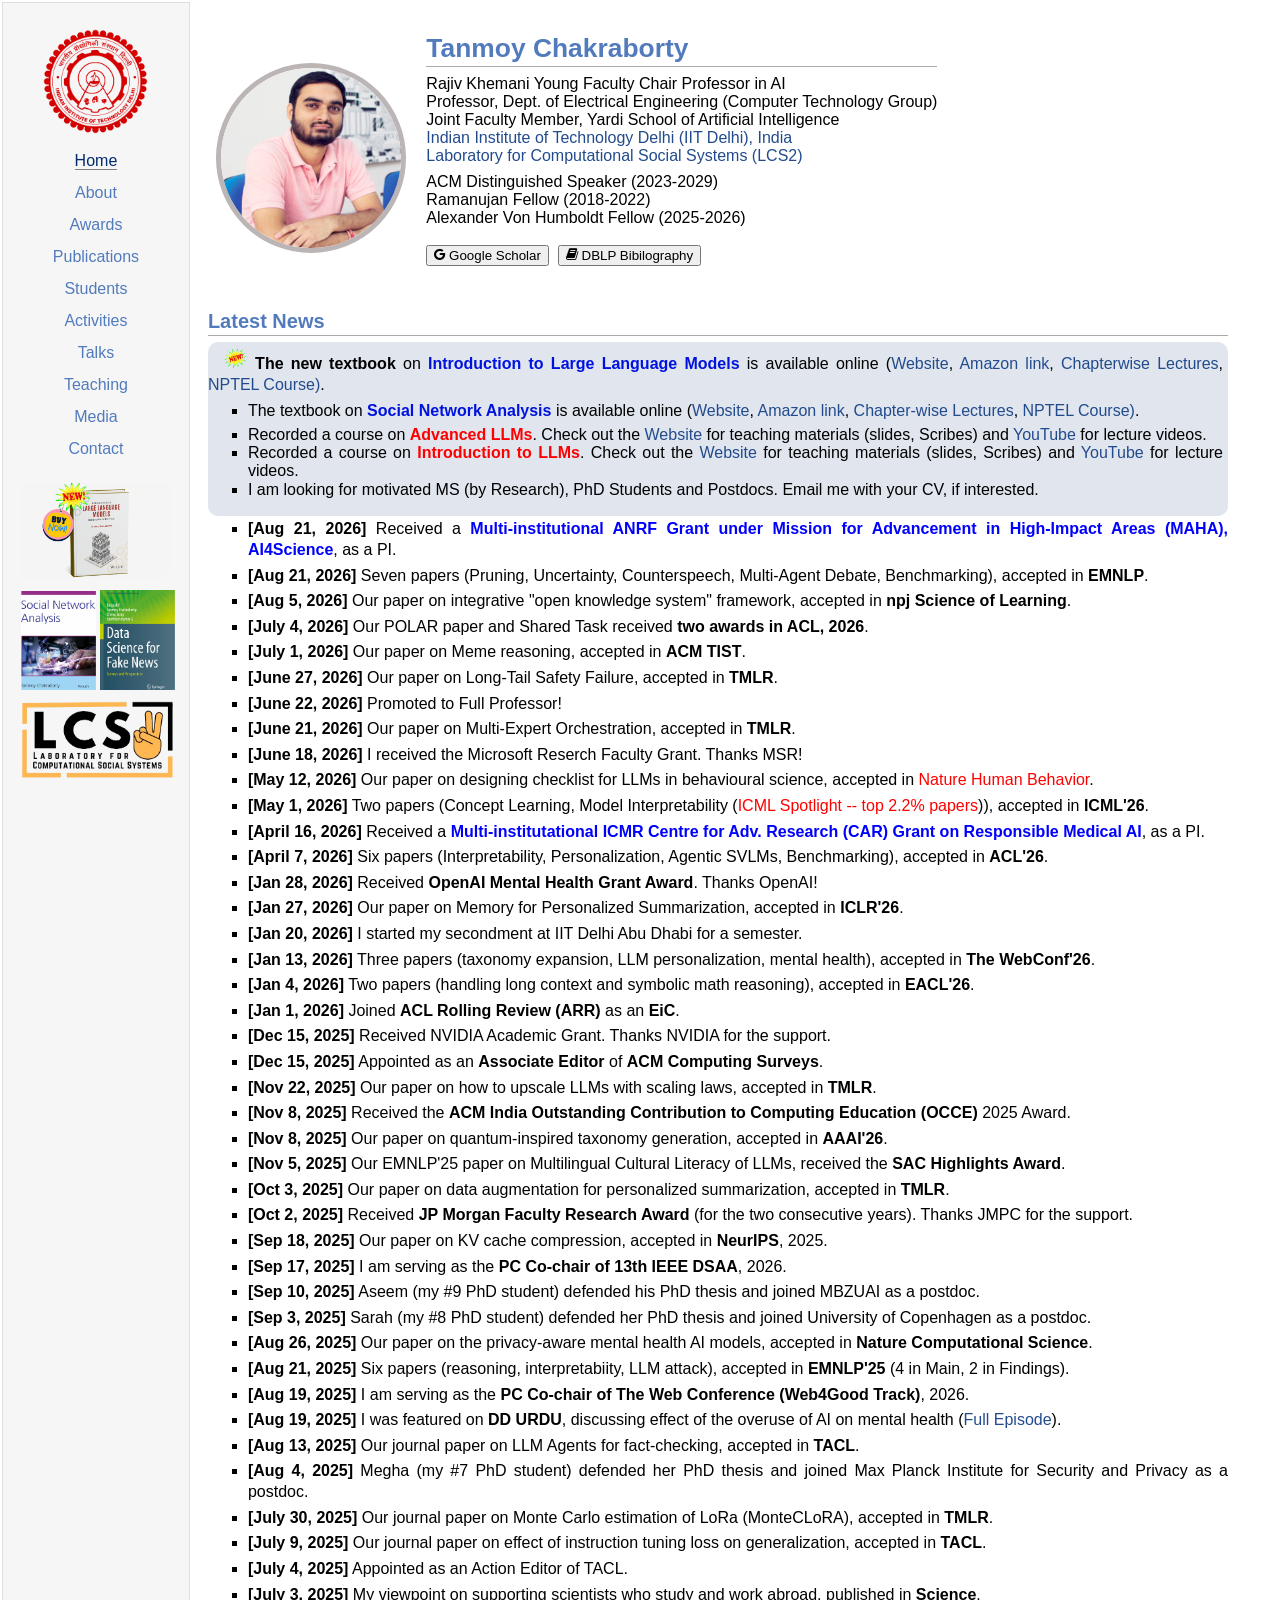
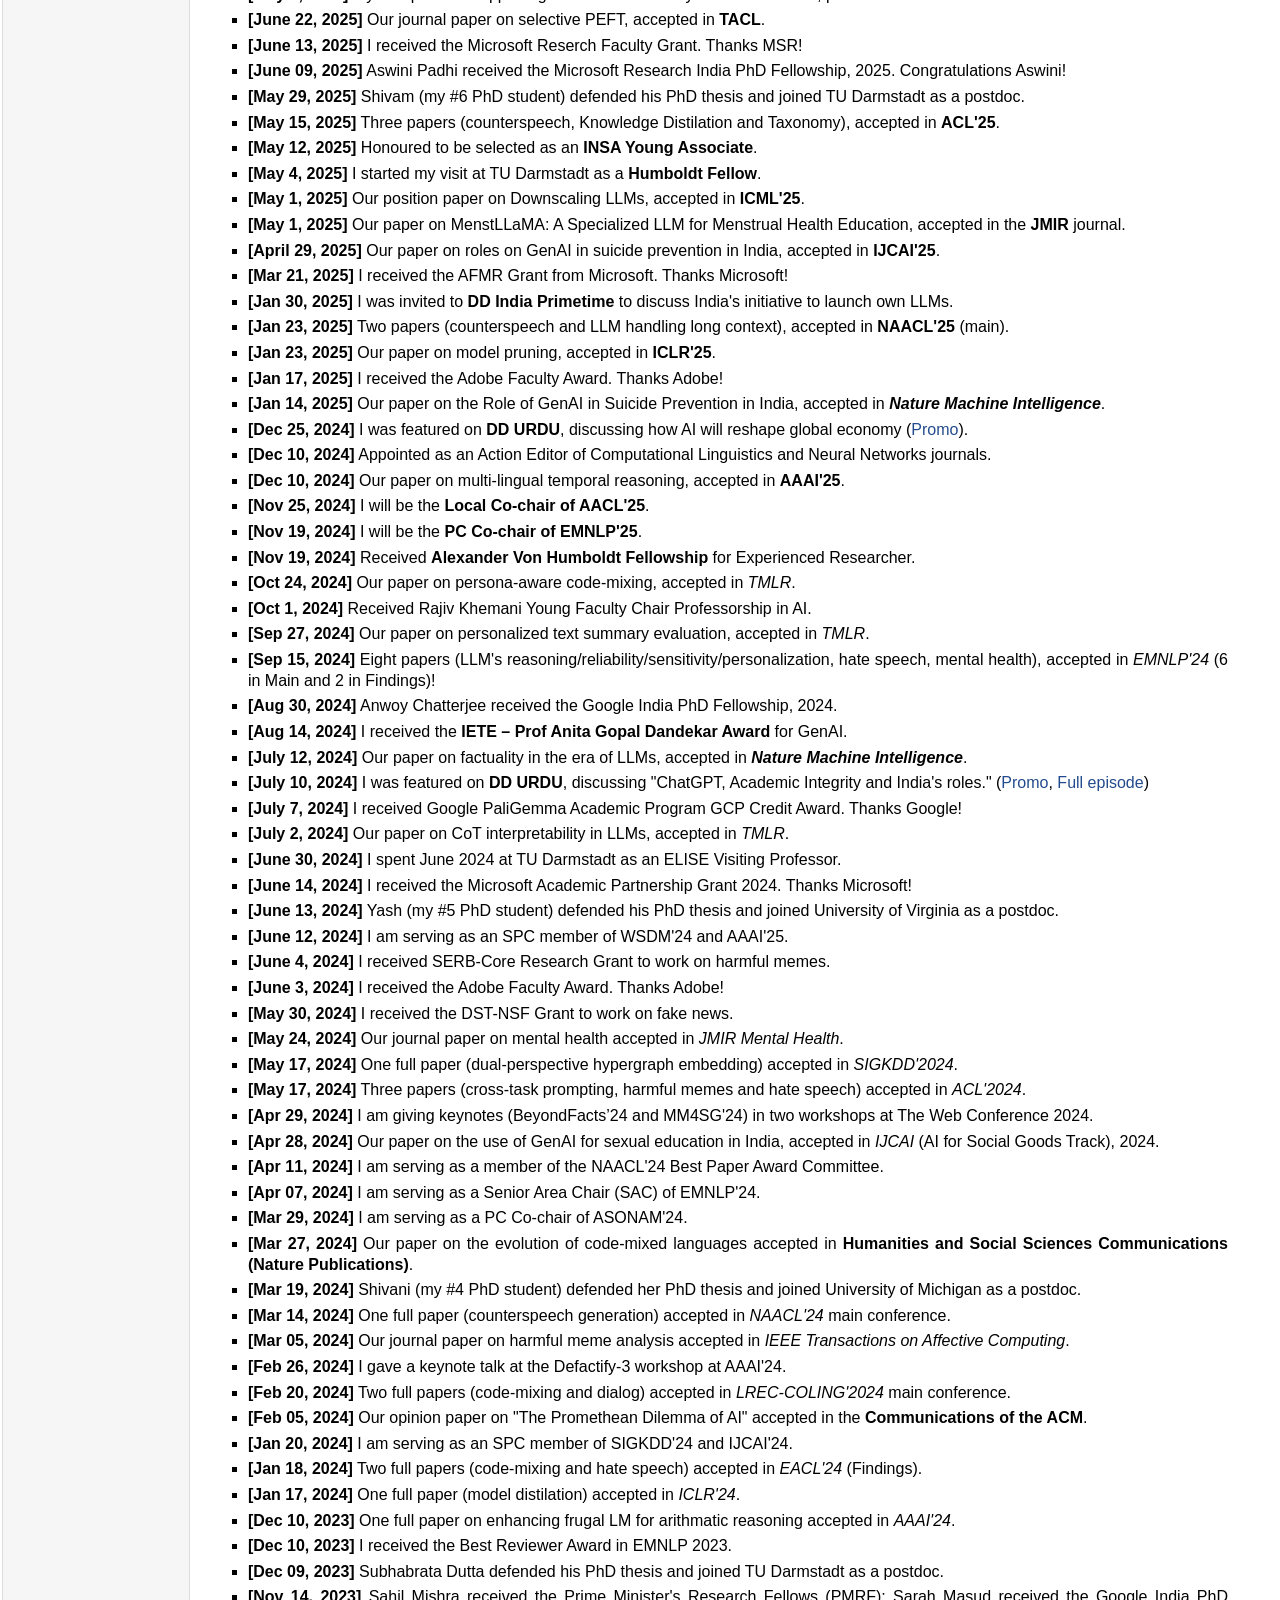
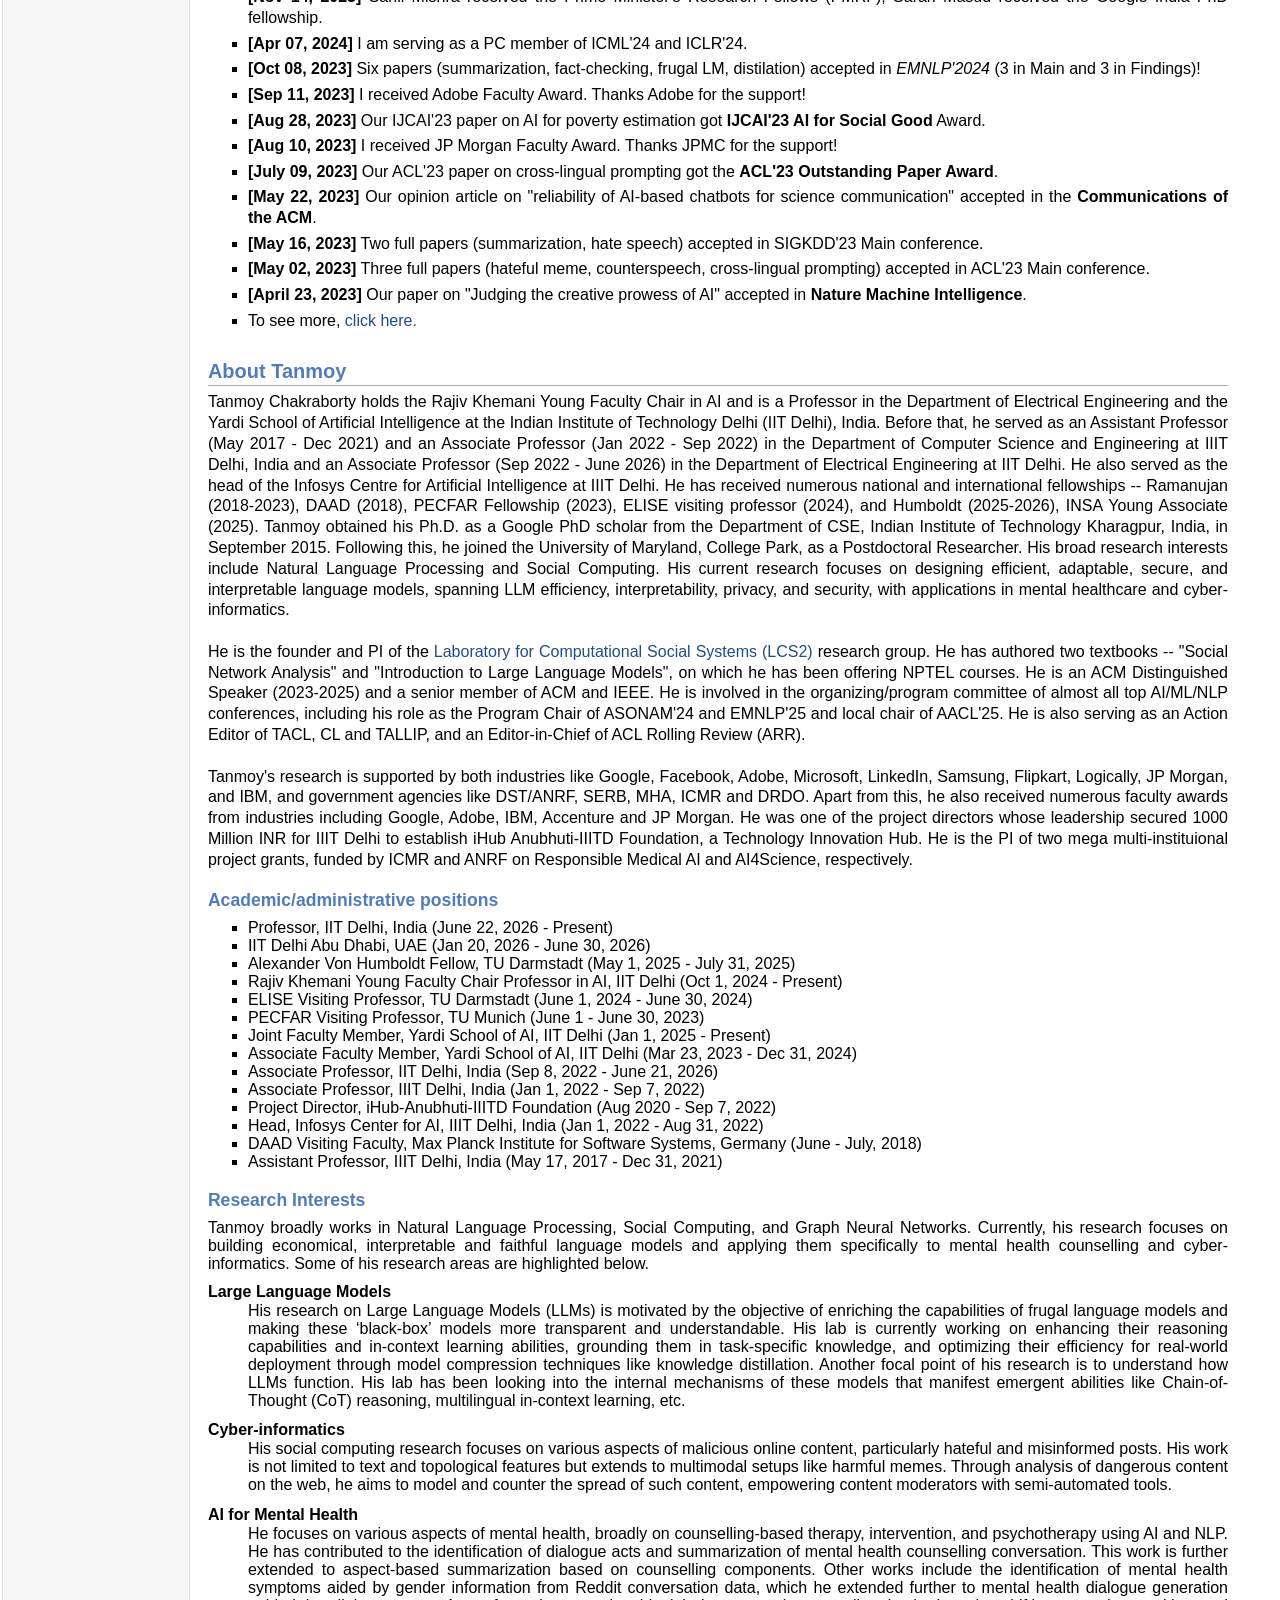
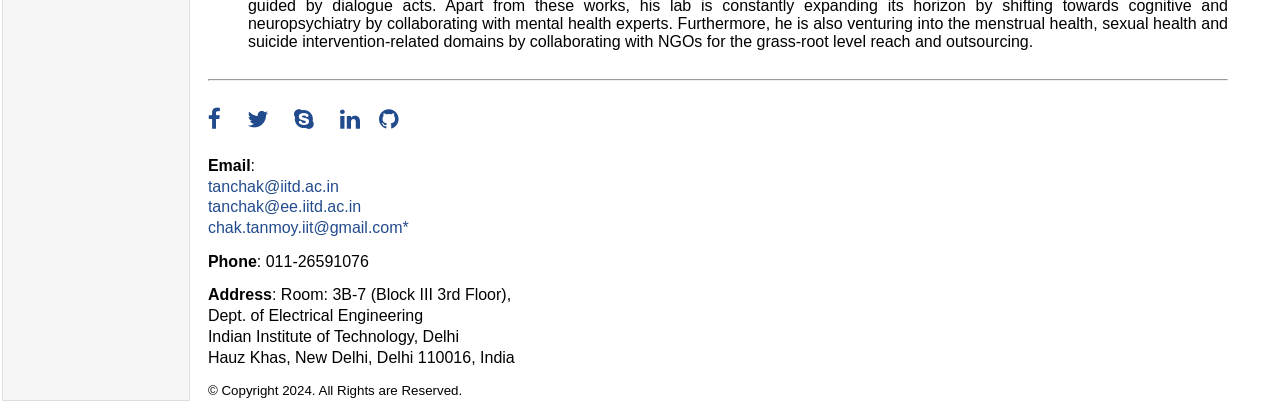
<file: index.html>
<!DOCTYPE html>
<html>

<head>
	<meta http-equiv="Content-Type" content="text/html;charset=utf-8" />
	<link rel="icon" type="image/x-icon" href="images/propic.png">
	<link rel="stylesheet" href="css/style.css" type="text/css" />
	<link rel="stylesheet" href="css/icomoon.css" type="text/css" />
	<title>Tanmoy Chakraborty | IITD</title>
</head>

<body>
	<table summary="Table for page layout." id="tlayout">
		<tr valign="top">
			<td id="layout-menu" style="text-align: center;">
				<br><a href="https://home.iitd.ac.in"><img src="images/IITD.png" width="70%"></a><br>

				<div class="menu-item">
					<a href="#" class="current">Home</a>
				</div>
				<a href="index.html#about">About</a></div><br>
				<a href="awards.html">Awards</a></div><br>
				<a href="pubs.html">Publications</a></div><br>
				<a href="students.html">Students</a></div><br>
				<a href="activities.html">Activities</a></div><br>
				<a href="talk.html">Talks</a></div><br>
				<a href="teaching.html">Teaching</a></div><br>
				<a href="coverage.html">Media</a></div><br>
				<a href="#contact">Contact</a></div>
                <br><br><a href="https://tanmoychak.com/llmbook"><img src="images/llm.gif" width="100%"></a>
				<br><a href="https://social-network-analysis.in/"><img src="images/SNA.png" width="50%"></a>
				<a href="https://www.springer.com/gp/book/9783030626952"><img src="images/fake.png" width="50%"></a>
				<br><a href="https://www.lcs2.in/"><img src="images/logo.png" width="102%"></a>
			</td>
			<td id="layout-content">
				<br><br>
				<table class="imgtable">
					<tr>
						<td>
							<img src="images/propic.png" alt="tanchak photo" width="180px" height=180px"
								style="border-radius: 50%; border: 5px solid #bbb5b5;" />&nbsp;
						</td>
						<td align="left">
							<h1>Tanmoy Chakraborty</h1>
							Rajiv Khemani Young Faculty Chair Professor in AI<br>
							Professor, Dept. of Electrical Engineering (Computer Technology Group)<br />
							Joint Faculty Member, Yardi School of Artificial Intelligence<br />
							<a href="https://home.iitd.ac.in/">Indian Institute of Technology Delhi (IIT Delhi),
								India</a><br />
							<a href="https://www.lcs2.in">Laboratory for Computational Social Systems (LCS2)</a><br><br>
							<div style="margin-top: -10px;">
								ACM Distinguished Speaker (2023-2029)<br>
								Ramanujan Fellow (2018-2022)<br>
								Alexander Von Humboldt Fellow (2025-2026)<br><br>
								

								<a href="https://scholar.google.co.in/citations?user=C5S9JnIAAAAJ&hl=en&oi=ao"><button
										type="button"><i class="icon-google"></i> Google Scholar</button></a>
								&nbsp;<a href="https://dblp.uni-trier.de/pers/hd/c/Chakraborty_0002:Tanmoy.html"><button
										type="button"><i class="icon-book"></i> DBLP Bibilography</button></a>
							</div>

							</p>
						</td>
					</tr>
				</table>
				<h2>Latest News</h2>

				<div style="background-color: #bcc7d975; padding: 5px 5px 2px 0px; border-radius: 10px;">
							<p><img src="images/tnew.gif" width="24px" style = "padding-left:16px"><b> The new textbook</b> on <b><a style="color: #0013de">Introduction to Large Language Models</a></b> is
								available online (<a href="https://tanmoychak.com/llmbook/">Website</a>, <a
									href="https://www.amazon.in/dp/936386474X/">Amazon
									link</a>, <a
									href="https://www.youtube.com/watch?v=zMn37YxPD6I&list=PLqGkIjcOyrGnjyBHl4GE2S9kX47X96FH-">Chapterwise
									Lectures</a>, <a href="https://onlinecourses.nptel.ac.in/noc25_cs45/preview">NPTEL
									Course)</a>.</p>
					<ul>
						
						<li>
							<p> The textbook on <b><a style="color: #0013de">Social Network Analysis</a></b> is
								available online (<a href="https://social-network-analysis.in/">Website</a>, <a
									href="https://www.amazon.in/Social-Network-Analysis-Tanmoy-Chakraborty/dp/9354247830/ref=sr_1_2?dchild=1&keywords=9789354247835&qid=1634206218&sr=8-2">Amazon
									link</a>, <a
									href="https://www.youtube.com/watch?v=pVZSQpH9g0I&list=PLqGkIjcOyrGnu-v7IKyDd64Y-gd0gNlqK&index=3">Chapter-wise
									Lectures</a>, <a href="https://onlinecourses.nptel.ac.in/noc22_cs117/preview">NPTEL
									Course)</a>.</p>
						</li>
						<li> Recorded a course on <b><a style="color: #FF0000">Advanced LLMs</a></b>. Check out the <a
								href="http://lcs2.in/llm2501">Website</a> for teaching materials (slides,
							Scribes) and <a
								href="https://www.youtube.com/playlist?list=PLqGkIjcOyrGlVqG-CKnVIFKHivbgLzRRJ">YouTube</a>
							for lecture videos.
						</li>
						<li> Recorded a course on <b><a style="color: #FF0000">Introduction to LLMs</a></b>. Check out the <a
								href="https://lcs2-iitd.github.io/ELL881-AIL821-2401">Website</a> for teaching materials (slides,
							Scribes) and <a
								href="https://www.youtube.com/watch?v=zMn37YxPD6I&list=PLqGkIjcOyrGnjyBHl4GE2S9kX47X96FH-">YouTube</a>
							for lecture videos.
						</li>
						<li>
							<p>I am looking for motivated MS (by Research), PhD Students
										and Postdocs. Email me with your
										CV, if interested.</p>
						</li>
					</ul>
				</div>

				<ul>

					<li><p><b>[Aug 21, 2026]</b> Received a <a style="color: blue;"><b>Multi-institutional ANRF Grant under Mission for Advancement in High-Impact Areas (MAHA), AI4Science</b></a>, as a PI</b>. </p></li>
					
					<li><p><b>[Aug 21, 2026]</b> Seven papers (Pruning, Uncertainty, Counterspeech, Multi-Agent Debate, Benchmarking), accepted in <b>EMNLP</b>. </p></li>

					<li><p><b>[Aug 5, 2026]</b> Our paper on integrative "open knowledge system" framework, accepted in <b>npj Science of Learning</b>. </p></li>

					<li><p><b>[July 4, 2026]</b> Our POLAR paper and Shared Task received <b>two awards in ACL, 2026</b>. </p></li>
					
					<li><p><b>[July 1, 2026]</b> Our paper on Meme reasoning, accepted in <b>ACM TIST</b>. </p></li>
					<li><p><b>[June 27, 2026]</b> Our paper on Long-Tail Safety Failure, accepted in <b>TMLR</b>. </p></li>
					<li>
						<p> <b>[June 22, 2026]</b> Promoted to Full Professor! 
					</li>
					<li><p><b>[June 21, 2026]</b> Our paper on Multi-Expert Orchestration, accepted in <b>TMLR</b>. </p></li>
					<li>
						<p> <b>[June 18, 2026]</b> I received the Microsoft Reserch Faculty Grant. Thanks MSR!
					</li>
					<li><p><b>[May 12, 2026]</b> Our paper on designing checklist for LLMs in behavioural science, accepted in <a style="color: #FF0000">Nature Human Behavior</a>.</p></li>

					<li><p><b>[May 1, 2026]</b> Two papers (Concept Learning, Model Interpretability (<a style="color: #FF0000">ICML Spotlight -- top 2.2% papers</a>)), accepted in <b>ICML'26</b>. </p></li>

					<li><p><b>[April 16, 2026]</b> Received a <a style="color: blue;"><b>Multi-institutational <b>ICMR Centre for Adv. Research (CAR) </b> Grant on Responsible Medical AI</b></a>, as a PI. </p></li>

					<li><p><b>[April 7, 2026]</b> Six papers (Interpretability, Personalization, Agentic SVLMs, Benchmarking), accepted in <b>ACL'26</b>. </p></li>

					<li><p><b>[Jan 28, 2026]</b> Received <b>OpenAI Mental Health Grant Award</b>. Thanks OpenAI! </p></li>


					<li><p><b>[Jan 27, 2026]</b> Our paper on Memory for Personalized Summarization, accepted in <b>ICLR'26</b>. </p></li>
					
					<li><p><b>[Jan 20, 2026]</b> I started my secondment at IIT Delhi Abu Dhabi for a semester.</p></li>

					<li><p><b>[Jan 13, 2026]</b> Three papers (taxonomy expansion, LLM personalization, mental health), accepted in <b>The WebConf'26</b>. </p></li>

					<li><p><b>[Jan 4, 2026]</b> Two papers (handling long context and symbolic math reasoning), accepted in <b>EACL'26</b>. </p></li>

					<li><p><b>[Jan 1, 2026]</b> Joined <b>ACL Rolling Review (ARR)</b> as an <b>EiC</b>. </p></li>

					
					<li><p><b>[Dec 15, 2025]</b> Received NVIDIA Academic Grant. Thanks NVIDIA for the support. </p></li>

					<li><p><b>[Dec 15, 2025]</b> Appointed as an <b>Associate Editor</b> of <b>ACM Computing Surveys</b>. </p></li>

					<li><p><b>[Nov 22, 2025]</b> Our paper on how to upscale LLMs with scaling laws, accepted in <b>TMLR</b>.</li>

					<li><p><b>[Nov 8, 2025]</b> Received the <b>ACM India Outstanding Contribution to Computing Education (OCCE)</b> 2025 Award.</li>

					<li><p><b>[Nov 8, 2025]</b> Our paper on quantum-inspired taxonomy generation, accepted in <b>AAAI'26</b>.</li>

					<li><p><b>[Nov 5, 2025]</b> Our EMNLP'25 paper on Multilingual Cultural Literacy of LLMs, received the <b>SAC Highlights Award</b>.</li>

					<li><p><b>[Oct 3, 2025]</b> Our paper on data augmentation for personalized summarization, accepted in <b>TMLR</b>. </li>

					<li><p><b>[Oct 2, 2025]</b> Received <b>JP Morgan Faculty Research Award</b> (for the two consecutive years). Thanks JMPC for the support.</li> 

					<li><p><b>[Sep 18, 2025]</b> Our paper on KV cache compression, accepted in <b>NeurIPS</b>, 2025.</li> 

					<li><p><b>[Sep 17, 2025]</b> I am serving as the <b>PC Co-chair of 13th IEEE DSAA</b>, 2026.</li> 

					<li> <p><b>[Sep 10, 2025]</b> Aseem (my #9 PhD student) defended his PhD thesis and joined
							MBZUAI as a postdoc.</p>

					<li> <p><b>[Sep 3, 2025]</b> Sarah (my #8 PhD student) defended her PhD thesis and joined
							University of Copenhagen as a postdoc.</p>

					<li> <p><b>[Aug 26, 2025]</b> Our paper on the privacy-aware mental health AI models, accepted in <b>Nature
									Computational Science</b>. 

					<li> <p><b>[Aug 21, 2025]</b> Six papers (reasoning, interpretabiity, LLM attack), accepted in <b>EMNLP'25</b> (4 in Main, 2 in Findings).
					</li>

					<li><p><b>[Aug 19, 2025]</b> I am serving as the <b>PC Co-chair of The Web Conference (Web4Good Track)</b>, 2026.</li> 

					<li>
						<p> <b>[Aug 19, 2025]</b> I was featured on <b>DD URDU</b>, discussing effect of the overuse of AI on mental health (<a href="https://youtu.be/fYrGUrP3dPg">Full Episode</a>).
					</li>	

					<li> <p><b>[Aug 13, 2025]</b> Our journal paper on LLM Agents for fact-checking, accepted in <b>TACL</b>.
					</li>

					<li>
						<p> <b>[Aug 4, 2025]</b> Megha (my #7 PhD student) defended her PhD thesis and joined
							Max Planck Institute for Security and Privacy as a postdoc.
					</li>
					<li>
						<p> <b>[July 30, 2025]</b> Our journal paper on Monte Carlo estimation of LoRa (MonteCLoRA), accepted in <b>TMLR</b>.
					</li>	
					<li>
						<p> <b>[July 9, 2025]</b> Our journal paper on effect of instruction tuning loss on generalization, accepted in <b>TACL</b>.
					</li>
					<li>
						<p> <b>[July 4, 2025]</b> Appointed as an Action Editor of TACL.
					</li>
				    <li>
						<p> <b>[July 3, 2025]</b> My viewpoint on supporting scientists who study and work abroad, published in <b>Science</b>.
					</li>
					<li>
						<p> <b>[June 22, 2025]</b> Our journal paper on selective PEFT, accepted in <b>TACL</b>.
					</li>
					<li>
						<p> <b>[June 13, 2025]</b> I received the Microsoft Reserch Faculty Grant. Thanks MSR!
					</li>
					<li>
						<p> <b>[June 09, 2025]</b> Aswini Padhi received the Microsoft Research India PhD Fellowship, 2025. Congratulations Aswini!
					</li>
					<li>
						<p> <b>[May 29, 2025]</b> Shivam (my #6 PhD student) defended his PhD thesis and joined
							TU Darmstadt as a postdoc.
					</li>
					<li> <p><b>[May 15, 2025]</b> Three papers (counterspeech, Knowledge Distilation and Taxonomy), accepted in <b> ACL'25</b>.</li>
					<li> <p><b>[May 12, 2025]</b> Honoured to be selected as an <b>INSA Young Associate</b>.</li>
					<li> <p><b>[May 4, 2025]</b> I started my visit at TU Darmstadt as a <b>Humboldt Fellow</b>.</li>
					<li> <p><b>[May 1, 2025]</b> Our position paper on Downscaling LLMs, accepted in <b>ICML'25</b>.</li>
					<li> <p><b>[May 1, 2025]</b> Our paper on MenstLLaMA: A Specialized LLM for Menstrual Health Education, accepted in the <b>JMIR</b> journal.</li>
					<li> <p><b>[April 29, 2025]</b> Our paper on roles on GenAI in suicide prevention in India, accepted in <b>IJCAI'25</b>.
					</li>
					<li> <p><b>[Mar 21, 2025]</b> I received the AFMR Grant from Microsoft. Thanks Microsoft!
					</li>
					<li> <p><b>[Jan 30, 2025]</b> I was invited to <b>DD India Primetime</b> to discuss India's initiative to launch own LLMs.
					</li>
					<li> <p><b>[Jan 23, 2025]</b> Two papers (counterspeech and LLM handling long context), accepted in <b>NAACL'25</b> (main).
					</li>
					<li> <p><b>[Jan 23, 2025]</b> Our paper on model pruning, accepted in <b>ICLR'25</b>.
					</li>
					<li> <p><b>[Jan 17, 2025]</b> I received the Adobe Faculty Award. Thanks Adobe!
					</li>
					<li>
						<p> <b>[Jan 14, 2025]</b> Our paper on the Role of GenAI in Suicide Prevention in India, accepted in <b><i>Nature
									Machine Intelligence</i></b>. </a>
					</li>
					<li>
						<p> <b>[Dec 25, 2024]</b> I was featured on <b>DD URDU</b>, discussing how AI will reshape global economy (<a href="https://www.youtube.com/watch?v=iktcC9T8HMA">Promo</a>).
					</li>
					<li>
						<p> <b>[Dec 10, 2024]</b> Appointed as an Action Editor of Computational Linguistics and Neural Networks journals.</a>
					</li>
					<li>
						<p> <b>[Dec 10, 2024]</b> Our paper on multi-lingual temporal reasoning, accepted in <b>AAAI'25</b>.</a>
					</li>
					<li>
						<p> <b>[Nov 25, 2024]</b> I will be the <b>Local Co-chair of AACL'25</b>.</a>
					</li>
					<li>
						<p> <b>[Nov 19, 2024]</b> I will be the <b>PC Co-chair of EMNLP'25</b>.</a>
					</li>
					<li>
					    <p><b>[Nov 19, 2024]</b> Received <b>Alexander Von Humboldt Fellowship</b> for Experienced Researcher.</a>
					</li>
					<li>
						<p> <b>[Oct 24, 2024]</b> Our paper on persona-aware code-mixing, accepted in <i>TMLR</i>.</a>
					</li>
					<li>
						<p> <b>[Oct 1, 2024]</b> Received Rajiv Khemani Young Faculty Chair Professorship in AI.</a>
					</li>
					<li>
						<p> <b>[Sep 27, 2024]</b> Our paper on personalized text summary evaluation, accepted in <i>TMLR</i>.</a>
					</li>
					<li>
						<p> <b>[Sep 15, 2024]</b> Eight papers (LLM's reasoning/reliability/sensitivity/personalization, hate speech, mental health), accepted in
							<i>EMNLP'24</i> (6 in Main and 2 in Findings)!
					</li>
					<li>
						<p> <b>[Aug 30, 2024]</b> Anwoy Chatterjee received the Google India PhD Fellowship, 2024. </a>
					</li>
					<li>
						<p> <b>[Aug 14, 2024]</b> I received the <b>IETE – Prof Anita Gopal Dandekar Award</b> for GenAI</i></b>. </a>
					</li>
					<li>
						<p> <b>[July 12, 2024]</b> Our paper on factuality in the era of LLMs, accepted in <b><i>Nature
									Machine Intelligence</i></b>. </a>
					</li>
					<li>
						<p> <b>[July 10, 2024]</b> I was featured on <b>DD URDU</b>, discussing "ChatGPT, Academic Integrity
							and India's roles." (<a href="https://www.youtube.com/watch?v=B7LmF1X6o4I">Promo</a>, <a
								href="https://www.youtube.com/watch?v=SyFVbsIAnZU&list=PLqGkIjcOyrGlu5GsxwfyTIdVYCEv4Iavn">Full
								episode</a>)
					</li>
					<li>
						<p> <b>[July 7, 2024]</b> I received Google PaliGemma Academic Program GCP Credit Award. Thanks
							Google!</a>
					</li>
					<li>
						<p> <b>[July 2, 2024]</b> Our paper on CoT interpretability in LLMs, accepted in <i>TMLR</i>.</a>
					</li>
					<li>
						<p> <b>[June 30, 2024]</b> I spent June 2024 at TU Darmstadt as an ELISE Visiting Professor.</a>
					</li>
					<li>
						<p> <b>[June 14, 2024]</b> I received the Microsoft Academic Partnership Grant 2024. Thanks
							Microsoft!
					</li>
					<li>
						<p> <b>[June 13, 2024]</b> Yash (my #5 PhD student) defended his PhD thesis and joined
							University of Virginia as a postdoc.
					</li>
					<li>
						<p> <b>[June 12, 2024]</b> I am serving as an SPC member of WSDM'24 and AAAI'25.
					</li>

					<li>
						<p><b>[June 4, 2024]</b> I received SERB-Core Research Grant to work on harmful memes.
					</li>

					<li>
						<p><b>[June 3, 2024]</b> I received the Adobe Faculty Award. Thanks
							Adobe!
					</li>
					<li>
						<p> <b>[May 30, 2024]</b> I received the DST-NSF Grant to work on fake news.
					</li>

					<li>
						<p> <b>[May 24, 2024]</b> Our journal paper on mental health accepted in <i>JMIR Mental
								Health</i>.
					</li>
					<li>
						<p> <b>[May 17, 2024]</b> One full paper (dual-perspective hypergraph embedding) accepted in
							<i>SIGKDD'2024</i>.
					</li>
					<li>
						<p> <b>[May 17, 2024]</b> Three papers (cross-task prompting, harmful memes and hate speech)
							accepted in <i>ACL'2024</i>.
					</li>

					<li>
						<p> <b>[Apr 29, 2024]</b> I am giving keynotes (BeyondFacts’24 and MM4SG'24) in two workshops at
							The Web Conference 2024.
					</li>

					<li>
						<p> <b>[Apr 28, 2024]</b> Our paper on the use of GenAI for sexual education in India, accepted
							in <i>IJCAI</i> (AI for Social Goods Track), 2024.
					</li>

					<li>
						<p> <b>[Apr 11, 2024]</b> I am serving as a member of the NAACL'24 Best Paper Award Committee.
					</li>

					<li>
						<p> <b>[Apr 07, 2024]</b> I am serving as a Senior Area Chair (SAC) of EMNLP'24.
					</li>

					<li>
						<p> <b>[Mar 29, 2024]</b> I am serving as a PC Co-chair of ASONAM'24.
					</li>

					<li>
						<p> <b>[Mar 27, 2024]</b> Our paper on the evolution of code-mixed languages accepted in
							<b>Humanities and Social Sciences Communications (Nature Publications)</b>.
					</li>

					<li>
						<p> <b>[Mar 19, 2024]</b> Shivani (my #4 PhD student) defended her PhD thesis and joined
							University of Michigan as a postdoc.
					</li>

					<li>
						<p> <b>[Mar 14, 2024]</b> One full paper (counterspeech generation) accepted in <i>NAACL'24</i>
							main conference.
					</li>


					<li>
						<p> <b>[Mar 05, 2024]</b> Our journal paper on harmful meme analysis accepted in <i>IEEE
								Transactions on Affective Computing</i>.
					</li>

					<li>
						<p> <b>[Feb 26, 2024]</b> I gave a keynote talk at the Defactify-3 workshop at AAAI'24.
					</li>

					<li>
						<p> <b>[Feb 20, 2024]</b> Two full papers (code-mixing and dialog) accepted in
							<i>LREC-COLING'2024</i> main conference.
					</li>

					<li>
						<p> <b>[Feb 05, 2024]</b> Our opinion paper on "The Promethean Dilemma of AI" accepted in the
							<b>Communications of the ACM</b>.
					</li>

					<li>
						<p> <b>[Jan 20, 2024]</b> I am serving as an SPC member of SIGKDD'24 and IJCAI'24.
					</li>

					<li>
						<p> <b>[Jan 18, 2024]</b> Two full papers (code-mixing and hate speech) accepted in
							<i>EACL'24</i> (Findings).
					</li>

					<li>
						<p> <b>[Jan 17, 2024]</b> One full paper (model distilation) accepted in <i>ICLR'24</i>.
					</li>

					<li>
						<p> <b>[Dec 10, 2023]</b> One full paper on enhancing frugal LM for arithmatic reasoning
							accepted in <i>AAAI'24</i>.
					</li>

					<li>
						<p> <b>[Dec 10, 2023]</b> I received the Best Reviewer Award in EMNLP 2023.
					</li>

					<li>
						<p> <b>[Dec 09, 2023]</b> Subhabrata Dutta defended his PhD thesis and joined TU Darmstadt as a
							postdoc.
					</li>

					<li>
						<p> <b>[Nov 14, 2023]</b> Sahil Mishra received the Prime Minister's Research Fellows (PMRF);
							Sarah Masud received the Google India PhD fellowship.
					</li>

					<li>
						<p> <b>[Apr 07, 2024]</b> I am serving as a PC member of ICML'24 and ICLR'24.
					</li>

					<li>
						<p> <b>[Oct 08, 2023]</b> Six papers (summarization, fact-checking, frugal LM, distilation)
							accepted in <i>EMNLP'2024</i> (3 in Main and 3 in Findings)!
					</li>

					<li>
						<p> <b>[Sep 11, 2023]</b> I received Adobe Faculty Award. Thanks Adobe for the support!
					</li>

					<li>
						<p> <b>[Aug 28, 2023]</b> Our IJCAI'23 paper on AI for poverty estimation got <b>IJCAI'23 AI for
								Social Good</b> Award.
					</li>

					<li>
						<p> <b>[Aug 10, 2023]</b> I received JP Morgan Faculty Award. Thanks JPMC for the support!
					</li>

					<li>
						<p> <b>[July 09, 2023]</b> Our ACL'23 paper on cross-lingual prompting got the <b>ACL'23
								Outstanding Paper Award</b>.
					</li>

					<li>
						<p> <b>[May 22, 2023]</b> Our opinion article on "reliability of AI-based chatbots for science
							communication" accepted in the <b>Communications of the ACM</b>.
					</li>

					<li>
						<p> <b>[May 16, 2023]</b> Two full papers (summarization, hate speech) accepted in SIGKDD'23
							Main conference.
					</li>

					<li>
						<p> <b>[May 02, 2023]</b> Three full papers (hateful meme, counterspeech, cross-lingual
							prompting) accepted in ACL'23 Main conference.
					</li>

					<li>
						<p> <b>[April 23, 2023]</b> Our paper on "Judging the creative prowess of AI" accepted in
							<b>Nature Machine Intelligence</b>.
					</li>


					<li>
						<p>To see more, <a href="morenews.html">click here.</a></p>
					</li>
				</ul>

				<h2 id="about">About Tanmoy</h2>
				<p>Tanmoy Chakraborty holds the Rajiv Khemani Young Faculty Chair in AI and is a Professor in the Department of Electrical Engineering and the Yardi School of Artificial Intelligence at the Indian Institute of Technology Delhi (IIT Delhi), India. Before that, he served as an Assistant Professor (May 2017 - Dec 2021) and an Associate
					Professor (Jan 2022 - Sep 2022) in the Department of Computer Science and Engineering at IIIT
					Delhi, India and an Associate Professor (Sep 2022 - June 2026) in the Department of Electrical Engineering at IIT Delhi. He also served as the head of the Infosys Centre for Artificial Intelligence at
					IIIT Delhi. He has received numerous national and international fellowships -- Ramanujan (2018-2023), DAAD (2018), PECFAR Fellowship (2023), ELISE visiting professor (2024), and Humboldt (2025-2026), INSA Young Associate (2025). Tanmoy obtained his Ph.D. as a Google PhD scholar from the Department of CSE,
					Indian Institute of Technology Kharagpur, India, in September 2015. Following this, he joined the
					University of Maryland, College Park, as a Postdoctoral Researcher. His broad research interests
					include Natural Language Processing and Social Computing. His current research focuses on designing efficient, adaptable, secure, and interpretable language models, spanning LLM efficiency, interpretability, privacy, and security, with applications in mental healthcare and cyber-informatics. <br><br>
					He is the founder and PI of the <a href="https://www.lcs2.in/">Laboratory for Computational
						Social Systems
						(LCS2)</a> research group. He has authored two textbooks -- "Social Network Analysis" and "Introduction to Large Language Models", on which he has been offering NPTEL courses. He is an ACM Distinguished Speaker (2023-2025) and a senior member of ACM and IEEE. He is involved in the organizing/program committee of almost all top AI/ML/NLP conferences, including his role as the Program Chair of ASONAM'24 and EMNLP'25 and local chair of AACL'25. He is also serving as an Action Editor of TACL, CL and TALLIP, and an Editor-in-Chief of ACL Rolling Review (ARR).<br><br>

					Tanmoy's research is supported by both industries like Google, Facebook, Adobe, Microsoft, LinkedIn, Samsung, Flipkart,
					Logically, JP Morgan, and IBM, and government agencies like DST/ANRF, SERB, MHA, ICMR and DRDO. Apart from this, he
					also received numerous faculty awards from industries including Google, Adobe, IBM, Accenture and JP
					Morgan. He was one of the project directors whose leadership secured 1000 Million INR for IIIT Delhi
					to establish iHub Anubhuti-IIITD Foundation, a Technology Innovation Hub. He is the PI of two mega multi-instituional project grants, funded by ICMR and ANRF on Responsible Medical AI and AI4Science, respectively. 

				<h3>Academic/administrative positions</h3>
				<ul>
					<li>Professor, IIT Delhi, India (June 22, 2026 - Present)</li>
					<li>IIT Delhi Abu Dhabi, UAE (Jan 20, 2026 - June 30, 2026)</li> 
					<li>Alexander Von Humboldt Fellow, TU Darmstadt (May 1, 2025 - July 31, 2025)</li>
					<li>Rajiv Khemani Young Faculty Chair Professor in AI, IIT Delhi (Oct 1, 2024 - Present)</li> 
					<li>ELISE Visiting Professor, TU Darmstadt (June 1, 2024 - June 30, 2024)</li>
					<li>PECFAR Visiting Professor, TU Munich (June 1 - June 30, 2023)</li>
					<li>Joint Faculty Member, Yardi School of AI, IIT Delhi (Jan 1, 2025 - Present)</li>
					<li>Associate Faculty Member, Yardi School of AI, IIT Delhi (Mar 23, 2023 - Dec 31, 2024)</li>
					<li>Associate Professor, IIT Delhi, India (Sep 8, 2022 - June 21, 2026)</li>
					<li>Associate Professor, IIIT Delhi, India (Jan 1, 2022 - Sep 7, 2022)</li>
					<li>Project Director, iHub-Anubhuti-IIITD Foundation (Aug 2020 - Sep 7, 2022)</li>
					<li>Head, Infosys Center for AI, IIIT Delhi, India (Jan 1, 2022 - Aug 31, 2022)</li>
					<li>DAAD Visiting Faculty, Max Planck Institute for Software Systems, Germany (June - July, 2018)
					</li>
					<li>Assistant Professor, IIIT Delhi, India (May 17, 2017 - Dec 31, 2021)</li>
				</ul>

				<h3>Research Interests</h3>
				Tanmoy broadly works in Natural Language Processing, Social Computing, and Graph Neural Networks.
				Currently, his research focuses on building economical, interpretable and faithful language models and applying them specifically to mental health counselling and cyber-informatics. Some of his research areas are highlighted below.

				<h4 style="margin-top: 10px ; margin-bottom: -2px ;">Large Language Models</h4>
				<ul style="margin-bottom: -10px ;">
					His research on Large Language Models (LLMs) is motivated by the objective of enriching the
					capabilities of frugal language models and making these ‘black-box’ models more transparent and
					understandable. His lab is currently working on enhancing their reasoning capabilities and
					in-context learning abilities, grounding them in task-specific knowledge, and optimizing their
					efficiency for real-world deployment through model compression techniques like knowledge
					distillation. Another focal point of his research is to understand how LLMs function. His lab has
					been looking into the internal mechanisms of these models that manifest emergent abilities like
					Chain-of-Thought (CoT) reasoning, multilingual in-context learning, etc.
				</ul>

				<h4 style="margin-bottom: -2px ;">Cyber-informatics</h4>
				<ul style="margin-bottom: -10px ;">
					His social computing research focuses on various aspects of malicious online content, particularly
					hateful and misinformed posts. His work is not limited to text and topological features but extends
					to multimodal setups like harmful memes. Through analysis of dangerous content on the web, he aims
					to model and counter the spread of such content, empowering content moderators with semi-automated
					tools.
				</ul>

				<h4 style="margin-bottom: -2px ;">AI for Mental Health</h4>
				<ul style="margin-bottom: -10px ;">
					He focuses on various aspects of mental health, broadly on counselling-based therapy, intervention,
					and psychotherapy using AI and NLP. He has contributed to the identification of dialogue acts and
					summarization of mental health counselling conversation. This work is further extended to
					aspect-based summarization based on counselling components. Other works include the identification
					of mental health symptoms aided by gender information from Reddit conversation data, which he
					extended further to mental health dialogue generation guided by dialogue acts. Apart from these
					works, his lab is constantly expanding its horizon by shifting towards cognitive and neuropsychiatry
					by collaborating with mental health experts. Furthermore, he is also venturing into the menstrual
					health, sexual health and suicide intervention-related domains by collaborating with NGOs for the
					grass-root level reach and outsourcing.
				</ul>
				</p>



				<br>
				<hr>
				<br>
				<div id="contact">
					<p style="font-size: 23px"><a href="http://facebook.com/chak.tanmoy"><i
								class="icon-facebook"></i></a> &nbsp;&nbsp;
						<a href="https://twitter.com/Tanmoy_Chak"><i class="icon-twitter"></i></a> &nbsp;&nbsp;
						<a href="skype:tan.chak?call"><i class="icon-skype"></i></a> &nbsp;&nbsp;
						<a href="https://www.linkedin.com/in/tanmoy-chakraborty-89553324/"><i
								class="icon-linkedin"></i></a>&nbsp;&nbsp;
						<a href="https://github.com/LCS2-IIITD"><i class="icon-github"></i></a>&nbsp;&nbsp;

					</p>
					<p><b>Email</b>:<br><a href="mailto:tanchak@iitd.ac.in">tanchak@iitd.ac.in</a> <br><a
							href="mailto:tanchak@ee.iitd.ac.in">tanchak@ee.iitd.ac.in</a><br>
						<a href="mailto:chak.tanmoy.iit@gmail.com">chak.tanmoy.iit@gmail.com*</a>
					</p>
					<p><b>Phone</b>: 011-26591076</p>
					<p><b>Address</b>:
						Room: 3B-7 (Block III 3rd Floor), <br>Dept. of Electrical Engineering<br>
						Indian Institute of Technology, Delhi<br>
						Hauz Khas, New Delhi, Delhi 110016, India</p>
					<small>© Copyright 2024. All Rights are Reserved.</small>
				</div>


			</td>
			<td id="buffer">
			</td>
		</tr>
	</table>
</body>

</html>
</file>
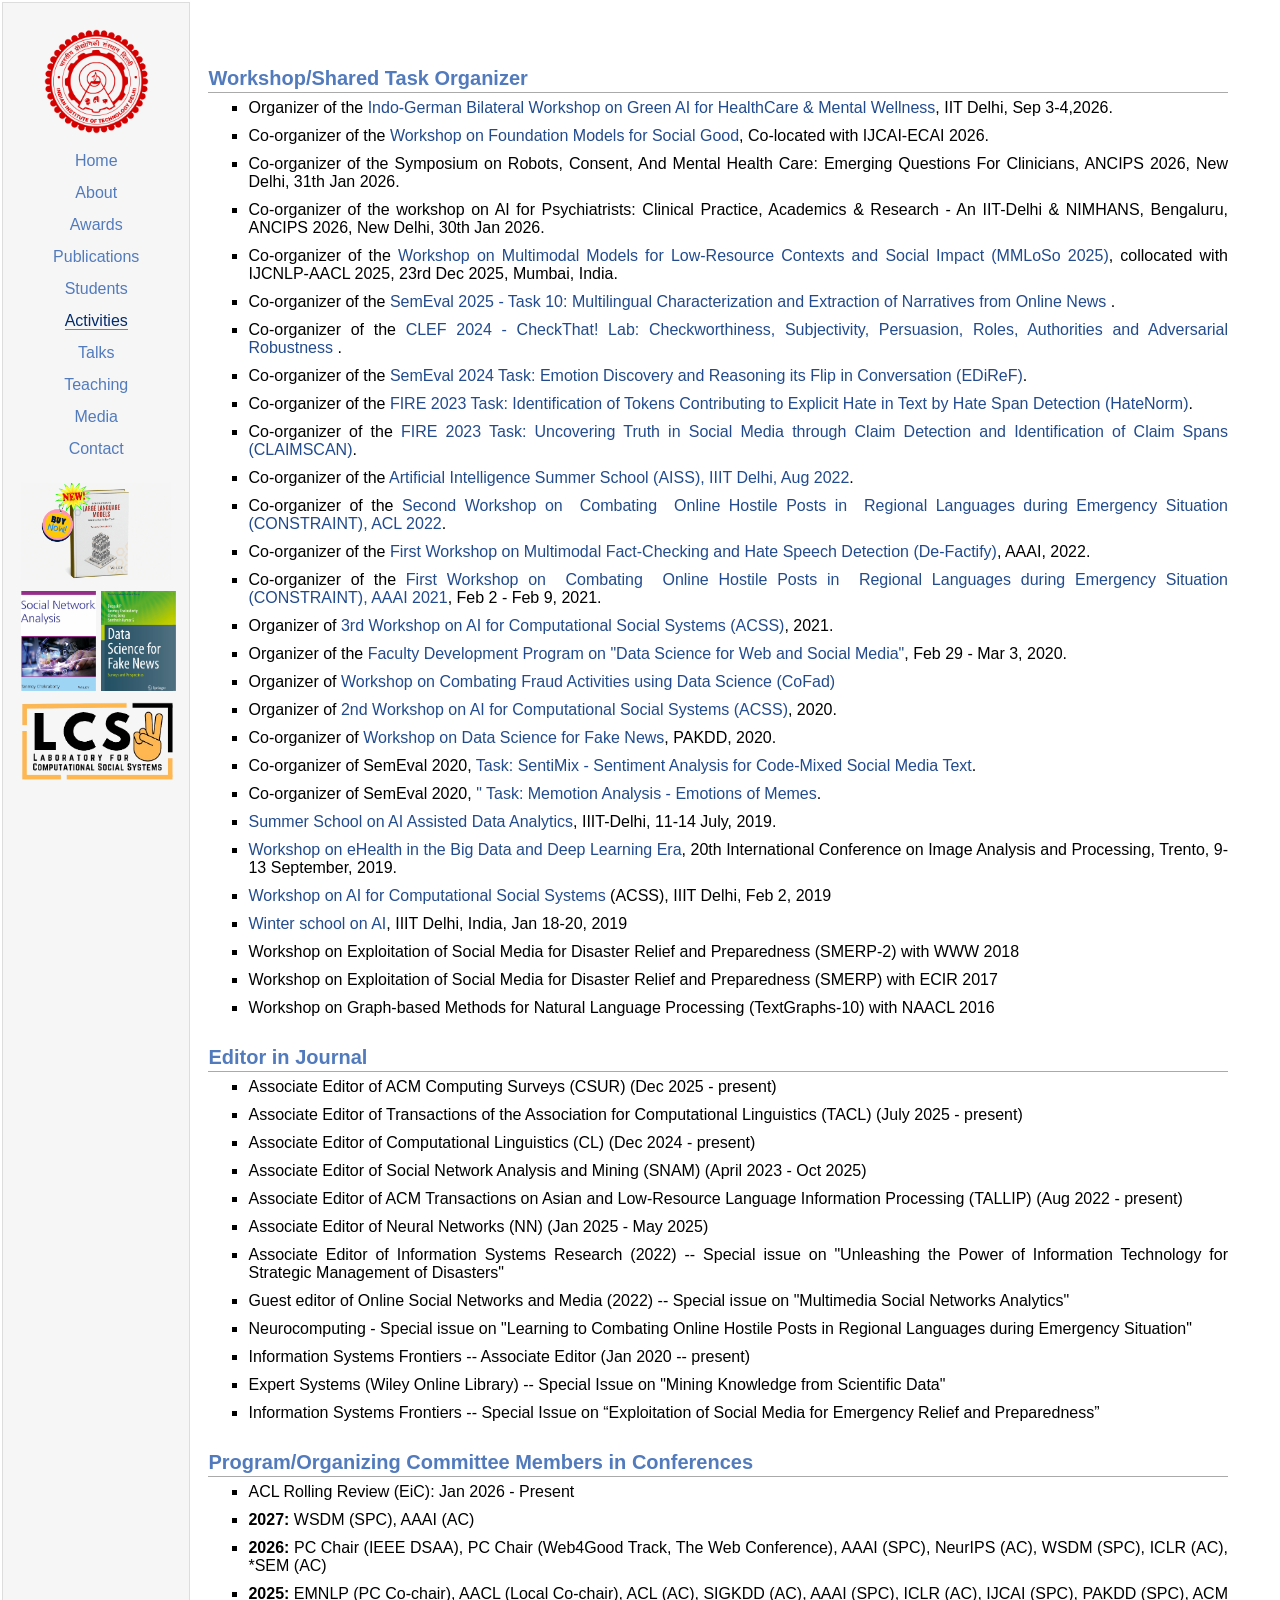
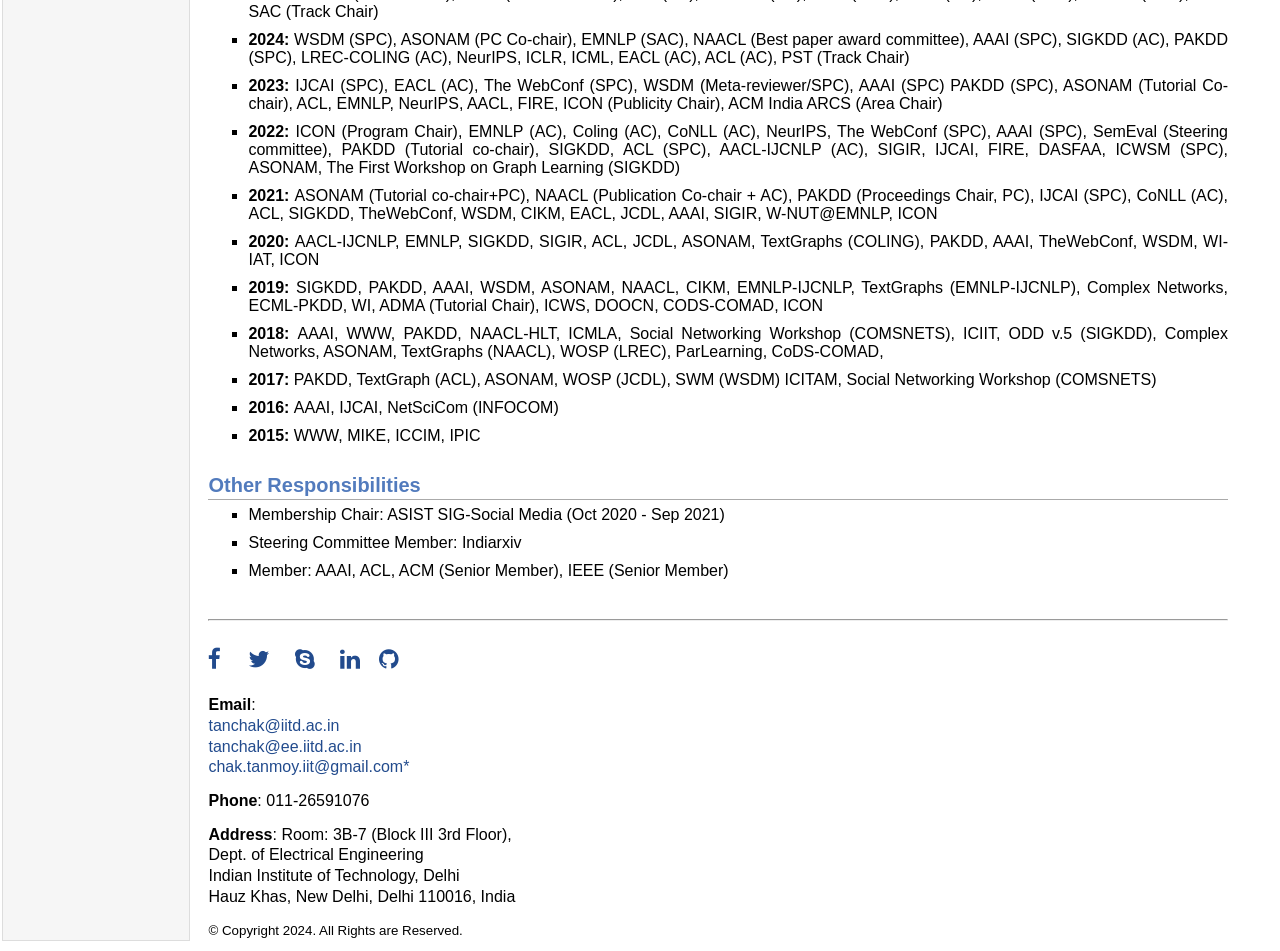
<file: activities.html>
<!DOCTYPE html>
<html>

<head>
	<meta http-equiv="Content-Type" content="text/html;charset=utf-8" />
	<link rel="icon" type="image/x-icon" href="images/propic.png">
	<link rel="stylesheet" href="css/style.css" type="text/css" />
	<link rel="stylesheet" href="css/icomoon.css" type="text/css" />
	<title>Tanmoy Chakraborty | IITD</title>
</head>

<body>
	<table summary="Table for page layout." id="tlayout">
		<tr valign="top">
			<td id="layout-menu" style="text-align: center;">
				<br><a href="https://home.iitd.ac.in"><img src="images/IITD.png" width="70%"></a><br>

				<div class="menu-item">
					<a href="index.html">Home</a>
				</div>
				<a href="index.html#about">About</a></div><br>
				<a href="awards.html">Awards</a></div><br>
				<a href="pubs.html">Publications</a></div><br>
				<a href="students.html">Students</a></div><br>
				<a href="#" class="current">Activities</a></div><br>
				<a href="talk.html">Talks</a></div><br>
				<a href="teaching.html">Teaching</a></div><br>
				<a href="coverage.html">Media</a></div><br>
				<a href="#contact">Contact</a></div>
                <br><br><a href="https://tanmoychak.com/llmbook"><img src="images/llm.gif" width="100%"></a>
				<br><a href="https://social-network-analysis.in/"><img src="images/SNA.png" width="50%"></a>
				<a href="https://www.springer.com/gp/book/9783030626952"><img src="images/fake.png" width="50%"></a>
				<br><a href="https://www.lcs2.in/"><img src="images/logo.png" width="102%"></a>
			</td>

			<td id="layout-content">
				<br><br>

				<h2>Workshop/Shared Task Organizer</h2>
				<ul>

					

				<li style="margin-bottom: 10px;"> Organizer of the <a href="https://www.lcs2.in/workshops/gai4hm26"
				target="_blank" rel="nofollow"> Indo-German Bilateral Workshop on Green AI for HealthCare & Mental Wellness</a>, IIT Delhi, Sep 3-4,2026.

				<li style="margin-bottom: 10px;"> Co-organizer of the <a href="https://nlp4social.github.io/NSG-2026/"
				target="_blank" rel="nofollow"> Workshop on Foundation Models for Social Good</a>, Co-located with IJCAI-ECAI 2026.

				<li style="margin-bottom: 10px;"> Co-organizer of the Symposium on Robots, Consent, And Mental Health Care: Emerging Questions For Clinicians, ANCIPS 2026, New Delhi, 31th Jan 2026. </li>

				<li style="margin-bottom: 10px;"> Co-organizer of the workshop on AI for Psychiatrists: Clinical Practice, Academics & Research - An IIT-Delhi & NIMHANS, Bengaluru, ANCIPS 2026, New Delhi, 30th Jan 2026. </li>

				<li style="margin-bottom: 10px;"> Co-organizer of the <a href="https://mmloso-workshop.github.io/"
							target="_blank" rel="nofollow"> Workshop on Multimodal Models for Low-Resource Contexts and Social Impact (MMLoSo 2025)</a>, collocated with IJCNLP-AACL 2025, 23rd Dec 2025, Mumbai, India. </li>
				<li style="margin-bottom: 10px;"> Co-organizer of the <a href="https://propaganda.math.unipd.it/semeval2025task10/"
							target="_blank" rel="nofollow"> SemEval 2025 - Task 10: Multilingual Characterization and Extraction of Narratives from Online News
</a>. </li>
					<li style="margin-bottom: 10px;"> Co-organizer of the <a href="https://checkthat.gitlab.io/clef2024/"
							target="_blank" rel="nofollow"> CLEF 2024 - CheckThat! Lab: Checkworthiness, Subjectivity, Persuasion, Roles, Authorities and Adversarial Robustness
</a>. </li>
					<li style="margin-bottom: 10px;"> Co-organizer of the <a href="https://lcs2.in/SemEval2024-EDiReF/"
							target="_blank" rel="nofollow"> SemEval 2024 Task: Emotion Discovery and Reasoning its Flip
							in Conversation
							(EDiReF)</a>. </li>
					<li style="margin-bottom: 10px;"> Co-organizer of the <a href="https://lcs2.in/hatenorm-2023/"
							target="_blank" rel="nofollow">
							FIRE 2023 Task: Identification of Tokens Contributing to Explicit Hate in Text by Hate Span
							Detection (HateNorm)</a>. </li>
					<li style="margin-bottom: 10px;"> Co-organizer of the <a href="https://lcs2.in/CLAIMSCAN-2023/"
							target="_blank" rel="nofollow">
							FIRE 2023 Task: Uncovering Truth in Social Media through Claim Detection and Identification
							of Claim Spans (CLAIMSCAN)</a>. </li>
					<li style="margin-bottom: 10px;"> Co-organizer of the <a href="https://aiss.iiitd.edu.in/"
							target="_blank" rel="nofollow">
							Artificial Intelligence Summer School (AISS), IIIT Delhi, Aug 2022</a>. </li>
					<li style="margin-bottom: 10px;"> Co-organizer of the <a
							href="http://lcs2.iiitd.edu.in/CONSTRAINT-2022/" target="_blank" rel="nofollow"> Second
							Workshop on ​ Combating ​ On​line Ho​st​ile Posts in ​ Regional
							L​anguages dur​ing Emerge​ncy Si​tuation (CONSTRAINT), ACL 2022</a>. </li>
					<li style="margin-bottom: 10px;"> Co-organizer of the <a href="https://aiisc.ai/defactify/"
							target="_blank" rel="nofollow"> First
							Workshop on ​Multimodal Fact-Checking and Hate Speech Detection (De-Factify)</a>, AAAI,
						2022. </li>
					<li style="margin-bottom: 10px;"> Co-organizer of the <a
							href="http://lcs2.iiitd.edu.in/CONSTRAINT-2021/" target="_blank" rel="nofollow"> First
							Workshop on ​ Combating ​ On​line Ho​st​ile Posts in ​ Regional
							L​anguages dur​ing Emerge​ncy Si​tuation (CONSTRAINT), AAAI 2021</a>, Feb 2 - Feb 9, 2021.
					</li>
					<li style="margin-bottom: 10px;"> Organizer of <a href=http://lcs2.iiitd.edu.in/acss2022/
							target="_blank" rel="nofollow"> 3rd
							Workshop on AI for Computational Social Systems (ACSS)</a>, 2021.</li>
					<li style="margin-bottom: 10px;"> Organizer of the <a href="https://iiitd.ac.in/fdp2020/"
							target="_blank" rel="nofollow"> Faculty
							Development Program on "Data Science for Web and Social Media"</a>, Feb 29 - Mar 3, 2020.
					</li>
					<li style="margin-bottom: 10px;"> Organizer of <a href=http://lcs2.iiitd.edu.in/cofad/
							target="_blank" rel="nofollow"> Workshop
							on Combating Fraud Activities using Data Science (CoFad)</a></li>
					<li style="margin-bottom: 10px;"> Organizer of <a href=http://lcs2.iiitd.edu.in/acss2020/
							target="_blank" rel="nofollow"> 2nd
							Workshop on AI for Computational Social Systems (ACSS)</a>, 2020.</li>
					<li style="margin-bottom: 10px;"> Co-organizer of <a
							href=http://lcs2.iiitd.edu.in/PAKDD_workshop_DSFN.html target="_blank" rel="nofollow">
							Workshop on Data Science for Fake News</a>, PAKDD, 2020.</li>
					<li style="margin-bottom: 10px;"> Co-organizer of SemEval 2020, <a
							href="https://ritual-uh.github.io/sentimix2020/" target="_blank" rel="nofollow"> Task:
							SentiMix - Sentiment Analysis for Code-Mixed Social
							Media Text</a>. </li>
					<li style="margin-bottom: 10px;"> Co-organizer of SemEval 2020, <a
							href="https://competitions.codalab.org/competitions/20629 target=" _blank" rel="nofollow">"
							Task: Memotion Analysis - Emotions of Memes</a>.</li>
					<li style="margin-bottom: 10px;"><a href="http://aida.iiitd.edu.in/" target="_blank"
							rel="nofollow">Summer School on AI Assisted
							Data Analytics</a>, IIIT-Delhi, 11-14 July, 2019. </li>
					<li style="margin-bottom: 10px;"><a
							href="https://sites.google.com/view/e-badle2019/organizing-committee" target="_blank"
							rel="nofollow">Workshop on eHealth in the Big Data and Deep Learning Era</a>, 20th
						International Conference on Image Analysis and Processing, Trento, 9-13 September, 2019. </li>
					<li style="margin-bottom: 10px;"><a href="http://lcs2.iiitd.edu.in/acss19/" target="_blank"
							rel="nofollow">Workshop on AI for
							Computational Social Systems</a> (ACSS), IIIT Delhi, Feb 2, 2019</li>
					<li style="margin-bottom: 10px;"><a href="http://cai.iiitd.ac.in/AIwinterschool2019/" target="_blank"
							rel="nofollow">Winter
							school on AI</a>, IIIT Delhi, India, Jan 18-20, 2019
					</li>
					<li style="margin-bottom: 10px;">Workshop on Exploitation of Social Media for Disaster Relief and
						Preparedness (SMERP-2) with WWW
						2018</font>
					</li>
					<li style="margin-bottom: 10px;">Workshop on Exploitation of Social Media for Disaster Relief and
						Preparedness (SMERP) with ECIR
						2017</li>
					<li style="margin-bottom: 10px;">Workshop on Graph-based Methods for Natural Language Processing
						(TextGraphs-10) with NAACL 2016
					</li>
				</ul>


				<h2>Editor in Journal</h2>
				<ul><li style="margin-bottom: 10px;"> Associate Editor of ACM Computing Surveys (CSUR)
						(Dec 2025 - present)</li>
					<li style="margin-bottom: 10px;"> Associate Editor of Transactions of the Association for Computational Linguistics (TACL) 
						(July 2025 - present)</li>
					<li style="margin-bottom: 10px;"> Associate Editor of Computational Linguistics (CL)
						(Dec 2024 - present)</li>
					<li style="margin-bottom: 10px;"> Associate Editor of Social Network Analysis and Mining (SNAM)
						(April 2023 - Oct 2025)</li>
					<li style="margin-bottom: 10px;"> Associate Editor of ACM Transactions on Asian and Low-Resource
						Language Information Processing
						(TALLIP) (Aug 2022 - present)</li>
					<li style="margin-bottom: 10px;"> Associate Editor of Neural Networks (NN)
						(Jan 2025 - May 2025)</li>	
					<li style="margin-bottom: 10px;"> Associate Editor of Information Systems Research (2022) -- Special
						issue on "Unleashing the
						Power of Information Technology for Strategic Management of Disasters"</li>
					<li style="margin-bottom: 10px;"> Guest editor of Online Social Networks and Media (2022) -- Special
						issue on "Multimedia Social
						Networks Analytics" </li>
					<li style="margin-bottom: 10px;"> Neurocomputing - Special issue on "Learning to Combating ​On​line
						Ho​st​ile Posts in ​Regional
						L​anguages dur​ing Emerge​ncy Si​tuation" </li>
					<li style="margin-bottom: 10px;"> Information Systems Frontiers -- Associate Editor (Jan 2020 --
						present)</li>
					<li style="margin-bottom: 10px;">Expert Systems (Wiley Online Library) -- Special Issue on "Mining
						Knowledge from Scientific
						Data" </li>
					<li style="margin-bottom: 10px;">Information Systems Frontiers -- Special Issue on “Exploitation of
						Social Media for Emergency
						Relief and Preparedness” </li>
				</ul>

				<h2>Program/Organizing Committee Members in Conferences</h2>
				<ul>
					<li style="margin-bottom: 10px;"> ACL Rolling Review (EiC): Jan 2026 - Present </li>
					<li style="margin-bottom: 10px;"> <b> 2027:</b> WSDM (SPC), AAAI (AC)

					<li style="margin-bottom: 10px;"> <b> 2026:</b> PC Chair (IEEE DSAA), PC Chair (Web4Good Track, The Web Conference), AAAI (SPC), NeurIPS (AC), WSDM (SPC), ICLR (AC), *SEM (AC)

					</li>	

					<li style="margin-bottom: 10px;"> <b> 2025:</b> EMNLP (PC Co-chair), AACL (Local Co-chair), ACL (AC), SIGKDD (AC), AAAI (SPC), ICLR (AC), IJCAI (SPC), PAKDD (SPC), ACM SAC (Track Chair)
					</li>
					<li style="margin-bottom: 10px;"> <b> 2024: </b> WSDM (SPC), ASONAM (PC Co-chair), EMNLP (SAC), NAACL (Best paper award committee), AAAI (SPC), SIGKDD (AC), PAKDD (SPC), LREC-COLING (AC), NeurIPS, ICLR, ICML, EACL (AC), ACL (AC), PST (Track Chair)
					</li>
					
					<li style="margin-bottom: 10px;"> <b> 2023: </b> IJCAI (SPC), EACL (AC), The WebConf (SPC), WSDM
						(Meta-reviewer/SPC), AAAI (SPC)
						PAKDD (SPC), ASONAM (Tutorial Co-chair), ACL, EMNLP, NeurIPS, AACL, FIRE, ICON (Publicity
						Chair), ACM India ARCS (Area Chair) </li>
					<li style="margin-bottom: 10px;"> <b> 2022: </b> ICON (Program Chair), EMNLP (AC), Coling (AC), CoNLL
						(AC), NeurIPS, The WebConf
						(SPC), AAAI (SPC), SemEval (Steering committee), PAKDD (Tutorial co-chair), SIGKDD, ACL (SPC),
						AACL-IJCNLP (AC), SIGIR, IJCAI, FIRE, DASFAA, ICWSM (SPC), ASONAM, The First Workshop on Graph
						Learning (SIGKDD)</li>
					<li style="margin-bottom: 10px;"> <b> 2021: </b> ASONAM (Tutorial co-chair+PC), NAACL (Publication
						Co-chair + AC), PAKDD
						(Proceedings Chair, PC), IJCAI (SPC), CoNLL (AC), ACL, SIGKDD, TheWebConf, WSDM, CIKM, EACL,
						JCDL, AAAI, SIGIR, W-NUT@EMNLP, ICON </li>
					<li style="margin-bottom: 10px;"> <b> 2020: </b> AACL-IJCNLP, EMNLP, SIGKDD, SIGIR, ACL, JCDL,
						ASONAM, TextGraphs (COLING),
						PAKDD, AAAI, TheWebConf, WSDM, WI-IAT, ICON</li>
					<li style="margin-bottom: 10px;"> <b> 2019: </b> SIGKDD, PAKDD, AAAI, WSDM, ASONAM, NAACL, CIKM,
						EMNLP-IJCNLP, TextGraphs
						(EMNLP-IJCNLP), Complex Networks, ECML-PKDD, WI, ADMA (Tutorial Chair), ICWS, DOOCN, CODS-COMAD,
						ICON </li>
					<li style="margin-bottom: 10px;"> <b> 2018: </b> AAAI, WWW, PAKDD, NAACL-HLT, ICMLA, Social
						Networking Workshop (COMSNETS),
						ICIIT, ODD v.5 (SIGKDD), Complex Networks, ASONAM, TextGraphs (NAACL), WOSP (LREC), ParLearning,
						CoDS-COMAD, </li>
					<li style="margin-bottom: 10px;"> <b> 2017: </b> PAKDD, TextGraph (ACL), ASONAM, WOSP (JCDL), SWM
						(WSDM) ICITAM, Social
						Networking Workshop (COMSNETS) </li>
					<li style="margin-bottom: 10px;"> <b> 2016: </b> AAAI, IJCAI, NetSciCom (INFOCOM) </li>
					<li style="margin-bottom: 10px;"> <b> 2015: </b> WWW, MIKE, ICCIM, IPIC </li>
				</ul>


<!--

				<h2>Reviewers in Journals</h2>
				<ul>
					<li style="margin-bottom: 10px;"> ACM Transactions on Asian and Low-Resource Language Information
						Processing (TALLIP)</li>
					<li style="margin-bottom: 10px;">ACM Transactions on Audio, Speech and Language Processing</li>
					<li style="margin-bottom: 10px;">Information Processing &amp; Management </li>
					<li style="margin-bottom: 10px;">ACM Transactions on Knowledge Discovery from Data (ACM TKDD)</li>
					<li style="margin-bottom: 10px;">IEEE Computational Intelligence Magazine</li>
					<li style="margin-bottom: 10px;">Knowledge Based Systems </li>
					<li style="margin-bottom: 10px;">ACM Computing Surveys (CSUR)</li>
					<li style="margin-bottom: 10px;">IEEE Access</li>
					<li style="margin-bottom: 10px;">Social Network Analysis and Mining (SNAM)</li>
					<li style="margin-bottom: 10px;">Information Processing Letters </li>
					<li style="margin-bottom: 10px;">Journal of Complex Networks</li>
					<li style="margin-bottom: 10px;">Nature Scientific Reports</li>
					<li style="margin-bottom: 10px;">ACM Transactions on Intelligent Systems and Technology (ACM TIST)
					</li>
					<li style="margin-bottom: 10px;">Information Sciences</li>
					<li style="margin-bottom: 10px;">Language Resources and Evaluation (LREV)</li>
					<li style="margin-bottom: 10px;">IEEE Intelligent Systems</li>
					<li style="margin-bottom: 10px;">Communication of the ACM (CACM)</li>
					<li style="margin-bottom: 10px;">IEEE Transactions on Computational Social Systems (IEEE TCSS) </li>
					<li style="margin-bottom: 10px;">Scientometrics</li>
					<li style="margin-bottom: 10px;">Computers &amp; Security</li>
					<li style="margin-bottom: 10px;">IEEE Transactions on Knowledge and Data Engineering (TKDE)</li>
					<li style="margin-bottom: 10px;">Physics Letters A</li>
					<li style="margin-bottom: 10px;">Journal of Systemics</li>
					<li style="margin-bottom: 10px;">Cybernetics, and Informatics (JSCI)</li>
					<li style="margin-bottom: 10px;">Palgrave Communications (PALCOMMS)</li>
					<li style="margin-bottom: 10px;">IEEE Transactions on Signal Processing</li>
					<li style="margin-bottom: 10px;">Journal of The Institution of Engineers (India)</li>
				</ul>
-->
				<h2>Other Responsibilities</h2>
				<ul>
					<li style="margin-bottom: 10px;">Membership Chair: ASIST SIG-Social Media (Oct 2020 - Sep 2021)</li>
					<li style="margin-bottom: 10px;">Steering Committee Member: Indiarxiv</li>
					<li style="margin-bottom: 10px;"> Member: AAAI, ACL, ACM (Senior Member), IEEE (Senior Member)</li>
				</ul>

				<br>
				<hr>
				<br>
				
				<div id="contact">
					<p style="font-size: 23px"><a href="http://facebook.com/chak.tanmoy"><i
								class="icon-facebook"></i></a> &nbsp;&nbsp;
						<a href="https://twitter.com/Tanmoy_Chak"><i class="icon-twitter"></i></a> &nbsp;&nbsp;
						<a href="skype:tan.chak?call"><i class="icon-skype"></i></a> &nbsp;&nbsp;
						<a href="https://www.linkedin.com/in/tanmoy-chakraborty-89553324/"><i
								class="icon-linkedin"></i></a>&nbsp;&nbsp;
						<a href="https://github.com/LCS2-IIITD"><i class="icon-github"></i></a>&nbsp;&nbsp;

					</p>
					<p><b>Email</b>:<br><a href="mailto:tanchak@iitd.ac.in">tanchak@iitd.ac.in</a> <br><a
							href="mailto:tanchak@ee.iitd.ac.in">tanchak@ee.iitd.ac.in</a><br>
						<a href="mailto:chak.tanmoy.iit@gmail.com">chak.tanmoy.iit@gmail.com*</a>
					</p>
					<p><b>Phone</b>: 011-26591076</p>
					<p><b>Address</b>:
						Room: 3B-7 (Block III 3rd Floor), <br>Dept. of Electrical Engineering<br>
						Indian Institute of Technology, Delhi<br>
						Hauz Khas, New Delhi, Delhi 110016, India</p>
					<small>© Copyright 2024. All Rights are Reserved.</small>
				</div>
				

			</td>
			<td id="buffer">
			</td>
		</tr>
	</table>
</body>

</html>
</file>
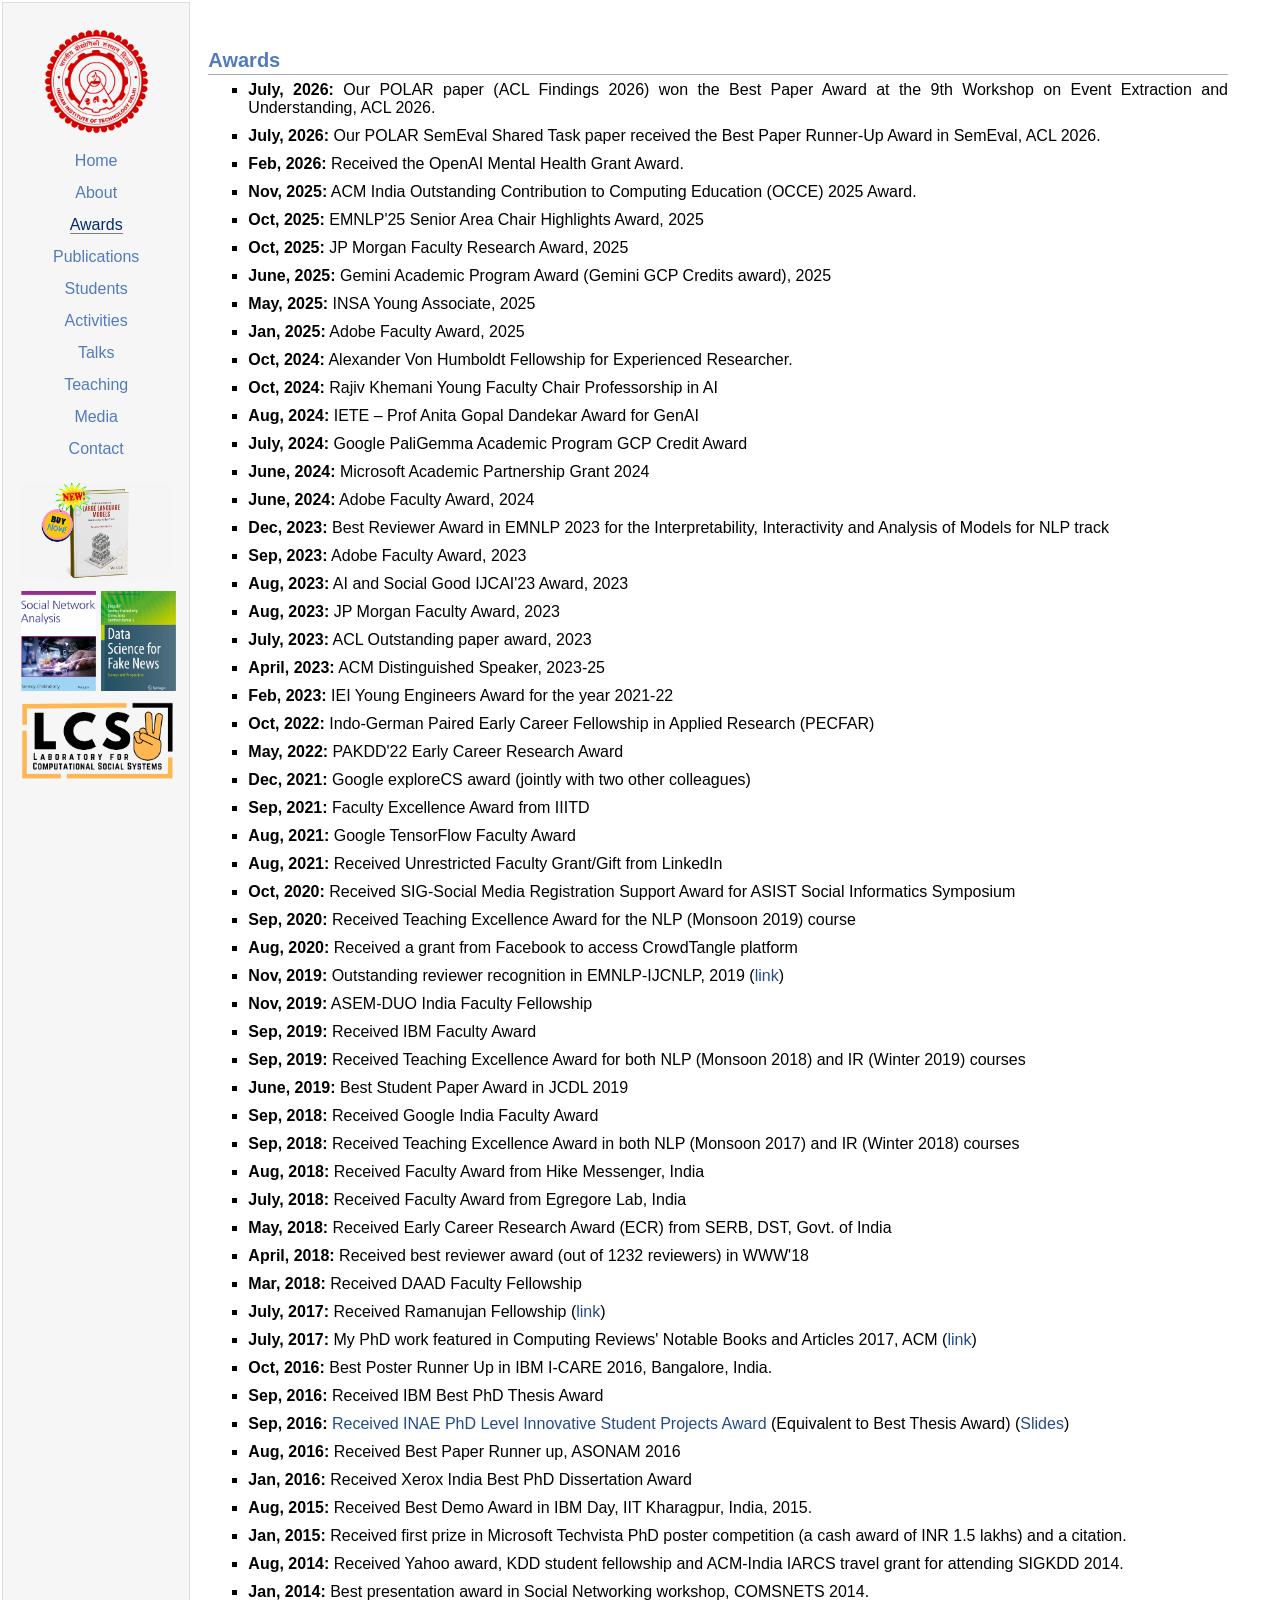
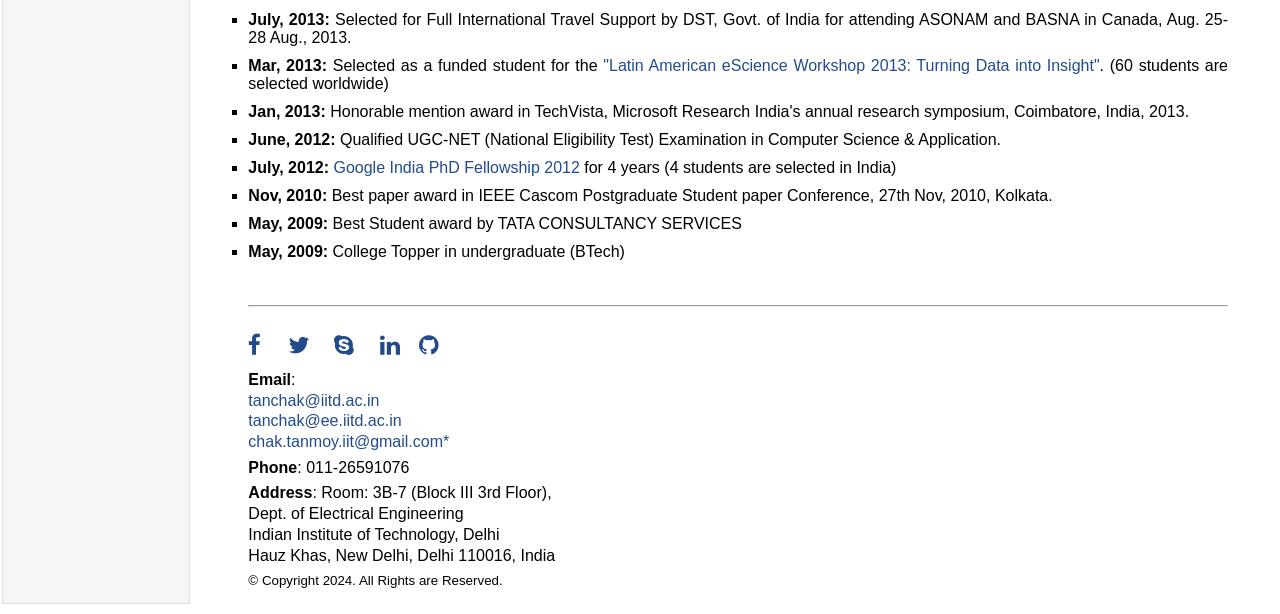
<file: awards.html>
<!DOCTYPE html>
<html>

<head>
	<meta http-equiv="Content-Type" content="text/html;charset=utf-8" />
	<link rel="icon" type="image/x-icon" href="images/propic.png">
	<link rel="stylesheet" href="css/style.css" type="text/css" />
	<link rel="stylesheet" href="css/icomoon.css" type="text/css" />
	<title>Tanmoy Chakraborty | IITD</title>
</head>

<body>
	<table summary="Table for page layout." id="tlayout">
		<tr valign="top">
			<td id="layout-menu" style="text-align: center;">
				<br><a href="https://home.iitd.ac.in"><img src="images/IITD.png" width="70%"></a><br>

				<div class="menu-item">
					<a href="index.html">Home</a>
				</div>
				<a href="index.html#about">About</a></div><br>
				<a href="#" class="current">Awards</a></div><br>
				<a href="pubs.html">Publications</a></div><br>
				<a href="students.html">Students</a></div><br>
				<a href="activities.html">Activities</a></div><br>
				<a href="talk.html">Talks</a></div><br>
				<a href="teaching.html">Teaching</a></div><br>
				<a href="coverage.html">Media</a></div><br>
				<a href="#contact">Contact</a></div>
                <br><br><a href="https://tanmoychak.com/llmbook"><img src="images/llm.gif" width="100%"></a>
				<br><a href="https://social-network-analysis.in/"><img src="images/SNA.png" width="50%"></a>
				<a href="https://www.springer.com/gp/book/9783030626952"><img src="images/fake.png" width="50%"></a>
				<br><a href="https://www.lcs2.in/"><img src="images/logo.png" width="102%"></a>
			</td>
			<td id="layout-content">
				<br>
				<h2>Awards</h2>
				<ul>
					<li style="margin-bottom: 10px;"><strong>July, 2026:</strong> Our POLAR paper (ACL Findings 2026) won the Best Paper Award at the 9th Workshop on Event Extraction and Understanding, ACL 2026.
					<li style="margin-bottom: 10px;"><strong> July, 2026: </strong> Our POLAR SemEval Shared Task paper received the Best Paper Runner-Up Award in SemEval, ACL 2026.
                    <li style="margin-bottom: 10px;"><strong>Feb, 2026:</strong> Received the OpenAI Mental Health Grant Award.</li>
					<li style="margin-bottom: 10px;"><strong>Nov, 2025:</strong> ACM India Outstanding Contribution to Computing Education (OCCE) 2025 Award.</li>
					<li style="margin-bottom: 10px;"><strong>Oct, 2025:</strong> EMNLP'25 Senior Area Chair Highlights Award, 2025</li>	
					<li style="margin-bottom: 10px;"><strong>Oct, 2025:</strong> JP Morgan Faculty Research Award, 2025</li>
					<li style="margin-bottom: 10px;"><strong>June, 2025:</strong>  Gemini Academic Program Award (Gemini GCP Credits award), 2025 </li>
					<li style="margin-bottom: 10px;"><strong>May, 2025:</strong> INSA Young Associate, 2025</li>
					<li style="margin-bottom: 10px;"><strong>Jan, 2025:</strong> Adobe Faculty Award, 2025</li>
					<li style="margin-bottom: 10px;"><strong>Oct, 2024:</strong> Alexander Von Humboldt Fellowship for Experienced Researcher.</li>
					<li style="margin-bottom: 10px;"><strong>Oct, 2024:</strong> Rajiv Khemani Young Faculty Chair Professorship in AI</li>
					<li style="margin-bottom: 10px;"><strong>Aug, 2024:</strong> IETE – Prof Anita Gopal Dandekar Award for GenAI</li>
					<li style="margin-bottom: 10px;"><strong>July, 2024:</strong> Google PaliGemma Academic Program GCP Credit Award</li>
					<li style="margin-bottom: 10px;"><strong>June, 2024:</strong> Microsoft Academic Partnership Grant 2024</li>
					<li style="margin-bottom: 10px;"><strong>June, 2024:</strong> Adobe Faculty Award, 2024</li>
					<li style="margin-bottom: 10px;"><strong>Dec, 2023:</strong> Best Reviewer Award in EMNLP 2023 for
						the Interpretability,
						Interactivity and Analysis of Models for NLP track</li>
					<li style="margin-bottom: 10px;"><strong>Sep, 2023:</strong> Adobe Faculty Award, 2023</li>
					<li style="margin-bottom: 10px;"><strong>Aug, 2023:</strong> AI and Social Good IJCAI'23 Award, 2023
					</li>
					<li style="margin-bottom: 10px;"><strong>Aug, 2023:</strong> JP Morgan Faculty Award, 2023</li>
					<li style="margin-bottom: 10px;"><strong>July, 2023:</strong> ACL Outstanding paper award, 2023</li>
					<li style="margin-bottom: 10px;"><strong>April, 2023:</strong> ACM Distinguished Speaker, 2023-25
					</li>
					<li style="margin-bottom: 10px;"><strong>Feb, 2023:</strong> IEI Young Engineers Award for the year
						2021-22</li>
					<li style="margin-bottom: 10px;"><strong>Oct, 2022:</strong> Indo-German Paired Early Career
						Fellowship in Applied Research
						(PECFAR)</li>
					<li style="margin-bottom: 10px;"><strong>May, 2022:</strong> PAKDD'22 Early Career Research Award
					</li>
					<li style="margin-bottom: 10px;"><strong>Dec, 2021:</strong> Google exploreCS award (jointly with two
						other colleagues)</li>
					<li style="margin-bottom: 10px;"><strong>Sep, 2021:</strong> Faculty Excellence Award from IIITD</li>
					<li style="margin-bottom: 10px;"><strong>Aug, 2021:</strong> Google TensorFlow Faculty Award</li>
					<li style="margin-bottom: 10px;"><strong>Aug, 2021:</strong> Received Unrestricted Faculty Grant/Gift
						from LinkedIn</li>
					<li style="margin-bottom: 10px;"><strong>Oct, 2020:</strong> Received SIG-Social Media Registration
						Support Award for ASIST
						Social Informatics Symposium</li>
					<li style="margin-bottom: 10px;"><strong>Sep, 2020:</strong> Received Teaching Excellence Award for
						the NLP (Monsoon 2019) course
					</li>
					<li style="margin-bottom: 10px;"><strong>Aug, 2020:</strong> Received a grant from Facebook to access
						CrowdTangle platform</li>
					<li style="margin-bottom: 10px;"><strong>Nov, 2019:</strong> Outstanding reviewer recognition in
						EMNLP-IJCNLP, 2019 (<a href="https://www.aclweb.org/anthology/D19-1000.pdf">link</a>)</li>
					<li style="margin-bottom: 10px;"><strong>Nov, 2019:</strong> ASEM-DUO India Faculty Fellowship</li>
					<li style="margin-bottom: 10px;"><strong>Sep, 2019:</strong> Received IBM Faculty Award</li>
					<li style="margin-bottom: 10px;"><strong>Sep, 2019:</strong> Received Teaching Excellence Award for
						both NLP (Monsoon 2018) and
						IR (Winter 2019) courses</li>
					<li style="margin-bottom: 10px;"><strong>June, 2019:</strong> Best Student Paper Award in JCDL 2019
					</li>
					<li style="margin-bottom: 10px;"><strong>Sep, 2018:</strong> Received Google India Faculty Award</li>
					<li style="margin-bottom: 10px;"><strong>Sep, 2018:</strong> Received Teaching Excellence Award in
						both NLP (Monsoon 2017) and IR
						(Winter 2018) courses</li>
					<li style="margin-bottom: 10px;"><strong>Aug, 2018:</strong> Received Faculty Award from Hike
						Messenger, India</li>
					<li style="margin-bottom: 10px;"><strong>July, 2018:</strong> Received Faculty Award from Egregore
						Lab, India</li>
					<li style="margin-bottom: 10px;"><strong>May, 2018:</strong> Received Early Career Research Award
						(ECR) from SERB, DST, Govt. of
						India</li>
					<li style="margin-bottom: 10px;"><strong>April, 2018:</strong> Received best reviewer award (out of
						1232 reviewers) in WWW'18
					</li>
					<li style="margin-bottom: 10px;"><strong>Mar, 2018:</strong> Received DAAD Faculty Fellowship</li>
					<li style="margin-bottom: 10px;"><strong>July, 2017:</strong> Received Ramanujan Fellowship (<a
							href="http://www.serb.gov.in/pdfs/Results/Result-RJN%20new-added.pdf">link</a>)</li>
					<li style="margin-bottom: 10px;"><strong>July, 2017:</strong> My PhD work featured in Computing
						Reviews' Notable Books and
						Articles 2017, ACM (<a
							href="http://www.computingreviews.com/recommend/bestof/2016NotableItems.pdf">link</a>)</li>
					<li style="margin-bottom: 10px;"><strong>Oct, 2016:</strong> Best Poster Runner Up in IBM I-CARE
						2016, Bangalore, India.</li>
					<li style="margin-bottom: 10px;"><strong>Sep, 2016:</strong> Received IBM Best PhD Thesis Award</li>
					<li style="margin-bottom: 10px;"><strong>Sep, 2016:</strong> <a
							href="http://inae.in/innovative-student-projects-award/">Received INAE PhD Level Innovative
							Student Projects Award</a> (Equivalent to Best Thesis Award) (<a
							href="https://docs.google.com/viewer?a=v&pid=sites&srcid=ZGVmYXVsdGRvbWFpbnx0YW5tb3ljaGFrcmE4OHxneDo1MTk5YmE5N2U2MjYwNWU">Slides</a>)
					</li>
					<li style="margin-bottom: 10px;"><strong>Aug, 2016:</strong> Received Best Paper Runner up, ASONAM
						2016</li>
					<li style="margin-bottom: 10px;"><strong>Jan, 2016:</strong> Received Xerox India Best PhD
						Dissertation Award</li>
					<li style="margin-bottom: 10px;"><strong>Aug, 2015:</strong> Received Best Demo Award in IBM Day, IIT
						Kharagpur, India, 2015.
					</li>
					<li style="margin-bottom: 10px;"><strong>Jan, 2015:</strong> Received first prize in Microsoft
						Techvista PhD poster competition
						(a cash award of INR 1.5 lakhs) and a citation.</li>
					<li style="margin-bottom: 10px;"><strong>Aug, 2014:</strong> Received Yahoo award, KDD student
						fellowship and ACM-India IARCS
						travel grant for attending SIGKDD 2014.</li>
					<li style="margin-bottom: 10px;"><strong>Jan, 2014:</strong> Best presentation award in Social
						Networking workshop, COMSNETS
						2014.</li>
					<li style="margin-bottom: 10px;"><strong>July, 2013:</strong> Selected for Full International Travel
						Support by DST, Govt. of
						India for attending ASONAM and BASNA in Canada, Aug. 25-28 Aug., 2013.</li>
					<li style="margin-bottom: 10px;"><strong>Mar, 2013:</strong> Selected as a funded student for the
						<a href="http://www.fapesp.br/eventos/latam2013">"Latin American eScience
							Workshop 2013: Turning Data into Insight"</a>. (60 students are selected worldwide)
					</li>
					<li style="margin-bottom: 10px;"><strong>Jan, 2013:</strong> Honorable mention award in TechVista,
						Microsoft Research India's
						annual research symposium, Coimbatore, India, 2013.</li>
					<li style="margin-bottom: 10px;"><strong>June, 2012:</strong> Qualified UGC-NET (National Eligibility
						Test) Examination in
						Computer Science & Application.</li>
					<li style="margin-bottom: 10px;"><strong>July, 2012:</strong> <a
							href="https://services.google.com/fh/files/blogs/2012fellowshiprecipients.pdf">Google India
							PhD Fellowship 2012</a> for 4
						years (4 students are selected in India)</li>
					<li style="margin-bottom: 10px;"><strong>Nov, 2010:</strong> Best paper award in IEEE Cascom
						Postgraduate Student paper Conference, 27th Nov, 2010, Kolkata.</li>
					<li style="margin-bottom: 10px;"><strong>May, 2009:</strong> Best Student award by TATA CONSULTANCY
						SERVICES</li>
					<li style="margin-bottom: 10px;"><strong>May, 2009:</strong> College Topper in undergraduate (BTech)

						<br><br>


						<br>
						<hr>
						<br>
						
						<div id="contact">
							<p style="font-size: 23px"><a href="http://facebook.com/chak.tanmoy"><i
										class="icon-facebook"></i></a> &nbsp;&nbsp;
								<a href="https://twitter.com/Tanmoy_Chak"><i class="icon-twitter"></i></a> &nbsp;&nbsp;
								<a href="skype:tan.chak?call"><i class="icon-skype"></i></a> &nbsp;&nbsp;
								<a href="https://www.linkedin.com/in/tanmoy-chakraborty-89553324/"><i
										class="icon-linkedin"></i></a>&nbsp;&nbsp;
								<a href="https://github.com/LCS2-IIITD"><i
										class="icon-github"></i></a>&nbsp;&nbsp;
		
							</p>
							<p><b>Email</b>:<br><a href="mailto:tanchak@iitd.ac.in">tanchak@iitd.ac.in</a> <br><a
									href="mailto:tanchak@ee.iitd.ac.in">tanchak@ee.iitd.ac.in</a><br>
								<a href="mailto:chak.tanmoy.iit@gmail.com">chak.tanmoy.iit@gmail.com*</a>
							</p>
							<p><b>Phone</b>: 011-26591076</p>
							<p><b>Address</b>:
								Room: 3B-7 (Block III 3rd Floor), <br>Dept. of Electrical Engineering<br>
								Indian Institute of Technology, Delhi<br>
								Hauz Khas, New Delhi, Delhi 110016, India</p>
							<small>© Copyright 2024. All Rights are Reserved.</small>
						</div> 
		

			</td>
			<td id="buffer">
			</td>
		</tr>
	</table>
</body>

</html>
</file>
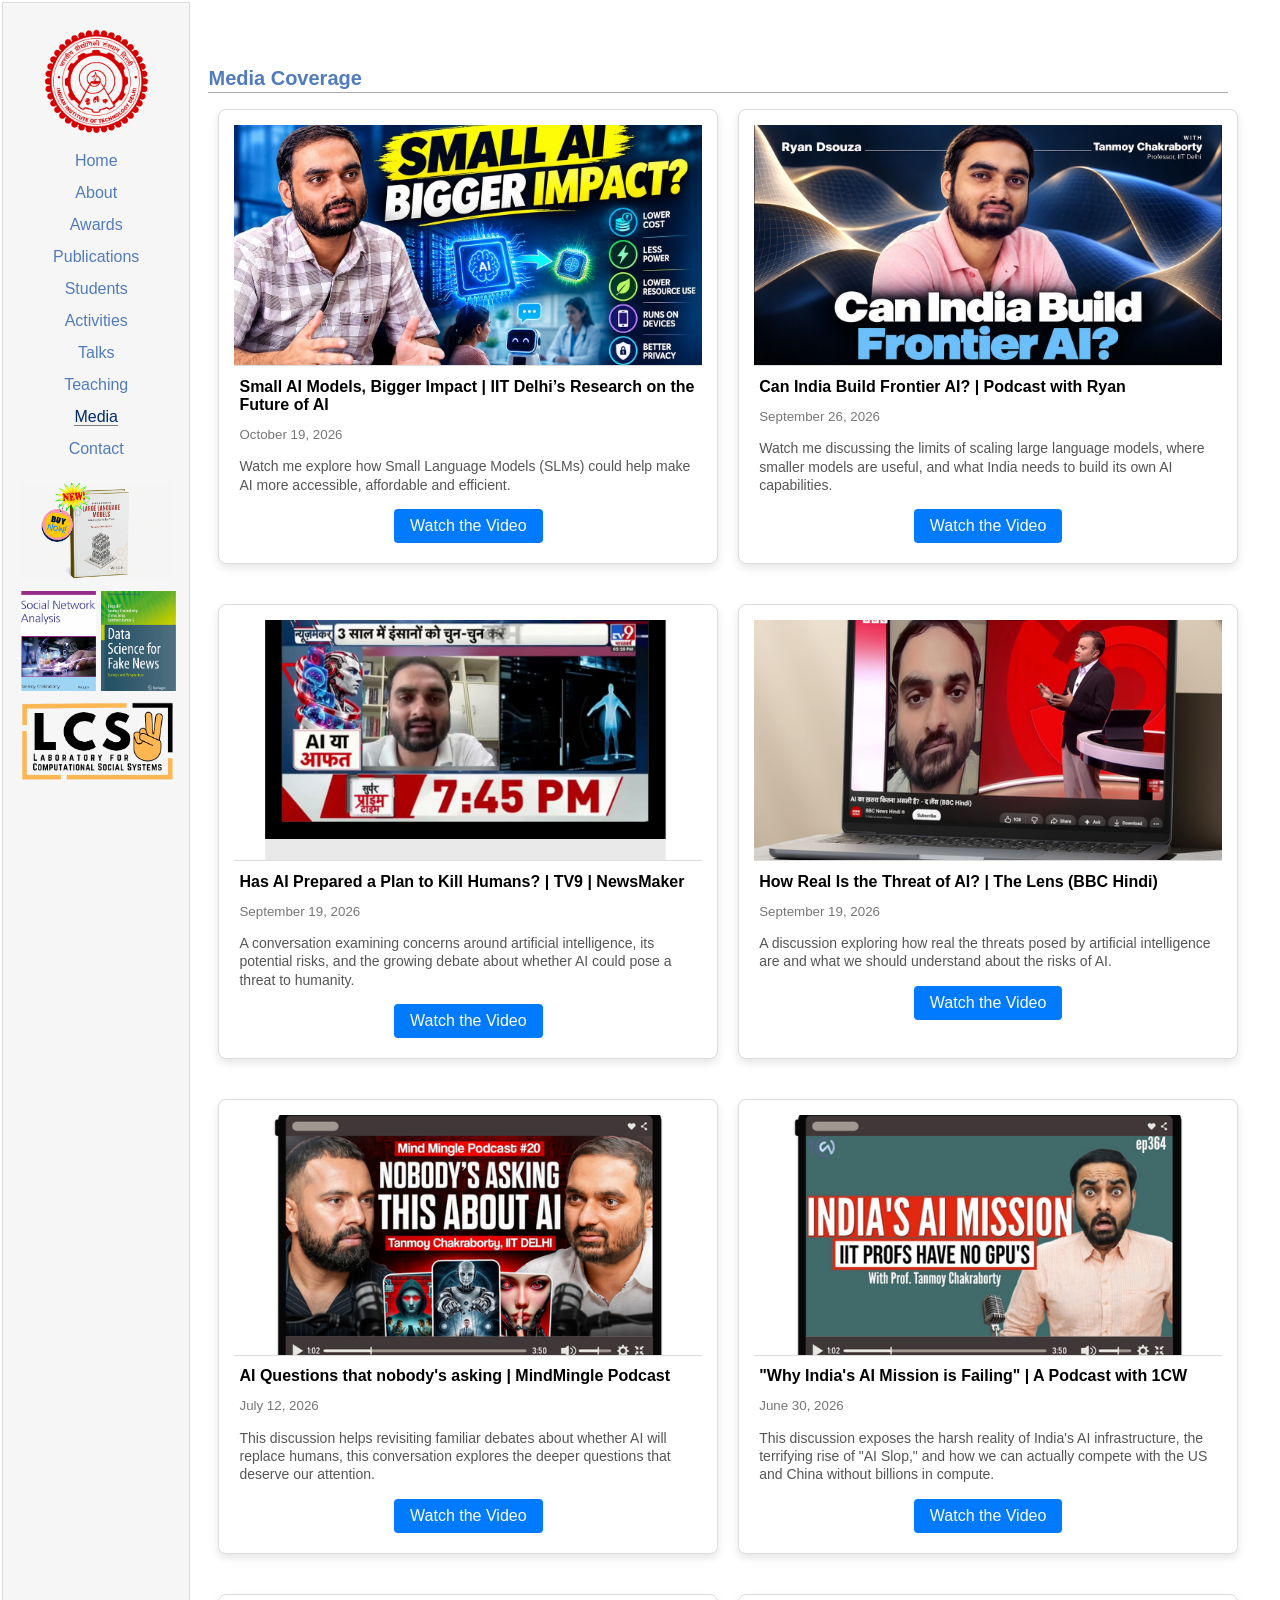
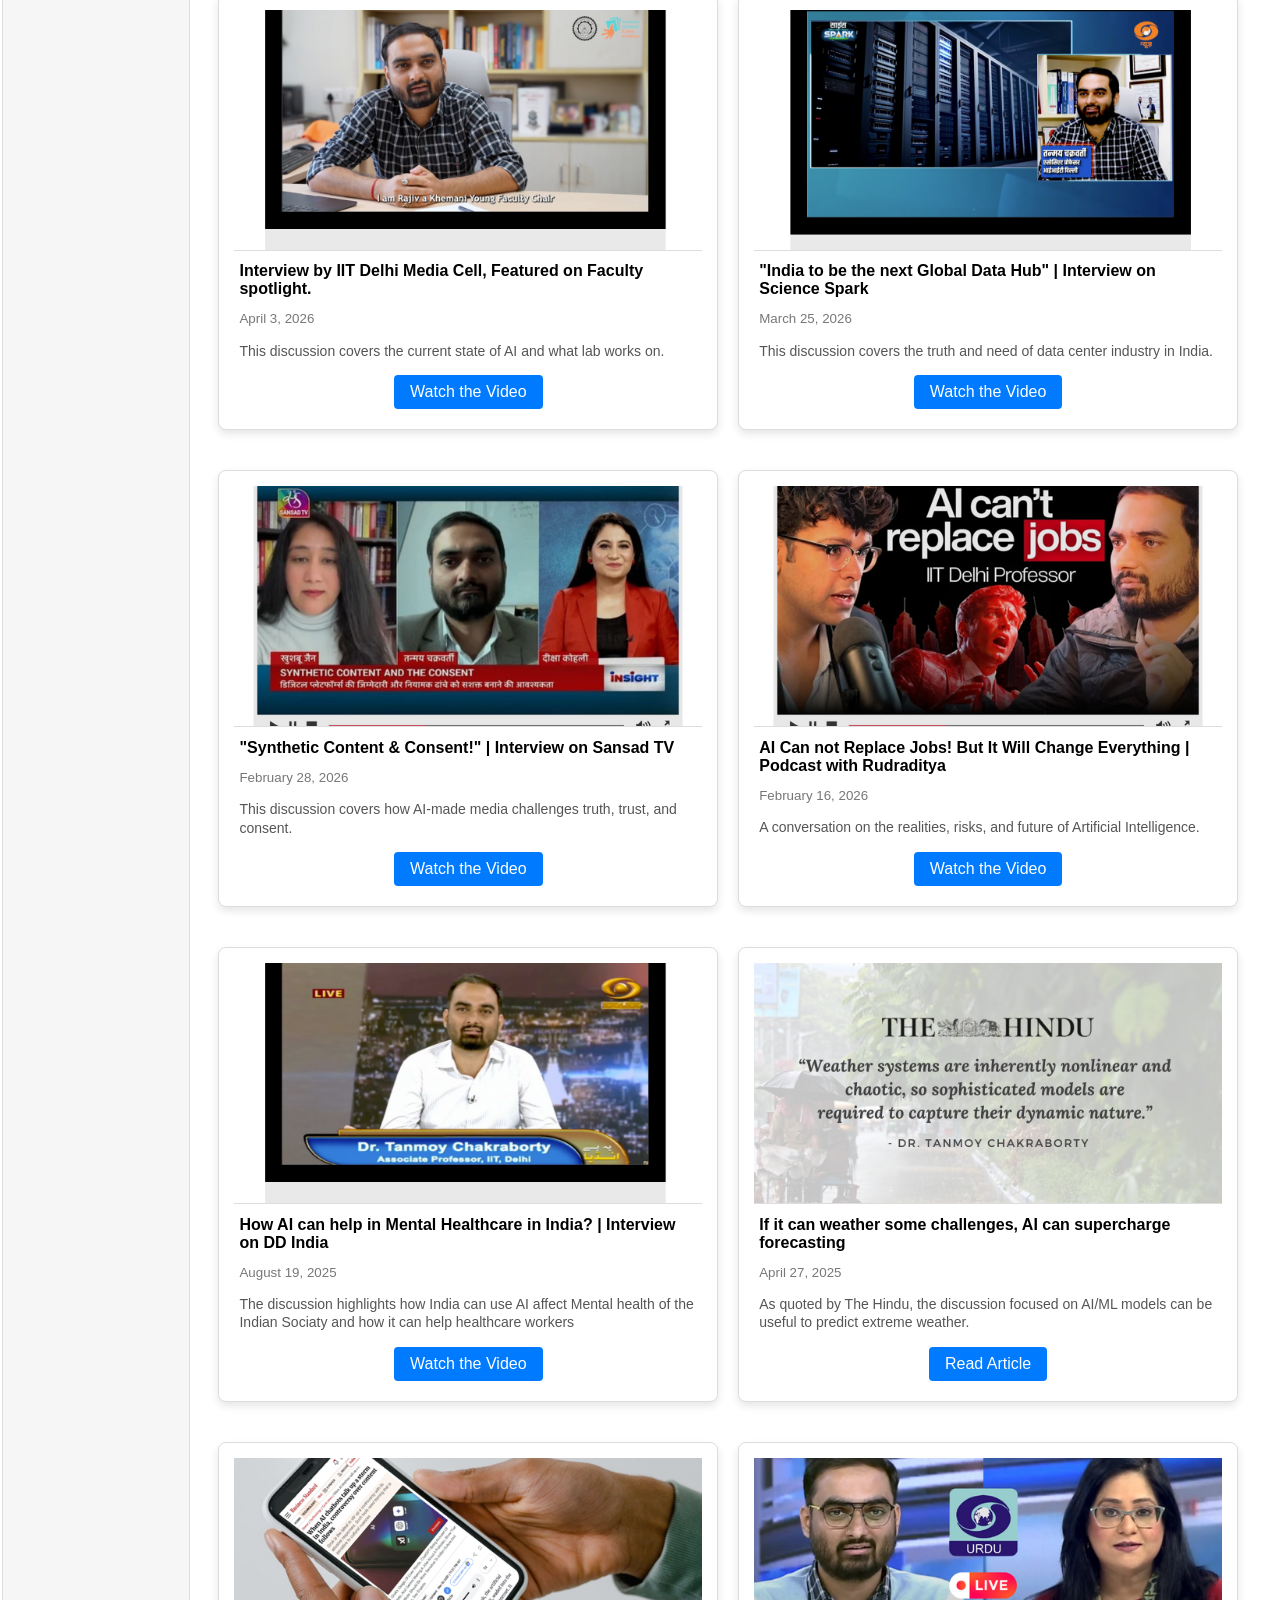
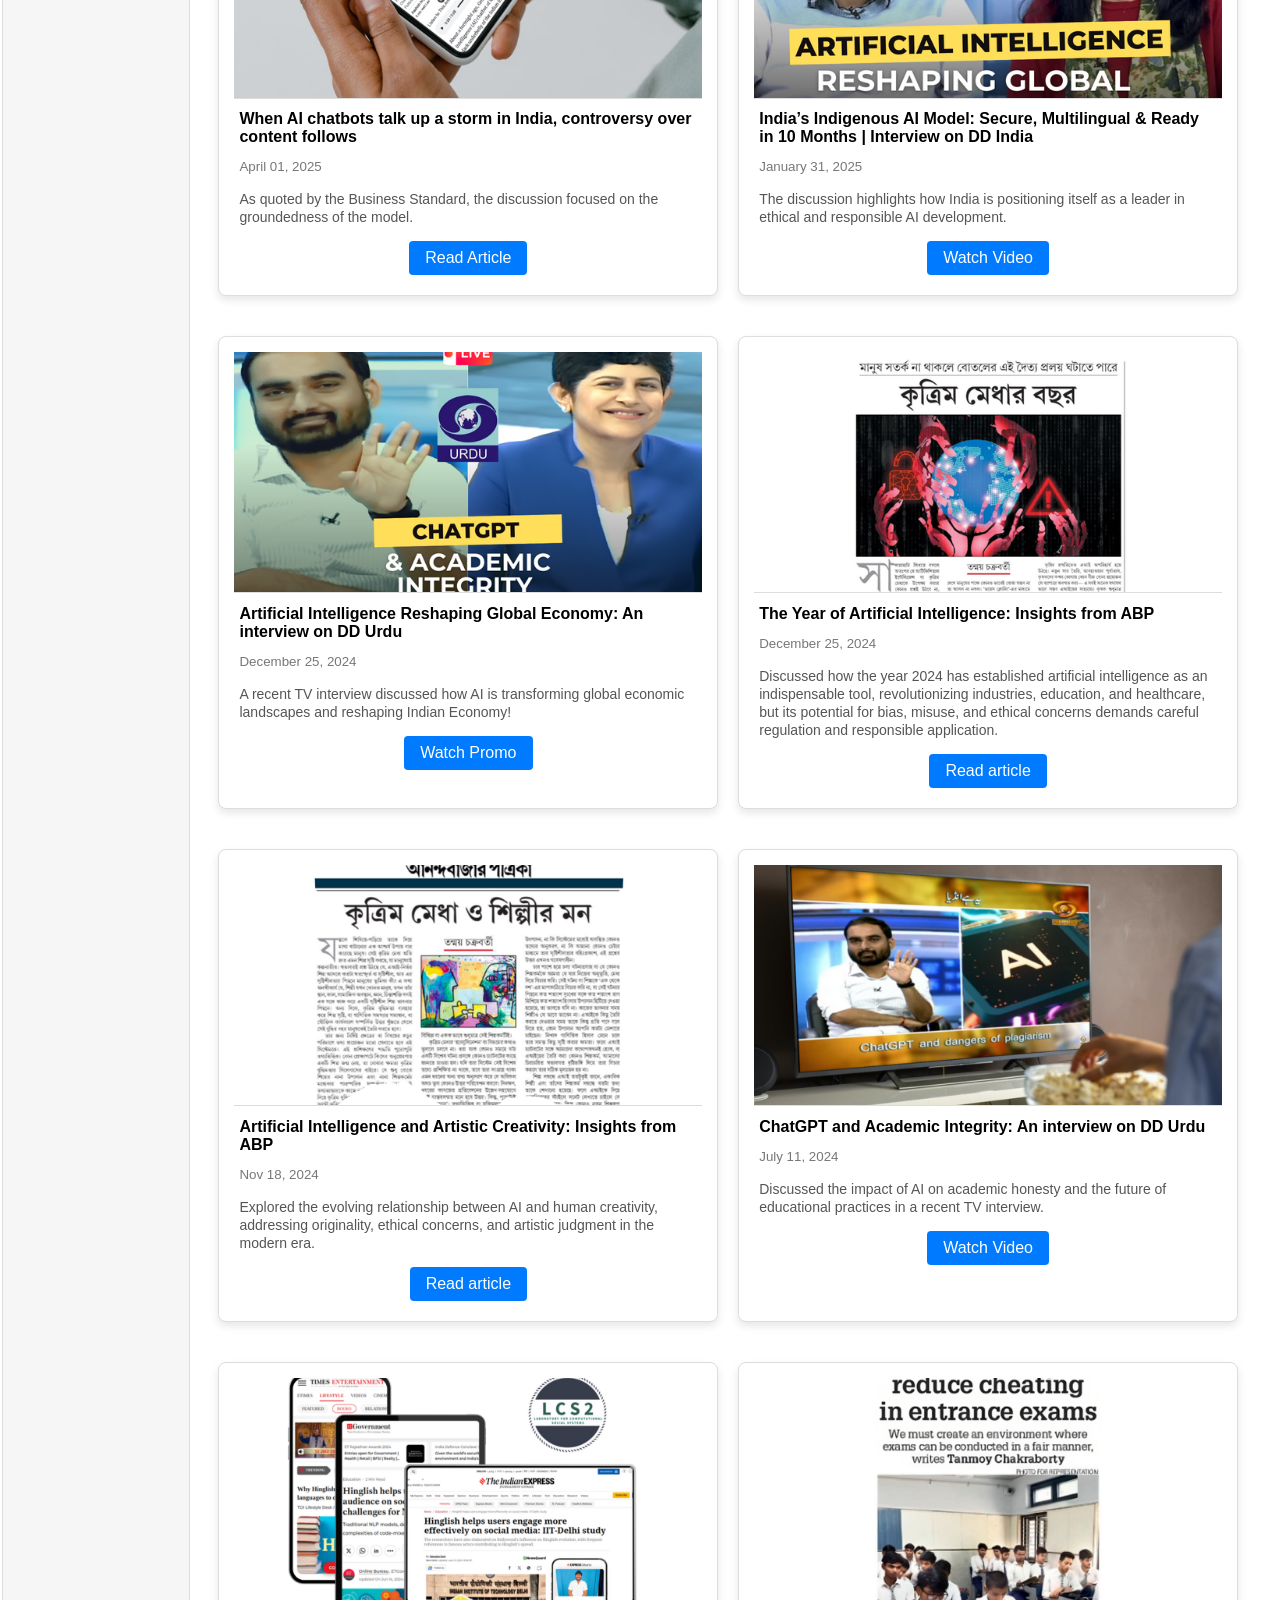
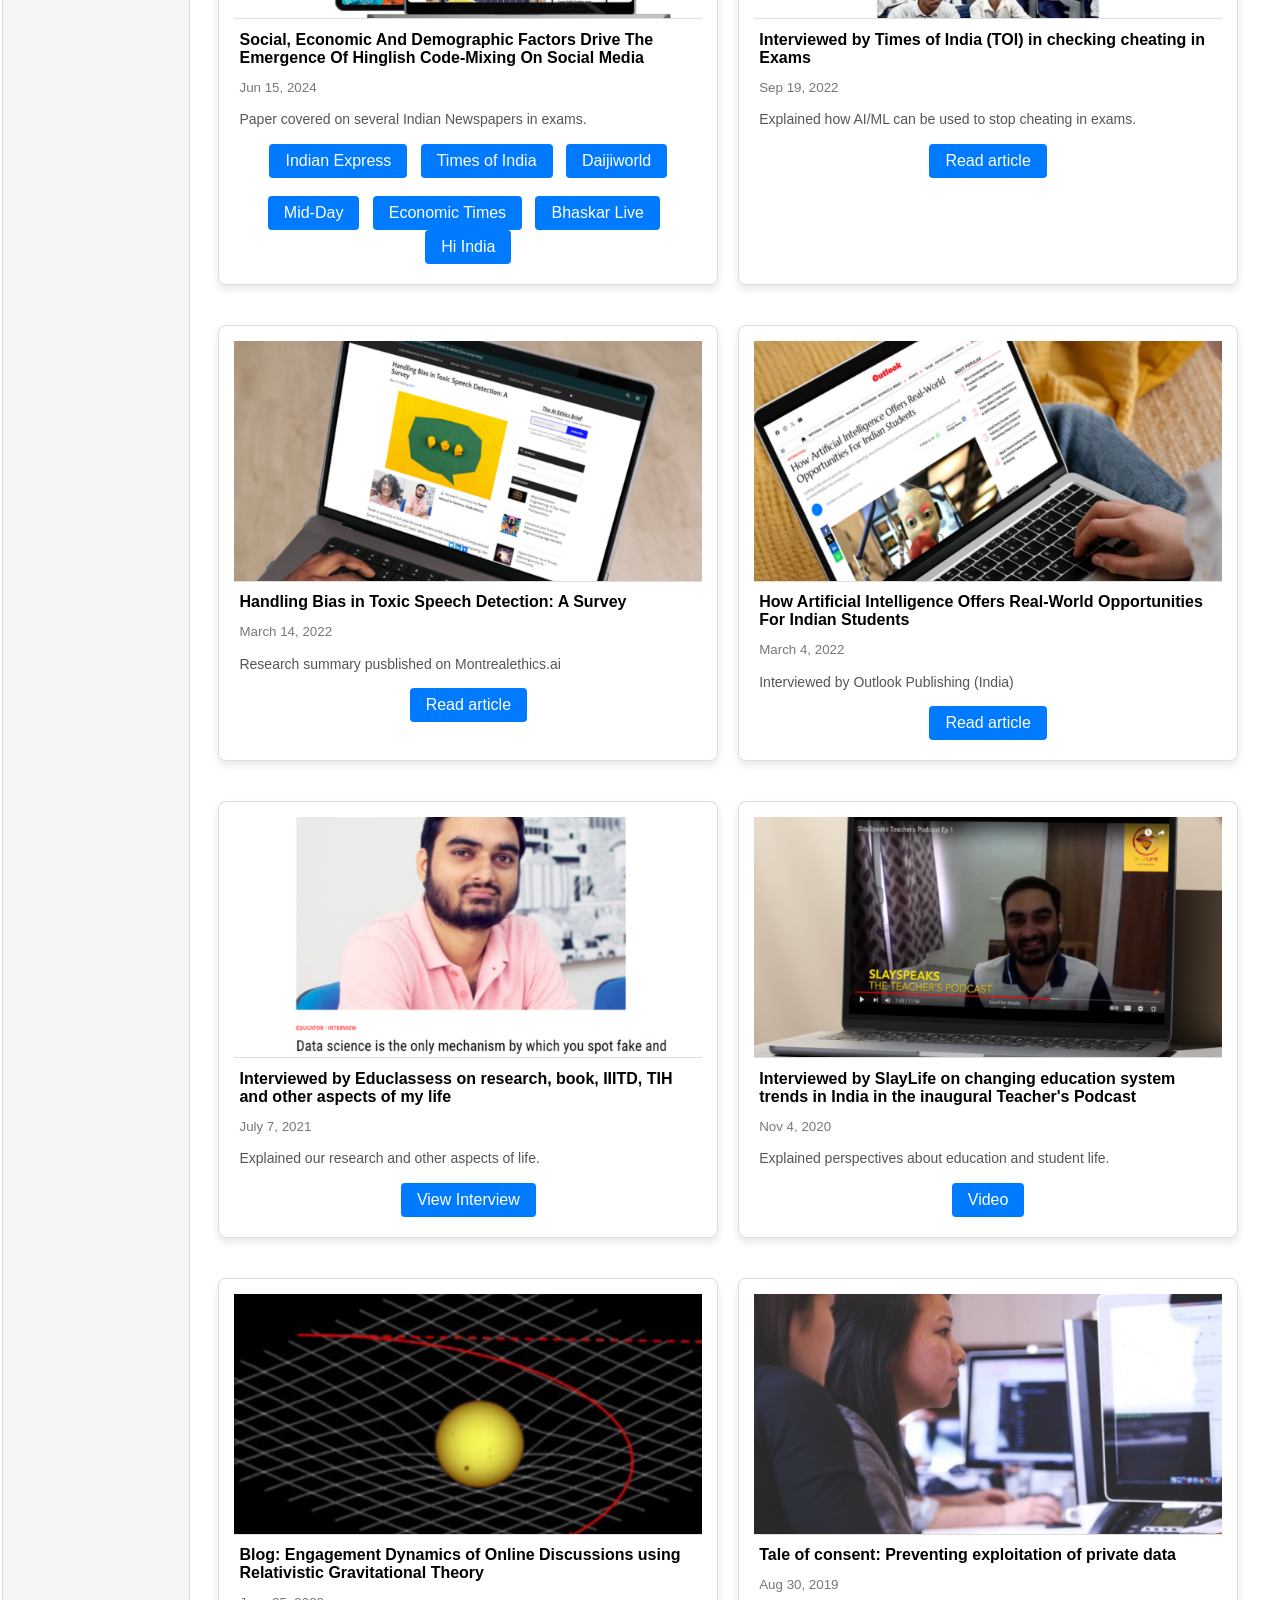
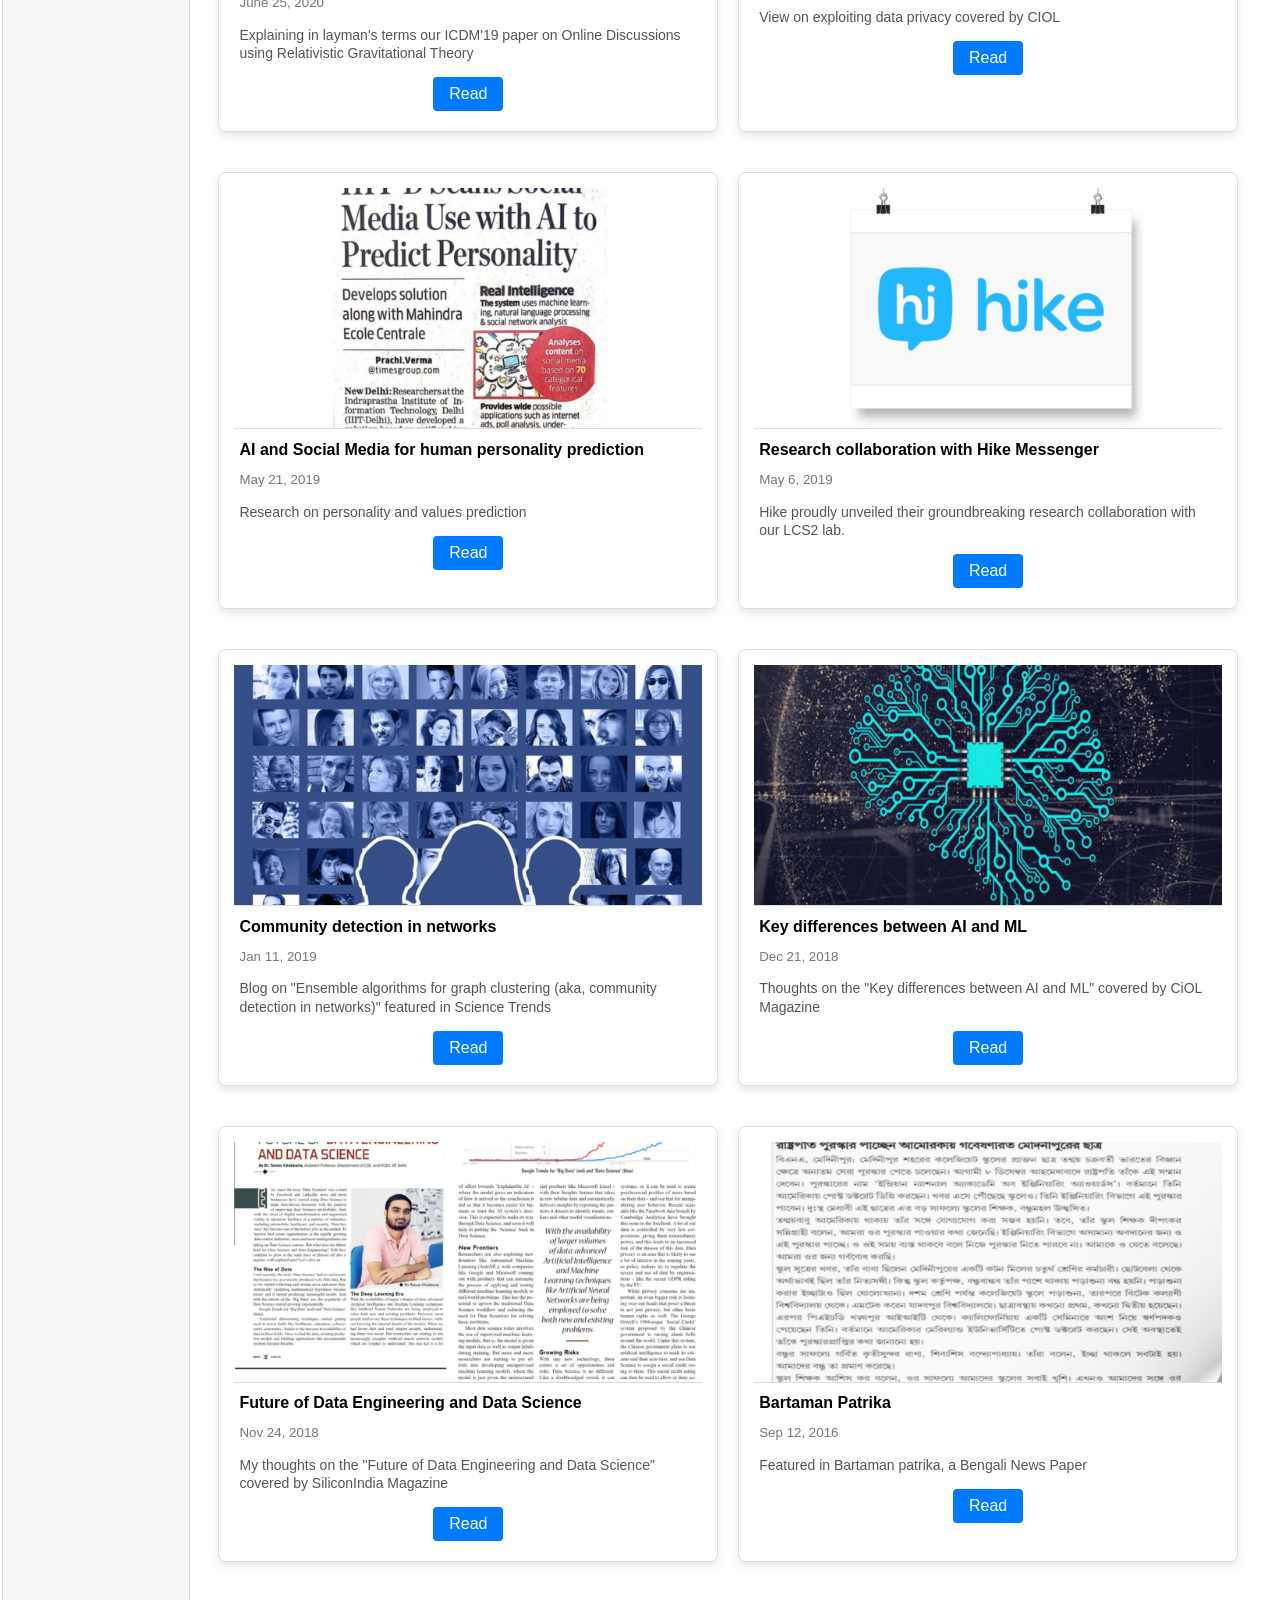
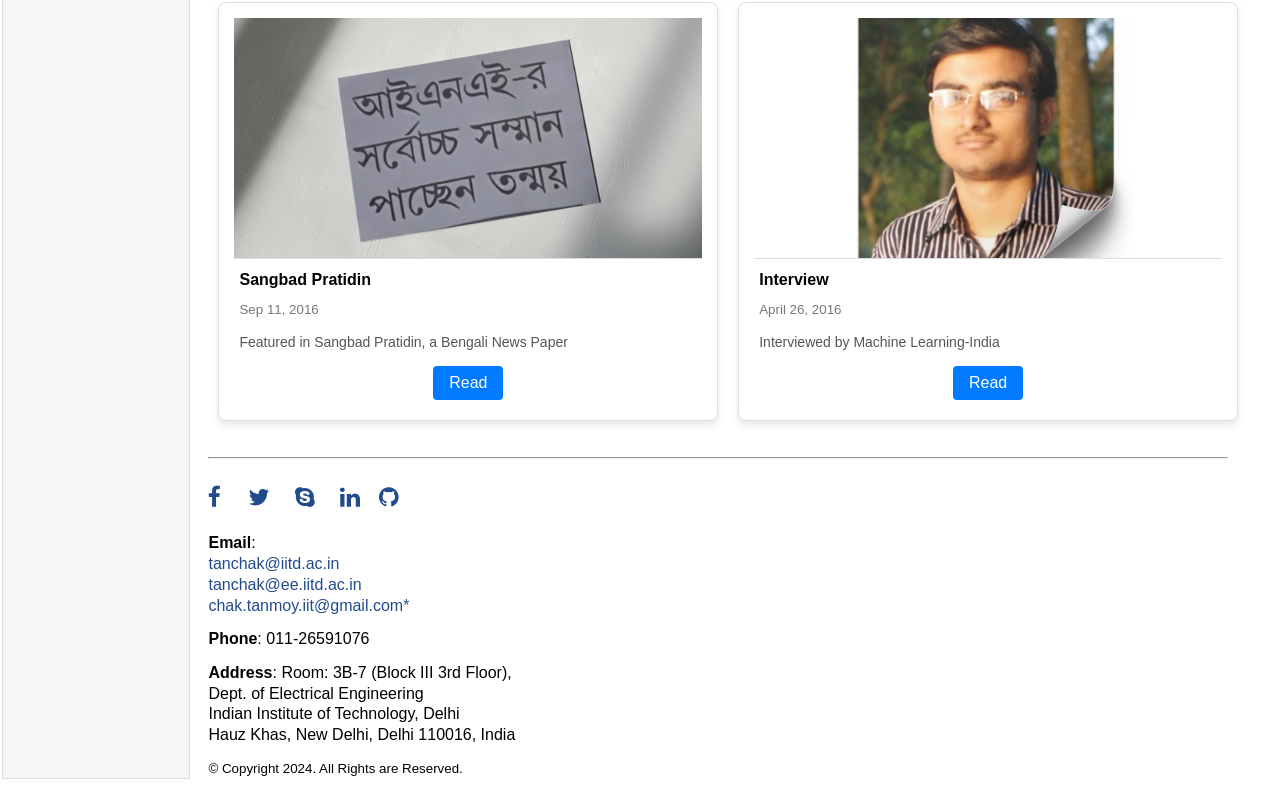
<file: coverage.html>
<!DOCTYPE html>
<html>

<head>
	<meta http-equiv="Content-Type" content="text/html;charset=utf-8" />
	<link rel="icon" type="image/x-icon" href="images/propic.png">
	<link rel="stylesheet" href="css/style.css" type="text/css" />
	<link rel="stylesheet" href="css/icomoon.css" type="text/css" />
	<!-- <link rel="stylesheet" href="https://www.w3schools.com/w3css/4/w3.css"> -->
	<title>Tanmoy Chakraborty | IITD</title>
	<style>
		.w3-card-4,
		.w3-hover-shadow:hover {
			box-shadow: 0 4px 10px 0 rgba(0, 0, 0, 0.2), 0 4px 20px 0 rgba(0, 0, 0, 0.19)
		}

		.w3-container,
		.w3-panel {
			padding: 0.01em 16px
		}

		.w3-container:after,
		.w3-container:before,
		.w3-panel:after,
		.w3-panel:before,
		.w3-row:after,
		.w3-row:before,
		.w3-row-padding:after,
		.w3-row-padding:before,
		.w3-cell-row:before,
		.w3-cell-row:after,
		.w3-clear:after,
		.w3-clear:before,
		.w3-bar:before,
		.w3-bar:after {
			content: "";
			display: table;
			clear: both
		}

		.card-container {
			display: grid;
			grid-template-columns: repeat(2, minmax(0, 1fr));
			gap: 20px;
		}

		.card {
			width: 100%;
			background-color: #fff;
			border: 1px solid #ddd;
			border-radius: 8px;
			overflow: hidden;
			box-shadow: 0 4px 8px rgba(0, 0, 0, 0.1);
			box-sizing: border-box;
		}

		#cardimg {
			width: 100%;
			height: clamp(160px, 22vw, 240px);
			border-bottom: 1px solid #ddd;
			border-radius: 0;
			object-fit: cover;
			display: block;
		}

		.card-body {
			margin-top: -30px;
			padding: 5px;
		}

		.card-title {
			font-size: 16px;
			font-weight: bold;
			margin-bottom: 10px;
			text-align: left;
		}

		.card-text {
			font-size: 14px;
			color: #555;
			margin-bottom: 15px;
			text-align: left;
		}

		.btn-primary {
			display: inline-block;
			padding: 8px 16px;
			background-color: #007bff;
			color: #fff;
			text-decoration: none;
			border-radius: 4px;
		}

		@media screen and (max-width: 768px) {
			.card-container {
				gap: 16px;
			}

			.card {
				width: 100%;
			}

			#cardimg {
				height: clamp(160px, 56vw, 230px);
			}
		}
	</style>
</head>

<body>
	<table summary="Table for page layout." id="tlayout">
		<tr valign="top">
			<td id="layout-menu" style="text-align: center;">
				<br><a href="https://home.iitd.ac.in"><img src="images/IITD.png" width="70%"></a><br>
				<div class="menu-item">
					<a href="index.html"">Home</a>
				</div>
				<a href=" index.html#about">About</a>
				</div><br>
				<a href=" awards.html">Awards</a>
				</div><br>
				<a href="pubs.html">Publications</a></div><br>
				<a href="students.html">Students</a></div><br>
				<a href="activities.html">Activities</a></div><br>
				<a href="talk.html">Talks</a></div><br>
				<a href="teaching.html">Teaching</a></div><br>
				<a href="#" class="current">Media</a></div><br>
				<a href="#contact">Contact</a></div>
				<br><br><a href="https://tanmoychak.com/llmbook"><img src="images/llm.gif" width="100%"></a>
				<br><a href="https://social-network-analysis.in/"><img src="images/SNA.png" width="50%"></a>
				<a href="https://www.springer.com/gp/book/9783030626952"><img src="images/fake.png" width="50%"></a>
				<br><a href="https://www.lcs2.in/"><img src="images/logo.png" width="102%"></a>
			</td>
			<td id="layout-content">
				<br><br>
				<h2>Media Coverage</h2>

				<div class="card-container">


					<div class="card">
						<img id="cardimg" src="images/media/34.jpg" alt="Media interview video thumbnail">
						<div class="card-body">
							<h5 class="card-title">Small AI Models, Bigger Impact | IIT Delhi’s Research on the Future of AI</h5>
							<p style="text-align: left;"><small>October 19, 2026</small></p>
							<p class="card-text">Watch me explore how Small Language Models (SLMs) could help make AI more accessible, affordable and efficient.</p>
							<a href="https://youtu.be/OgS1qk9bcVA" class="btn btn-primary">Watch the Video</a>
						</div>
					</div>

					<div class="card">
						<img id="cardimg" src="images/media/33.jpg" alt="Media interview video thumbnail">
						<div class="card-body">
							<h5 class="card-title">Can India Build Frontier AI? | Podcast with Ryan</h5>
							<p style="text-align: left;"><small>September 26, 2026</small></p>
							<p class="card-text">Watch me discussing the limits of scaling large language models, where smaller models are useful, and what India needs to build its own AI capabilities.</p>
							<a href="https://youtu.be/XyI9YlFjwZw" class="btn btn-primary">Watch the Video</a>
						</div>
					</div>

					<div class="card">
						<img id="cardimg" src="images/media/32.png" alt="Card Image">
						<div class="card-body">
							<h5 class="card-title">Has AI Prepared a Plan to Kill Humans? | TV9 | NewsMaker</h5>
							<p style="text-align: left;"><small>September 19, 2026</small></p>
							<p class="card-text">A conversation examining concerns around artificial intelligence, its
								potential risks, and the growing debate about whether AI could pose a threat to
								humanity.</p>
							<a href="https://www.youtube.com/watch?v=RafTLJdhzTA" class="btn btn-primary">Watch the
								Video</a>
						</div>
					</div>

					<div class="card">
						<img id="cardimg" src="images/media/31.png" alt="Card Image">
						<div class="card-body">
							<h5 class="card-title">How Real Is the Threat of AI? | The Lens (BBC Hindi)</h5>
							<p style="text-align: left;"><small>September 19, 2026</small></p>
							<p class="card-text">A discussion exploring how real the threats posed by artificial
								intelligence are and what we should understand about the risks of AI.</p>
							<a href="https://www.youtube.com/watch?v=qHhn9ccBU5g" class="btn btn-primary">Watch the
								Video</a>
						</div>
					</div>

					<div class="card">
						<img id="cardimg" src="images/media/30.png" alt="Card Image">
						<div class="card-body">
							<h5 class="card-title">AI Questions that nobody's asking | MindMingle Podcast
							</h5>
							<p style="text-align: left;"><small>July 12, 2026</small></p>
							<p class="card-text">This discussion helps revisiting familiar debates about whether
								AI will replace humans, this conversation explores the deeper questions that deserve our
								attention.
							</p>
							<a href="https://youtu.be/IvYRL_u5-ho" class="btn btn-primary">Watch the
								Video</a>
						</div>
					</div>

					<div class="card">
						<img id="cardimg" src="images/media/29.png" alt="Card Image">
						<div class="card-body">
							<h5 class="card-title">"Why India's AI Mission is Failing" | A Podcast with 1CW
							</h5>
							<p style="text-align: left;"><small>June 30, 2026</small></p>
							<p class="card-text">This discussion exposes the harsh reality of India's AI
								infrastructure, the terrifying rise of "AI Slop," and how we can actually compete with
								the US and China without billions in compute.
							</p>
							<a href="https://www.youtube.com/watch?v=5q-ePMMYGNc" class="btn btn-primary">Watch the
								Video</a>
						</div>
					</div>

					<div class="card">
						<img id="cardimg" src="images/media/28.png" alt="Card Image">
						<div class="card-body">
							<h5 class="card-title">Interview by IIT Delhi Media Cell, Featured on Faculty spotlight.
							</h5>
							<p style="text-align: left;"><small>April 3, 2026</small></p>
							<p class="card-text">This discussion covers the current state of AI and what lab works on.
							</p>
							<a href="https://www.youtube.com/watch?v=Jnfnh2WiNg4" class="btn btn-primary">Watch the
								Video</a>
						</div>
					</div>

					<div class="card">
						<img id="cardimg" src="images/media/27.png" alt="Card Image">
						<div class="card-body">
							<h5 class="card-title">"India to be the next Global Data Hub" | Interview on Science Spark
							</h5>
							<p style="text-align: left;"><small>March 25, 2026</small></p>
							<p class="card-text">This discussion covers the truth and need of data center industry in
								India.</p>
							<a href="https://www.youtube.com/watch?v=toBhftLEmrc" class="btn btn-primary">Watch the
								Video</a>
						</div>
					</div>

					<div class="card">
						<img id="cardimg" src="images/media/26.png" alt="Card Image">
						<div class="card-body">
							<h5 class="card-title">"Synthetic Content & Consent!" | Interview on Sansad TV</h5>
							<p style="text-align: left;"><small>February 28, 2026</small></p>
							<p class="card-text">This discussion covers how AI-made media challenges truth, trust, and
								consent.</p>
							<a href="https://youtu.be/sxaLdmlVRtY" class="btn btn-primary">Watch the Video</a>
						</div>
					</div>

					<div class="card">
						<img id="cardimg" src="images/media/25.png" alt="Card Image">
						<div class="card-body">
							<h5 class="card-title">AI Can not Replace Jobs! But It Will Change Everything | Podcast with
								Rudraditya</h5>
							<p style="text-align: left;"><small>February 16, 2026</small></p>
							<p class="card-text">A conversation on the realities, risks, and future of Artificial
								Intelligence.</p>
							<a href="https://youtu.be/t32cHAYjWw0" class="btn btn-primary">Watch the Video</a>
						</div>
					</div>

					<div class="card">
						<img id="cardimg" src="images/media/24.png" alt="Card Image">
						<div class="card-body">
							<h5 class="card-title">How AI can help in Mental Healthcare in India? | Interview on DD
								India</h5>
							<p style="text-align: left;"><small>August 19, 2025</small></p>
							<p class="card-text">The discussion highlights how India can use AI affect Mental health of
								the Indian Sociaty and how it can help healthcare workers</p>
							<a href="https://youtu.be/fYrGUrP3dPg" class="btn btn-primary">Watch the Video</a>
						</div>
					</div>

					<div class="card">
						<img id="cardimg" src="images/media/23.png" alt="Card Image">
						<div class="card-body">
							<h5 class="card-title">If it can weather some challenges, AI can supercharge forecasting
							</h5>
							<p style="text-align: left;"><small>April 27, 2025</small></p>
							<p class="card-text">As quoted by The Hindu, the discussion focused on AI/ML models can be
								useful to predict extreme weather.</p>
							<a href="https://www.thehindu.com/sci-tech/science/artificial-intelligence-india-forecasting-extreme-weather/article69452413.ece"
								class="btn btn-primary">Read Article</a>
						</div>
					</div>

					<div class="card">
						<img id="cardimg" src="images/media/22.png" alt="Card Image">
						<div class="card-body">
							<h5 class="card-title">When AI chatbots talk up a storm in India, controversy over content
								follows</h5>
							<p style="text-align: left;"><small>April 01, 2025</small></p>
							<p class="card-text">As quoted by the Business Standard, the discussion focused on the
								groundedness of the model.</p>
							<a href="https://www.business-standard.com/technology/tech-news/when-ai-chatbots-talk-up-a-storm-in-india-controversy-over-content-follows-125033000751_1.html"
								class="btn btn-primary">Read Article</a>
						</div>
					</div>
					<div class="card">
						<img id="cardimg" src="images/media/21.png" alt="Card Image">
						<div class="card-body">
							<h5 class="card-title">India’s Indigenous AI Model: Secure, Multilingual & Ready in 10
								Months | Interview on DD India</h5>
							<p style="text-align: left;"><small>January 31, 2025</small></p>
							<p class="card-text">The discussion highlights how India is positioning itself as a leader
								in ethical and responsible AI development.</p>
							<a href="https://youtu.be/FslB0mmqFhc" class="btn btn-primary">Watch Video</a>
						</div>
					</div>

					<div class="card">
						<img id="cardimg" src="images/media/19.png" alt="Card Image">
						<div class="card-body">
							<h5 class="card-title">Artificial Intelligence Reshaping Global Economy: An interview on DD
								Urdu</h5>
							<p style="text-align: left;"><small>December 25, 2024</small></p>
							<p class="card-text">A recent TV interview discussed how AI is transforming global economic
								landscapes and reshaping Indian Economy!</p>
							<a href="https://youtu.be/iktcC9T8HMA" class="btn btn-primary">Watch Promo</a>
						</div>
					</div>
					<div class="card">
						<img id="cardimg" src="images/media/20.png" alt="Card Image">
						<div class="card-body">
							<h5 class="card-title">The Year of Artificial Intelligence: Insights from ABP
							</h5>
							<p style="text-align: left;"><small>December 25, 2024</small></p>
							<p class="card-text">Discussed how the year 2024 has established artificial intelligence as
								an indispensable tool, revolutionizing industries, education, and healthcare, but its
								potential for bias, misuse, and ethical concerns demands careful regulation and
								responsible application.</p>
							<a href="https://epaper.anandabazar.com/imageview_81460_44047696_4_71_25-12-2024_4_i_1_sf.html"
								class="btn btn-primary">Read article</a>
						</div>
					</div>

					<div class="card">
						<img id="cardimg" src="images/media/18.png" alt="Card Image">
						<div class="card-body">
							<h5 class="card-title">Artificial Intelligence and Artistic Creativity: Insights from ABP
							</h5>
							<p style="text-align: left;"><small>Nov 18, 2024</small></p>
							<p class="card-text">Explored the evolving relationship between AI and human creativity,
								addressing originality, ethical concerns, and artistic judgment in the modern era.</p>
							<a href="https://epaper.anandabazar.com/imageview_80784_43310984_4_71_18-11-2024_4_i_1_sf.html"
								class="btn btn-primary">Read article</a>
						</div>
					</div>
					<div class="card">
						<img id="cardimg" src="images/media/14.png" alt="Card Image">
						<div class="card-body">
							<h5 class="card-title">ChatGPT and Academic Integrity: An interview on DD Urdu</h5>
							<p style="text-align: left;"><small>July 11, 2024</small></p>
							<p class="card-text">Discussed the impact of AI on academic honesty and the future of
								educational practices in a recent TV interview.</p>
							<a href="https://youtu.be/B7LmF1X6o4I?feature=shared" class="btn btn-primary">Watch
								Video</a>
						</div>
					</div>

					<div class="card">
						<img id="cardimg" src="images/media/15.png" alt="Card Image">
						<div class="card-body">
							<h5 class="card-title">Social, Economic And Demographic Factors Drive The Emergence Of
								Hinglish Code-Mixing On Social Media</h5>
							<p style="text-align: left;"><small>Jun 15, 2024 </small></p>
							<p class="card-text"> Paper covered on several Indian Newspapers
								in exams.</p>
							<a href="https://lnkd.in/dFrAe9yM/" class="btn btn-primary">Indian Express</a> &nbsp;
							<a href="https://lnkd.in/d6Fa9zSw" class="btn btn-primary">Times of India</a> &nbsp;
							<a href="https://lnkd.in/dDDx_Nmz" class="btn btn-primary">Daijiworld</a> <br><br>
							<a href="https://lnkd.in/dXhVvHam" class="btn btn-primary">Mid-Day</a> &nbsp;
							<a href="https://lnkd.in/dmv7eiQD" class="btn btn-primary">Economic Times</a> &nbsp;
							<a href="https://lnkd.in/dsKSZ-Kr" class="btn btn-primary">Bhaskar Live</a> &nbsp;
							<a href="https://lnkd.in/dMAY-nuW" class="btn btn-primary">Hi India</a>
						</div>
					</div>

					<div class="card">
						<img id="cardimg" src="images/media/13.png" alt="Card Image">
						<div class="card-body">
							<h5 class="card-title">Interviewed by Times of India (TOI) in checking cheating in Exams
							</h5>
							<p style="text-align: left;"><small>Sep 19, 2022</small></p>
							<p class="card-text">Explained how AI/ML can be used to stop cheating
								in exams.</p>
							<a href="https://epaper.timesgroup.com/article-share?article=19_09_2022_704_003_cap_TOI"
								class="btn btn-primary">Read article</a>
						</div>
					</div>

					<div class="card">
						<img id="cardimg" src="images/media/16.png" alt="Card Image">
						<div class="card-body">
							<h5 class="card-title">Handling Bias in Toxic Speech Detection: A Survey</h5>
							<p style="text-align: left;"><small>March 14, 2022</small></p>
							<p class="card-text">Research summary pusblished on Montrealethics.ai</p>
							<a href="https://montrealethics.ai/handling-bias-in-toxic-speech-detection-a-survey/"
								class="btn btn-primary">Read article</a>
						</div>
					</div>

					<div class="card">
						<img id="cardimg" src="images/media/17.png" alt="Card Image">
						<div class="card-body">
							<h5 class="card-title">How Artificial Intelligence Offers Real-World Opportunities For
								Indian Students</h5>
							<p style="text-align: left;"><small>March 4, 2022</small></p>
							<p class="card-text">Interviewed by Outlook Publishing (India)</p>
							<a href="https://www.outlookindia.com/international/how-artificial-intelligence-offers-real-world-opportunities-for-indian-students--news-185092"
								class="btn btn-primary">Read article</a>
						</div>
					</div>

					<div class="card">
						<img src="images/media/12.png" id="cardimg" alt="Social media for personality prediction">
						<div class="card-body">
							<h5 class="card-title">Interviewed by Educlassess on research, book, IIITD, TIH
								and other aspects of my life</h5>
							<p style="text-align: left;">
								<small>July 7, 2021</small>
							</p>
							<p class="card-text">Explained our research and other aspects of life.</p>
							<a href="https://educlasses.co.in/interview-dr-tanmoy-chakraborty-nlp-data-science-educator-iiit-delhi.html"
								class="btn btn-primary">View Interview</a>

						</div>
					</div>

					<div class="card">
						<img src="images/media/11.png" id="cardimg" alt="Social media for personality prediction">
						<div class="card-body">
							<h5 class="card-title">Interviewed by SlayLife on changing education system
								trends in India in the inaugural Teacher's Podcast</h5>
							<p style="text-align: left;">
								<small>Nov 4, 2020</small>
							</p>
							<p class="card-text">Explained perspectives about education and student
								life.</p>
							<a href="https://www.youtube.com/watch?v=mszeufx4kcM&feature=youtu.be"
								class="btn btn-primary">Video</a>

						</div>
					</div>

					<div class="card">
						<img src="images/media/10.png" id="cardimg" alt="Social media for personality prediction">
						<div class="card-body">
							<h5 class="card-title">Blog: Engagement Dynamics of Online Discussions using
								Relativistic Gravitational Theory</h5>
							<p style="text-align: left;">
								<small>June 25, 2020</small>
							</p>
							<p class="card-text">Explaining in layman's terms our ICDM'19 paper on Online
								Discussions using Relativistic Gravitational Theory</p>
							<a href="https://medium.com/data-science/engagement-dynamics-of-online-discussions-using-relativistic-gravitational-theory-77bbb25f90e2"
								class="btn btn-primary">Read</a>

						</div>
					</div>

					<div class="card">
						<img src="images/media/9.png" id="cardimg" alt="Social media for personality prediction">
						<div class="card-body">
							<h5 class="card-title">Tale of consent: Preventing exploitation of private data
							</h5>
							<p style="text-align: left;">
								<small>Aug 30, 2019</small>
							</p>
							<p class="card-text">View on exploiting data privacy covered by CIOL</p>
							<a href="https://www.ciol.com/tale-consent-preventing-exploitation-private-data/#.XWdtC63T1gg.twitter"
								class="btn btn-primary">Read</a>

						</div>
					</div>

					<div class="card">
						<img src="images/media/8.png" id="cardimg" alt="Social media for personality prediction">
						<div class="card-body">
							<h5 class="card-title">AI and Social Media for human personality prediction</h5>
							<p style="text-align: left;">
								<small>May 21, 2019</small>
							</p>
							<p class="card-text">Research on personality and values prediction</p>
							<a href="https://economictimes.indiatimes.com/tech/internet/iiit-delhi-scans-social-media-use-with-ai-to-predict-personality/articleshow/69417781.cms?utm_source%3Dfacebook_web%26utm_medium%3Dsocial%26utm_campaign%3Dsocialsharebuttons"
								class="btn btn-primary">Read</a>

						</div>
					</div>
					<div class="card">
						<img src="images/media/7.png" id="cardimg" alt="Research collaboration with Hike Messenger">
						<div class="card-body">
							<h5 class="card-title">Research collaboration with Hike Messenger</h5>
							<p style="text-align: left;">
								<small>May 6, 2019</small>
							</p>
							<p class="card-text">Hike proudly unveiled their groundbreaking research collaboration with
								our LCS2 lab.
							</p>
							<a href="https://www.exchange4media.com/digital-news/hike-bets-big-on-artificial-intelligence-machine-learning-96540.html"
								class="btn btn-primary">Read</a>

						</div>
					</div>

					<div class="card">
						<img src="images/media/6.png" id="cardimg" alt="Ensemble Algorithms for Graph Clustering">
						<div class="card-body">
							<h5 class="card-title">Community detection in networks</h5>
							<p style="text-align: left;">
								<small>Jan 11, 2019</small>
							</p>
							<p class="card-text">Blog on "Ensemble algorithms for graph clustering
								(aka, community detection in networks)" featured in Science Trends</p>
							<a href="https://sciencetrends.com/no-more-graph-clustering-algorithms-please-disjoint-clustering-algorithms-now-able-to-detect-overlapping-clusters/?fbclid=IwAR0X2WRNcjkLY_VSIr0gDO0eUUHkNuiazHlNOI2gl3SAa7ELXuIjKoQ36BI"
								class="btn btn-primary">Read</a>

						</div>
					</div>
					<div class="card">
						<img src="images/media/5.png" id="cardimg" alt="Key Differences between AI and ML">
						<div class="card-body">
							<h5 class="card-title">Key differences between AI and ML</h5>
							<p style="text-align: left;">
								<small>Dec 21, 2018</small>
							</p>
							<p class="card-text">Thoughts on the "Key differences between AI and ML"
								covered by CiOL Magazine</p>
							<a href="https://www.ciol.com/dont-confused-key-differences-ai-machine-learning/#.XCBnBDZe3mg.twitter"
								class="btn btn-primary">Read</a>
						</div>
					</div>
					<div class="card">
						<img src="images/media/4.png" id="cardimg" alt="silicon india">
						<div class="card-body">
							<h5 class="card-title">Future of Data Engineering and Data Science</h5>
							<p style="text-align: left;"><small>
									Nov 24, 2018
								</small></p>
							<p class="card-text">My thoughts on the "Future of Data Engineering and Data
								Science" covered by SiliconIndia Magazine</p>
							<a href="https://sites.google.com/site/tanmoychakra88/media-coverage/Silicon%20India%2C%20November%2C%202018%2C%20Pg-32.jpg?attredirects=0&attachauth=[base64]%3D%3D"
								class="btn btn-primary">Read</a>
						</div>
					</div>
					<div class="card">
						<img src="images/media/3.png" id="cardimg" alt="bartaman patrika">
						<div class="card-body">
							<h5 class="card-title">Bartaman Patrika</h5>
							<p style="text-align: left;"><small>Sep 12, 2016</small></p>
							<p class="card-text">Featured in Bartaman patrika, a Bengali News Paper</p>
							<a href="images/media/3.png" class="btn btn-primary">Read</a>
						</div>
					</div>
					<div class="card">
						<img src="images/media/2.png" id="cardimg" alt="tanmoy">
						<div class="card-body">
							<h5 class="card-title">Sangbad Pratidin</h5>
							<p style="text-align: left;">
								<small>Sep 11, 2016</small>
							</p>
							<p class="card-text">Featured in Sangbad Pratidin, a Bengali News Paper</p>
							<a href="images/media/Pratidin copy.jpg" class="btn btn-primary">Read</a>
						</div>
					</div>
					<div class="card">
						<img src="images/media/1.png" id="cardimg" alt="tanmoy">
						<div class="card-body">
							<h5 class="card-title">Interview</h5>
							<p style="text-align: left;">
								<small>April 26, 2016</small>
							</p>
							<p class="card-text"> Interviewed by Machine Learning-India</p>
							<a href="http://ml-india.org/ml-india-interview-tanmoy-chakraborty/"
								class="btn btn-primary">Read</a>
						</div>
					</div>
				</div>
				</div>

				<br>
				<hr>
				<br>
				<div id="contact">
					<p style="font-size: 23px"><a href="http://facebook.com/chak.tanmoy"><i
								class="icon-facebook"></i></a> &nbsp;&nbsp;
						<a href="https://twitter.com/Tanmoy_Chak"><i class="icon-twitter"></i></a> &nbsp;&nbsp;
						<a href="skype:tan.chak?call"><i class="icon-skype"></i></a> &nbsp;&nbsp;
						<a href="https://www.linkedin.com/in/tanmoy-chakraborty-89553324/"><i
								class="icon-linkedin"></i></a>&nbsp;&nbsp;
						<a href="https://github.com/LCS2-IIITD"><i class="icon-github"></i></a>&nbsp;&nbsp;

					</p>
					<p><b>Email</b>:<br><a href="mailto:tanchak@iitd.ac.in">tanchak@iitd.ac.in</a> <br><a
							href="mailto:tanchak@ee.iitd.ac.in">tanchak@ee.iitd.ac.in</a><br>
						<a href="mailto:chak.tanmoy.iit@gmail.com">chak.tanmoy.iit@gmail.com*</a>
					</p>
					<p><b>Phone</b>: 011-26591076</p>
					<p><b>Address</b>:
						Room: 3B-7 (Block III 3rd Floor), <br>Dept. of Electrical Engineering<br>
						Indian Institute of Technology, Delhi<br>
						Hauz Khas, New Delhi, Delhi 110016, India</p>
					<small>© Copyright 2024. All Rights are Reserved.</small>
				</div>

			</td>
			<td id="buffer">
			</td>
		</tr>
	</table>
</body>

</html>
</file>
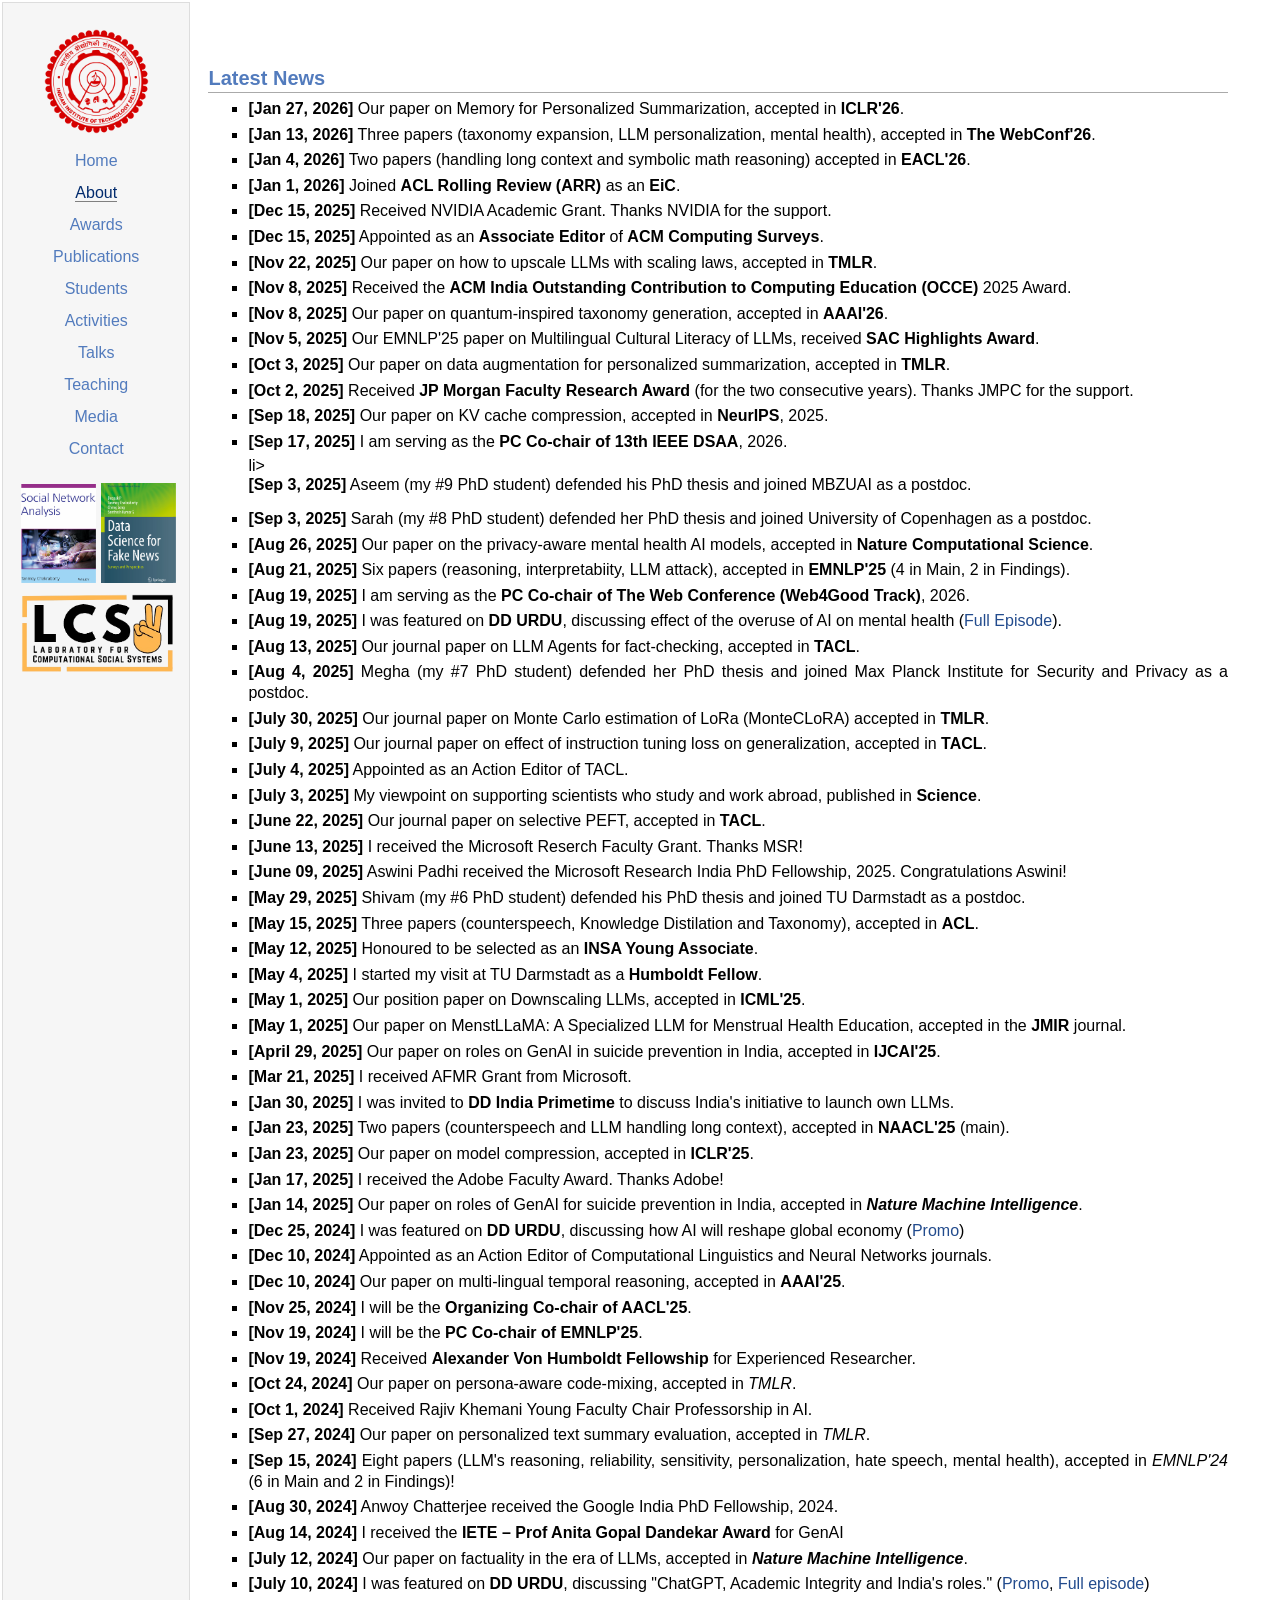
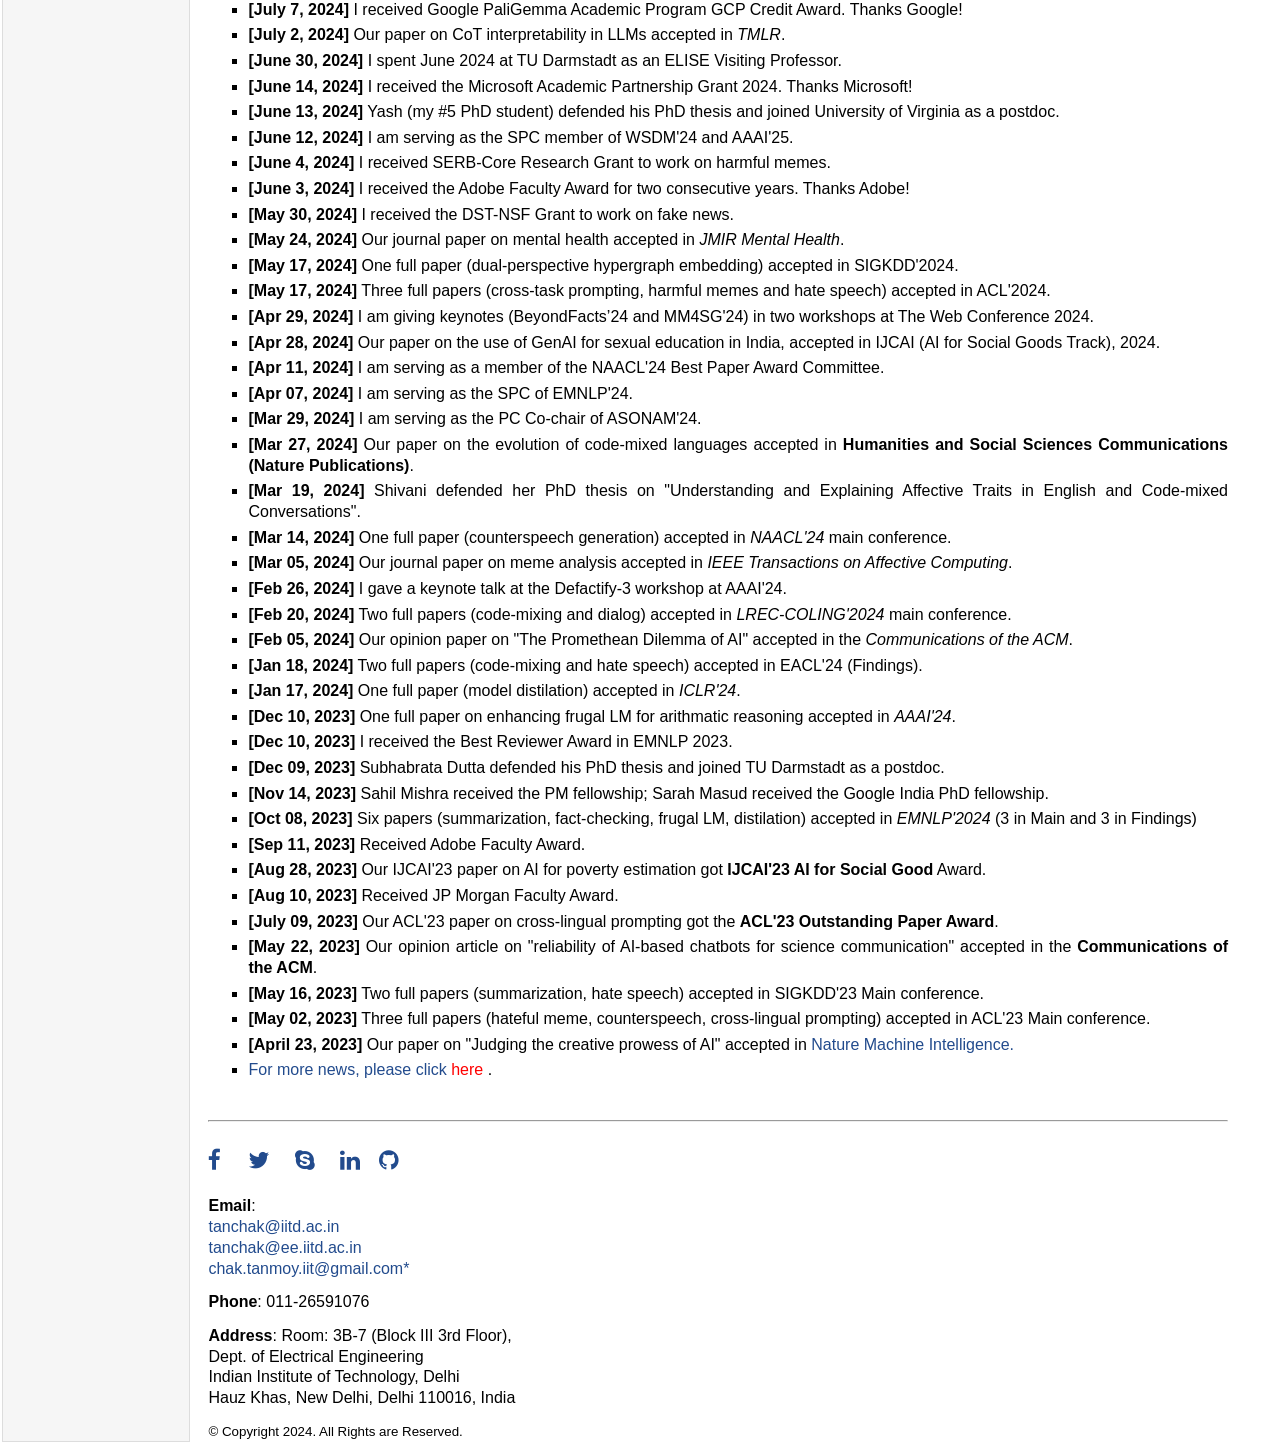
<file: morenews.html>
<!DOCTYPE html>
<html>

<head>
	<meta http-equiv="Content-Type" content="text/html;charset=utf-8" />
	<link rel="icon" type="image/x-icon" href="images/propic.png">
	<link rel="stylesheet" href="css/style.css" type="text/css" />
	<link rel="stylesheet" href="css/icomoon.css" type="text/css" />
	<title>Tanmoy Chakraborty | IITD</title>
</head>

<body>
	<table summary="Table for page layout." id="tlayout">
		<tr valign="top">
			<td id="layout-menu" style="text-align: center;">
				<br><a href="https://home.iitd.ac.in"><img src="images/IITD.png" width="70%"></a><br>

				<div class="menu-item">
					<a href="index.html">Home</a>
				</div>
				<a href="index.html#about" class="current">About</a></div><br>
				<a href="awards.html">Awards</a></div><br>
				<a href="pubs.html">Publications</a></div><br>
				<a href="students.html">Students</a></div><br>
				<a href="activities.html">Activities</a></div><br>
				<a href="talk.html">Talks</a></div><br>
				<a href="teaching.html">Teaching</a></div><br>
				<a href="coverage.html">Media</a></div><br>
				<a href="#contact">Contact</a></div>
				<br><br><a href="https://social-network-analysis.in/"><img src="images/SNA.png" width="50%"></a>
				<a href="https://www.springer.com/gp/book/9783030626952"><img src="images/fake.png" width="50%"></a>
				<br><a href="https://lcs2.in/"><img src="images/logo.png" width="102%"></a>
			</td>

			<td id="layout-content">
				<br><br>

				<h2>Latest News</h2>
				<ul>
					<li><p><b>[Jan 27, 2026]</b> Our paper on Memory for Personalized Summarization, accepted in <b>ICLR'26</b>. </p></li>
					
					<li><p><b>[Jan 13, 2026]</b> Three papers (taxonomy expansion, LLM personalization, mental health), accepted in <b>The WebConf'26</b>. </p></li>

					<li><p><b>[Jan 4, 2026]</b> Two papers (handling long context and symbolic math reasoning) accepted in <b>EACL'26</b>. </p></li>

					<li><p><b>[Jan 1, 2026]</b> Joined <b>ACL Rolling Review (ARR)</b> as an <b>EiC</b>. </p></li>

					<li><p><b>[Dec 15, 2025]</b> Received NVIDIA Academic Grant. Thanks NVIDIA for the support. </p></li>


					<li><p><b>[Dec 15, 2025]</b> Appointed as an <b>Associate Editor</b> of <b>ACM Computing Surveys</b>. </p></li>

					<li><p><b>[Nov 22, 2025]</b> Our paper on how to upscale LLMs with scaling laws, accepted in <b>TMLR</b>.</li>

					<li><p><b>[Nov 8, 2025]</b> Received the <b>ACM India Outstanding Contribution to Computing Education (OCCE)</b> 2025 Award.</li>

					<li><p><b>[Nov 8, 2025]</b> Our paper on quantum-inspired taxonomy generation, accepted in <b>AAAI'26</b>.</li>
					
				<li><p><b>[Nov 5, 2025]</b> Our EMNLP'25 paper on Multilingual Cultural Literacy of LLMs, received <b>SAC Highlights Award</b>.</li>

				<li><p><b>[Oct 3, 2025]</b> Our paper on data augmentation for personalized summarization, accepted in <b>TMLR</b>. </li>
					
				<li><p><b>[Oct 2, 2025]</b> Received <b>JP Morgan Faculty Research Award</b> (for the two consecutive years). Thanks JMPC for the support.</li> 
					
				<li><p><b>[Sep 18, 2025]</b> Our paper on KV cache compression, accepted in <b>NeurIPS</b>, 2025.</li> 

				<li><p><b>[Sep 17, 2025]</b> I am serving as the <b>PC Co-chair of 13th IEEE DSAA</b>, 2026.</li> 

				li> <p><b>[Sep 3, 2025]</b> Aseem (my #9 PhD student) defended his PhD thesis and joined
							MBZUAI as a postdoc.</p>	

				<li> <p><b>[Sep 3, 2025]</b> Sarah (my #8 PhD student) defended her PhD thesis and joined
							University of Copenhagen as a postdoc.</p>

				<li> <p><b>[Aug 26, 2025]</b> Our paper on the privacy-aware mental health AI models, accepted in <b>Nature
									Computational Science</b>.
									
				<li> <p><b>[Aug 21, 2025]</b> Six papers (reasoning, interpretabiity, LLM attack), accepted in <b>EMNLP'25</b> (4 in Main, 2 in Findings).
					</li>

					<li><p><b>[Aug 19, 2025]</b> I am serving as the <b>PC Co-chair of The Web Conference (Web4Good Track)</b>, 2026.</li> 

					<li>
						<p> <b>[Aug 19, 2025]</b> I was featured on <b>DD URDU</b>, discussing effect of the overuse of AI on mental health (<a href="https://youtu.be/fYrGUrP3dPg">Full Episode</a>).
					</li>	
					
					<li> <p><b>[Aug 13, 2025]</b> Our journal paper on LLM Agents for fact-checking, accepted in <b>TACL</b>.
					</li>
						
				<li>
						<p> <b>[Aug 4, 2025]</b> Megha (my #7 PhD student) defended her PhD thesis and joined
							Max Planck Institute for Security and Privacy as a postdoc.
					</li>
				<li> 
						<p> <b>[July 30, 2025]</b> Our journal paper on Monte Carlo estimation of LoRa (MonteCLoRA) accepted in <b>TMLR</b>.
					</li>
				<li>
						<p> <b>[July 9, 2025]</b> Our journal paper on effect of instruction tuning loss on generalization, accepted in <b>TACL</b>.
					</li>
				 <li>
						<p> <b>[July 4, 2025]</b> Appointed as an Action Editor of TACL.
					</li>

				 <li>
						<p> <b>[July 3, 2025]</b> My viewpoint on supporting scientists who study and work abroad, published in <b>Science</b>.
					</li>
					<li>
						<p> <b>[June 22, 2025]</b> Our journal paper on selective PEFT, accepted in <b>TACL</b>.
					</li>
				 <li>
						<p> <b>[June 13, 2025]</b> I received the Microsoft Reserch Faculty Grant. Thanks MSR!
					</li>
					<li>
						<p> <b>[June 09, 2025]</b> Aswini Padhi received the Microsoft Research India PhD Fellowship, 2025. Congratulations Aswini!
					</li>
					<li>
						<p> <b>[May 29, 2025]</b> Shivam (my #6 PhD student) defended his PhD thesis and joined
							TU Darmstadt as a postdoc.
					</li>
			        <li> <p><b>[May 15, 2025]</b> Three papers (counterspeech, Knowledge Distilation and Taxonomy), accepted in <b> ACL</b>.</li>
					<li> <p><b>[May 12, 2025]</b> Honoured to be selected as an <b>INSA Young Associate</b>.</li>
					<li> <p><b>[May 4, 2025]</b> I started my visit at TU Darmstadt as a <b>Humboldt Fellow</b>.</li>
					<li> <p><b>[May 1, 2025]</b> Our position paper on Downscaling LLMs, accepted in <b>ICML'25</b>.
					<li> <p><b>[May 1, 2025]</b> Our paper on MenstLLaMA: A Specialized LLM for Menstrual Health Education, accepted in the <b>JMIR</b> journal.
					</li>
					<li> <p><b>[April 29, 2025]</b> Our paper on roles on GenAI in suicide prevention in India, accepted in <b>IJCAI'25</b>.
					</li>
					<li> <p><b>[Mar 21, 2025]</b> I received AFMR Grant from Microsoft.
					</li>
					<li> <p><b>[Jan 30, 2025]</b> I was invited to <b>DD India Primetime</b> to discuss India's initiative to launch own LLMs.
					</li>
					<li> <p><b>[Jan 23, 2025]</b> Two papers (counterspeech and LLM handling long context), accepted in <b>NAACL'25</b> (main).
					</li>
					<li> <p><b>[Jan 23, 2025]</b> Our paper on model compression, accepted in <b>ICLR'25</b>.
					</li>
					<li> <p><b>[Jan 17, 2025]</b> I received the Adobe Faculty Award. Thanks Adobe!
					</li>
					<li>
						<p> <b>[Jan 14, 2025]</b> Our paper on roles of GenAI for suicide prevention in India, accepted in <b><i>Nature
									Machine Intelligence</i></b>. </a>
					</li>
					<li>
						<p> <b>[Dec 25, 2024]</b> I was featured on <b>DD URDU</b>, discussing how AI will reshape global economy (<a href="https://www.youtube.com/watch?v=iktcC9T8HMA">Promo</a>)
					</li>
					<li>
						<p> <b>[Dec 10, 2024]</b> Appointed as an Action Editor of Computational Linguistics and Neural Networks journals.</a>
					</li>
					<li>
						<p> <b>[Dec 10, 2024]</b> Our paper on multi-lingual temporal reasoning, accepted in <b>AAAI'25</b>.</a>
					</li>
					<li>
						<p> <b>[Nov 25, 2024]</b> I will be the <b>Organizing Co-chair of AACL'25</b>.</a>
					</li>
					<li>
						<p> <b>[Nov 19, 2024]</b> I will be the <b>PC Co-chair of EMNLP'25</b>.</a>
					</li>
					<li>
					    <p><b>[Nov 19, 2024]</b> Received <b>Alexander Von Humboldt Fellowship</b> for Experienced Researcher.</a>
					</li>
					<li>
						<p> <b>[Oct 24, 2024]</b> Our paper on persona-aware code-mixing, accepted in <i>TMLR</i>.</a>
					</li>
					<li>
						<p> <b>[Oct 1, 2024]</b> Received Rajiv Khemani Young Faculty Chair Professorship in AI.</a>
					</li>
					<li>
						<p> <b>[Sep 27, 2024]</b> Our paper on personalized text summary evaluation, accepted in <i>TMLR</i>.</a>
					</li>
					<li>
						<p> <b>[Sep 15, 2024]</b> Eight papers (LLM's reasoning, reliability, sensitivity, personalization, hate speech, mental health), accepted in
							<i>EMNLP'24</i> (6 in Main and 2 in Findings)!
					</li>
					<li>
						<p> <b>[Aug 30, 2024]</b> Anwoy Chatterjee received the Google India PhD Fellowship, 2024. </a>
					</li>
					<li> <p> <b>[Aug 14, 2024]</b> I received the <b>IETE – Prof Anita Gopal Dandekar Award</b> for GenAI </a>
					</li>
					<li> <p> <b>[July 12, 2024]</b> Our paper on factuality in the era of LLMs, accepted in <b><i>Nature Machine Intelligence</i></b>. </a>
					</li>
					<li>
						<p> <b>[July 10, 2024]</b> I was featured on <b>DD URDU</b>, discussing "ChatGPT, Academic Integrity
							and India's roles." (<a href="https://www.youtube.com/watch?v=B7LmF1X6o4I">Promo</a>, <a
								href="https://www.youtube.com/watch?v=SyFVbsIAnZU&list=PLqGkIjcOyrGlu5GsxwfyTIdVYCEv4Iavn">Full
								episode</a>)
					</li>
					<li> <p> <b>[July 7, 2024]</b> I received Google PaliGemma Academic Program GCP Credit Award. Thanks Google!</a>
					</li>
					<li> <p> <b>[July 2, 2024]</b> Our paper on CoT interpretability in LLMs accepted in <i>TMLR</i>.</a>
					</li>
					</li>
					<li> <p> <b>[June 30, 2024]</b> I spent June 2024 at TU Darmstadt as an ELISE Visiting Professor.</a>
					</li>
					<li>
						<p> <b>[June 14, 2024]</b> I received the Microsoft Academic Partnership Grant 2024. Thanks Microsoft!
					</li>
					<li>
						<p> <b>[June 13, 2024]</b> Yash (my #5 PhD student) defended his PhD thesis and joined  University of Virginia as a postdoc.
					</li>
					<li>
						<p> <b>[June 12, 2024]</b> I am serving as the SPC member of WSDM'24 and AAAI'25.
					</li>
					
					<li><p><b>[June 4, 2024]</b> I received SERB-Core Research Grant to work on harmful memes.
					</li>
					
					<li><p><b>[June 3, 2024]</b> I received the Adobe Faculty Award for two consecutive years. Thanks Adobe! 
					</li>
					<li>
						<p> <b>[May 30, 2024]</b> I received the DST-NSF Grant to work on fake news.
					</li>
					
					<li>
						<p> <b>[May 24, 2024]</b> Our journal paper on mental health accepted in <i>JMIR Mental Health</i>.
					</li>
				    <li>
						<p> <b>[May 17, 2024]</b> One full paper (dual-perspective hypergraph embedding) accepted in SIGKDD'2024.
					</li>
				
				    <li>
						<p> <b>[May 17, 2024]</b> Three full papers (cross-task prompting, harmful memes and hate speech) accepted in ACL'2024.
					</li>
					<li>
						<p> <b>[Apr 29, 2024]</b> I am giving keynotes (BeyondFacts’24 and MM4SG'24) in two workshops at The Web Conference 2024.
					</li>
					
					<li>
						<p> <b>[Apr 28, 2024]</b> Our paper on the use of GenAI for sexual education in India, accepted in IJCAI (AI for Social Goods Track), 2024.
					</li>
				
					<li>
						<p> <b>[Apr 11, 2024]</b> I am serving as a member of the NAACL'24 Best Paper Award Committee.
					</li>
					<li>
						<p> <b>[Apr 07, 2024]</b> I am serving as the SPC of EMNLP'24.
					</li>
					
					<li>
						<p> <b>[Mar 29, 2024]</b> I am serving as the PC Co-chair of ASONAM'24.
					</li>
				
				
					<li>
						<p> <b>[Mar 27, 2024]</b> Our paper on the evolution of code-mixed languages accepted in <b>Humanities and Social Sciences Communications (Nature Publications)</b>.
					</li>
					
					<li>
						<p> <b>[Mar 19, 2024]</b> Shivani defended her PhD thesis on "Understanding and Explaining Affective Traits in English and Code-mixed Conversations".
					</li>
					<li>
						<p> <b>[Mar 14, 2024]</b> One full paper (counterspeech generation) accepted in <i>NAACL'24</i> main conference.
					</li>
					
					<li>
						<p> <b>[Mar 05, 2024]</b> Our journal paper on meme analysis accepted in <i>IEEE Transactions on Affective Computing</i>.
					</li>
					
					<li>
						<p> <b>[Feb 26, 2024]</b> I gave a keynote talk at the Defactify-3 workshop at AAAI'24.
					</li>
										
					<li>
						<p> <b>[Feb 20, 2024]</b> Two full papers (code-mixing and dialog) accepted in <i>LREC-COLING'2024</i> main conference.
					</li>
					
					<li>
						<p> <b>[Feb 05, 2024]</b> Our opinion paper on "The Promethean Dilemma of AI" accepted in the <i>Communications of the ACM</i>.
					</li>
					
					<li>
						<p> <b>[Jan 18, 2024]</b> Two full papers (code-mixing and hate speech) accepted in EACL'24 (Findings).
						</li>
					
					<li>
						<p> <b>[Jan 17, 2024]</b> One full paper (model distilation) accepted in <i>ICLR'24</i>.
					</li>
					
					<li>
						<p> <b>[Dec 10, 2023]</b> One full paper on enhancing frugal LM for arithmatic reasoning accepted in <i>AAAI'24</i>.
					</li>
					
					<li>
						<p> <b>[Dec 10, 2023]</b> I received the Best Reviewer Award in EMNLP 2023.
					</li>
					
					<li>
						<p> <b>[Dec 09, 2023]</b> Subhabrata Dutta defended his PhD thesis and joined TU Darmstadt as a postdoc.
					</li>
					
					<li>
						<p> <b>[Nov 14, 2023]</b> Sahil Mishra received the PM fellowship; Sarah Masud received the Google India PhD fellowship.
					</li>
					
					<li>
						<p> <b>[Oct 08, 2023]</b> Six papers (summarization, fact-checking, frugal LM, distilation) accepted in <i>EMNLP'2024</i> (3 in Main and 3 in Findings)
					</li>
					
					<li>
						<p> <b>[Sep 11, 2023]</b> Received Adobe Faculty Award. 
					</li>
					
					<li>
						<p> <b>[Aug 28, 2023]</b> Our IJCAI'23 paper on AI for poverty estimation got <b>IJCAI'23 AI for Social Good</b> Award. 
					</li>
					
					<li>
						<p> <b>[Aug 10, 2023]</b> Received JP Morgan Faculty Award. 
					</li>
					
					<li>
						<p> <b>[July 09, 2023]</b> Our ACL'23 paper on cross-lingual prompting got the <b>ACL'23 Outstanding Paper Award</b>.
					</li>
					
					<li>
						<p> <b>[May 22, 2023]</b> Our opinion article on "reliability of AI-based chatbots for science communication" accepted in the <b>Communications of the ACM</b>. 
					</li>					
										
					<li>
						<p> <b>[May 16, 2023]</b> Two full papers (summarization, hate speech) accepted in SIGKDD'23 Main conference. 
					</li>
					
					<li>
						<p> <b>[May 02, 2023]</b> Three full papers (hateful meme, counterspeech, cross-lingual prompting) accepted in ACL'23 Main conference. 
					</li>
					
					<li>
						<p> <b>[April 23, 2023]</b> Our paper on "Judging the creative prowess of AI" accepted in <a>Nature Machine Intelligence</b>. 
					</li>
					<li>
					     <p> For more news, please click <a href="https://lcs2.in/blog.html" style="color: #FF0000"> here </a>.
					</li>
				</ul>

				<br>
				<hr>
				<br>
				
				<div id="contact">
					<p style="font-size: 23px"><a href="http://facebook.com/chak.tanmoy"><i
								class="icon-facebook"></i></a> &nbsp;&nbsp;
						<a href="https://twitter.com/Tanmoy_Chak"><i class="icon-twitter"></i></a> &nbsp;&nbsp;
						<a href="skype:tan.chak?call"><i class="icon-skype"></i></a> &nbsp;&nbsp;
						<a href="https://www.linkedin.com/in/tanmoy-chakraborty-89553324/"><i
								class="icon-linkedin"></i></a>&nbsp;&nbsp;
						<a href="https://github.com/LCS2-IIITD"><i class="icon-github"></i></a>&nbsp;&nbsp;

					</p>
					<p><b>Email</b>:<br><a href="mailto:tanchak@iitd.ac.in">tanchak@iitd.ac.in</a> <br><a
							href="mailto:tanchak@ee.iitd.ac.in">tanchak@ee.iitd.ac.in</a><br>
						<a href="mailto:chak.tanmoy.iit@gmail.com">chak.tanmoy.iit@gmail.com*</a>
					</p>
					<p><b>Phone</b>: 011-26591076</p>
					<p><b>Address</b>:
						Room: 3B-7 (Block III 3rd Floor), <br>Dept. of Electrical Engineering<br>
						Indian Institute of Technology, Delhi<br>
						Hauz Khas, New Delhi, Delhi 110016, India</p>
					<small>© Copyright 2024. All Rights are Reserved.</small>
				</div>

			</td>
			<td id="buffer">
			</td>
		</tr>
	</table>
</body>

</html>
</file>
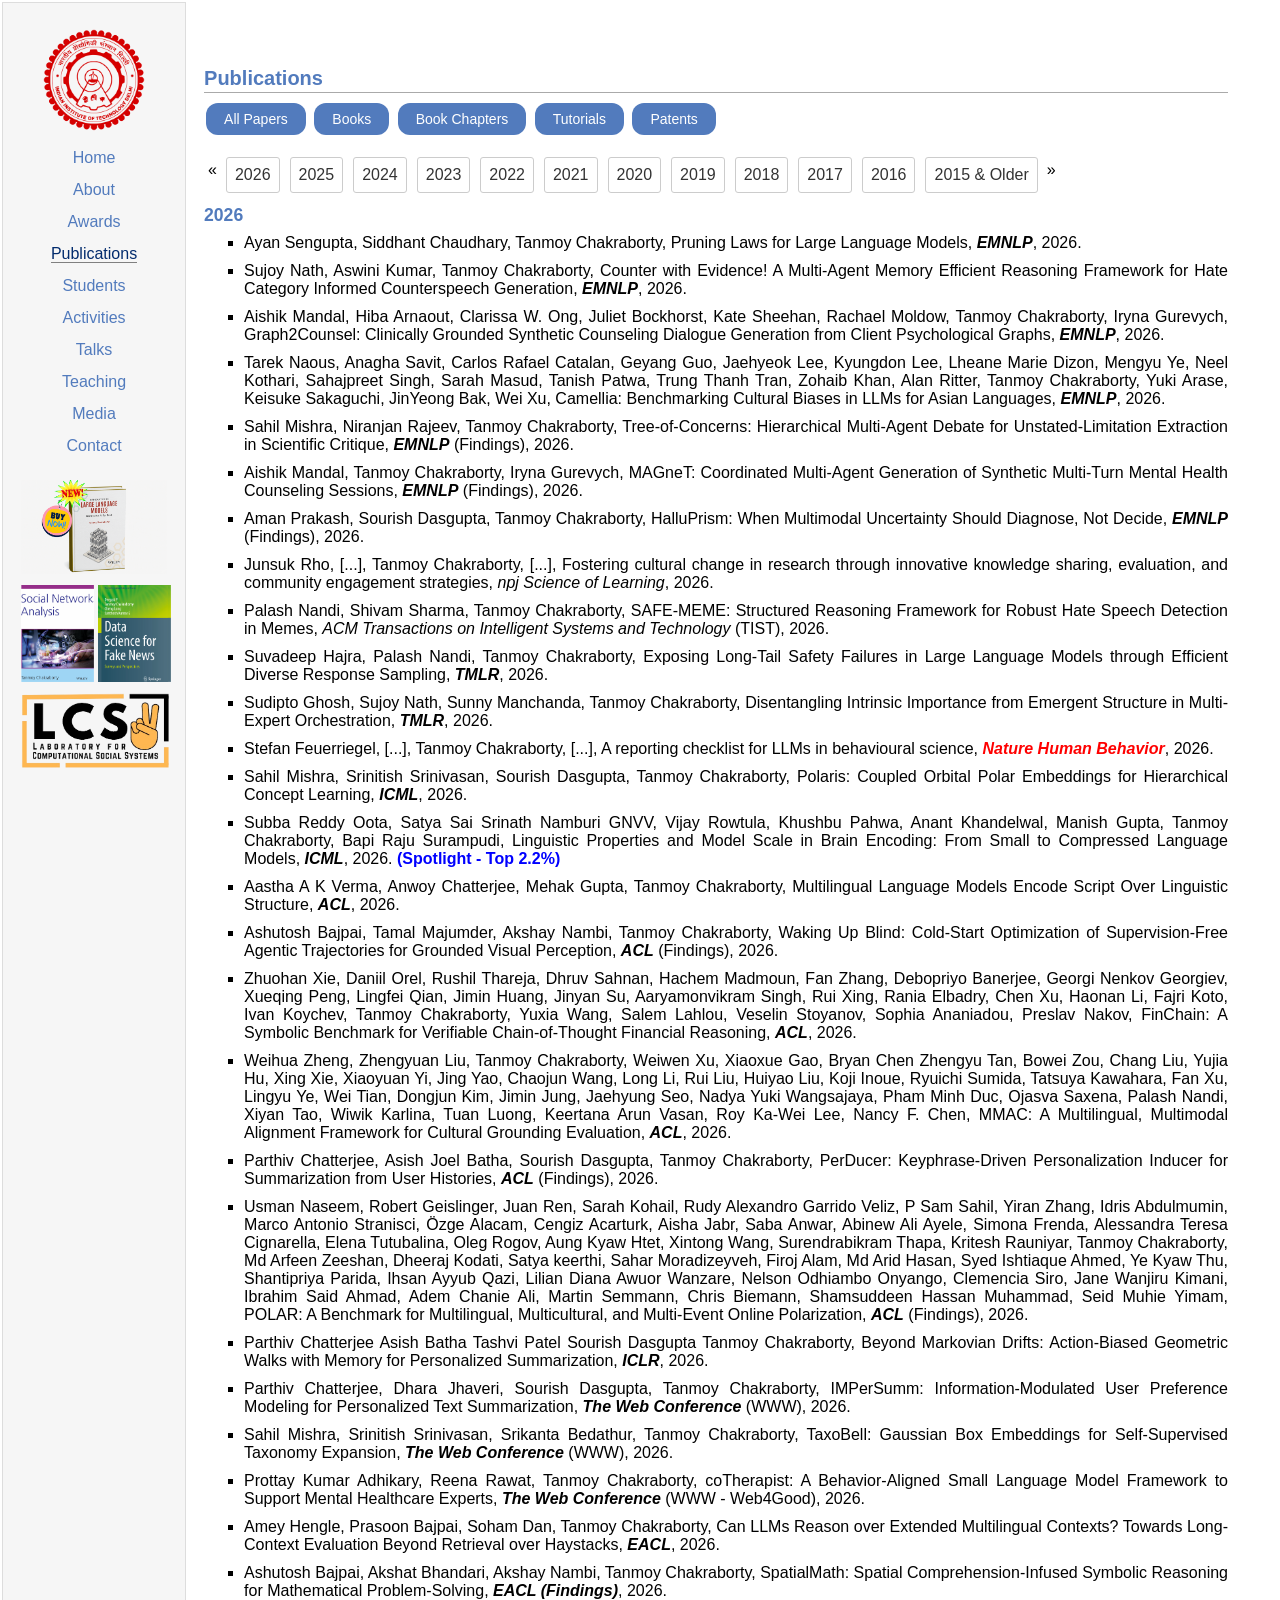
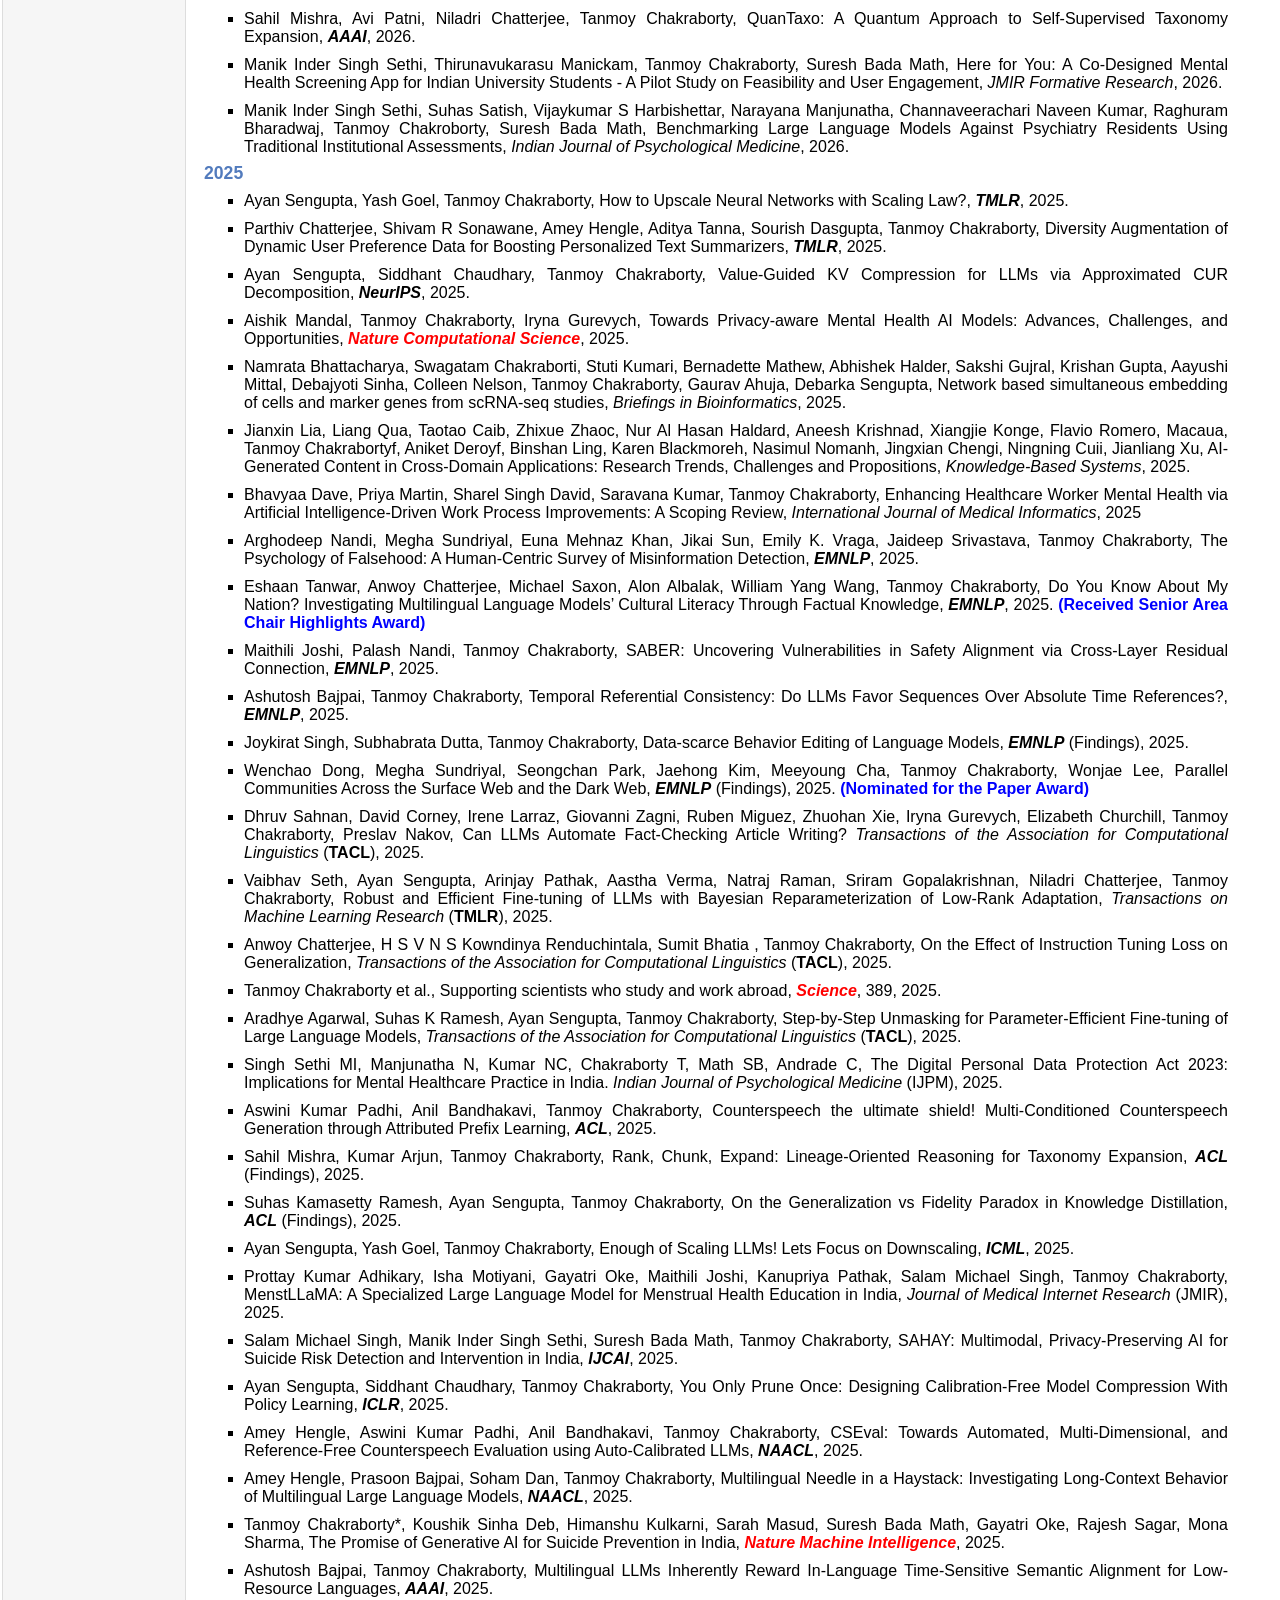
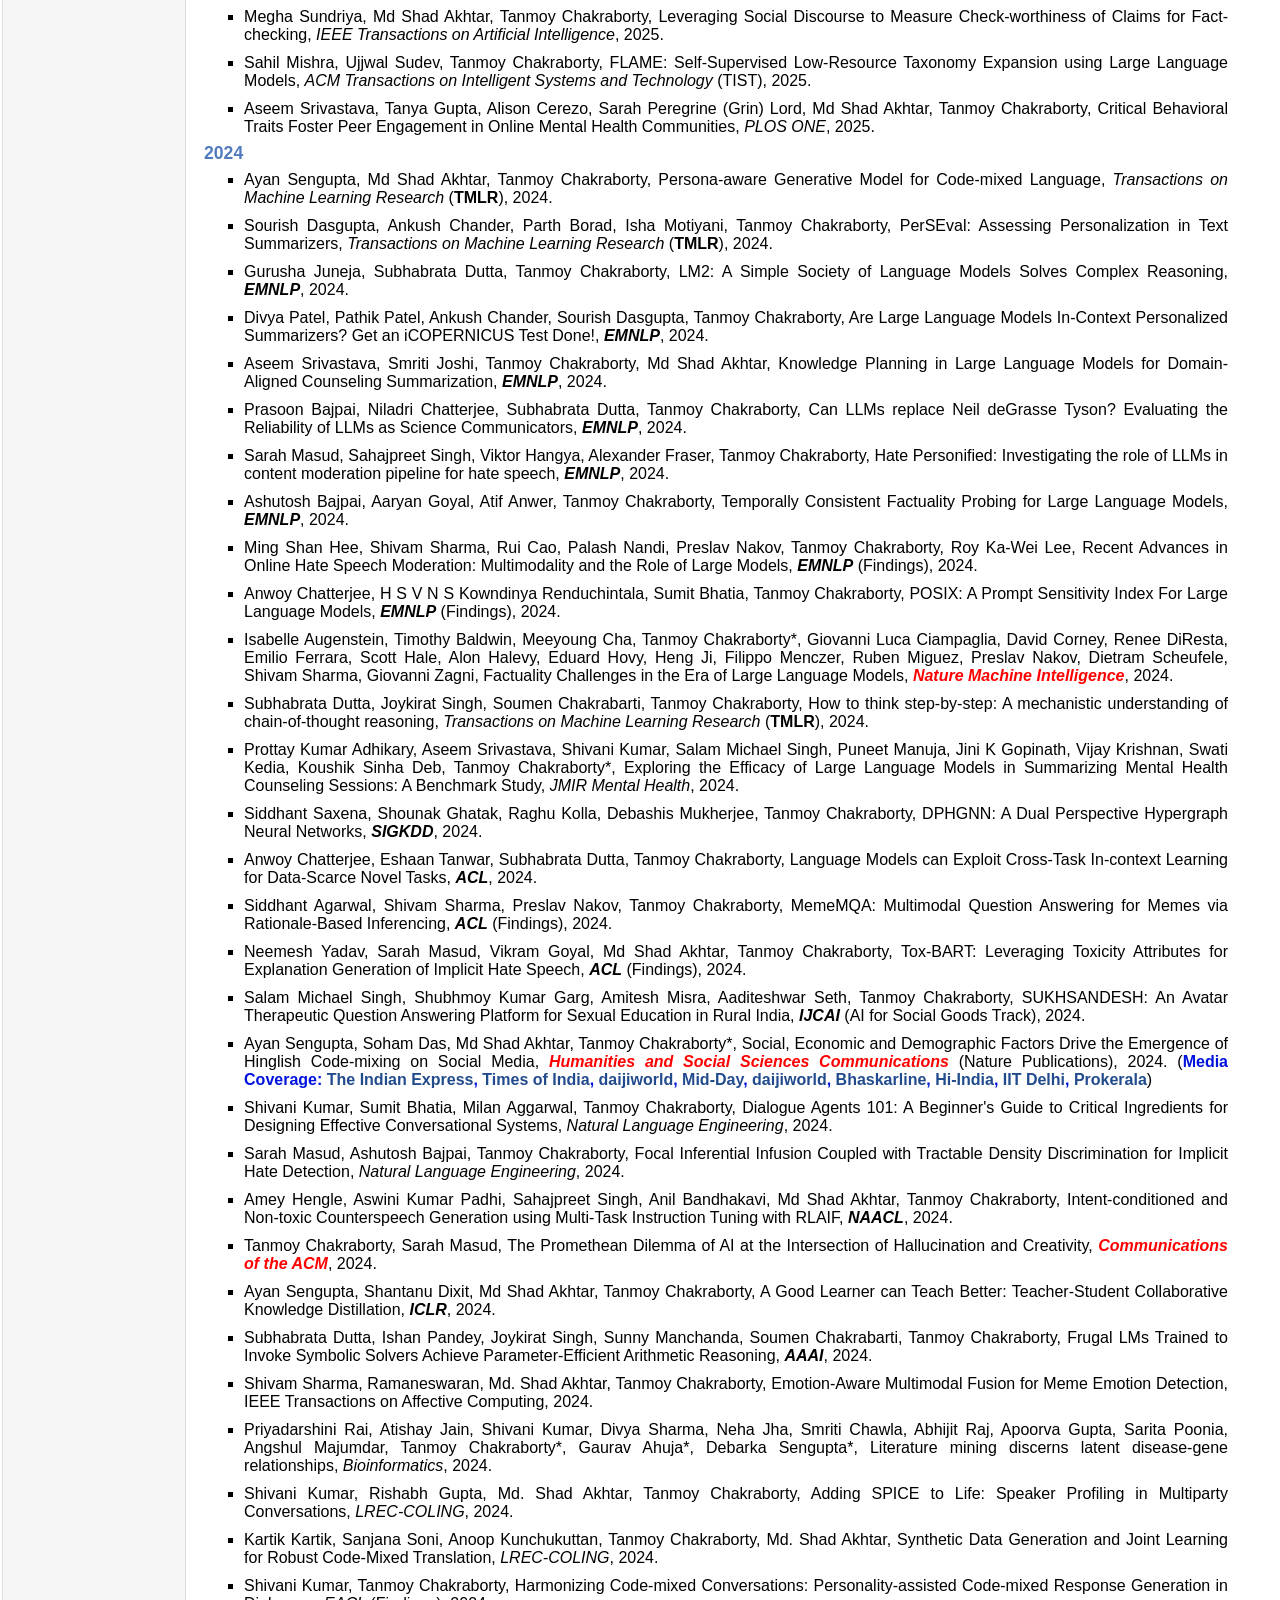
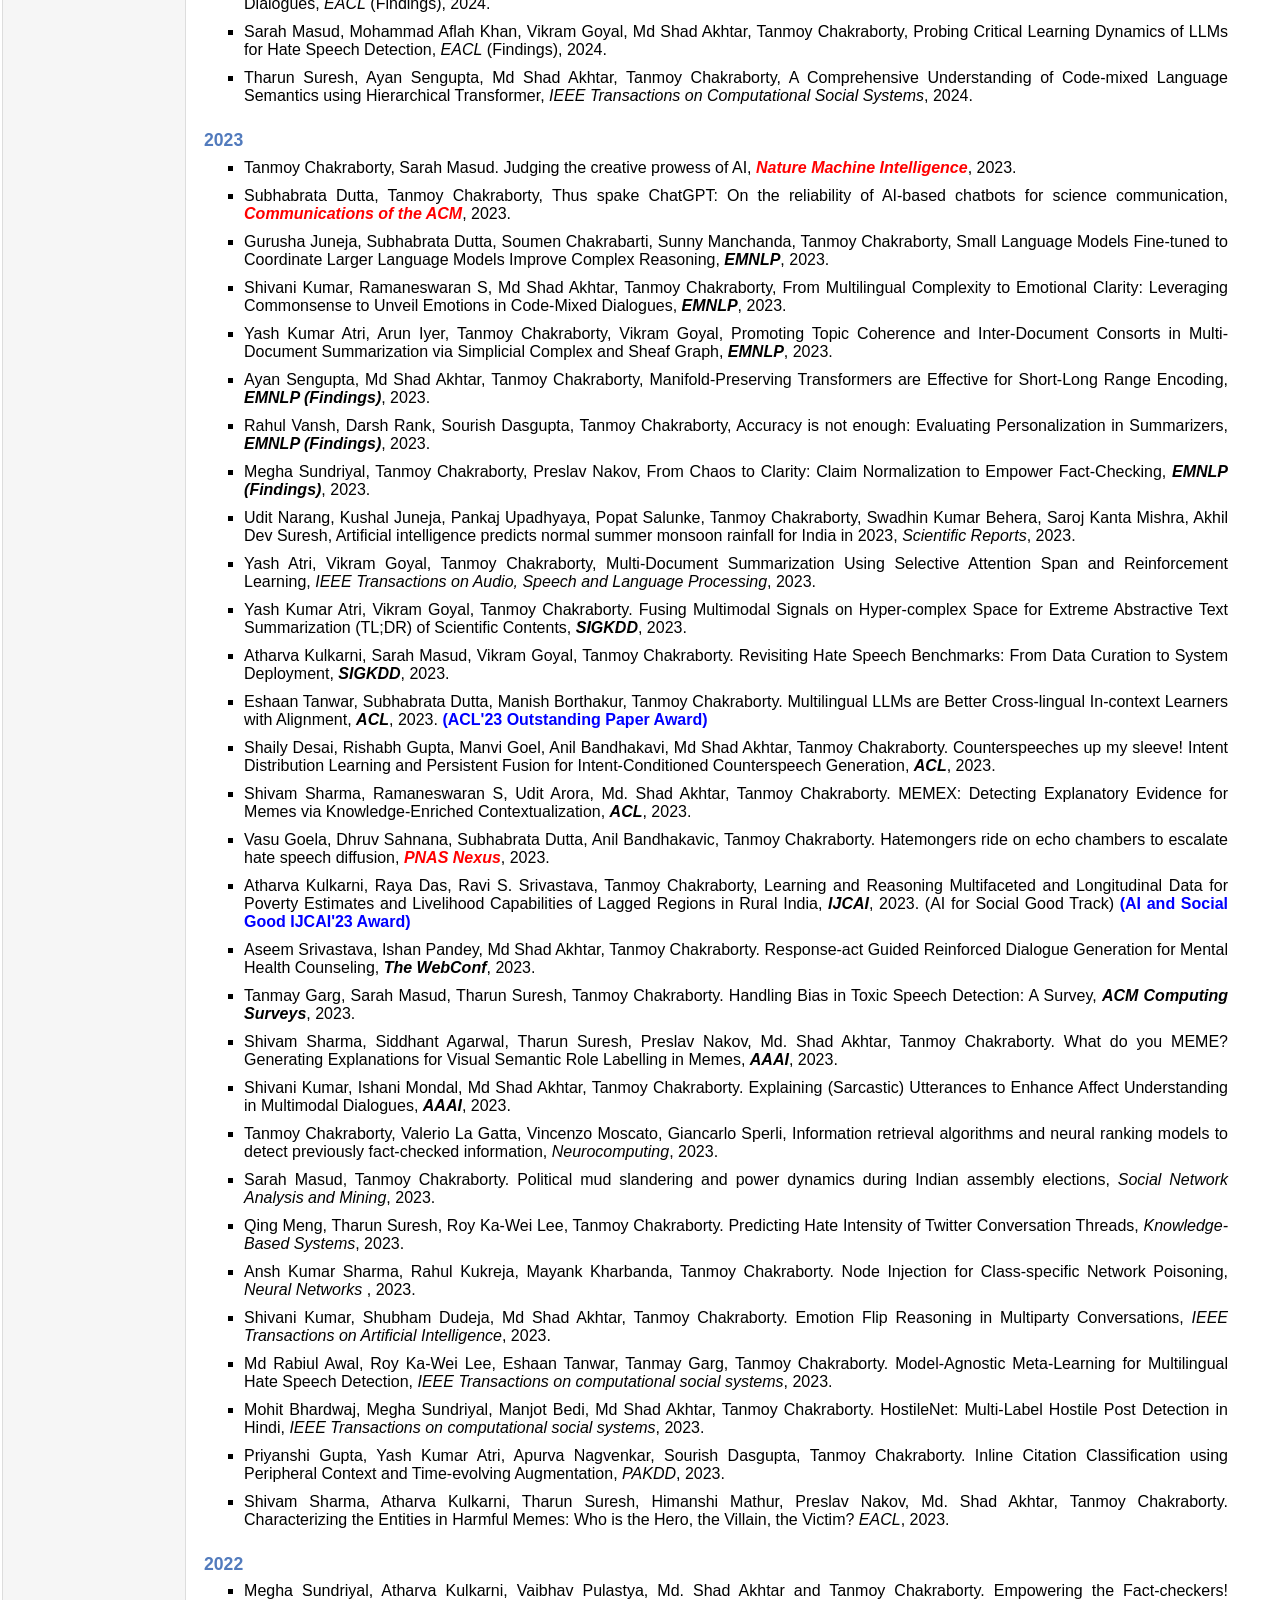
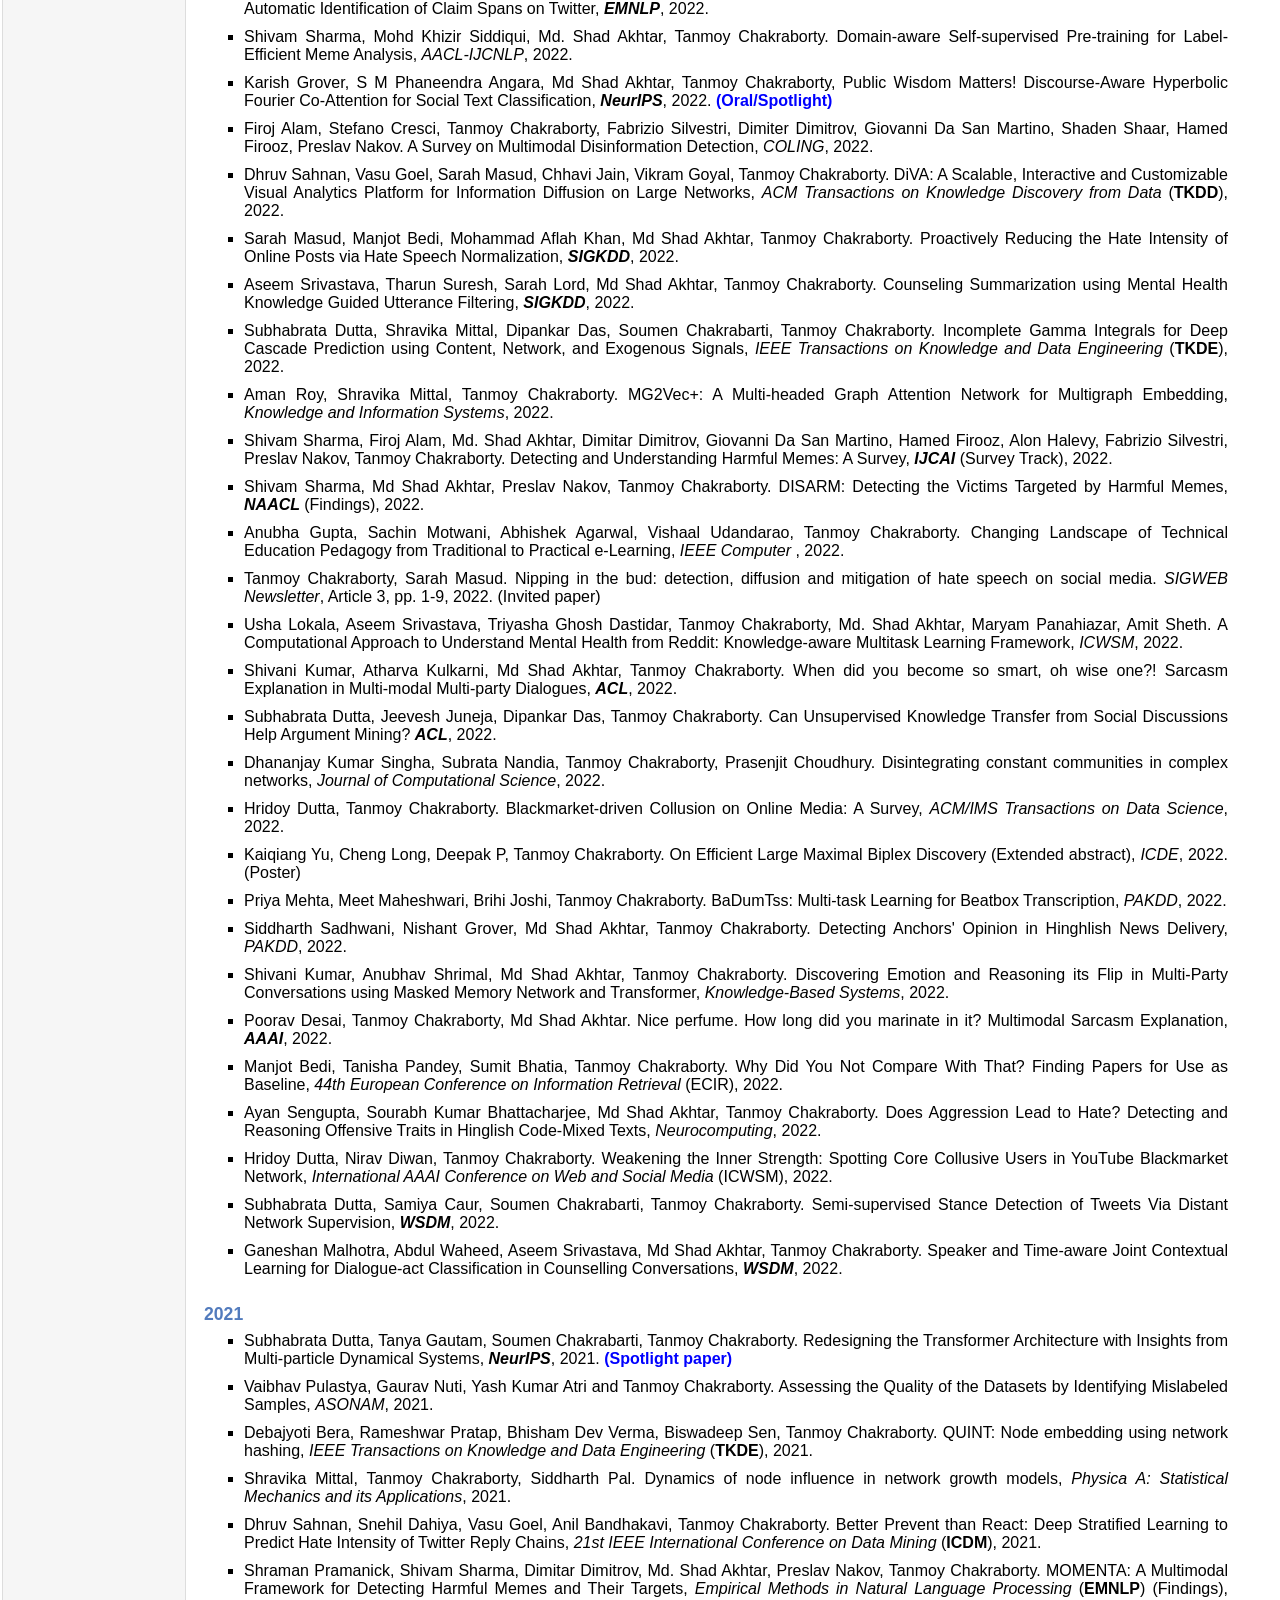
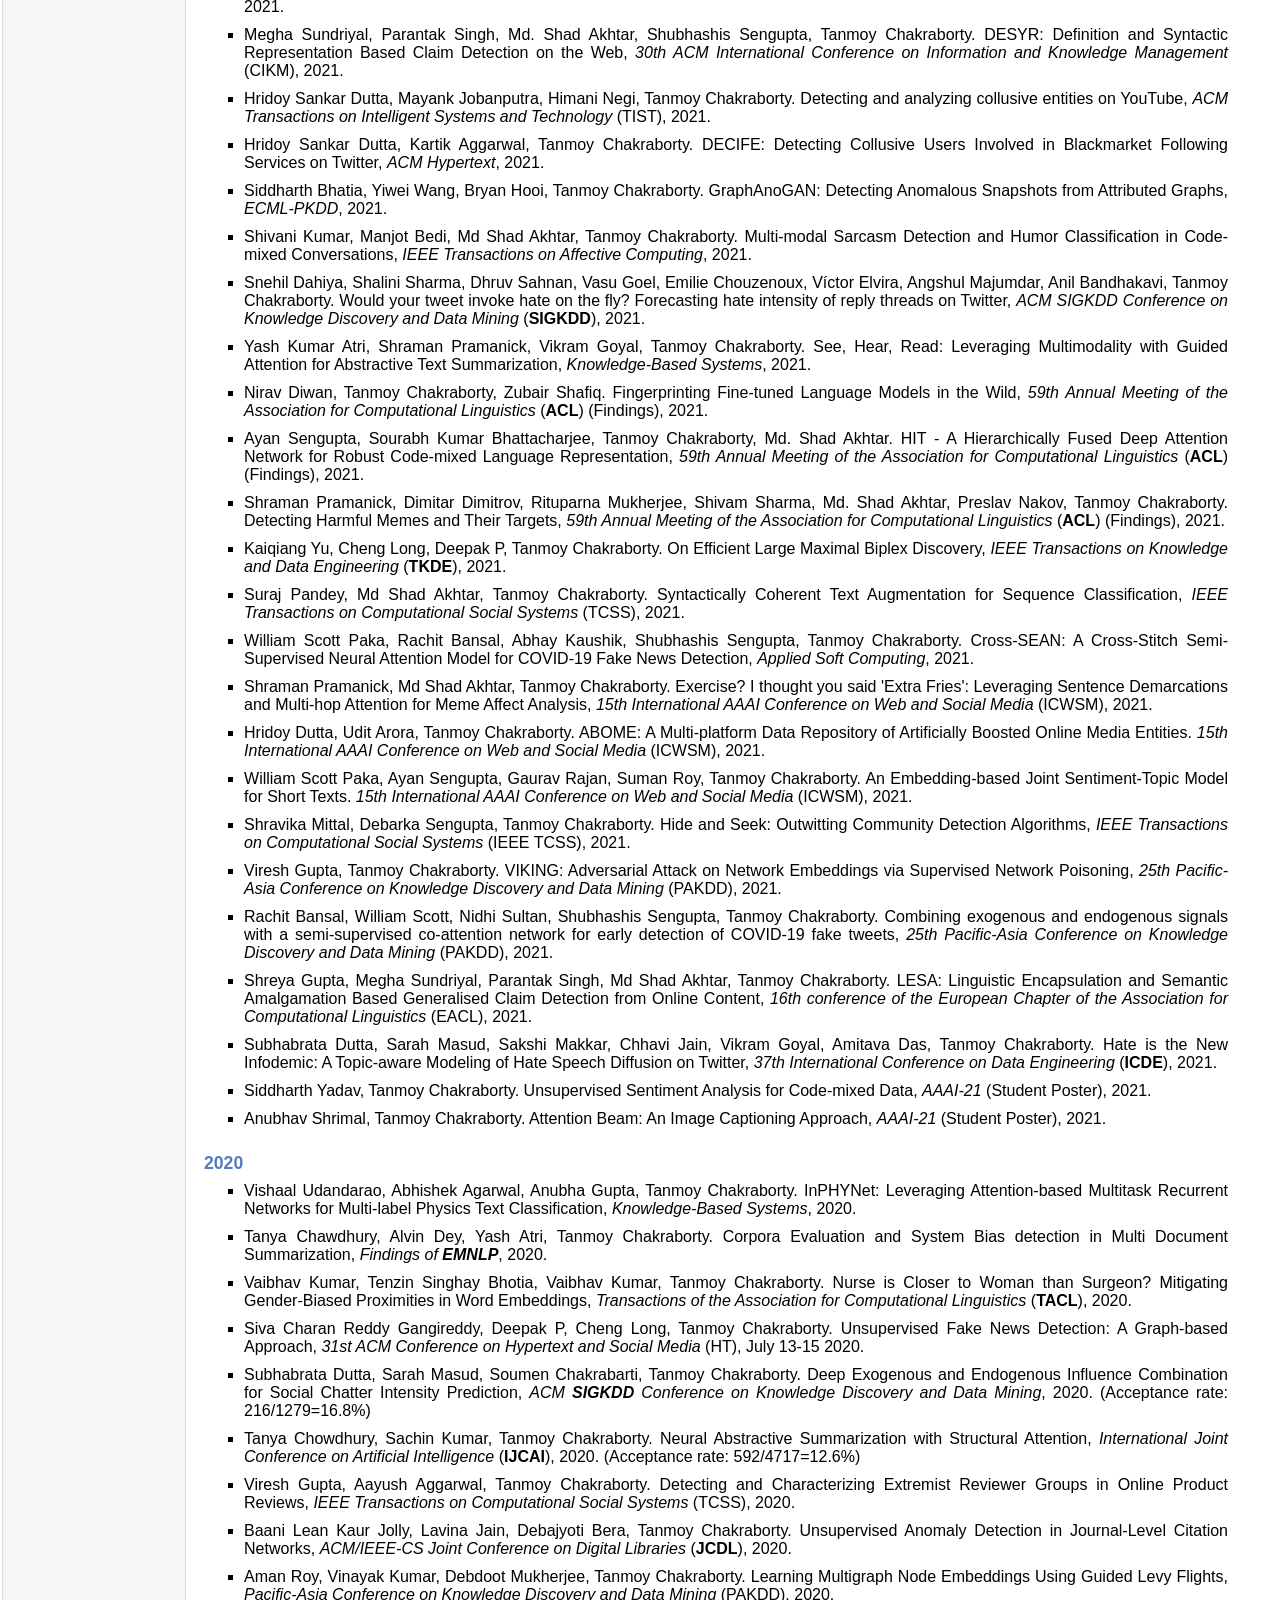
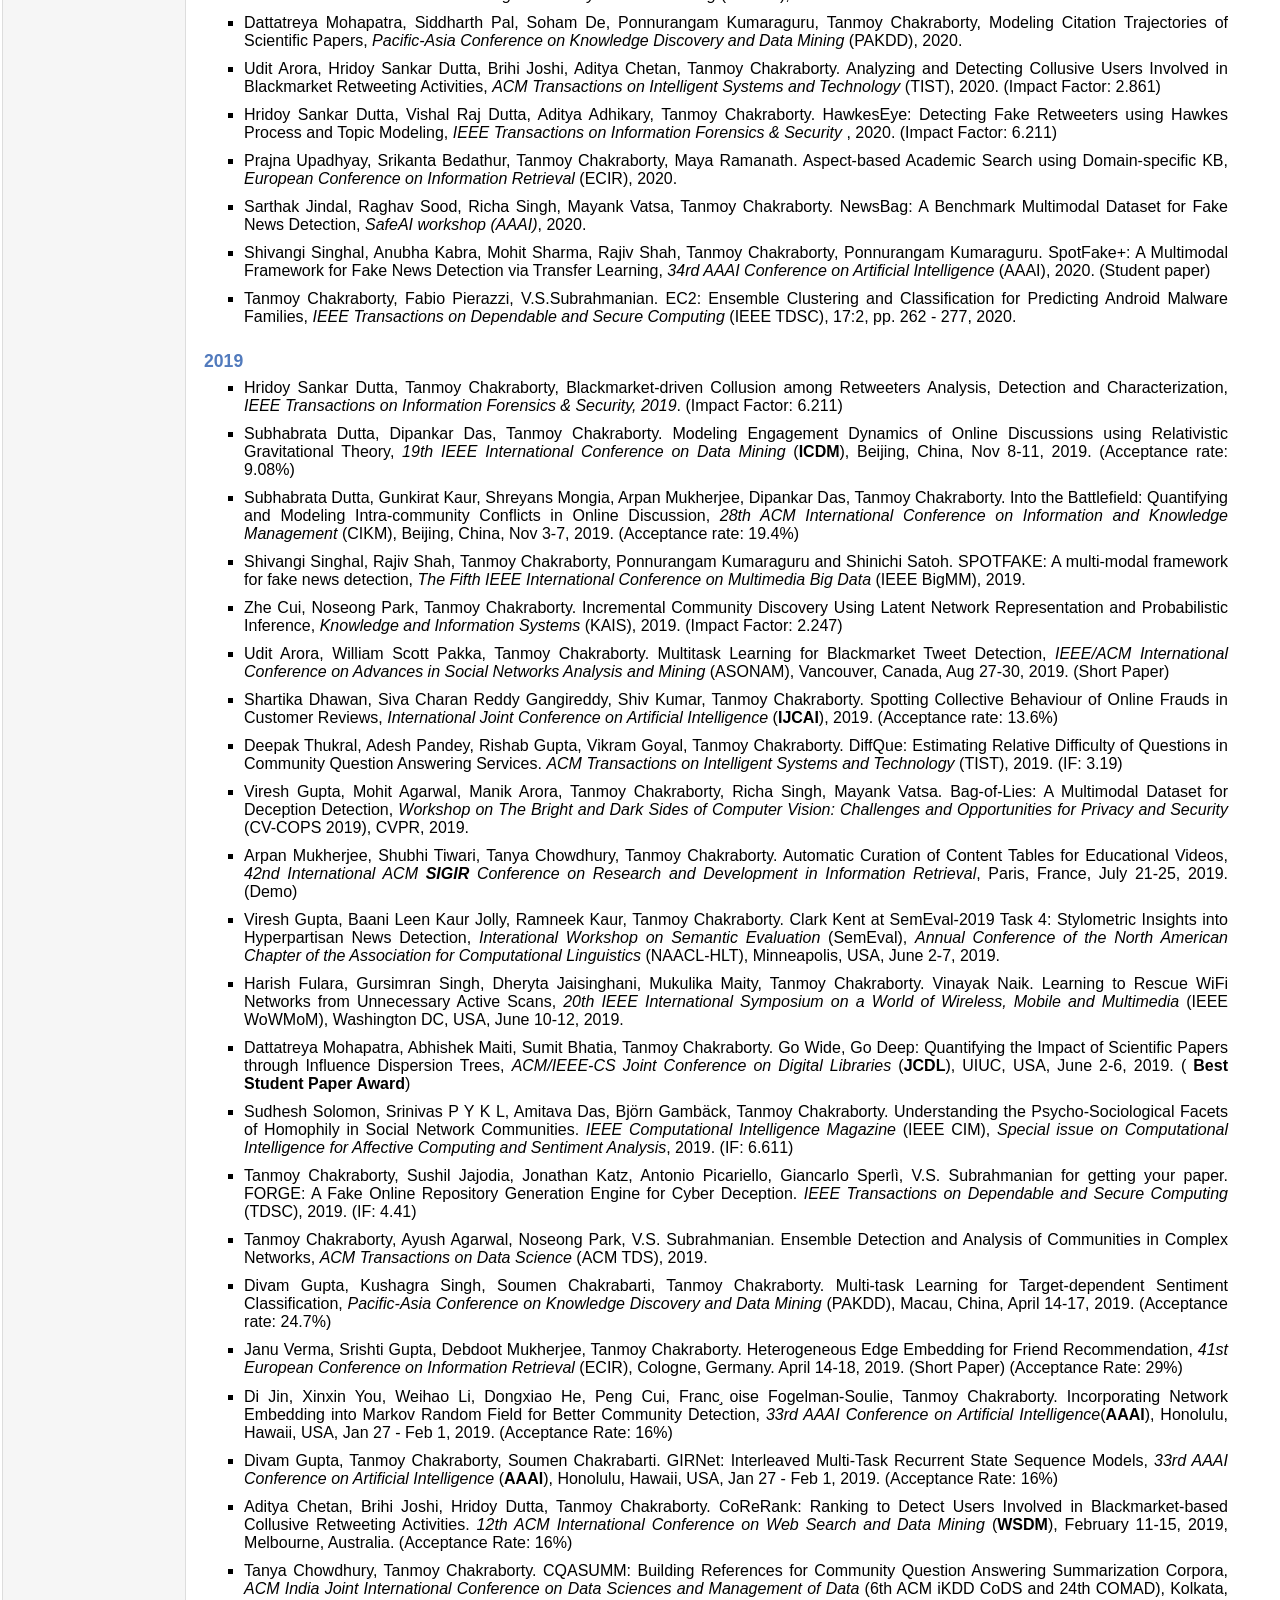
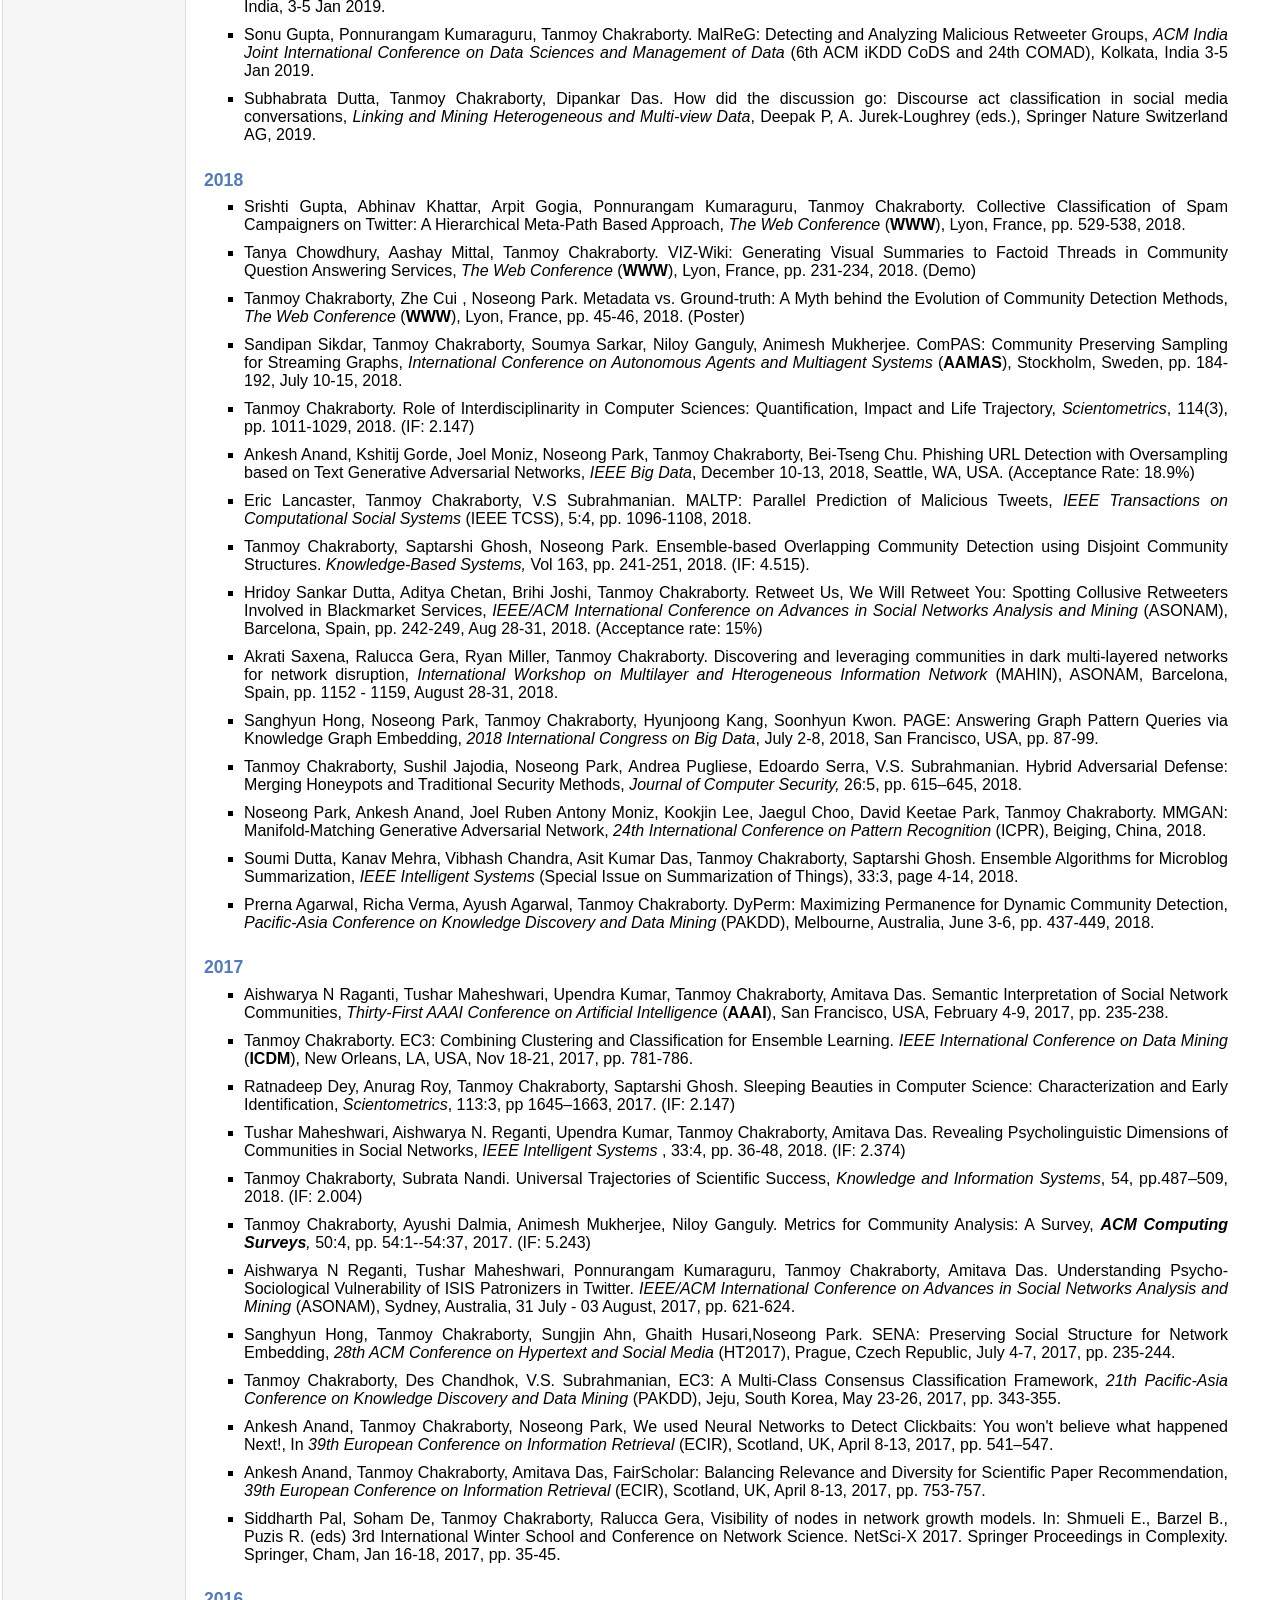
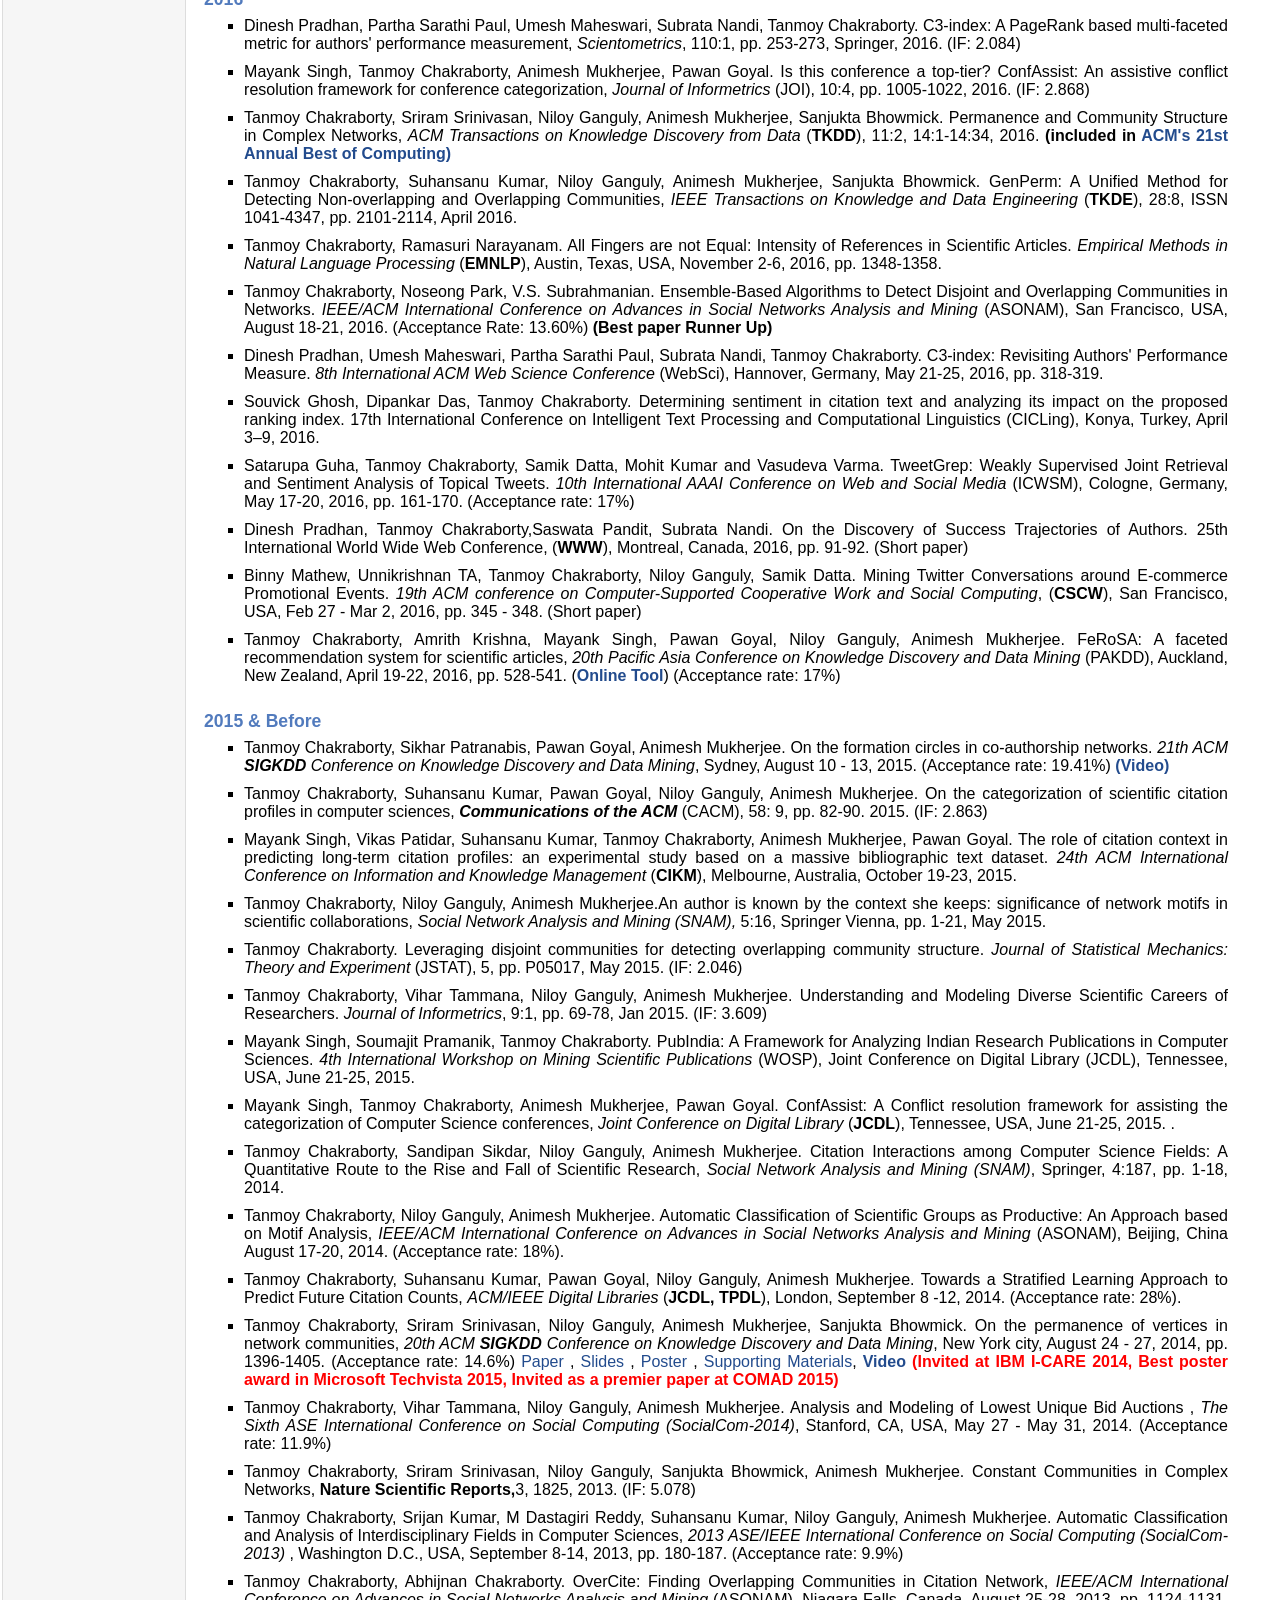
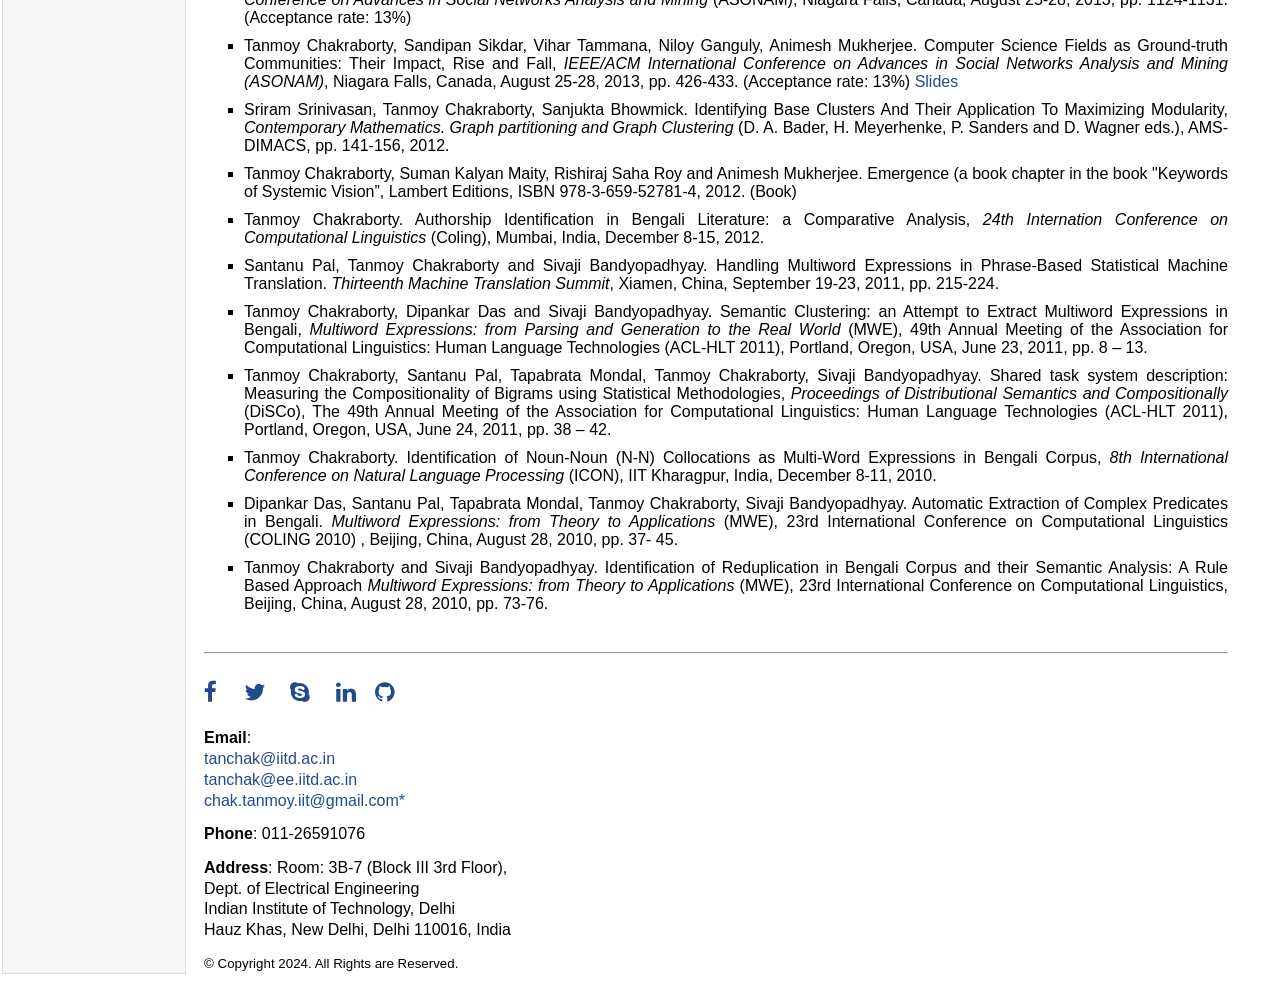
<file: pubs.html>
<!DOCTYPE html>
<html>

<head>
	<meta http-equiv="Content-Type" content="text/html;charset=utf-8" />
	<link rel="icon" type="image/x-icon" href="images/propic.png">
	<link rel="stylesheet" href="css/style.css" type="text/css" />
	<link rel="stylesheet" href="css/icomoon.css" type="text/css" />
	<title>Tanmoy Chakraborty | IITD</title>
	<style>

	</style>
</head>

<body>
	<table summary="Table for page layout." id="tlayout">
		<tr valign="top">
			<td id="layout-menu" style="text-align: center;">
				<br><a href="https://home.iitd.ac.in"><img src="images/IITD.png" width="70%"></a><br>
				<div class="menu-item">
					<a href="index.html"">Home</a>
				</div>
				<a href=" index.html#about">About</a>
				</div><br>
				<a href=" awards.html">Awards</a>
				</div><br>
				<a href="#" class="current">Publications</a></div><br>
				<a href="students.html">Students</a></div><br>
				<a href="activities.html">Activities</a></div><br>
				<a href="talk.html">Talks</a></div><br>
				<a href="teaching.html">Teaching</a></div><br>
				<a href="coverage.html">Media</a></div><br>
				<a href="#contact">Contact</a></div>
                <br><br><a href="https://tanmoychak.com/llmbook"><img src="images/llm.gif" width="100%"></a>
				<br><a href="https://social-network-analysis.in/"><img src="images/SNA.png" width="50%"></a>
				<a href="https://www.springer.com/gp/book/9783030626952"><img src="images/fake.png" width="50%"></a>
				<br><a href="https://www.lcs2.in/"><img src="images/logo.png" width="102%"></a>
			</td>
			<td id="layout-content">
				<br><br>
				<h2>Publications</h2>
				<button class="button" id="myButton" onclick="showTab('allPapers')">All Papers</button>
				<!--<button class="button" onclick="showTab('repPapers')">Representative Papers</button>-->
				<button class="button" onclick="showTab('Books')">Books</button>
				<button class="button" onclick="showTab('bookChapter')">Book Chapters</button>
				<button class="button" onclick="showTab('tutorials')">Tutorials</button>
				<button class="button" onclick="showTab('patents')">Patents</button>



				<div id="allPapers" class="tab-content">
					<br>
					<div class="pagination" id="pagination" style="display: flex; justify-content: left;">
						<a>&laquo;</a>
						<a href="#2026"
							style="display: inline-block; padding: 8px 8px; margin: 0 5px; text-decoration: none; color: #333; border: 1px solid #ccc; border-radius: 3px;">2026</a>
						<a href="#2025"
							style="display: inline-block; padding: 8px 8px; margin: 0 5px; text-decoration: none; color: #333; border: 1px solid #ccc; border-radius: 3px;">2025</a>
						<a href="#2024"
							style="display: inline-block; padding: 8px 8px; margin: 0 5px; text-decoration: none; color: #333; border: 1px solid #ccc; border-radius: 3px;">2024</a>
						<a href="#2023"
							style="display: inline-block; padding: 8px 8px; margin: 0 5px; text-decoration: none; color: #333; border: 1px solid #ccc; border-radius: 3px;">2023</a>
						<a href="#2022"
							style="display: inline-block; padding: 8px 8px; margin: 0 5px; text-decoration: none; color: #333; border: 1px solid #ccc; border-radius: 3px;">2022</a>
						<a href="#2021"
							style="display: inline-block; padding: 8px 8px; margin: 0 5px; text-decoration: none; color: #333; border: 1px solid #ccc; border-radius: 3px;">2021</a>
						<a href="#2020"
							style="display: inline-block; padding: 8px 8px; margin: 0 5px; text-decoration: none; color: #333; border: 1px solid #ccc; border-radius: 3px;">2020</a>
						<a href="#2019"
							style="display: inline-block; padding: 8px 8px; margin: 0 5px; text-decoration: none; color: #333; border: 1px solid #ccc; border-radius: 3px;">2019</a>
						<a href="#2018"
							style="display: inline-block; padding: 8px 8px; margin: 0 5px; text-decoration: none; color: #333; border: 1px solid #ccc; border-radius: 3px;">2018</a>
						<a href="#2017"
							style="display: inline-block; padding: 8px 8px; margin: 0 5px; text-decoration: none; color: #333; border: 1px solid #ccc; border-radius: 3px;">2017</a>
						<a href="#2016"
							style="display: inline-block; padding: 8px 8px; margin: 0 5px; text-decoration: none; color: #333; border: 1px solid #ccc; border-radius: 3px;">2016</a>
						<a href="#2015"
							style="display: inline-block; padding: 8px 8px; margin: 0 5px; text-decoration: none; color: #333; border: 1px solid #ccc; border-radius: 3px;">2015
							& Older</a>
						<a>&raquo;</a>

					</div>


					<br>

					<section id="2026">
						<h3>2026</h3>
						<ul>

					
    				<li style="margin-bottom: 10px;">Ayan Sengupta, Siddhant Chaudhary, Tanmoy Chakraborty, Pruning Laws for Large Language Models, <i><b>EMNLP</i></b>, 2026.

    				<li style="margin-bottom: 10px;">Sujoy Nath, Aswini Kumar, Tanmoy Chakraborty, Counter with Evidence! A Multi-Agent Memory Efficient Reasoning Framework for Hate Category Informed Counterspeech Generation, <i><b>EMNLP</i></b>, 2026.</li>


    				<li style="margin-bottom: 10px;">Aishik Mandal, Hiba Arnaout, Clarissa W. Ong, Juliet Bockhorst, Kate Sheehan, Rachael Moldow, Tanmoy Chakraborty, Iryna Gurevych, Graph2Counsel: Clinically Grounded Synthetic Counseling Dialogue Generation from Client Psychological Graphs, <i><b>EMNLP</i></b>, 2026.</li>



					<li style="margin-bottom: 10px;">Tarek Naous, Anagha Savit, Carlos Rafael Catalan, Geyang Guo, Jaehyeok Lee, Kyungdon Lee, Lheane Marie Dizon, Mengyu Ye, Neel Kothari, Sahajpreet Singh, Sarah Masud, Tanish Patwa, Trung Thanh Tran, Zohaib Khan, Alan Ritter, Tanmoy Chakraborty, Yuki Arase, Keisuke Sakaguchi, JinYeong Bak, Wei Xu, Camellia: Benchmarking Cultural Biases in LLMs for Asian Languages, <i><b>EMNLP</i></b>, 2026.</li>

    				 <li style="margin-bottom: 10px;">Sahil Mishra, Niranjan Rajeev, Tanmoy Chakraborty, Tree-of-Concerns: Hierarchical Multi-Agent Debate for Unstated-Limitation Extraction in Scientific Critique, <i><b>EMNLP</b></i> (Findings), 2026.</li>


    				 <li style="margin-bottom: 10px;">Aishik Mandal, Tanmoy Chakraborty, Iryna Gurevych, MAGneT: Coordinated Multi-Agent Generation of Synthetic Multi-Turn Mental Health Counseling Sessions, <i><b>EMNLP</b></i> (Findings), 2026.</li>
 


					<li style="margin-bottom: 10px;">Aman Prakash, Sourish Dasgupta, Tanmoy Chakraborty, HalluPrism: When Multimodal Uncertainty Should Diagnose, Not Decide, <i><b>EMNLP</b></i> (Findings), 2026.</li>

			

    				<li style="margin-bottom: 10px;"> Junsuk Rho, [...], Tanmoy Chakraborty, [...], Fostering cultural change in research through innovative knowledge sharing, evaluation, and community engagement strategies, <i> npj Science of Learning</i>, 2026.</li>

					<li style="margin-bottom: 10px;">Palash Nandi, Shivam Sharma, Tanmoy Chakraborty, SAFE-MEME: Structured Reasoning Framework for Robust Hate Speech Detection in Memes, <i>ACM Transactions on Intelligent Systems and Technology</i> (TIST), 2026.</li>
							
					<li style="margin-bottom: 10px;">  Suvadeep Hajra, Palash Nandi, Tanmoy Chakraborty, Exposing Long-Tail Safety Failures in Large Language Models through Efficient Diverse Response Sampling, <i><b>TMLR</b></i>, 2026.</li>

					<li style="margin-bottom: 10px;">  Sudipto Ghosh, Sujoy Nath, Sunny Manchanda, Tanmoy Chakraborty, Disentangling Intrinsic Importance from Emergent Structure in Multi-Expert Orchestration, <i><b>TMLR</b></i>, 2026.</li>

					<li style="margin-bottom: 10px;"> Stefan Feuerriegel, [...], Tanmoy Chakraborty, [...], A reporting checklist for LLMs in behavioural science, <i><b><span style="color: #ff0000">Nature Human Behavior</span></b></i>, 2026. 
	
					<li style="margin-bottom: 10px;"> Sahil Mishra, Srinitish Srinivasan, Sourish Dasgupta, Tanmoy Chakraborty, Polaris: Coupled Orbital Polar Embeddings for Hierarchical Concept Learning, <i><b>ICML</i></b>, 2026.</li>


                   <li style="margin-bottom: 10px;"> Subba Reddy Oota, Satya Sai Srinath Namburi GNVV, Vijay Rowtula, Khushbu Pahwa, Anant Khandelwal, Manish Gupta, Tanmoy Chakraborty, Bapi Raju Surampudi, Linguistic Properties and Model Scale in Brain Encoding: From Small to Compressed Language Models, <i><b>ICML</i></b>, 2026.  <b><span style="color: #0000FF">(Spotlight - Top 2.2%)</b></li>

                   <li style="margin-bottom: 10px;">  Aastha A K Verma, Anwoy Chatterjee, Mehak Gupta, Tanmoy Chakraborty, Multilingual Language Models Encode Script Over Linguistic Structure, <i><b>ACL</i></b>, 2026.</li>


                   <li style="margin-bottom: 10px;"> Ashutosh Bajpai, Tamal Majumder, Akshay Nambi, Tanmoy Chakraborty, Waking Up Blind: Cold-Start Optimization of Supervision-Free Agentic Trajectories for Grounded Visual Perception, <i><b>ACL</i></b> (Findings), 2026.</li>

                   	<li style="margin-bottom: 10px;"> Zhuohan Xie, Daniil Orel, Rushil Thareja, Dhruv Sahnan, Hachem Madmoun, Fan Zhang, Debopriyo Banerjee, Georgi Nenkov Georgiev, Xueqing Peng, Lingfei Qian, Jimin Huang, Jinyan Su, Aaryamonvikram Singh, Rui Xing, Rania Elbadry, Chen Xu, Haonan Li, Fajri Koto, Ivan Koychev, Tanmoy Chakraborty, Yuxia Wang, Salem Lahlou, Veselin Stoyanov, Sophia Ananiadou, Preslav Nakov, FinChain: A Symbolic Benchmark for Verifiable Chain-of-Thought Financial Reasoning, <i><b>ACL</i></b>, 2026.</li>


                   	<li style="margin-bottom: 10px;"> Weihua Zheng, Zhengyuan Liu, Tanmoy Chakraborty, Weiwen Xu, Xiaoxue Gao, Bryan Chen Zhengyu Tan, Bowei Zou, Chang Liu, Yujia Hu, Xing Xie, Xiaoyuan Yi, Jing Yao, Chaojun Wang, Long Li, Rui Liu, Huiyao Liu, Koji Inoue, Ryuichi Sumida, Tatsuya Kawahara, Fan Xu, Lingyu Ye, Wei Tian, Dongjun Kim, Jimin Jung, Jaehyung Seo, Nadya Yuki Wangsajaya, Pham Minh Duc, Ojasva Saxena, Palash Nandi, Xiyan Tao, Wiwik Karlina, Tuan Luong, Keertana Arun Vasan, Roy Ka-Wei Lee, Nancy F. Chen, MMAC: A Multilingual, Multimodal Alignment Framework for Cultural Grounding Evaluation, <i><b>ACL</i></b>, 2026.</li>

                   	<li style="margin-bottom: 10px;">Parthiv Chatterjee, Asish Joel Batha, Sourish Dasgupta, Tanmoy Chakraborty, PerDucer: Keyphrase-Driven Personalization Inducer for Summarization from User Histories, <i><b>ACL</i></b> (Findings), 2026.</li>

					<li style="margin-bottom: 10px;"> Usman Naseem, Robert Geislinger, Juan Ren, Sarah Kohail, Rudy Alexandro Garrido Veliz, P Sam Sahil, Yiran Zhang, Idris Abdulmumin, Marco Antonio Stranisci, Özge Alacam, Cengiz Acarturk, Aisha Jabr, Saba Anwar, Abinew Ali Ayele, Simona Frenda, Alessandra Teresa Cignarella, Elena Tutubalina, Oleg Rogov, Aung Kyaw Htet, Xintong Wang, Surendrabikram Thapa, Kritesh Rauniyar, Tanmoy Chakraborty, Md Arfeen Zeeshan, Dheeraj Kodati, Satya keerthi, Sahar Moradizeyveh, Firoj Alam, Md Arid Hasan, Syed Ishtiaque Ahmed, Ye Kyaw Thu, Shantipriya Parida, Ihsan Ayyub Qazi, Lilian Diana Awuor Wanzare, Nelson Odhiambo Onyango, Clemencia Siro, Jane Wanjiru Kimani, Ibrahim Said Ahmad, Adem Chanie Ali, Martin Semmann, Chris Biemann, Shamsuddeen Hassan Muhammad, Seid Muhie Yimam, POLAR: A Benchmark for Multilingual, Multicultural, and Multi-Event Online Polarization, <i><b>ACL</i></b> (Findings), 2026.</li>


							<li style="margin-bottom: 10px;"> Parthiv Chatterjee Asish Batha Tashvi Patel Sourish Dasgupta Tanmoy Chakraborty, Beyond Markovian Drifts: Action-Biased Geometric Walks with Memory for Personalized Summarization, <i><b>ICLR</b></i>, 2026.</li>

							<li style="margin-bottom: 10px;">Parthiv Chatterjee, Dhara Jhaveri, Sourish Dasgupta, Tanmoy Chakraborty,  IMPerSumm: Information-Modulated User Preference Modeling for Personalized Text Summarization, <i><b>The Web Conference</i></b> (WWW), 2026.</li>

							<li style="margin-bottom: 10px;">Sahil Mishra, Srinitish Srinivasan, Srikanta Bedathur, Tanmoy Chakraborty,  TaxoBell: Gaussian Box Embeddings for Self-Supervised Taxonomy Expansion, <i><b>The Web Conference</i></b> (WWW), 2026.</li>


							<li style="margin-bottom: 10px;"> Prottay Kumar Adhikary, Reena Rawat, Tanmoy Chakraborty, coTherapist: A Behavior-Aligned Small Language Model Framework to Support Mental Healthcare Experts, <i><b>The Web Conference</i></b> (WWW - Web4Good), 2026.</li>

							<li style="margin-bottom: 10px;">Amey Hengle, Prasoon Bajpai, Soham Dan, Tanmoy Chakraborty, Can LLMs Reason over Extended Multilingual Contexts? Towards Long-Context Evaluation Beyond Retrieval over Haystacks, <i><b>EACL</i></b>, 2026.</li>

							<li style="margin-bottom: 10px;">Ashutosh Bajpai, Akshat Bhandari, Akshay Nambi, Tanmoy Chakraborty, SpatialMath: Spatial Comprehension-Infused Symbolic Reasoning for Mathematical Problem-Solving, <i><b>EACL (Findings)</i></b>, 2026.</li>

							<li style="margin-bottom: 10px;">Sahil Mishra, Avi Patni, Niladri Chatterjee, Tanmoy Chakraborty, QuanTaxo: A Quantum Approach to Self-Supervised Taxonomy Expansion, <i><b>AAAI</i></b>, 2026.</li>

							<li style="margin-bottom: 10px;"> Manik Inder Singh Sethi, Thirunavukarasu Manickam, Tanmoy Chakraborty, Suresh Bada Math, Here for You: A Co-Designed Mental Health Screening App for Indian University Students - A Pilot Study on Feasibility and User Engagement, <i>JMIR Formative Research</i>, 2026.</li>

							<li style="margin-bottom: 10px;"> Manik Inder Singh Sethi, Suhas Satish, Vijaykumar S Harbishettar, Narayana Manjunatha, Channaveerachari Naveen Kumar, Raghuram Bharadwaj, Tanmoy Chakroborty, Suresh Bada Math, Benchmarking Large Language Models Against Psychiatry Residents Using Traditional Institutional Assessments, <i>Indian Journal of Psychological Medicine</i>, 2026.</li>

						</ul>
					</section>



					
					<section id="2025">
						<h3>2025</h3>
						<ul>
							<li style="margin-bottom: 10px;"> Ayan Sengupta, Yash Goel, Tanmoy Chakraborty, How to Upscale Neural Networks with Scaling Law?, <i><b>TMLR</b></i>, 2025.</li>

							<li style="margin-bottom: 10px;">Parthiv Chatterjee, Shivam R Sonawane, Amey Hengle, Aditya Tanna, Sourish Dasgupta, Tanmoy Chakraborty, Diversity Augmentation of Dynamic User Preference Data for Boosting Personalized Text Summarizers, <i><b>TMLR</b></i>, 2025.</li>


							<li style="margin-bottom: 10px;">Ayan Sengupta, Siddhant Chaudhary, Tanmoy Chakraborty, Value-Guided KV Compression for LLMs via Approximated CUR Decomposition, <i><b>NeurIPS</b></i>, 2025.</li>


                            <li style="margin-bottom: 10px;">Aishik Mandal, Tanmoy Chakraborty, Iryna Gurevych, Towards Privacy-aware Mental Health AI Models: Advances, Challenges, and Opportunities, <i><b><span style="color: #ff0000">Nature Computational Science</span></b></i>, 2025.</li>

                            <li style="margin-bottom: 10px;"> Namrata Bhattacharya, Swagatam Chakraborti, Stuti Kumari, Bernadette Mathew,
							Abhishek Halder, Sakshi Gujral, Krishan Gupta, Aayushi Mittal, Debajyoti Sinha, Colleen Nelson, Tanmoy Chakraborty, Gaurav Ahuja, Debarka Sengupta, Network based simultaneous embedding of cells and marker genes from scRNA-seq studies, <i>Briefings in Bioinformatics</i>, 2025.</li>

							<li style="margin-bottom: 10px;"> Jianxin Lia, Liang Qua, Taotao Caib, Zhixue Zhaoc, Nur Al Hasan Haldard, Aneesh Krishnad, Xiangjie Konge, Flavio Romero, Macaua, Tanmoy Chakrabortyf, Aniket Deroyf, Binshan Ling, Karen Blackmoreh, Nasimul Nomanh, Jingxian Chengi, Ningning Cuii, Jianliang Xu, AI-Generated Content in Cross-Domain Applications: Research Trends, Challenges and Propositions, <i>Knowledge-Based Systems</i>, 2025.

							<li style="margin-bottom: 10px;"> Bhavyaa Dave, Priya Martin, Sharel Singh David, Saravana Kumar, Tanmoy Chakraborty, Enhancing Healthcare Worker Mental Health via Artificial Intelligence-Driven Work Process Improvements: A Scoping Review, <i>International Journal of Medical Informatics</i>, 2025</li>


							<li style="margin-bottom: 10px;"> Arghodeep Nandi, Megha Sundriyal, Euna Mehnaz Khan, Jikai Sun, Emily K. Vraga, Jaideep Srivastava, Tanmoy Chakraborty, The Psychology of Falsehood: A Human-Centric Survey of Misinformation Detection, <i><b>EMNLP</b></i>, 2025.</li>	

							<li style="margin-bottom: 10px;"> Eshaan Tanwar, Anwoy Chatterjee, Michael Saxon, Alon Albalak, William Yang Wang, Tanmoy Chakraborty, Do You Know About My Nation? Investigating Multilingual Language Models’ Cultural Literacy Through Factual Knowledge, <i><b>EMNLP</b></i>, 2025. <b><span style="color: #0000FF">(Received Senior Area Chair Highlights Award)</b></li>

							<li style="margin-bottom: 10px;"> Maithili Joshi, Palash Nandi, Tanmoy Chakraborty, SABER: Uncovering Vulnerabilities in Safety Alignment via Cross-Layer Residual Connection, <i><b>EMNLP</b></i>, 2025.</li>

							<li style="margin-bottom: 10px;">Ashutosh Bajpai, Tanmoy Chakraborty, Temporal Referential Consistency: Do LLMs Favor Sequences Over Absolute Time References?, <i><b>EMNLP</b></i>, 2025.</li>


							<li style="margin-bottom: 10px;"> Joykirat Singh, Subhabrata Dutta, Tanmoy Chakraborty, Data-scarce Behavior Editing of Language Models, <i><b>EMNLP</b></i> (Findings), 2025.</li>


							<li style="margin-bottom: 10px;"> Wenchao Dong, Megha Sundriyal, Seongchan Park, Jaehong Kim, Meeyoung Cha, Tanmoy Chakraborty, Wonjae Lee, Parallel Communities Across the Surface Web and the Dark Web, <i><b>EMNLP</b></i> (Findings), 2025.<b> <span style="color: #0000FF">(Nominated for the Paper Award)</b></li>


							<li style="margin-bottom: 10px;">  Dhruv Sahnan, David Corney, Irene Larraz, Giovanni Zagni, Ruben Miguez, Zhuohan Xie, Iryna Gurevych, Elizabeth Churchill, Tanmoy Chakraborty, Preslav Nakov, Can LLMs Automate Fact-Checking Article Writing?  <i>Transactions of the Association for Computational Linguistics</i> (<b>TACL</b>), 2025.</li>

						    <li style="margin-bottom: 10px;"> Vaibhav Seth, Ayan Sengupta, Arinjay Pathak, Aastha Verma, Natraj Raman, Sriram Gopalakrishnan, Niladri Chatterjee, Tanmoy Chakraborty, Robust and Efficient Fine-tuning of LLMs with Bayesian Reparameterization of Low-Rank Adaptation, <i>Transactions on Machine Learning Research</i> (<b>TMLR</b>), 2025.  </li>
							
						    <li style="margin-bottom: 10px;"> Anwoy Chatterjee, H S V N S Kowndinya Renduchintala, Sumit Bhatia , Tanmoy Chakraborty, On the Effect of Instruction Tuning Loss on Generalization, <i>Transactions of the Association for Computational Linguistics</i> (<b>TACL</b>), 2025.</li>
						
							<li style="margin-bottom: 10px;"> Tanmoy Chakraborty et al., Supporting scientists who study and work abroad, <i><b> <span style="color: #ff0000">Science</span></i></b>, 389, 2025. </li>
							
							<li style="margin-bottom: 10px;"> Aradhye Agarwal, Suhas K Ramesh, Ayan Sengupta, Tanmoy Chakraborty, Step-by-Step Unmasking for Parameter-Efficient Fine-tuning of Large Language Models, <i>Transactions of the Association for Computational Linguistics</i> (<b>TACL</b>), 2025.</li>


							<li style="margin-bottom: 10px;"> Singh Sethi MI, Manjunatha N, Kumar NC, Chakraborty T, Math SB, Andrade C, The Digital Personal Data Protection Act 2023: Implications for Mental Healthcare Practice in India. <i>Indian Journal of Psychological Medicine</i> (IJPM), 2025.</li>

						
							<li style="margin-bottom: 10px;"> Aswini Kumar Padhi, Anil Bandhakavi, Tanmoy Chakraborty, Counterspeech the ultimate shield! Multi-Conditioned Counterspeech Generation through Attributed Prefix Learning, <i><b>ACL</b></i>, 2025.</li>
	
							<li style="margin-bottom: 10px;"> Sahil Mishra, Kumar Arjun, Tanmoy Chakraborty, Rank, Chunk, Expand: Lineage-Oriented Reasoning for Taxonomy Expansion, <i><b>ACL</i></b> (Findings), 2025.
							
							<li style="margin-bottom: 10px;">Suhas Kamasetty Ramesh, Ayan Sengupta, Tanmoy Chakraborty, On the Generalization vs Fidelity Paradox in Knowledge Distillation, <i><b>ACL</i></b> (Findings), 2025.
							
							<li style="margin-bottom: 10px;"> Ayan Sengupta, Yash Goel, Tanmoy Chakraborty, Enough of Scaling LLMs! Lets Focus on Downscaling, <i><b>ICML</b></i>, 2025. </li>
							
							<li style="margin-bottom: 10px;"> Prottay Kumar Adhikary, Isha Motiyani, Gayatri Oke, Maithili Joshi,  Kanupriya Pathak, Salam Michael Singh, Tanmoy Chakraborty, MenstLLaMA: A Specialized Large Language Model for Menstrual Health Education in India, <i>Journal of Medical Internet Research</i> (JMIR), 2025. </li>
							
							<li style="margin-bottom: 10px;">  Salam Michael Singh, Manik Inder Singh Sethi, Suresh Bada Math, Tanmoy Chakraborty, SAHAY: Multimodal, Privacy-Preserving AI for Suicide Risk Detection and Intervention in India, <i><b>IJCAI</i></b>, 2025.</li>
							
							<li  style="margin-bottom: 10px;"> Ayan Sengupta, Siddhant Chaudhary, Tanmoy Chakraborty, You Only Prune Once: Designing Calibration-Free Model Compression With Policy Learning, <i><b>ICLR</b></i>, 2025.</li>
	
							<li  style="margin-bottom: 10px;"> Amey Hengle, Aswini Kumar Padhi, Anil Bandhakavi, Tanmoy Chakraborty, CSEval: Towards Automated, Multi-Dimensional, and Reference-Free Counterspeech Evaluation using Auto-Calibrated LLMs, <i><b>NAACL</b></i>, 2025.
	
							<li  style="margin-bottom: 10px;"> Amey Hengle, Prasoon Bajpai, Soham Dan, Tanmoy Chakraborty, Multilingual Needle in a Haystack: Investigating Long-Context Behavior of Multilingual Large Language Models, <i><b>NAACL</b></i>, 2025.
						
							<li  style="margin-bottom: 10px;">Tanmoy Chakraborty*, Koushik Sinha Deb, Himanshu Kulkarni, Sarah Masud, Suresh Bada Math, Gayatri Oke, Rajesh Sagar, Mona Sharma, The Promise of Generative AI for Suicide Prevention in India, <i><b><span style="color: #ff0000">Nature Machine Intelligence</span></b></i>, 2025.</li>

						
						    <li  style="margin-bottom: 10px;">Ashutosh Bajpai, Tanmoy Chakraborty, Multilingual LLMs Inherently Reward In-Language Time-Sensitive Semantic Alignment for Low-Resource Languages, <i><b>AAAI</b></i>, 2025.</li>
							
							<li  style="margin-bottom: 10px;">Megha Sundriya, Md Shad Akhtar, Tanmoy Chakraborty, Leveraging Social Discourse to Measure Check-worthiness of Claims for Fact-checking, <i>IEEE Transactions on Artificial Intelligence</i>, 2025.</li>
							
						
							<li  style="margin-bottom: 10px;">Sahil Mishra, Ujjwal Sudev, Tanmoy Chakraborty, FLAME: Self-Supervised Low-Resource Taxonomy Expansion using Large Language Models, <i>ACM Transactions on Intelligent Systems and Technology</i> (TIST), 2025.</li>
							
							<li  style="margin-bottom: 10px;"> Aseem Srivastava, Tanya Gupta, Alison Cerezo, Sarah Peregrine (Grin) Lord, Md Shad Akhtar, Tanmoy Chakraborty, Critical Behavioral Traits Foster Peer Engagement in Online Mental Health Communities, <i>PLOS ONE</i>, 2025.
						</ul>
					</section>
						
					
					<section id="2024">
						<h3>2024</h3>
						<ul>
							
					<li  style="margin-bottom: 10px;">Ayan Sengupta, Md Shad Akhtar, Tanmoy Chakraborty, Persona-aware Generative Model for Code-mixed Language, <i>Transactions on Machine Learning Research</i> (<b>TMLR</b>), 2024.</li>	
						
					<li  style="margin-bottom: 10px;">Sourish Dasgupta, Ankush Chander, Parth Borad, Isha Motiyani, Tanmoy Chakraborty, PerSEval: Assessing Personalization in Text Summarizers, <i>Transactions on Machine Learning Research</i> (<b>TMLR</b>), 2024.</li>	
						
					<li  style="margin-bottom: 10px;"> Gurusha Juneja, Subhabrata Dutta, Tanmoy Chakraborty, LM2: A Simple Society of Language Models Solves Complex Reasoning, <i><b>EMNLP</b></i>, 2024.</li>
					
					<li  style="margin-bottom: 10px;"> Divya Patel, Pathik Patel, Ankush Chander, Sourish Dasgupta, Tanmoy Chakraborty, Are Large Language Models In-Context Personalized Summarizers? Get an iCOPERNICUS Test Done!, <i><b>EMNLP</b></i>, 2024.</li>
					
					<li  style="margin-bottom: 10px;"> Aseem Srivastava, Smriti Joshi, Tanmoy Chakraborty, Md Shad Akhtar, Knowledge Planning in Large Language Models for Domain-Aligned Counseling Summarization, <i><b>EMNLP</b></i>, 2024.</li>
					
					<li  style="margin-bottom: 10px;"> Prasoon Bajpai, Niladri Chatterjee, Subhabrata Dutta, Tanmoy Chakraborty, Can LLMs replace Neil deGrasse Tyson? Evaluating the Reliability of LLMs as Science Communicators, <i><b>EMNLP</b></i>, 2024.</li>
	
					<li  style="margin-bottom: 10px;"> Sarah Masud, Sahajpreet Singh, Viktor Hangya, Alexander Fraser, Tanmoy Chakraborty, Hate Personified: Investigating the role of LLMs in content moderation pipeline for hate speech, <i><b>EMNLP</b></i>, 2024.</li>
					
					<li  style="margin-bottom: 10px;"> Ashutosh Bajpai, Aaryan Goyal, Atif Anwer, Tanmoy Chakraborty, Temporally Consistent Factuality Probing for Large Language Models, <i><b>EMNLP</b></i>, 2024.</li>
					
					<li  style="margin-bottom: 10px;"> Ming Shan Hee, Shivam Sharma, Rui Cao, Palash Nandi, Preslav Nakov, Tanmoy Chakraborty, Roy Ka-Wei Lee, Recent Advances in Online Hate Speech Moderation: Multimodality and the Role of Large Models, <i><b>EMNLP</b></i> (Findings), 2024.</li>
					
					<li  style="margin-bottom: 10px;"> Anwoy Chatterjee, H S V N S Kowndinya Renduchintala, Sumit Bhatia, Tanmoy Chakraborty, POSIX: A Prompt Sensitivity Index For Large Language Models, <i><b>EMNLP</b></i> (Findings), 2024.</li>
	
						
						<li  style="margin-bottom: 10px;"> Isabelle Augenstein, Timothy Baldwin, Meeyoung Cha, Tanmoy Chakraborty*, Giovanni Luca Ciampaglia, David Corney, Renee DiResta, Emilio Ferrara, Scott Hale, Alon Halevy, Eduard Hovy, Heng Ji, Filippo Menczer, Ruben Miguez, Preslav Nakov, Dietram Scheufele, Shivam Sharma, Giovanni Zagni, Factuality Challenges in the Era of Large Language Models, <i><b><span style="color: #ff0000">Nature Machine Intelligence</span></b></i>, 2024.</li>
						
						<li  style="margin-bottom: 10px;"> Subhabrata Dutta, Joykirat Singh, Soumen Chakrabarti, Tanmoy Chakraborty, How to think step-by-step: A mechanistic understanding of chain-of-thought reasoning, <i>Transactions on Machine Learning Research</i> (<b>TMLR</b>), 2024.</li>
						
						<li style="margin-bottom: 10px;">Prottay Kumar Adhikary, Aseem Srivastava, Shivani Kumar, Salam Michael Singh, Puneet Manuja, Jini K Gopinath, Vijay Krishnan, Swati Kedia, Koushik Sinha Deb, Tanmoy Chakraborty*, Exploring the Efficacy of Large Language Models in Summarizing Mental Health Counseling Sessions: A Benchmark Study, <i>JMIR Mental Health</i>, 2024. </li>
						
						<li style="margin-bottom: 10px;">Siddhant Saxena, Shounak Ghatak, Raghu Kolla, Debashis Mukherjee, Tanmoy Chakraborty, DPHGNN: A Dual Perspective Hypergraph Neural Networks, <i><b>SIGKDD</i></b>, 2024.</li>
						
						
						<li style="margin-bottom: 10px;">Anwoy Chatterjee, Eshaan Tanwar, Subhabrata Dutta, Tanmoy Chakraborty, Language Models can Exploit Cross-Task In-context Learning for Data-Scarce Novel Tasks, <i><b>ACL</i></b>, 2024.</li>

						<li style="margin-bottom: 10px;">Siddhant Agarwal, Shivam Sharma, Preslav Nakov, Tanmoy Chakraborty, MemeMQA: Multimodal Question Answering for Memes via Rationale-Based Inferencing, <i><b>ACL</i></b> (Findings), 2024.</li>
	
						<li style="margin-bottom: 10px;">Neemesh Yadav, Sarah Masud, Vikram Goyal, Md Shad Akhtar, Tanmoy Chakraborty, Tox-BART: Leveraging Toxicity Attributes for Explanation Generation of Implicit Hate Speech, <i><b>ACL</i></b> (Findings), 2024.
	
						
						<li style="margin-bottom: 10px;">Salam Michael Singh, Shubhmoy Kumar Garg, Amitesh Misra, Aaditeshwar Seth, Tanmoy Chakraborty, SUKHSANDESH: An Avatar Therapeutic Question Answering Platform for Sexual Education in Rural India, <i><b>IJCAI</b></i> (AI for Social Goods Track), 2024. </li>
						
						
						<li style="margin-bottom: 10px;"> Ayan Sengupta, Soham Das, Md Shad Akhtar, Tanmoy Chakraborty*, Social, Economic and Demographic Factors Drive the Emergence of Hinglish Code-mixing on Social Media, <i><b><span style="color: #ff0000"> Humanities and Social Sciences Communications </span></b></i>(Nature Publications), 2024. (<b><span style="color: #0013de">Media Coverage: <a href="https://indianexpress.com/article/education/hinglish-helps-users-engage-more-effectively-on-social-media-iit-delhi-study-9392624/">The Indian Express</a>, <a href="https://timesofindia.indiatimes.com/life-style/books/features/why-hinglish-is-one-of-the-best-languages-to-communicate/articleshow/111013884.cms">Times of India</a>, <a href="https://www.daijiworld.com/news/newsDisplay?newsID=1199874">daijiworld</a>, <a href="https://www.mid-day.com/lifestyle/culture/article/hinglish-helps-users-engage-more-effectively-with-a-broader-audience-bollywood-boosting-its-popularity-study-23354239"> Mid-Day</a>, <a href="https://www.daijiworld.com/news/newsDisplay?newsID=1199874">daijiworld</a>, <a href="https://bhaskarlive.in/hinglish-helps-users-engage-more-effectively-with-a-broader-audience-study/"> Bhaskarline</a>, <a href="https://hiindia.com/hinglish-helps-users-engage-more-effectively-with-a-broader-audience-study/"> Hi-India</a>,  <a href="https://home.iitd.ac.in/show.php?id=55&in_sections=Research"> IIT Delhi</a>,  <a href="						https://www.prokerala.com/news/photos/hinglish-helps-users-engage-more-effectively-with-a-broader-audience-3697218.html
"> Prokerala</a></span></b>) </li>
						
						<li style="margin-bottom: 10px;"> Shivani Kumar, Sumit Bhatia, Milan Aggarwal, Tanmoy Chakraborty, Dialogue Agents 101: A Beginner's Guide to Critical Ingredients for Designing Effective Conversational Systems, <i>Natural Language Engineering</i>, 2024.</li>
						
						<li style="margin-bottom: 10px;"> Sarah Masud, Ashutosh Bajpai, Tanmoy Chakraborty, Focal Inferential Infusion Coupled with Tractable Density Discrimination for Implicit Hate Detection, <i>Natural Language Engineering</i>, 2024. </li>
	
								
						<li style="margin-bottom: 10px;"> Amey Hengle, Aswini Kumar Padhi, Sahajpreet Singh, Anil Bandhakavi, Md Shad Akhtar, Tanmoy Chakraborty, Intent-conditioned and Non-toxic Counterspeech Generation using Multi-Task Instruction Tuning with RLAIF, <i><b>NAACL</b></i>, 2024.</li>

							<li style="margin-bottom: 10px;"> Tanmoy Chakraborty, Sarah Masud, The Promethean Dilemma of
								AI at the Intersection of Hallucination and Creativity, <i><b><span
											style="color: #ff0000">Communications of the ACM</span></b></i>, 2024.</li>

							<li style="margin-bottom: 10px;"> Ayan Sengupta, Shantanu Dixit, Md Shad Akhtar, Tanmoy
								Chakraborty, A Good Learner can Teach Better: Teacher-Student Collaborative Knowledge
								Distillation, <i><b>ICLR</b></i>, 2024.</li>

							<li style="margin-bottom: 10px;"> Subhabrata Dutta, Ishan Pandey, Joykirat Singh, Sunny
								Manchanda, Soumen Chakrabarti, Tanmoy Chakraborty, Frugal LMs Trained to Invoke Symbolic
								Solvers Achieve Parameter-Efficient Arithmetic Reasoning, <i><b>AAAI</b></i>, 2024.
							</li>

							<li style="margin-bottom: 10px;"> Shivam Sharma, Ramaneswaran, Md. Shad Akhtar, Tanmoy
								Chakraborty, Emotion-Aware Multimodal Fusion for Meme Emotion Detection, IEEE
								Transactions on Affective Computing, 2024. </li>

							<li style="margin-bottom: 10px;"> Priyadarshini Rai, Atishay Jain, Shivani Kumar, Divya
								Sharma, Neha Jha, Smriti Chawla, Abhijit Raj, Apoorva Gupta, Sarita Poonia, Angshul
								Majumdar, Tanmoy Chakraborty*, Gaurav Ahuja*, Debarka Sengupta*, Literature mining
								discerns latent disease-gene relationships, <i>Bioinformatics</i>, 2024.</li>

							<li style="margin-bottom: 10px;"> Shivani Kumar, Rishabh Gupta, Md. Shad Akhtar, Tanmoy
								Chakraborty, Adding SPICE to Life: Speaker Profiling in Multiparty Conversations,
								<i>LREC-COLING</i>, 2024.
							</li>

							<li style="margin-bottom: 10px;"> Kartik Kartik, Sanjana Soni, Anoop Kunchukuttan, Tanmoy
								Chakraborty, Md. Shad Akhtar, Synthetic Data Generation and Joint Learning for Robust
								Code-Mixed Translation, <i>LREC-COLING</i>, 2024.</li>

							<li style="margin-bottom: 10px;"> Shivani Kumar, Tanmoy Chakraborty, Harmonizing Code-mixed
								Conversations: Personality-assisted Code-mixed Response Generation in Dialogues,
								<i>EACL</i> (Findings), 2024.
							</li>

							<li style="margin-bottom: 10px;"> Sarah Masud, Mohammad Aflah Khan, Vikram Goyal, Md Shad
								Akhtar, Tanmoy Chakraborty, Probing Critical Learning Dynamics of LLMs for Hate Speech
								Detection, <i>EACL</i> (Findings), 2024. </li>

							<li style="margin-bottom: 10px;"> Tharun Suresh, Ayan Sengupta, Md Shad Akhtar, Tanmoy
								Chakraborty, A Comprehensive Understanding of Code-mixed Language Semantics using
								Hierarchical Transformer, <i> IEEE Transactions on Computational Social Systems</i>,
								2024. </li>

						</ul>
					</section>


					<!-- 2023 Papers -->
					<br>
					<section id="2023">
						<h3>2023</h3>
						<ul>
							<li style="margin-bottom: 10px;"> Tanmoy Chakraborty, Sarah Masud. Judging the creative
								prowess of AI, <i><b><span style="color: #ff0000">Nature Machine
											Intelligence</span></b></i>, 2023. </li>

							<li style="margin-bottom: 10px;"> Subhabrata Dutta, Tanmoy Chakraborty, Thus spake ChatGPT:
								On the reliability of AI-based chatbots for science communication, <i><b><span
											style="color: #ff0000">Communications of the ACM</span></b></i>, 2023.</li>

							<li style="margin-bottom: 10px;"> Gurusha Juneja, Subhabrata Dutta, Soumen Chakrabarti, Sunny
								Manchanda, Tanmoy Chakraborty, Small Language Models Fine-tuned to Coordinate Larger
								Language Models Improve Complex Reasoning,<i><b> EMNLP</b></i>, 2023.</li>

							<li style="margin-bottom: 10px;"> Shivani Kumar, Ramaneswaran S, Md Shad Akhtar, Tanmoy
								Chakraborty, From Multilingual Complexity to Emotional Clarity: Leveraging Commonsense
								to Unveil Emotions in Code-Mixed Dialogues,<i><b> EMNLP</b></i>, 2023. </li>

							<li style="margin-bottom: 10px;"> Yash Kumar Atri, Arun Iyer, Tanmoy Chakraborty, Vikram
								Goyal, Promoting Topic Coherence and Inter-Document Consorts in Multi-Document
								Summarization via Simplicial Complex and Sheaf Graph,<i><b> EMNLP</b></i>, 2023.</li>

							<li style="margin-bottom: 10px;"> Ayan Sengupta, Md Shad Akhtar, Tanmoy Chakraborty,
								Manifold-Preserving Transformers are Effective for Short-Long Range Encoding,
								<i><b>EMNLP (Findings)</b></i>, 2023.
							</li>

							<li style="margin-bottom: 10px;"> Rahul Vansh, Darsh Rank, Sourish Dasgupta, Tanmoy
								Chakraborty, Accuracy is not enough: Evaluating Personalization in Summarizers,
								<i><b>EMNLP (Findings)</b></i>, 2023.
							</li>

							<li style="margin-bottom: 10px;"> Megha Sundriyal, Tanmoy Chakraborty, Preslav Nakov, From
								Chaos to Clarity: Claim Normalization to Empower Fact-Checking, <i><b> EMNLP
										(Findings)</b></i>, 2023. </li>

							<li style="margin-bottom: 10px;"> Udit Narang, Kushal Juneja, Pankaj Upadhyaya, Popat
								Salunke, Tanmoy Chakraborty, Swadhin Kumar Behera, Saroj Kanta Mishra, Akhil Dev Suresh,
								Artificial intelligence predicts normal summer monsoon rainfall for India in 2023,
								<i>Scientific Reports</i>, 2023.
							</li>

							<li style="margin-bottom: 10px;"> Yash Atri, Vikram Goyal, Tanmoy Chakraborty, Multi-Document
								Summarization Using Selective Attention Span and Reinforcement Learning, <i>IEEE
									Transactions on Audio, Speech and Language Processing</i>, 2023.</li>

							<li style="margin-bottom: 10px;"> Yash Kumar Atri, Vikram Goyal, Tanmoy Chakraborty. Fusing
								Multimodal Signals on Hyper-complex Space for Extreme Abstractive Text Summarization
								(TL;DR) of Scientific Contents, <i><b>SIGKDD</b></i>, 2023.</li>

							<li style="margin-bottom: 10px;"> Atharva Kulkarni, Sarah Masud, Vikram Goyal, Tanmoy
								Chakraborty. Revisiting Hate Speech Benchmarks: From Data Curation to System Deployment,
								<i><b>SIGKDD</b></i>, 2023.
							</li>

							<li style="margin-bottom: 10px;"> Eshaan Tanwar, Subhabrata Dutta, Manish Borthakur, Tanmoy
								Chakraborty. Multilingual LLMs are Better Cross-lingual In-context Learners with
								Alignment, <i><b> ACL</b></i>, 2023. <b><span style="color: #0000FF">(ACL'23 Outstanding
										Paper Award)</b> </li>

							<li style="margin-bottom: 10px;">Shaily Desai, Rishabh Gupta, Manvi Goel, Anil Bandhakavi, Md
								Shad Akhtar, Tanmoy Chakraborty. Counterspeeches up my sleeve! Intent Distribution
								Learning and Persistent Fusion for Intent-Conditioned Counterspeech Generation, <i><b>
										ACL</b></i>, 2023.</li>

							<li style="margin-bottom: 10px;">Shivam Sharma, Ramaneswaran S, Udit Arora, Md. Shad Akhtar,
								Tanmoy Chakraborty. MEMEX: Detecting Explanatory Evidence for Memes via
								Knowledge-Enriched Contextualization, <i><b> ACL</b></i>, 2023. </li>

							<li style="margin-bottom: 10px;"> Vasu Goela, Dhruv Sahnana, Subhabrata Dutta, Anil
								Bandhakavic, Tanmoy Chakraborty. Hatemongers ride on echo chambers to escalate hate
								speech diffusion, <i><b><span style="color: #ff0000">PNAS Nexus</span></b></i>, 2023.
							</li>

							<li style="margin-bottom: 10px;"> Atharva Kulkarni, Raya Das, Ravi S. Srivastava, Tanmoy
								Chakraborty, Learning and Reasoning Multifaceted and Longitudinal Data for Poverty
								Estimates and Livelihood Capabilities of Lagged Regions in Rural India,
								<i><b>IJCAI</b></i>, 2023. (AI for Social Good Track) <b><span
										style="color: #0000FF">(AI and Social Good IJCAI'23 Award)</b>
							</li>

							<li style="margin-bottom: 10px;"> Aseem Srivastava, Ishan Pandey, Md Shad Akhtar, Tanmoy
								Chakraborty. Response-act Guided Reinforced Dialogue Generation for Mental Health
								Counseling, <i><b> The WebConf</b></i>, 2023. </li>

							<li style="margin-bottom: 10px;"> Tanmay Garg, Sarah Masud, Tharun Suresh, Tanmoy
								Chakraborty. Handling Bias in Toxic Speech Detection: A Survey, <i><b> ACM Computing
										Surveys</i></b>, 2023. </li>

							<li style="margin-bottom: 10px;"> Shivam Sharma, Siddhant Agarwal, Tharun Suresh, Preslav
								Nakov, Md. Shad Akhtar, Tanmoy Chakraborty. What do you MEME? Generating Explanations
								for Visual Semantic Role Labelling in Memes, <i><b> AAAI</b></i>, 2023.</li>

							<li style="margin-bottom: 10px;">Shivani Kumar, Ishani Mondal, Md Shad Akhtar, Tanmoy
								Chakraborty. Explaining (Sarcastic) Utterances to Enhance Affect Understanding in
								Multimodal Dialogues, <i><b> AAAI</b></i>, 2023.</li>

							<li style="margin-bottom: 10px;"> Tanmoy Chakraborty, Valerio La Gatta, Vincenzo Moscato,
								Giancarlo Sperli, Information retrieval algorithms and neural ranking models to detect
								previously fact-checked information, <i>Neurocomputing</i>, 2023. </li>

							<li style="margin-bottom: 10px;"> Sarah Masud, Tanmoy Chakraborty. Political mud slandering
								and power dynamics during Indian assembly elections, <i>Social Network Analysis and
									Mining</i>, 2023.</li>

							<li style="margin-bottom: 10px;"> Qing Meng, Tharun Suresh, Roy Ka-Wei Lee, Tanmoy
								Chakraborty. Predicting Hate Intensity of Twitter Conversation Threads, <i>
									Knowledge-Based Systems</i>, 2023. </li>

							<li style="margin-bottom: 10px;"> Ansh Kumar Sharma, Rahul Kukreja, Mayank Kharbanda, Tanmoy
								Chakraborty. Node Injection for Class-specific Network Poisoning, <i> Neural Networks
								</i>, 2023. </li>

							<li style="margin-bottom: 10px;"> Shivani Kumar, Shubham Dudeja, Md Shad Akhtar, Tanmoy
								Chakraborty. Emotion Flip Reasoning in Multiparty Conversations, <i>IEEE Transactions on
									Artificial Intelligence</i>, 2023. </li>

							<li style="margin-bottom: 10px;"> Md Rabiul Awal, Roy Ka-Wei Lee, Eshaan Tanwar, Tanmay Garg,
								Tanmoy Chakraborty. Model-Agnostic Meta-Learning for Multilingual Hate Speech Detection,
								<i>IEEE Transactions on computational social systems</i>, 2023.
							</li>

							<li style="margin-bottom: 10px;"> Mohit Bhardwaj, Megha Sundriyal, Manjot Bedi, Md Shad
								Akhtar, Tanmoy Chakraborty. HostileNet: Multi-Label Hostile Post Detection in Hindi,
								<i>IEEE Transactions on computational social systems</i>, 2023.
							</li>

							<li style="margin-bottom: 10px;"> Priyanshi Gupta, Yash Kumar Atri, Apurva Nagvenkar, Sourish
								Dasgupta, Tanmoy Chakraborty. Inline Citation Classification using Peripheral Context
								and Time-evolving Augmentation, <i>PAKDD</i>, 2023.</li>

							<li style="margin-bottom: 10px;"> Shivam Sharma, Atharva Kulkarni, Tharun Suresh, Himanshi
								Mathur, Preslav Nakov, Md. Shad Akhtar, Tanmoy Chakraborty. Characterizing the Entities
								in Harmful Memes: Who is the Hero, the Villain, the Victim? <i>EACL</i>, 2023. </li>

						</ul>
					</section>



					<!-- 2022 Papers -->
					<br>
					<section id="2022">
						<h3>2022</h3>
						<ul>
							<li style="margin-bottom: 10px;"> Megha Sundriyal, Atharva Kulkarni, Vaibhav Pulastya, Md.
								Shad Akhtar and Tanmoy Chakraborty. Empowering the Fact-checkers! Automatic
								Identification of Claim Spans on Twitter, <i><b>EMNLP</b></i>, 2022. </li>

							<li style="margin-bottom: 10px;">Shivam Sharma, Mohd Khizir Siddiqui, Md. Shad Akhtar, Tanmoy
								Chakraborty. Domain-aware Self-supervised Pre-training for Label-Efficient Meme
								Analysis, <i>AACL-IJCNLP</i>, 2022. </li>

							<li style="margin-bottom: 10px;"> Karish Grover, S M Phaneendra Angara, Md Shad Akhtar,
								Tanmoy Chakraborty, Public Wisdom Matters! Discourse-Aware Hyperbolic Fourier
								Co-Attention for Social Text Classification, <i><b>NeurIPS</b></i>, 2022. <b><span
										style="color: #0000FF">(Oral/Spotlight)</b> </li>

							<li style="margin-bottom: 10px;"> Firoj Alam, Stefano Cresci, Tanmoy Chakraborty, Fabrizio
								Silvestri, Dimiter Dimitrov, Giovanni Da San Martino, Shaden Shaar, Hamed Firooz,
								Preslav Nakov. A Survey on Multimodal Disinformation Detection, <i>COLING</i>, 2022.
							</li>

							<li style="margin-bottom: 10px;"> Dhruv Sahnan, Vasu Goel, Sarah Masud, Chhavi Jain, Vikram
								Goyal, Tanmoy Chakraborty. DiVA: A Scalable, Interactive and Customizable Visual
								Analytics Platform for Information Diffusion on Large Networks, <i> ACM Transactions on
									Knowledge Discovery from Data</i> (<b>TKDD</b>), 2022.</li>

							<li style="margin-bottom: 10px;"> Sarah Masud, Manjot Bedi, Mohammad Aflah Khan, Md Shad
								Akhtar, Tanmoy Chakraborty. Proactively Reducing the Hate Intensity of Online Posts via
								Hate Speech Normalization, <i><b> SIGKDD</b></i>, 2022. </li>

							<li style="margin-bottom: 10px;"> Aseem Srivastava, Tharun Suresh, Sarah Lord, Md Shad
								Akhtar, Tanmoy Chakraborty. Counseling Summarization using Mental Health Knowledge
								Guided Utterance Filtering, <i><b> SIGKDD</b></i>, 2022.</li>

							<li style="margin-bottom: 10px;"> Subhabrata Dutta, Shravika Mittal, Dipankar Das, Soumen
								Chakrabarti, Tanmoy Chakraborty. Incomplete Gamma Integrals for Deep Cascade Prediction
								using Content, Network, and Exogenous Signals, <i>IEEE Transactions on Knowledge and
									Data Engineering</i> (<b>TKDE</b>), 2022. </li>

							<li style="margin-bottom: 10px;"> Aman Roy, Shravika Mittal, Tanmoy Chakraborty. MG2Vec+: A
								Multi-headed Graph Attention Network for Multigraph Embedding, <i>Knowledge and
									Information Systems</i>, 2022. </li>

							<li style="margin-bottom: 10px;"> Shivam Sharma, Firoj Alam, Md. Shad Akhtar, Dimitar
								Dimitrov, Giovanni Da San Martino, Hamed Firooz, Alon Halevy, Fabrizio Silvestri,
								Preslav Nakov, Tanmoy Chakraborty. Detecting and Understanding Harmful Memes: A Survey,
								<i><b>IJCAI</b></i> (Survey Track), 2022.
							</li>

							<li style="margin-bottom: 10px;"> Shivam Sharma, Md Shad Akhtar, Preslav Nakov, Tanmoy
								Chakraborty. DISARM: Detecting the Victims Targeted by Harmful Memes, <i><b> NAACL
									</b></i> (Findings), 2022.</li>

							<li style="margin-bottom: 10px;"> Anubha Gupta, Sachin Motwani, Abhishek Agarwal, Vishaal
								Udandarao, Tanmoy Chakraborty. Changing Landscape of Technical Education Pedagogy from
								Traditional to Practical e-Learning, <i> IEEE Computer </i>, 2022. </li>

							<li style="margin-bottom: 10px;"> Tanmoy Chakraborty, Sarah Masud. Nipping in the bud:
								detection, diffusion and mitigation of hate speech on social media. <i> SIGWEB
									Newsletter</i>, Article 3, pp. 1-9, 2022. (Invited paper)</li>

							<li style="margin-bottom: 10px;"> Usha Lokala, Aseem Srivastava, Triyasha Ghosh Dastidar,
								Tanmoy Chakraborty, Md. Shad Akhtar, Maryam Panahiazar, Amit Sheth. A Computational
								Approach to Understand Mental Health from Reddit: Knowledge-aware Multitask Learning
								Framework, <i> ICWSM</i>, 2022.</li>

							<li style="margin-bottom: 10px;"> Shivani Kumar, Atharva Kulkarni, Md Shad Akhtar, Tanmoy
								Chakraborty. When did you become so smart, oh wise one?! Sarcasm Explanation in
								Multi-modal Multi-party Dialogues, <i><b>ACL</b></i>, 2022.</li>

							<li style="margin-bottom: 10px;"> Subhabrata Dutta, Jeevesh Juneja, Dipankar Das, Tanmoy
								Chakraborty. Can Unsupervised Knowledge Transfer from Social Discussions Help Argument
								Mining? <i><b>ACL</b></i>, 2022.</li>

							<li style="margin-bottom: 10px;"> Dhananjay Kumar Singha, Subrata Nandia, Tanmoy Chakraborty,
								Prasenjit Choudhury. Disintegrating constant communities in complex networks, <i>Journal
									of Computational Science</i>, 2022.</li>

							<li style="margin-bottom: 10px;"> Hridoy Dutta, Tanmoy Chakraborty. Blackmarket-driven
								Collusion on Online Media: A Survey, <i> ACM/IMS Transactions on Data Science</i>, 2022.
							</li>

							<li style="margin-bottom: 10px;"> Kaiqiang Yu, Cheng Long, Deepak P, Tanmoy Chakraborty. On
								Efficient Large Maximal Biplex Discovery (Extended abstract), <i> ICDE</i>, 2022.
								(Poster) </li>

							<li style="margin-bottom: 10px;"> Priya Mehta, Meet Maheshwari, Brihi Joshi, Tanmoy
								Chakraborty. BaDumTss: Multi-task Learning for Beatbox Transcription, <i>PAKDD</i>,
								2022.</li>

							<li style="margin-bottom: 10px;"> Siddharth Sadhwani, Nishant Grover, Md Shad Akhtar, Tanmoy
								Chakraborty. Detecting Anchors' Opinion in Hinghlish News Delivery, <i>PAKDD</i>, 2022.
							</li>

							<li style="margin-bottom: 10px;"> Shivani Kumar, Anubhav Shrimal, Md Shad Akhtar, Tanmoy
								Chakraborty. Discovering Emotion and Reasoning its Flip in Multi-Party Conversations
								using Masked Memory Network and Transformer, <i>Knowledge-Based Systems</i>, 2022.</li>

							<li style="margin-bottom: 10px;"> Poorav Desai, Tanmoy Chakraborty, Md Shad Akhtar. Nice
								perfume. How long did you marinate in it? Multimodal Sarcasm Explanation,
								<i><b>AAAI</b></i>, 2022.
							</li>

							<li style="margin-bottom: 10px;"> Manjot Bedi, Tanisha Pandey, Sumit Bhatia, Tanmoy
								Chakraborty. Why Did You Not Compare With That? Finding Papers for Use as Baseline,
								<i>44th European Conference on Information Retrieval</i> (ECIR), 2022.
							</li>

							<li style="margin-bottom: 10px;"> Ayan Sengupta, Sourabh Kumar Bhattacharjee, Md Shad Akhtar,
								Tanmoy Chakraborty. Does Aggression Lead to Hate? Detecting and Reasoning Offensive
								Traits in Hinglish Code-Mixed Texts, <i> Neurocomputing</i>, 2022.</li>

							<li style="margin-bottom: 10px;"> Hridoy Dutta, Nirav Diwan, Tanmoy Chakraborty. Weakening
								the Inner Strength: Spotting Core Collusive Users in YouTube Blackmarket Network,
								<i>International AAAI Conference on Web and Social Media</i> (ICWSM), 2022.
							</li>

							<li style="margin-bottom: 10px;"> Subhabrata Dutta, Samiya Caur, Soumen Chakrabarti, Tanmoy
								Chakraborty. Semi-supervised Stance Detection of Tweets Via Distant Network Supervision,
								<i><b> WSDM</b></i>, 2022.
							</li>

							<li style="margin-bottom: 10px;"> Ganeshan Malhotra, Abdul Waheed, Aseem Srivastava, Md Shad
								Akhtar, Tanmoy Chakraborty. Speaker and Time-aware Joint Contextual Learning for
								Dialogue-act Classification in Counselling Conversations, <i><b> WSDM</b></i>, 2022.
							</li>

						</ul>
					</section>

					<!-- 2021 Papers -->
					<br>
					<section id="2021">
						<h3>2021</h3>
						<ul>
							<li style="margin-bottom: 10px;"> Subhabrata Dutta, Tanya Gautam, Soumen Chakrabarti, Tanmoy
								Chakraborty. Redesigning the
								Transformer Architecture with Insights from Multi-particle Dynamical Systems, <i>
									<b>NeurIPS</b></i>, 2021. <b><span style="color: #0000FF">(Spotlight paper)</b></li>

							<li style="margin-bottom: 10px;"> Vaibhav Pulastya, Gaurav Nuti, Yash Kumar Atri and Tanmoy
								Chakraborty. Assessing the
								Quality of the Datasets by Identifying Mislabeled Samples, <i>ASONAM</i>, 2021.</li>

							<li style="margin-bottom: 10px;"> Debajyoti Bera, Rameshwar Pratap, Bhisham Dev Verma,
								Biswadeep Sen, Tanmoy Chakraborty.
								QUINT: Node embedding using network hashing, <i>IEEE Transactions on Knowledge and Data
									Engineering</i> (<b>TKDE</b>), 2021. </li>

							<li style="margin-bottom: 10px;"> Shravika Mittal, Tanmoy Chakraborty, Siddharth Pal.
								Dynamics of node influence in
								network growth models, <i>Physica A: Statistical Mechanics and its Applications</i>,
								2021. </li>

							<li style="margin-bottom: 10px;"> Dhruv Sahnan, Snehil Dahiya, Vasu Goel, Anil Bandhakavi,
								Tanmoy Chakraborty. Better
								Prevent than React: Deep Stratified Learning to Predict Hate Intensity of Twitter Reply
								Chains, <i>21st IEEE International Conference on Data Mining</i> (<b>ICDM</b>), 2021.
							</li>

							<li style="margin-bottom: 10px;"> Shraman Pramanick, Shivam Sharma, Dimitar Dimitrov, Md.
								Shad Akhtar, Preslav Nakov,
								Tanmoy Chakraborty. MOMENTA: A Multimodal Framework for Detecting Harmful Memes and
								Their Targets, <i> Empirical Methods in Natural Language Processing </i> (<b>EMNLP</b>)
								(Findings), 2021. </li>

							<li style="margin-bottom: 10px;"> Megha Sundriyal, Parantak Singh, Md. Shad Akhtar,
								Shubhashis Sengupta, Tanmoy
								Chakraborty. DESYR: Definition and Syntactic Representation Based Claim Detection on the
								Web, <i> 30th ACM International Conference on Information and Knowledge Management</i>
								(CIKM), 2021.</li>

							<li style="margin-bottom: 10px;"> Hridoy Sankar Dutta, Mayank Jobanputra, Himani Negi, Tanmoy
								Chakraborty. Detecting and
								analyzing collusive entities on YouTube, <i> ACM Transactions on Intelligent Systems and
									Technology</i> (TIST), 2021. </li>

							<li style="margin-bottom: 10px;"> Hridoy Sankar Dutta, Kartik Aggarwal, Tanmoy Chakraborty.
								DECIFE: Detecting Collusive
								Users Involved in Blackmarket Following Services on Twitter, <i>ACM Hypertext</i>, 2021.
							</li>

							<li style="margin-bottom: 10px;"> Siddharth Bhatia, Yiwei Wang, Bryan Hooi, Tanmoy
								Chakraborty. GraphAnoGAN: Detecting
								Anomalous Snapshots from Attributed Graphs, <i> ECML-PKDD</i>, 2021. </li>

							<li style="margin-bottom: 10px;"> Shivani Kumar, Manjot Bedi, Md Shad Akhtar, Tanmoy
								Chakraborty. Multi-modal Sarcasm
								Detection and Humor Classification in Code-mixed Conversations, <i>IEEE Transactions on
									Affective Computing</i>, 2021. </li>

							<li style="margin-bottom: 10px;"> Snehil Dahiya, Shalini Sharma, Dhruv Sahnan, Vasu Goel,
								Emilie Chouzenoux, Víctor
								Elvira, Angshul Majumdar, Anil Bandhakavi, Tanmoy Chakraborty. Would your tweet invoke
								hate on the fly? Forecasting hate intensity of reply threads on Twitter, <i>ACM SIGKDD
									Conference on Knowledge Discovery and Data Mining</i> (<b>SIGKDD</b>), 2021.</li>

							<li style="margin-bottom: 10px;"> Yash Kumar Atri, Shraman Pramanick, Vikram Goyal, Tanmoy
								Chakraborty. See, Hear, Read:
								Leveraging Multimodality with Guided Attention for Abstractive Text Summarization, <i>
									Knowledge-Based Systems</i>, 2021. </li>

							<li style="margin-bottom: 10px;"> Nirav Diwan, Tanmoy Chakraborty, Zubair Shafiq.
								Fingerprinting Fine-tuned Language
								Models in the Wild, <i>59th Annual Meeting of the Association for Computational
									Linguistics </i> (<b>ACL</b>) (Findings), 2021.</li>

							<li style="margin-bottom: 10px;"> Ayan Sengupta, Sourabh Kumar Bhattacharjee, Tanmoy
								Chakraborty, Md. Shad Akhtar. HIT -
								A Hierarchically Fused Deep Attention Network for Robust Code-mixed Language
								Representation, <i>59th Annual Meeting of the Association for Computational Linguistics
								</i> (<b>ACL</b>) (Findings), 2021.</li>

							<li style="margin-bottom: 10px;"> Shraman Pramanick, Dimitar Dimitrov, Rituparna Mukherjee,
								Shivam Sharma, Md. Shad
								Akhtar, Preslav Nakov, Tanmoy Chakraborty. Detecting Harmful Memes and Their Targets,
								<i>59th Annual Meeting of the Association for Computational Linguistics </i>
								(<b>ACL</b>) (Findings), 2021.
							</li>

							<li style="margin-bottom: 10px;"> Kaiqiang Yu, Cheng Long, Deepak P, Tanmoy Chakraborty. On
								Efficient Large Maximal
								Biplex Discovery, <i>IEEE Transactions on Knowledge and Data Engineering </i>
								(<b>TKDE</b>), 2021.</li>

							<li style="margin-bottom: 10px;"> Suraj Pandey, Md Shad Akhtar, Tanmoy Chakraborty.
								Syntactically Coherent Text
								Augmentation for Sequence Classification, <i>IEEE Transactions on Computational Social
									Systems</i> (TCSS), 2021. </li>

							<li style="margin-bottom: 10px;"> William Scott Paka, Rachit Bansal, Abhay Kaushik,
								Shubhashis Sengupta, Tanmoy
								Chakraborty. Cross-SEAN: A Cross-Stitch Semi-Supervised Neural Attention Model for
								COVID-19 Fake News Detection, <i>Applied Soft Computing</i>, 2021. </li>

							<li style="margin-bottom: 10px;"> Shraman Pramanick, Md Shad Akhtar, Tanmoy Chakraborty.
								Exercise? I thought you said
								'Extra Fries': Leveraging Sentence Demarcations and Multi-hop Attention for Meme Affect
								Analysis, <i> 15th International AAAI Conference on Web and Social Media </i> (ICWSM),
								2021.</li>

							<li style="margin-bottom: 10px;"> Hridoy Dutta, Udit Arora, Tanmoy Chakraborty. ABOME: A
								Multi-platform Data Repository
								of Artificially Boosted Online Media Entities. <i>15th International AAAI Conference on
									Web and Social Media </i>(ICWSM), 2021.</li>

							<li style="margin-bottom: 10px;"> William Scott Paka, Ayan Sengupta, Gaurav Rajan, Suman Roy,
								Tanmoy Chakraborty. An
								Embedding-based Joint Sentiment-Topic Model for Short Texts. <i>15th International AAAI
									Conference on Web and Social Media </i> (ICWSM), 2021.</li>

							<li style="margin-bottom: 10px;"> Shravika Mittal, Debarka Sengupta, Tanmoy Chakraborty. Hide
								and Seek: Outwitting
								Community Detection Algorithms, <i> IEEE Transactions on Computational Social Systems
								</i> (IEEE TCSS), 2021.</li>

							<li style="margin-bottom: 10px;"> Viresh Gupta, Tanmoy Chakraborty. VIKING: Adversarial
								Attack on Network Embeddings via
								Supervised Network Poisoning, <i> 25th Pacific-Asia Conference on Knowledge Discovery
									and Data Mining</i> (PAKDD), 2021.</li>

							<li style="margin-bottom: 10px;"> Rachit Bansal, William Scott, Nidhi Sultan, Shubhashis
								Sengupta, Tanmoy Chakraborty.
								Combining exogenous and endogenous signals with a semi-supervised co-attention network
								for early detection of COVID-19 fake tweets, <i> 25th Pacific-Asia Conference on
									Knowledge Discovery and Data Mining</i> (PAKDD), 2021.</li>

							<li style="margin-bottom: 10px;"> Shreya Gupta, Megha Sundriyal, Parantak Singh, Md Shad
								Akhtar, Tanmoy Chakraborty.
								LESA: Linguistic Encapsulation and Semantic Amalgamation Based Generalised Claim
								Detection from Online Content, <i> 16th conference of the European Chapter of the
									Association for Computational Linguistics </i> (EACL), 2021.</li>

							<li style="margin-bottom: 10px;"> Subhabrata Dutta, Sarah Masud, Sakshi Makkar, Chhavi Jain,
								Vikram Goyal, Amitava Das,
								Tanmoy Chakraborty. Hate is the New Infodemic: A Topic-aware Modeling of Hate Speech
								Diffusion on Twitter, <i> 37th International Conference on Data Engineering</i>
								(<b>ICDE</b>), 2021.</li>

							<li style="margin-bottom: 10px;"> Siddharth Yadav, Tanmoy Chakraborty. Unsupervised Sentiment
								Analysis for Code-mixed
								Data, <i>AAAI-21</i> (Student Poster), 2021.</li>

							<li style="margin-bottom: 10px;"> Anubhav Shrimal, Tanmoy Chakraborty. Attention Beam: An
								Image Captioning Approach,
								<i>AAAI-21</i> (Student Poster), 2021.
							</li>
						</ul>
					</section>

					<!-- 2020 Papers -->
					<br>
					<section id="2020">
						<h3>2020</h3>
						<ul>
							<li style="margin-bottom: 10px;"> Vishaal Udandarao, Abhishek Agarwal, Anubha Gupta, Tanmoy
								Chakraborty. InPHYNet:
								Leveraging Attention-based Multitask Recurrent Networks for Multi-label Physics Text
								Classification, <i> Knowledge-Based Systems</i>, 2020. </li>

							<li style="margin-bottom: 10px;"> Tanya Chawdhury, Alvin Dey, Yash Atri, Tanmoy Chakraborty.
								Corpora Evaluation and
								System Bias detection in Multi Document Summarization, <i>Findings of <b>EMNLP</b></i>,
								2020.</li>

							<li style="margin-bottom: 10px;"> Vaibhav Kumar, Tenzin Singhay Bhotia, Vaibhav Kumar, Tanmoy
								Chakraborty. Nurse is
								Closer to Woman than Surgeon? Mitigating Gender-Biased Proximities in Word Embeddings,
								<i>Transactions of the Association for Computational Linguistics</i> (<b>TACL</b>),
								2020.
							</li>

							<li style="margin-bottom: 10px;"> Siva Charan Reddy Gangireddy, Deepak P, Cheng Long, Tanmoy
								Chakraborty. Unsupervised
								Fake News Detection: A Graph-based Approach, <i> 31st ACM Conference on Hypertext and
									Social Media </i> (HT), July 13-15 2020.</li>

							<li style="margin-bottom: 10px;"> Subhabrata Dutta, Sarah Masud, Soumen Chakrabarti, Tanmoy
								Chakraborty. Deep Exogenous
								and Endogenous Influence Combination for Social Chatter Intensity Prediction, <i>ACM
									<b>SIGKDD</b> Conference on Knowledge Discovery and Data Mining</i>, 2020.
								(Acceptance rate: 216/1279=16.8%) </li>

							<li style="margin-bottom: 10px;"> Tanya Chowdhury, Sachin Kumar, Tanmoy Chakraborty. Neural
								Abstractive Summarization
								with Structural Attention, <i>International Joint Conference on Artificial
									Intelligence</i> (<b>IJCAI</b>), 2020. (Acceptance rate: 592/4717=12.6%)</li>

							<li style="margin-bottom: 10px;"> Viresh Gupta, Aayush Aggarwal, Tanmoy Chakraborty.
								Detecting and Characterizing
								Extremist Reviewer Groups in Online Product Reviews, <i>IEEE Transactions on
									Computational Social Systems</i> (TCSS), 2020. </li>

							<li style="margin-bottom: 10px;"> Baani Lean Kaur Jolly, Lavina Jain, Debajyoti Bera, Tanmoy
								Chakraborty. Unsupervised
								Anomaly Detection in Journal-Level Citation Networks, <i> ACM/IEEE-CS Joint Conference
									on Digital Libraries</i> (<b>JCDL</b>), 2020. </li>

							<li style="margin-bottom: 10px;"> Aman Roy, Vinayak Kumar, Debdoot Mukherjee, Tanmoy
								Chakraborty. Learning Multigraph
								Node Embeddings Using Guided Levy Flights, <i>Pacific-Asia Conference on Knowledge
									Discovery and Data Mining</i> (PAKDD), 2020.</li>

							<li style="margin-bottom: 10px;"> Dattatreya Mohapatra, Siddharth Pal, Soham De, Ponnurangam
								Kumaraguru, Tanmoy
								Chakraborty, Modeling Citation Trajectories of Scientific Papers, <i>Pacific-Asia
									Conference on Knowledge Discovery and Data Mining</i> (PAKDD), 2020.</li>

							<li style="margin-bottom: 10px;"> Udit Arora, Hridoy Sankar Dutta, Brihi Joshi, Aditya
								Chetan, Tanmoy Chakraborty.
								Analyzing and Detecting Collusive Users Involved in Blackmarket Retweeting Activities,
								<i> ACM Transactions on Intelligent Systems and Technology </i> (TIST), 2020. (Impact
								Factor: 2.861)
							</li>

							<li style="margin-bottom: 10px;"> Hridoy Sankar Dutta, Vishal Raj Dutta, Aditya Adhikary,
								Tanmoy Chakraborty. HawkesEye:
								Detecting Fake Retweeters using Hawkes Process and Topic Modeling, <i>IEEE Transactions
									on Information Forensics & Security </i>, 2020. (Impact Factor: 6.211) </li>

							<li style="margin-bottom: 10px;"> Prajna Upadhyay, Srikanta Bedathur, Tanmoy Chakraborty,
								Maya Ramanath. Aspect-based
								Academic Search using Domain-specific KB, <i> European Conference on Information
									Retrieval </i> (ECIR), 2020. </li>

							<li style="margin-bottom: 10px;">Sarthak Jindal, Raghav Sood, Richa Singh, Mayank Vatsa,
								Tanmoy Chakraborty. NewsBag: A
								Benchmark Multimodal Dataset for Fake News Detection, <i>SafeAI workshop (AAAI)</i>,
								2020.</li>

							<li style="margin-bottom: 10px;">Shivangi Singhal, Anubha Kabra, Mohit Sharma, Rajiv Shah,
								Tanmoy Chakraborty,
								Ponnurangam Kumaraguru. SpotFake+: A Multimodal Framework for Fake News Detection via
								Transfer Learning, <i>34rd AAAI Conference on Artificial Intelligence</i> (AAAI), 2020.
								(Student paper) </li>

							<li style="margin-bottom: 10px;">Tanmoy Chakraborty, Fabio Pierazzi, V.S.Subrahmanian. EC2:
								Ensemble Clustering and
								Classification for Predicting Android Malware Families, <i>IEEE Transactions on
									Dependable and Secure Computing </i>(IEEE TDSC), 17:2, pp. 262 - 277, 2020.</li>

						</ul>
					</section>

					<!-- 2019 Papers -->
					<br>
					<section id="2019">
						<h3>2019</h3>
						<ul>
							<li style="margin-bottom: 10px;">
								Hridoy Sankar Dutta, Tanmoy Chakraborty, Blackmarket-driven Collusion among Retweeters
								Analysis, Detection and Characterization, <i>IEEE Transactions on Information Forensics
									& Security, 2019</i>. (Impact Factor: 6.211)
							</li>

							<li style="margin-bottom: 10px;">
								Subhabrata Dutta, Dipankar Das, Tanmoy Chakraborty. Modeling Engagement Dynamics of
								Online Discussions using Relativistic Gravitational Theory, <i>19th IEEE International
									Conference on Data Mining</i> (<b>ICDM</b>), Beijing, China, Nov 8-11, 2019.
								(Acceptance rate: 9.08%)
							</li>

							<li style="margin-bottom: 10px;">
								Subhabrata Dutta, Gunkirat Kaur, Shreyans Mongia, Arpan Mukherjee, Dipankar Das, Tanmoy
								Chakraborty. Into the Battlefield: Quantifying and Modeling Intra-community Conflicts in
								Online Discussion, <i>28th ACM International Conference on Information and Knowledge
									Management</i> (CIKM), Beijing, China, Nov 3-7, 2019. (Acceptance rate: 19.4%)
							</li>

							<li style="margin-bottom: 10px;">
								Shivangi Singhal, Rajiv Shah, Tanmoy Chakraborty, Ponnurangam Kumaraguru and Shinichi
								Satoh. SPOTFAKE: A multi-modal framework for fake news detection, <i>The Fifth IEEE
									International Conference on Multimedia Big Data</i> (IEEE BigMM), 2019.
							</li>

							<li style="margin-bottom: 10px;">
								Zhe Cui, Noseong Park, Tanmoy Chakraborty. Incremental Community Discovery Using Latent
								Network Representation and Probabilistic Inference, <i>Knowledge and Information
									Systems</i> (KAIS), 2019. (Impact Factor: 2.247)
							</li>

							<li style="margin-bottom: 10px;">
								Udit Arora, William Scott Pakka, Tanmoy Chakraborty. Multitask Learning for Blackmarket
								Tweet Detection, <i> IEEE/ACM International Conference on Advances in Social Networks
									Analysis and Mining</i> (ASONAM), Vancouver, Canada, Aug 27-30, 2019. (Short Paper)
							</li>

							<li style="margin-bottom: 10px;">
								Shartika Dhawan, Siva Charan Reddy Gangireddy, Shiv Kumar, Tanmoy Chakraborty. Spotting
								Collective Behaviour of Online Frauds in Customer Reviews, <i> International Joint
									Conference on Artificial Intelligence </i> (<b>IJCAI</b>), 2019. (Acceptance rate:
								13.6%)
							</li>

							<li style="margin-bottom: 10px;">
								Deepak Thukral, Adesh Pandey, Rishab Gupta, Vikram Goyal, Tanmoy Chakraborty. DiffQue:
								Estimating Relative Difficulty of Questions in Community Question Answering Services.
								<i>ACM Transactions on Intelligent Systems and Technology </i> (TIST), 2019. (IF: 3.19)
							</li>

							<li style="margin-bottom: 10px;">
								Viresh Gupta, Mohit Agarwal, Manik Arora, Tanmoy Chakraborty, Richa Singh, Mayank Vatsa.
								Bag-of-Lies: A Multimodal Dataset for Deception Detection, <i>Workshop on The Bright and
									Dark Sides of Computer Vision: Challenges and Opportunities for Privacy and Security
								</i> (CV-COPS 2019), CVPR, 2019.
							</li>

							<li style="margin-bottom: 10px;">
								Arpan Mukherjee, Shubhi Tiwari, Tanya Chowdhury, Tanmoy Chakraborty. Automatic Curation
								of Content Tables for Educational Videos, <i>42nd International ACM <b>SIGIR</b>
									Conference on Research and Development in Information Retrieval</i>, Paris, France,
								July 21-25, 2019. (Demo)
							</li>

							<li style="margin-bottom: 10px;">
								Viresh Gupta, Baani Leen Kaur Jolly, Ramneek Kaur, Tanmoy Chakraborty. Clark Kent at
								SemEval-2019 Task 4: Stylometric Insights into Hyperpartisan News Detection,
								<i>Interational Workshop on Semantic Evaluation</i> (SemEval), <i>Annual Conference of
									the North American Chapter of the Association for Computational Linguistics </i>
								(NAACL-HLT), Minneapolis, USA, June 2-7, 2019.
							</li>

							<li style="margin-bottom: 10px;">
								Harish Fulara, Gursimran Singh, Dheryta Jaisinghani, Mukulika Maity, Tanmoy Chakraborty.
								Vinayak Naik. Learning to Rescue WiFi Networks from Unnecessary Active Scans, <i>20th
									IEEE International Symposium on a World of Wireless, Mobile and Multimedia </i>
								(IEEE WoWMoM), Washington DC, USA, June 10-12, 2019.
							</li>

							<li style="margin-bottom: 10px;">
								Dattatreya Mohapatra, Abhishek Maiti, Sumit Bhatia, Tanmoy Chakraborty. Go Wide, Go
								Deep: Quantifying the Impact of Scientific Papers through Influence Dispersion Trees,
								<i> ACM/IEEE-CS Joint Conference on Digital Libraries </i> (<b>JCDL</b>), UIUC, USA,
								June 2-6, 2019. (<b> Best Student Paper Award</b>)
							</li>

							<li style="margin-bottom: 10px;">
								Sudhesh Solomon, Srinivas P Y K L, Amitava Das, Björn Gambäck, Tanmoy Chakraborty.
								</b>Understanding the Psycho-Sociological Facets of Homophily in Social Network
								Communities. <i>IEEE Computational Intelligence Magazine</i> (IEEE CIM), <i>Special
									issue on Computational Intelligence for Affective Computing and Sentiment
									Analysis</i>, 2019. (IF: 6.611)
							</li>

							<li style="margin-bottom: 10px;">
								Tanmoy Chakraborty, Sushil Jajodia, Jonathan Katz, Antonio Picariello, Giancarlo Sperlì,
								V.S. Subrahmanian for getting your paper. FORGE: A Fake Online Repository Generation
								Engine for Cyber Deception. <i>IEEE Transactions on Dependable and Secure Computing</i>
								(TDSC), 2019. (IF: 4.41)
							</li>

							<li style="margin-bottom: 10px;">
								Tanmoy Chakraborty, Ayush Agarwal, Noseong Park, V.S. Subrahmanian. Ensemble Detection
								and Analysis of Communities in Complex Networks, <i>ACM Transactions on Data Science</i>
								(ACM TDS), 2019.
							</li>

							<li style="margin-bottom: 10px;">
								Divam Gupta, Kushagra Singh, Soumen Chakrabarti, Tanmoy Chakraborty. Multi-task Learning
								for Target-dependent Sentiment Classification, <i>Pacific-Asia Conference on Knowledge
									Discovery and Data Mining</i>
								(PAKDD), Macau, China, April 14-17, 2019. (Acceptance rate: 24.7%)
							</li>

							<li style="margin-bottom: 10px;">
								Janu Verma, Srishti Gupta, Debdoot Mukherjee, Tanmoy Chakraborty. Heterogeneous Edge
								Embedding for Friend Recommendation, <i>41st European Conference on Information
									Retrieval</i> (ECIR), Cologne, Germany.
								April 14-18, 2019. (Short Paper) (Acceptance Rate: 29%)
							</li>

							<li style="margin-bottom: 10px;">
								Di Jin, Xinxin You, Weihao Li, Dongxiao He, Peng Cui, Franc ̧oise Fogelman-Soulie,
								Tanmoy Chakraborty. Incorporating Network Embedding into Markov Random Field for Better
								Community Detection, <i>33rd AAAI Conference on Artificial
									Intelligence</i>(<b>AAAI</b>), Honolulu, Hawaii, USA, Jan 27 - Feb 1, 2019.
								(Acceptance Rate: 16%)
							</li>

							<li style="margin-bottom: 10px;">
								Divam Gupta, Tanmoy Chakraborty, Soumen Chakrabarti. GIRNet: Interleaved Multi-Task
								Recurrent State Sequence Models, <i>33rd AAAI Conference on Artificial Intelligence</i>
								(<b>AAAI</b>), Honolulu, Hawaii, USA, Jan 27 - Feb 1, 2019. (Acceptance Rate: 16%)
							</li>

							<li style="margin-bottom: 10px;">
								Aditya Chetan, Brihi Joshi, Hridoy Dutta, Tanmoy Chakraborty. CoReRank: Ranking to
								Detect Users Involved in Blackmarket-based Collusive Retweeting Activities. <i>12th ACM
									International Conference on Web Search and Data Mining</i> (<b>WSDM</b>), February
								11-15, 2019, Melbourne, Australia. (Acceptance Rate: 16%)
							</li>

							<li style="margin-bottom: 10px;">
								Tanya Chowdhury, Tanmoy Chakraborty. CQASUMM: Building References for Community Question
								Answering Summarization Corpora, <i>ACM India Joint International Conference on Data
									Sciences and Management of Data</i>
								(6th ACM iKDD CoDS and 24th COMAD), Kolkata, India, 3-5 Jan 2019.
							</li>

							<li style="margin-bottom: 10px;">
								Sonu Gupta, Ponnurangam Kumaraguru, Tanmoy Chakraborty. MalReG: Detecting and Analyzing
								Malicious Retweeter Groups, <i>ACM India Joint International Conference on Data Sciences
									and Management of Data</i>
								(6th ACM iKDD CoDS and 24th COMAD), Kolkata, India 3-5 Jan 2019.
							</li>

							<li style="margin-bottom: 10px;">
								Subhabrata Dutta, Tanmoy Chakraborty, Dipankar Das. How did the discussion go: Discourse
								act classification in social media conversations, <i>Linking and Mining Heterogeneous
									and Multi-view Data</i>, Deepak P, A. Jurek-Loughrey (eds.),
								Springer Nature Switzerland AG, 2019.
							</li>

						</ul>
					</section>

					<!-- 2018 Papers -->
					<br>
					<section id="2018">
						<h3>2018</h3>
						<ul>
							<li style="margin-bottom: 10px;">
								Srishti Gupta, Abhinav Khattar, Arpit Gogia, Ponnurangam Kumaraguru, Tanmoy Chakraborty.
								Collective Classification of Spam Campaigners on Twitter: A Hierarchical Meta-Path Based
								Approach, <i>The Web Conference</i> (<b>WWW</b>), Lyon, France, pp. 529-538, 2018.
							</li>
							<li style="margin-bottom: 10px;">
								Tanya Chowdhury, Aashay Mittal, Tanmoy Chakraborty. VIZ-Wiki: Generating Visual
								Summaries to Factoid Threads in Community Question Answering Services, <i>The Web
									Conference</i> (<b>WWW</b>), Lyon, France, pp. 231-234, 2018. (Demo)
							</li>
							<li style="margin-bottom: 10px;">
								Tanmoy Chakraborty, Zhe Cui , Noseong Park. Metadata vs. Ground-truth: A Myth behind the
								Evolution of Community Detection Methods, <i>The Web Conference</i> (<b>WWW</b>), Lyon,
								France, pp. 45-46, 2018. (Poster)
							</li>
							<li style="margin-bottom: 10px;">
								Sandipan Sikdar, Tanmoy Chakraborty, Soumya Sarkar, Niloy Ganguly, Animesh Mukherjee.
								ComPAS: Community Preserving Sampling for Streaming Graphs, <i>International Conference
									on Autonomous Agents and Multiagent Systems</i> (<b>AAMAS</b>), Stockholm, Sweden,
								pp. 184-192, July 10-15, 2018.
							</li>
							<li style="margin-bottom: 10px;">
								Tanmoy Chakraborty. Role of Interdisciplinarity in Computer Sciences: Quantification,
								Impact and Life Trajectory, <i>Scientometrics</i>, 114(3), pp. 1011-1029, 2018. </i>(IF:
								2.147)
							</li>
							<li style="margin-bottom: 10px;">
								Ankesh Anand, Kshitij Gorde, Joel Moniz, Noseong Park, Tanmoy Chakraborty, Bei-Tseng
								Chu. Phishing URL Detection with Oversampling based on Text Generative Adversarial
								Networks, <i>IEEE Big Data</i>, December 10-13, 2018, Seattle, WA, USA. (Acceptance
								Rate: 18.9%)
							</li>
							<li style="margin-bottom: 10px;">
								Eric Lancaster, Tanmoy Chakraborty, V.S Subrahmanian. MALTP: Parallel Prediction of
								Malicious Tweets, <i>IEEE Transactions on Computational Social Systems</i> (IEEE TCSS),
								5:4, pp. 1096-1108, 2018.
							</li>
							<li style="margin-bottom: 10px;">
								Tanmoy Chakraborty, Saptarshi Ghosh, Noseong Park. Ensemble-based Overlapping Community
								Detection using Disjoint Community Structures. <i>Knowledge-Based Systems, </i>Vol 163,
								pp. 241-251, 2018. (IF: 4.515).
							</li>
							<li style="margin-bottom: 10px;">
								Hridoy Sankar Dutta, Aditya Chetan, Brihi Joshi, Tanmoy Chakraborty. Retweet Us, We Will
								Retweet You: Spotting Collusive Retweeters Involved in Blackmarket Services, <i>IEEE/ACM
									International Conference on Advances in Social Networks Analysis and Mining</i>
								(ASONAM), Barcelona, Spain, pp. 242-249, Aug 28-31, 2018. (Acceptance rate: 15%)
							</li>
							<li style="margin-bottom: 10px;">
								Akrati Saxena, Ralucca Gera, Ryan Miller, Tanmoy Chakraborty. Discovering and leveraging
								communities in dark multi-layered networks for network disruption, <i>International
									Workshop on Multilayer and Hterogeneous Information Network</i> (MAHIN), ASONAM,
								Barcelona, Spain, pp. 1152 - 1159, August 28-31, 2018.
							</li>
							<li style="margin-bottom: 10px;">
								Sanghyun Hong, Noseong Park, Tanmoy Chakraborty, Hyunjoong Kang, Soonhyun Kwon. PAGE:
								Answering Graph Pattern Queries via Knowledge Graph Embedding, <i>2018 International
									Congress on Big Data</i>, July 2-8, 2018, San Francisco, USA, pp. 87-99.
							</li>
							<li style="margin-bottom: 10px;">
								Tanmoy Chakraborty, Sushil Jajodia, Noseong Park, Andrea Pugliese, Edoardo Serra, V.S.
								Subrahmanian. Hybrid Adversarial Defense: Merging Honeypots and Traditional Security
								Methods, <i>Journal of Computer Security, </i>26:5, pp. 615–645, 2018.
							</li>
							<li style="margin-bottom: 10px;">
								Noseong Park, Ankesh Anand, Joel Ruben Antony Moniz, Kookjin Lee, Jaegul Choo, David
								Keetae Park, Tanmoy Chakraborty. MMGAN: Manifold-Matching Generative Adversarial
								Network, <i>24th International Conference on Pattern Recognition</i> (ICPR), Beiging,
								China, 2018.
							</li>
							<li style="margin-bottom: 10px;">
								Soumi Dutta, Kanav Mehra, Vibhash Chandra, Asit Kumar Das, Tanmoy Chakraborty, Saptarshi
								Ghosh. Ensemble Algorithms for Microblog Summarization, <i>IEEE Intelligent Systems
								</i>(Special Issue on Summarization of Things), 33:3, page 4-14, 2018.
							</li>
							<li style="margin-bottom: 10px;">
								Prerna Agarwal, Richa Verma, Ayush Agarwal, Tanmoy Chakraborty. DyPerm: Maximizing
								Permanence for Dynamic Community Detection, <i>Pacific-Asia Conference on Knowledge
									Discovery and Data Mining</i> (PAKDD), Melbourne, Australia, June 3-6, pp. 437-449,
								2018.
							</li>
						</ul>
					</section>

					<!-- 2017 Papers -->
					<br>
					<section id="2017">
						<h3>2017</h3>
						<ul>
							<li style="margin-bottom: 10px;"> Aishwarya N Raganti, Tushar Maheshwari, Upendra Kumar,
								Tanmoy Chakraborty, Amitava Das.
								Semantic Interpretation of Social Network Communities, <i>Thirty-First AAAI Conference
									on Artificial Intelligence</i> (<b>AAAI</b>), San Francisco, USA, February 4-9,
								2017, pp. 235-238. </li>

							<li style="margin-bottom: 10px;">Tanmoy Chakraborty. EC3: Combining Clustering and
								Classification for Ensemble Learning.
								<i>IEEE International Conference on Data Mining</i> (<b>ICDM</b>), New Orleans, LA, USA,
								Nov 18-21, 2017, pp. 781-786.
							</li>

							<li style="margin-bottom: 10px;">Ratnadeep Dey, Anurag Roy, Tanmoy Chakraborty, Saptarshi
								Ghosh. Sleeping Beauties in
								Computer Science: Characterization and Early Identification, <i>Scientometrics</i>,
								113:3, pp 1645–1663, 2017. (IF: 2.147) </li>

							<li style="margin-bottom: 10px;">Tushar Maheshwari, Aishwarya N. Reganti, Upendra Kumar,
								Tanmoy Chakraborty, Amitava Das.
								Revealing Psycholinguistic Dimensions of Communities in Social Networks, <i>IEEE
									Intelligent Systems </i>, 33:4, pp. 36-48, 2018. (IF: 2.374)</li>

							<li style="margin-bottom: 10px;">Tanmoy Chakraborty, Subrata Nandi. Universal Trajectories of
								Scientific Success,
								<i>Knowledge and Information Systems</i>, 54, pp.487–509, 2018. (IF: 2.004)
							</li>

							<li style="margin-bottom: 10px;">Tanmoy Chakraborty, Ayushi Dalmia, Animesh Mukherjee, Niloy
								Ganguly. Metrics for
								Community Analysis: A Survey, <i><b>ACM Computing Surveys</b>, </i> 50:4, pp.
								54:1--54:37, 2017. (IF: 5.243) </li>

							<li style="margin-bottom: 10px;">Aishwarya N Reganti, Tushar Maheshwari, Ponnurangam
								Kumaraguru, Tanmoy Chakraborty,
								Amitava Das. Understanding Psycho-Sociological Vulnerability of ISIS Patronizers in
								Twitter. <i>IEEE/ACM International Conference on Advances in Social Networks Analysis
									and Mining</i> (ASONAM), Sydney, Australia, 31 July - 03 August, 2017, pp. 621-624.
							</li>

							<li style="margin-bottom: 10px;">Sanghyun Hong, Tanmoy Chakraborty, Sungjin Ahn, Ghaith
								Husari,Noseong Park. SENA:
								Preserving Social Structure for Network Embedding, <i>28th ACM Conference on Hypertext
									and Social Media </i>(HT2017), Prague, Czech Republic, July 4-7, 2017, pp. 235-244.
							</li>

							<li style="margin-bottom: 10px;">Tanmoy Chakraborty, Des Chandhok, V.S. Subrahmanian, EC3: A
								Multi-Class Consensus
								Classification Framework, <i>21th Pacific-Asia Conference on Knowledge Discovery and
									Data Mining</i> (PAKDD), Jeju, South Korea, May 23-26, 2017, pp. 343-355.</li>

							<li style="margin-bottom: 10px;">Ankesh Anand, Tanmoy Chakraborty, Noseong Park, We used
								Neural Networks to Detect
								Clickbaits: You won't believe what happened Next!, In <i>39th European Conference on
									Information Retrieval </i>(ECIR), Scotland, UK, April 8-13, 2017, pp. 541–547. </li>

							<li style="margin-bottom: 10px;">Ankesh Anand, Tanmoy Chakraborty, Amitava Das, FairScholar:
								Balancing Relevance and
								Diversity for Scientific Paper Recommendation, <i>39th European Conference on
									Information Retrieval </i>(ECIR), Scotland, UK, April 8-13, 2017, pp. 753-757. </li>

							<li style="margin-bottom: 10px;">Siddharth Pal, Soham De, Tanmoy Chakraborty, Ralucca Gera,
								Visibility of nodes in
								network growth models. In: Shmueli E., Barzel B., Puzis R. (eds) 3rd International
								Winter School and Conference on Network Science. NetSci-X 2017. Springer Proceedings in
								Complexity. Springer, Cham, Jan 16-18, 2017, pp. 35-45.</li>
						</ul>
					</section>

					<!-- 2016 Papers -->
					<br>
					<section id="2016">
						<h3>2016</h3>
						<ul>
							<li style="margin-bottom: 10px;"> Dinesh Pradhan, Partha Sarathi Paul, Umesh Maheswari,
								Subrata Nandi, Tanmoy
								Chakraborty. C3-index: A PageRank based multi-faceted metric for authors' performance
								measurement, <i>Scientometrics</i>, 110:1, pp. 253-273, Springer, 2016. (IF: 2.084)</li>
							<li style="margin-bottom: 10px;"> Mayank Singh, Tanmoy Chakraborty, Animesh Mukherjee, Pawan
								Goyal. Is this conference a
								top-tier? ConfAssist: An assistive conflict resolution framework for conference
								categorization, <i>Journal of Informetrics</i> (JOI), 10:4, pp. 1005-1022, 2016. (IF:
								2.868)</li>
							<li style="margin-bottom: 10px;"> Tanmoy Chakraborty, Sriram Srinivasan, Niloy Ganguly,
								Animesh Mukherjee, Sanjukta
								Bhowmick. Permanence and Community Structure in Complex Networks, <i>ACM Transactions on
									Knowledge Discovery from Data </i>
								(<b>TKDD</b>), 11:2, 14:1-14:34, 2016. <b> (included in <a
										href="http://www.computingreviews.com/recommend/bestof/notableitems.cfm?bestYear=2016"
										rel="nofollow">
										ACM's 21st Annual Best of Computing)</a>
								</b>
							</li>
							<li style="margin-bottom: 10px;"> Tanmoy Chakraborty, Suhansanu Kumar, Niloy Ganguly, Animesh
								Mukherjee, Sanjukta
								Bhowmick. GenPerm: A Unified Method for Detecting Non-overlapping and Overlapping
								Communities, <i>IEEE Transactions on Knowledge and Data Engineering</i> (<b>TKDE</b>),
								28:8, ISSN 1041-4347, pp. 2101-2114, April 2016. </li>
							<li style="margin-bottom: 10px;"> Tanmoy Chakraborty, Ramasuri Narayanam. All Fingers are not
								Equal: Intensity of
								References in Scientific Articles. <i>Empirical Methods in Natural Language
									Processing</i> (<b>EMNLP</b>), Austin, Texas, USA, November 2-6, 2016, pp.
								1348-1358. </li>
							<li style="margin-bottom: 10px;"> Tanmoy Chakraborty, Noseong Park, V.S. Subrahmanian.
								Ensemble-Based Algorithms to
								Detect Disjoint and Overlapping Communities in Networks.
								<i>IEEE/ACM International Conference on Advances in Social Networks Analysis and
									Mining</i> (ASONAM), San Francisco, USA, August 18-21, 2016.
								(Acceptance Rate: 13.60%) <b>(Best paper Runner Up)</b>
							</li>
							<li style="margin-bottom: 10px;"> Dinesh Pradhan, Umesh Maheswari, Partha Sarathi Paul,
								Subrata Nandi, Tanmoy
								Chakraborty. C3-index: Revisiting Authors' Performance Measure.
								<i>8th International ACM Web Science Conference</i> (WebSci), Hannover, Germany, May
								21-25, 2016, pp. 318-319.
							</li>
							<li style="margin-bottom: 10px;"> Souvick Ghosh, Dipankar Das, Tanmoy Chakraborty.
								Determining sentiment in citation text
								and analyzing its impact on the proposed ranking index. 17th International Conference on
								Intelligent Text Processing and Computational Linguistics (CICLing), Konya, Turkey,
								April 3–9, 2016.</li>
							<li style="margin-bottom: 10px;"> Satarupa Guha, Tanmoy Chakraborty, Samik Datta, Mohit Kumar
								and Vasudeva Varma.
								TweetGrep: Weakly Supervised Joint Retrieval and Sentiment Analysis of Topical Tweets.
								<i>10th International AAAI Conference on Web and Social Media</i> (ICWSM), Cologne,
								Germany, May 17-20, 2016, pp. 161-170. (Acceptance rate: 17%)
							</li>
							<li style="margin-bottom: 10px;"> Dinesh Pradhan, Tanmoy Chakraborty,Saswata Pandit, Subrata
								Nandi. On the Discovery of
								Success Trajectories of Authors. 25th International World
								Wide Web Conference, (<b>WWW</b>), Montreal, Canada, 2016, pp. 91-92. (Short paper)
							</li>
							<li style="margin-bottom: 10px;"> Binny Mathew, Unnikrishnan TA, Tanmoy Chakraborty, Niloy
								Ganguly, Samik Datta. Mining
								Twitter Conversations around E-commerce Promotional Events.
								<i>19th ACM conference on Computer-Supported Cooperative Work and Social Computing</i>,
								(<b>CSCW</b>), San Francisco, USA, Feb 27 - Mar 2, 2016, pp. 345 - 348. (Short paper)
							</li>
							<li style="margin-bottom: 10px;"> Tanmoy Chakraborty, Amrith Krishna, Mayank Singh, Pawan
								Goyal, Niloy Ganguly, Animesh
								Mukherjee. FeRoSA: A faceted recommendation system for
								scientific articles, <i>20th Pacific Asia Conference on Knowledge Discovery and Data
									Mining</i> (PAKDD), Auckland, New Zealand, April 19-22, 2016, pp. 528-541. (<b><a
										href="http://www.ferosa.org/" target="_blank" rel="nofollow">Online
										Tool</a></b>) (Acceptance rate: 17%)</li>
						</ul>
					</section>

					<!-- 2015 Papers -->
					<br>
					<section id="2015">
						<h3>2015 & Before</h3>
						<ul>
							<li style="margin-bottom: 10px;"> Tanmoy Chakraborty, Sikhar Patranabis, Pawan Goyal, Animesh
								Mukherjee. On the formation
								circles in co-authorship networks. <i>
									21th ACM <b>SIGKDD</b> Conference on Knowledge Discovery and Data Mining</i>,
								Sydney,
								August 10 - 13, 2015. (Acceptance rate: 19.41%) <a
									href="https://www.youtube.com/watch?v=Ce-lHppTeLc&amp;index=154&amp;list=PLn0nrSd4xjjaNzvUtxHzU64xTz4Y_XNK9"
									target="_blank">
									<b>(Video)</b></a>
							</li>

							<li style="margin-bottom: 10px;"> Tanmoy Chakraborty, Suhansanu Kumar, Pawan Goyal, Niloy
								Ganguly, Animesh Mukherjee. On
								the
								categorization of scientific citation profiles in computer sciences, <i><b>
										Communications
										of the ACM</b></i> (CACM), 58: 9, pp. 82-90. 2015. (IF: 2.863)</li>

							<li style="margin-bottom: 10px;">Mayank Singh, Vikas Patidar, Suhansanu Kumar, Tanmoy
								Chakraborty, Animesh Mukherjee,
								Pawan
								Goyal. The role of citation context in predicting long-term citation profiles: an
								experimental study based on a massive bibliographic text dataset. <i>24th ACM
									International
									Conference on Information and Knowledge Management</i> (<b>CIKM</b>), Melbourne,
								Australia, October 19-23, 2015.</li>

							<!--<li style="margin-bottom: 10px;"> Tanmoy Chakraborty, Suhansanu Kumar, Pawan Goyal, Niloy
								Ganguly, Animesh Mukherjee. On
								the
								categorization of scientific citation profiles in computer sciences, <i><b>
										Communications
										of the ACM</b></i> (CACM), 58: 9, pp. 82-90. 2015. (IF: 2.863)</li>-->

							<li style="margin-bottom: 10px;">Tanmoy Chakraborty, Niloy Ganguly, Animesh Mukherjee.An
								author is known by the context
								she
								keeps: significance of network motifs in scientific collaborations, <i>Social Network
									Analysis and Mining (SNAM),</i> 5:16, Springer Vienna, pp. 1-21, May 2015.</li>

							<li style="margin-bottom: 10px;"> Tanmoy Chakraborty. Leveraging disjoint communities for
								detecting overlapping community
								structure. <i>Journal of Statistical Mechanics: Theory and Experiment</i> (JSTAT), 5,
								pp.
								P05017, May 2015. (IF: 2.046)</li>

							<li style="margin-bottom: 10px;">Tanmoy Chakraborty, Vihar Tammana, Niloy Ganguly, Animesh
								Mukherjee. Understanding and
								Modeling Diverse Scientific Careers of Researchers. <i>Journal of Informetrics</i>, 9:1,
								pp.
								69-78, Jan 2015. (IF: 3.609)</li>

							<li style="margin-bottom: 10px;"> Mayank Singh, Soumajit Pramanik, Tanmoy Chakraborty.
								PubIndia: A Framework for
								Analyzing
								Indian Research Publications in Computer Sciences.
								<i> 4th International Workshop on Mining Scientific Publications</i> (WOSP), Joint
								Conference on Digital Library (JCDL), Tennessee, USA, June 21-25, 2015.
							</li>

							<li style="margin-bottom: 10px;"> Mayank Singh, Tanmoy Chakraborty, Animesh Mukherjee, Pawan
								Goyal. ConfAssist: A
								Conflict
								resolution framework for assisting the categorization of Computer Science conferences,
								<i>Joint Conference on Digital Library</i> (<b>JCDL</b>), Tennessee, USA, June 21-25,
								2015.
								.
							</li>

							<li style="margin-bottom: 10px;">Tanmoy Chakraborty, Sandipan Sikdar, Niloy Ganguly, Animesh
								Mukherjee. Citation
								Interactions
								among Computer Science Fields: A Quantitative Route to the
								Rise and Fall of Scientific Research, <i>Social Network Analysis and Mining (SNAM)</i>,
								Springer, 4:187, pp. 1-18, 2014.</li>

							<li style="margin-bottom: 10px;"> Tanmoy Chakraborty, Niloy Ganguly, Animesh Mukherjee.
								Automatic Classification of
								Scientific Groups as Productive: An Approach based on Motif Analysis, <i>IEEE/ACM
									International Conference on Advances in Social Networks Analysis and Mining</i>
								(ASONAM), Beijing, China August 17-20, 2014.
								(Acceptance rate: 18%).</li>

							<li style="margin-bottom: 10px;"> Tanmoy Chakraborty, Suhansanu Kumar, Pawan Goyal, Niloy
								Ganguly, Animesh Mukherjee.
								Towards
								a Stratified Learning Approach to Predict Future Citation Counts, <i>ACM/IEEE Digital
									Libraries</i> (<b>JCDL, TPDL</b>), London, September 8 -12, 2014. (Acceptance rate:
								28%).</li>

							<li style="margin-bottom: 10px;"> Tanmoy Chakraborty, Sriram Srinivasan, Niloy Ganguly,
								Animesh Mukherjee, Sanjukta
								Bhowmick.
								On the permanence of vertices in network communities, <i>20th ACM <b> SIGKDD</b>
									Conference
									on Knowledge Discovery and Data Mining</i>, New York city, August 24 - 27, 2014, pp.
								1396-1405. (Acceptance rate: 14.6%)
								<a href="https://docs.google.com/viewer?a=v&amp;pid=sites&amp;srcid=ZGVmYXVsdGRvbWFpbnx0YW5tb3ljaGFrcmE4OHxneDo1ZTU2ZmJkYjAxMjA0OTJj"
									class="badge badge-paper">Paper</a>
								, <a href="http://cse.iitkgp.ac.in/~tanmoyc/PPT/Presentation_KDD_2014.pdf"
									rel="nofollow">Slides</a>
								, <a href="http://cse.iitkgp.ac.in/~tanmoyc/PPT/Poster_KDD_2014.pdf"
									rel="nofollow">Poster</a>
								, <a href="http://cnerg.org/permanence" rel="nofollow">Supporting
									Materials</a>, <a
									href="http://videolectures.net/kdd2014_chakraborty_network_communities/?q=Tanmoy%20Chakraborty"
									target="_blank" rel="nofollow">
									<b>Video</b>
								</a>
								<b>
									<font color="red">(Invited at IBM I-CARE 2014, Best poster award in Microsoft
										Techvista 2015, Invited as a premier paper at COMAD 2015)</font>
								</b>
							</li>

							<li style="margin-bottom: 10px;"> Tanmoy Chakraborty, Vihar Tammana, Niloy Ganguly, Animesh
								Mukherjee. Analysis and
								Modeling of Lowest Unique Bid Auctions
								, <i>The Sixth ASE International Conference on Social Computing (SocialCom-2014)</i>,
								Stanford, CA, USA, May 27 - May 31, 2014. (Acceptance rate: 11.9%)
							</li>

							<li style="margin-bottom: 10px;">Tanmoy Chakraborty, Sriram Srinivasan, Niloy Ganguly,
								Sanjukta Bhowmick, Animesh
								Mukherjee. Constant Communities in Complex Networks,
								<b>Nature Scientific Reports,</b>3, 1825, 2013. (IF: 5.078)

							</li>

							<li style="margin-bottom: 10px;"> Tanmoy Chakraborty, Srijan Kumar, M Dastagiri Reddy,
								Suhansanu Kumar, Niloy Ganguly,
								Animesh Mukherjee. Automatic Classification and Analysis of Interdisciplinary Fields in
								Computer Sciences, <i>2013 ASE/IEEE International Conference on Social Computing
									(SocialCom-2013)</i>
								, Washington D.C., USA, September 8-14, 2013, pp. 180-187. (Acceptance rate: 9.9%)
							</li>

							<li style="margin-bottom: 10px;"> Tanmoy Chakraborty, Abhijnan Chakraborty. OverCite: Finding
								Overlapping Communities in
								Citation Network, <i>IEEE/ACM International Conference on Advances in Social Networks
									Analysis and Mining</i> (ASONAM), Niagara Falls, Canada, August 25-28, 2013, pp.
								1124-1131. (Acceptance rate: 13%)
							</li>

							<li style="margin-bottom: 10px;"> Tanmoy Chakraborty, Sandipan Sikdar, Vihar Tammana, Niloy
								Ganguly, Animesh Mukherjee.
								Computer Science Fields as Ground-truth Communities: Their Impact, Rise and Fall,
								<i>IEEE/ACM International Conference on Advances in Social Networks Analysis and Mining
									(ASONAM)</i>, Niagara Falls, Canada, August 25-28, 2013, pp. 426-433. (Acceptance
								rate: 13%) <a href="http://cse.iitkgp.ac.in/~tanmoyc/PPT/PRESENTATION_ASONAM_2013.pdf"
									rel="nofollow">Slides</a>
							</li>

							<li style="margin-bottom: 10px;"> Sriram Srinivasan, Tanmoy Chakraborty, Sanjukta Bhowmick.
								Identifying Base Clusters And
								Their Application To
								Maximizing Modularity, <i>Contemporary Mathematics. Graph partitioning and Graph
									Clustering</i> (D. A. Bader, H. Meyerhenke, P. Sanders and D. Wagner eds.),
								AMS-DIMACS, pp. 141-156, 2012.
							</li>

							<li style="margin-bottom: 10px;"> Tanmoy Chakraborty, Suman Kalyan Maity, Rishiraj Saha Roy
								and Animesh Mukherjee.
								Emergence (a book chapter in the book "Keywords of Systemic Vision”, Lambert Editions,
								ISBN 978-3-659-52781-4, 2012. (Book)</li>

							<li style="margin-bottom: 10px;">
								Tanmoy Chakraborty. Authorship Identification in Bengali Literature: a Comparative
								Analysis, <i>24th Internation Conference on Computational Linguistics</i> (Coling),
								Mumbai, India, December 8-15, 2012.
							</li>

							<li style="margin-bottom: 10px;">
								Santanu Pal, Tanmoy Chakraborty and Sivaji Bandyopadhyay. Handling Multiword Expressions
								in Phrase-Based Statistical Machine Translation.<i> Thirteenth Machine Translation
									Summit</i>, Xiamen, China, September 19-23, 2011, pp. 215-224.</li>

							<li style="margin-bottom: 10px;">Tanmoy Chakraborty, Dipankar Das and Sivaji Bandyopadhyay.
								Semantic Clustering: an
								Attempt to Extract Multiword Expressions in Bengali,
								<i> Multiword Expressions: from Parsing and Generation to the Real World</i> (MWE), 49th
								Annual Meeting of the Association for Computational
								Linguistics: Human Language Technologies (ACL-HLT 2011), Portland, Oregon, USA, June 23,
								2011, pp. 8 – 13.
							</li>

							<li style="margin-bottom: 10px;">Tanmoy Chakraborty, Santanu Pal, Tapabrata Mondal, Tanmoy
								Chakraborty, Sivaji
								Bandyopadhyay. Shared task system description: Measuring the Compositionality of Bigrams
								using Statistical Methodologies, <i>Proceedings of Distributional Semantics and
									Compositionally</i> (DiSCo), The 49th Annual Meeting of the Association for
								Computational Linguistics: Human Language
								Technologies (ACL-HLT 2011), Portland, Oregon, USA, June 24, 2011, pp. 38 – 42.
							</li>

							<li style="margin-bottom: 10px;"> Tanmoy Chakraborty. Identification of Noun-Noun (N-N)
								Collocations as Multi-Word
								Expressions in Bengali Corpus, <i>8th International Conference on Natural Language
									Processing </i>(ICON), IIT Kharagpur, India, December 8-11, 2010.

							</li>

							<li style="margin-bottom: 10px;">Dipankar Das, Santanu Pal, Tapabrata Mondal, Tanmoy
								Chakraborty, Sivaji Bandyopadhyay.
								Automatic Extraction of Complex Predicates in Bengali.
								<i>Multiword Expressions: from Theory to Applications</i> (MWE), 23rd International
								Conference on Computational Linguistics (COLING 2010)</i>
								, Beijing, China, August 28, 2010, pp. 37- 45.
							</li>

							<li style="margin-bottom: 10px;"> Tanmoy Chakraborty and Sivaji Bandyopadhyay. Identification
								of Reduplication in Bengali
								Corpus and their Semantic Analysis: A Rule Based Approach
								<i> Multiword Expressions: from Theory to Applications</i> (MWE), 23rd International
								Conference on Computational Linguistics, Beijing, China, August 28, 2010, pp. 73-76.
							</li>
						</ul>
					</section>




				</div>
				
				<!--
				
				<div id="repPapers" class="tab-content">
					<h3 style="margin-top:10px;">Representitive Papers</h3>
					<ul>
						<li style="margin-bottom: 10px;"> Tanmoy Chakraborty, Sarah Masud, The Promethean Dilemma of AI
							at the Intersection of Hallucination and Creativity, <i><b><span
										style="color: #ff0000">Communications of the ACM</span></b></i>, 2024.</li>

						<li style="margin-bottom: 10px;"> Ayan Sengupta, Shantanu Dixit, Md Shad Akhtar, Tanmoy
							Chakraborty, A Good Learner can Teach Better: Teacher-Student Collaborative Knowledge
							Distillation, <i><b>ICLR</b></i>, 2024.</li>

						<li style="margin-bottom: 10px;"> Tanmoy Chakraborty, Sarah Masud. Judging the creative prowess
							of AI, <i><b><span style="color: #ff0000">Nature Machine Intelligence</span></b></i>, 2023.
						</li>

						<li style="margin-bottom: 10px;"> Subhabrata Dutta, Tanmoy Chakraborty, Thus spake ChatGPT: On
							the reliability of AI-based chatbots for science communication, <i><b><span
										style="color: #ff0000">Communications of the ACM</span></b></i>, 2023.</li>

						<li style="margin-bottom: 10px;"> Subhabrata Dutta, Ishan Pandey, Joykirat Singh, Sunny
							Manchanda, Soumen Chakrabarti, Tanmoy Chakraborty, Frugal LMs Trained to Invoke Symbolic
							Solvers Achieve Parameter-Efficient Arithmetic Reasoning, <i><b>AAAI</b></i>, 2024. </li>

						<li style="margin-bottom: 10px;"> Gurusha Juneja, Subhabrata Dutta, Soumen Chakrabarti, Sunny
							Manchanda, Tanmoy Chakraborty, Small Language Models Fine-tuned to Coordinate Larger
							Language Models Improve Complex Reasoning,<i><b> EMNLP</b></i>, 2023.</li>

						<li style="margin-bottom: 10px;"> Atharva Kulkarni, Sarah Masud, Vikram Goyal, Tanmoy
							Chakraborty. Revisiting Hate Speech Benchmarks: From Data Curation to System Deployment,
							<i><b>SIGKDD</b></i>, 2023.
						</li>

						<li style="margin-bottom: 10px;"> Atharva Kulkarni, Raya Das, Ravi S. Srivastava, Tanmoy
							Chakraborty, Learning and Reasoning Multifaceted and Longitudinal Data for Poverty Estimates
							and Livelihood Capabilities of Lagged Regions in Rural India, <i><b>IJCAI</b></i>, 2023. (AI
							for Social Good Track) <b><span style="color: #0000FF">(AI and Social Good IJCAI'23
									Award)</b></li>

						<li style="margin-bottom: 10px;"> Eshaan Tanwar, Subhabrata Dutta, Manish Borthakur, Tanmoy
							Chakraborty. Multilingual LLMs are Better Cross-lingual In-context Learners with Alignment,
							<i><b> ACL</b></i>, 2023. <b><span style="color: #0000FF">(ACL'23 Outstanding Paper
									Award)</b>
						</li>

						<li style="margin-bottom: 10px;">Shaily Desai, Rishabh Gupta, Manvi Goel, Anil Bandhakavi, Md
							Shad Akhtar, Tanmoy Chakraborty. Counterspeeches up my sleeve! Intent Distribution Learning
							and Persistent Fusion for Intent-Conditioned Counterspeech Generation, <i><b> ACL</b></i>,
							2023.</li>

						<li style="margin-bottom: 10px;"> Vasu Goela, Dhruv Sahnana, Subhabrata Dutta, Anil Bandhakavic,
							Tanmoy Chakraborty. Hatemongers ride on echo chambers to escalate hate speech diffusion,
							<i><b><span style="color: #ff0000">PNAS Nexus</span></b></i>, 2023.
						</li>

						<li style="margin-bottom: 10px;"> Aseem Srivastava, Ishan Pandey, Md Shad Akhtar, Tanmoy
							Chakraborty. Response-act Guided Reinforced Dialogue Generation for Mental Health
							Counseling, <i><b> The WebConf</b></i>, 2023.</li>

						<li style="margin-bottom: 10px;"> Shivam Sharma, Siddhant Agarwal, Tharun Suresh, Preslav Nakov,
							Md. Shad Akhtar, Tanmoy Chakraborty. What do you MEME? Generating Explanations for Visual
							Semantic Role Labelling in Memes, <i><b> AAAI</b></i>, 2023.</li>

						<li style="margin-bottom: 10px;">Shivani Kumar, Ishani Mondal, Md Shad Akhtar, Tanmoy
							Chakraborty. Explaining (Sarcastic) Utterances to Enhance Affect Understanding in Multimodal
							Dialogues, <i><b> AAAI</b></i>, 2023.</li>

						<li style="margin-bottom: 10px;"> Karish Grover, S M Phaneendra Angara, Md Shad Akhtar, Tanmoy
							Chakraborty, Public Wisdom Matters! Discourse-Aware Hyperbolic Fourier Co-Attention for
							Social Text Classification, <i><b>NeurIPS</b></i>, 2022. <b><span
									style="color: #0000FF">(Oral/Spotlight)</b></li>

						<li style="margin-bottom: 10px;"> Sarah Masud, Manjot Bedi, Mohammad Aflah Khan, Md Shad Akhtar,
							Tanmoy Chakraborty. Proactively Reducing the Hate Intensity of Online Posts via Hate Speech
							Normalization, <i><b> SIGKDD</b></i>, 2022.</li>

						<li style="margin-bottom: 10px;"> Shivani Kumar, Atharva Kulkarni, Md Shad Akhtar, Tanmoy
							Chakraborty. When did you become so smart, oh wise one?! Sarcasm Explanation in Multi-modal
							Multi-party Dialogues, <i><b>ACL</b></i>, 2022.</li>

						<li style="margin-bottom: 10px;"> Subhabrata Dutta, Jeevesh Juneja, Dipankar Das, Tanmoy
							Chakraborty. Can Unsupervised Knowledge Transfer from Social Discussions Help Argument
							Mining? <i><b>ACL</b></i>, 2022.</li>

						<li style="margin-bottom: 10px;"> Subhabrata Dutta, Samiya Caur, Soumen Chakrabarti, Tanmoy
							Chakraborty. Semi-supervised Stance Detection of Tweets Via Distant Network Supervision,
							<i><b> WSDM</b></i>, 2022.
						</li>

						<li style="margin-bottom: 10px;"> Subhabrata Dutta, Tanya Gautam, Soumen Chakrabarti, Tanmoy
							Chakraborty. Redesigning the Transformer Architecture with Insights from Multi-particle
							Dynamical Systems, <i> <b>NeurIPS</b></i>, 2021. <b><span style="color: #0000FF">(Spotlight
									paper)</b> </li>

						<li style="margin-bottom: 10px;"> Snehil Dahiya, Shalini Sharma, Dhruv Sahnan, Vasu Goel, Emilie
							Chouzenoux, Víctor Elvira, Angshul Majumdar, Anil Bandhakavi, Tanmoy Chakraborty. Would your
							tweet invoke hate on the fly? Forecasting hate intensity of reply threads on Twitter, <i>ACM
								SIGKDD Conference on Knowledge Discovery and Data Mining</i> (<b>SIGKDD</b>), 2021.</li>

						<li style="margin-bottom: 10px;">Ayan Sengupta, Sourabh Kumar Bhattacharjee, Tanmoy Chakraborty,
							Md. Shad Akhtar. HIT - A Hierarchically Fused Deep Attention Network for Robust Code-mixed
							Language Representation, <i>59th Annual Meeting of the Association for Computational
								Linguistics </i> (<b>ACL</b>) (Findings), 2021.</li>

						<li style="margin-bottom: 10px;"> Debajyoti Bera, Rameshwar Pratap, Bhisham Dev Verma, Biswadeep
							Sen, Tanmoy Chakraborty. QUINT: Node embedding using network hashing, <i>IEEE
								Transactions on Knowledge and Data Engineering</i> (<b>TKDE</b>), 2021. </li>

						<li style="margin-bottom: 10px;">Subhabrata Dutta, Sarah Masud, Sakshi Makkar, Chhavi Jain,
							Vikram Goyal, Amitava Das, Tanmoy Chakraborty. Hate is the New Infodemic: A Topic-aware
							Modeling of Hate Speech Diffusion on Twitter, <i> 37th International Conference on Data
								Engineering</i> (<b>ICDE</b>), 2021.</li>

						<li style="margin-bottom: 10px;"> Vaibhav Kumar, Tenzin Singhay Bhotia, Vaibhav Kumar, Tanmoy
							Chakraborty. Nurse is Closer to Woman than Surgeon? Mitigating Gender-Biased Proximities in
							Word Embeddings, <i>Transactions of the Association for Computational Linguistics</i>
							(<b>TACL</b>), 2020.</li>

						<li style="margin-bottom: 10px;">Subhabrata Dutta, Sarah Masud, Soumen Chakrabarti, Tanmoy
							Chakraborty. Deep Exogenous and Endogenous Influence Combination for Social Chatter
							Intensity Prediction, <i>ACM <b>SIGKDD</b> Conference on Knowledge Discovery and Data
								Mining</i>, 2020. </li>

						<li style="margin-bottom: 10px;"> Tanya Chowdhury, Sachin Kumar, Tanmoy Chakraborty. Neural
							Abstractive Summarization with Structural Attention, <i>International Joint Conference on
								Artificial Intelligence</i> (<b>IJCAI</b>), 2020. </li>

						<li style="margin-bottom: 10px;"> Subhabrata Dutta, Dipankar Das, Tanmoy Chakraborty. Modeling
							Engagement Dynamics of Online Discussions using Relativistic Gravitational Theory, <i>19th
								IEEE International Conference on Data Mining</i> (<b>ICDM</b>), Beijing, China, Nov
							8-11, 2019. </li>

						<li style="margin-bottom: 10px;"> Shartika Dhawan, Siva Charan Reddy Gangireddy, Shiv Kumar,
							Tanmoy Chakraborty. Spotting Collective Behaviour of Online Frauds in Customer Reviews, <i>
								International Joint Conference on Artificial Intelligence </i> (<b>IJCAI</b>), 2019.
						</li>

						<li style="margin-bottom: 10px;">Di Jin, Xinxin You, Weihao Li, Dongxiao He, Peng Cui, Franc
							̧oise Fogelman-Soulie, Tanmoy Chakraborty. Incorporating Network Embedding into Markov
							Random Field for Better Community Detection, <i>33rd AAAI Conference on Artificial
								Intelligence</i> (<b>AAAI</b>), Honolulu, Hawaii, USA, Jan 27 - Feb 1, 2019. </li>

						<li style="margin-bottom: 10px;">Divam Gupta, Tanmoy Chakraborty, Soumen Chakrabarti. GIRNet:
							Interleaved Multi-Task Recurrent State Sequence Models, <i>33rd AAAI Conference on
								Artificial Intelligence</i> (<b>AAAI</b>), Honolulu, Hawaii, USA, Jan 27 - Feb 1, 2019.
						</li>

						<li style="margin-bottom: 10px;"> Srishti Gupta, Abhinav Khattar, Arpit Gogia, Ponnurangam
							Kumaraguru, Tanmoy Chakraborty. Collective Classification of Spam Campaigners on Twitter: A
							Hierarchical Meta-Path Based Approach, <i>The Web Conference</i> (<b>WWW</b>), Lyon, France,
							pp. 529-538, 2018. </li>

						<li style="margin-bottom: 10px;">Aditya Chetan, Brihi Joshi, Hridoy Dutta, Tanmoy Chakraborty.
							CoReRank: Ranking to Detect Users Involved in Blackmarket-based Collusive Retweeting
							Activities. <i>12th ACM International Conference on Web Search and Data Mining</i>
							(<b>WSDM</b>), Melbourne, Australia, February 11-15, 2019, </li>

						<li style="margin-bottom: 10px;">Tanmoy Chakraborty, Ayushi Dalmia, Animesh Mukherjee, Niloy
							Ganguly. Metrics for Community Analysis: A Survey, <i><b>ACM Computing Surveys</b>, </i>
							50:4, pp. 54:1--54:37, 2017. </li>

						<li style="margin-bottom: 10px;"> Tanmoy Chakraborty, Suhansanu Kumar, Niloy Ganguly, Animesh

					</ul>
				</div>
				
				-->
				
				
				<div id="bookChapter" class="tab-content">
					<h3 style="margin-top:10px;">Book Chapters</h3>
					<ul>

						<li style="margin-bottom: 10px;"> Palash Nandi, Tanmoy Chakraborty, Jailbreaking Large Language Models: Vulnerabilities and Countermeasures, Online Trust and Safety Tools to Combat Online Harms, Misinformation and Malicious Content, CRC Press, 2026</li>

						<li style="margin-bottom: 10px;">Tanmoy Chakraborty, Sumit Bhatia, Annu Joshi, Partha Sarathi
							Paul. Wider, or Deeper! On
							Predicting Future of Scientific Articles by Influence Dispersion Tree, Predicting the
							Dynamics of Research Impact, Springer, 2021.</li>
						<li style="margin-bottom: 10px;">Viraj Parimi, Arindam Pal, Sushmita Ruj, Ponnurangam Kumaraguru,
							Tanmoy Chakraborty. On the
							Vulnerability of Community Structure in Complex Networks, Principles of Social Networking:
							The New Horizon and Emerging Challenge, Springer, 2021.</li>
						<li style="margin-bottom: 10px;">Subhabrata Dutta, Tanmoy Chakraborty, Dipankar Das. How did the
							discussion go: Discourse act
							classification in social media conversations, Linking and Mining Heterogeneous and
							Multi-view Data, Springer, pp. 137–160, 2019.</li>
						<li style="margin-bottom: 10px;">Sriram Srinivasan, Tanmoy Chakraborty, and Sanjukta Bhowmick.
							Identifying Base Clusters and
							Their Application to Maximizing Modularity. Contemporary Mathematics. Graph partitioning and
							Graph Clustering. (D. A. Bader, H. Meyerhenke, P. Sanders and D. Wagner eds.), AMS-DIMACS,
							pp. 141-156, 2012.</li>
						<li style="margin-bottom: 10px;">Tanmoy Chakraborty, Suman Kalyan Maity, Rishiraj Saha Roy and
							Animesh Mukherjee. Emergence
							(as a book chapter in the book “Keywords of Systemic Vision”, Lambert Editions, ISBN
							978-3-659-52781-4).</li>
					</ul>
				</div>
				<div id="tutorials" class="tab-content">
					<h3 style="margin-top:10px;">Tutorials</h3>
					<ul>
						<li style="margin-bottom: 10px;"> Tanmoy Chakraborty, Ayan Sengupta, Palaash Goel,
							Model Compression for Language Models, ICON 2026.(<a
								href="https://comptut.lcs2.in/">Tutorial page</a>) </li></li>  

						<li style="margin-bottom: 10px;"> Subba Reddy Oota, Tanmoy Chakraborty, Manish Gupta, Raju S. Bapi,
							Brain-Inspired AI 2.0: Aligning Language Models Across Languages and Modalities, AAAI 2026.</li>

						<li style="margin-bottom: 10px;"> Ming Shan Hee, Rui Cao, Tanmoy Chakraborty, Roy Ka-Wei Lee,
							Understanding (Dark) Humour with Internet Meme Analysis, The WebConf, 2024.</li>

						<li style="margin-bottom: 10px;"> Aseem Srivastava, Neeraj, Yash Kumar Atri, Shivani Kumar, Md
							Shad Akhtar, Tanmoy Chakraborty, AI4MH: Building Blocks of AI-Driven Mental Health,
							20th International Conference on Natural Language Processing Counseling (ICON), 2023. </li>

						<li style="margin-bottom: 10px;"> Sarah Masud, Pinkesh Badjatiya, Amitava Das, Manish Gupta,
							Preslav Nakov, Tanmoy Chakraborty. Half-Day Tutorial on Combating Online Hate Speech: The
							Role of Content, Networks, Psychology, User Behavior, etc., WSDM, 2022. </li>

						<li style="margin-bottom: 10px;"> Sarah Masud, Pinkesh Badjatiya, Amitava Das, Manish Gupta,
							Vasudeva Varma, Tanmoy Chakraborty. Combating Online Hate Speech: Roles of Content,
							Networks, Psychology, User Behavior and Others, ECML-PKDD, Sep 13-17, 2021. (<a
								href="https://hatewash.github.io/">Tutorial page</a>) </li>

						<li style="margin-bottom: 10px;"> Tanmoy Chakraborty, Md. Shad Akhtar. Lies vs Truth and Hate vs
							Love: Exploring recent trends in fake news and hate speech research, 17th International
							Conference on Natural Language Processing (ICON), December 18-21, 2020. </li>

						<li style="margin-bottom: 10px;"> Hridoy Dutta, Tanmoy Chakraborty. Adversarial Collusion on the
							Web: State-of-the-art and Future Directions, 8th International Conference on Big Data
							Analytics (BDA), December 15-18, 2020.</li>

						<li style="margin-bottom: 10px;"> Tanmoy Chakraborty, Amitava Das. Tutorial on Post facto of
							Cambridge Analytica – The Dawn of Social Computing, 6th International Conference on Big
							Data Analytics (BDA), December 18-21, 2018.</li>

						<li style="margin-bottom: 10px;"> Amitava Das, Tanmoy Chakraborty. NLP and Computational Social
							Science - An Emerging Trend, 14th International Conference on Natural Language
							Processing (ICON), December 18-21, 2017.</li>
					</ul>
				</div>
				
				<div id="Books" class="tab-content">
					<h3 style="margin-top:10px;">Books</h3>
					<ul>
					
					<li style="margin-bottom: 10px;">Tanmoy Chakraborty. Introduction to Large Language Models (A Textbook), Wiley India, 2025, ISBN 9789363864740. (<a href="https://tanmoychak.com/llmbook/">Website</a>, <a href="">Amazon link</a>, <a href="https://www.youtube.com/watch?v=zMn37YxPD6I&list=PLqGkIjcOyrGnjyBHl4GE2S9kX47X96FH-">Chapter-wise lectures</a>, <a href="https://onlinecourses.nptel.ac.in/noc25_cs45/preview">NPTEL Course</a>)
						 </li>
					
						<li style="margin-bottom: 10px;">Tanmoy Chakraborty. Social Network Analysis (A Textbook), Wiley India, 2021, ISBN 978-81-265-2007-7. (<a href="https://social-network-analysis.in/">Website</a>, <a href="https://www.amazon.in/Social-Network-Analysis-Tanmoy-Chakraborty/dp/9354247830/ref=sr_1_2?dchild=1&keywords=9789354247835&qid=1634206218&sr=8-2">Amazon link</a>, <a href="https://www.youtube.com/watch?v=pVZSQpH9g0I&list=PLqGkIjcOyrGnu-v7IKyDd64Y-gd0gNlqK&index=3">Chapter-wise lectures</a>, <a href="https://onlinecourses.nptel.ac.in/noc22_cs117/preview">NPTEL Course</a>)
						 </li>
						
						<li style="margin-bottom: 10px;">Deepak P, Tanmoy Chakraborty, Cheng Long, Santhosh Kumar G. Data Science for Fake News: Surveys and Perspectives, Springer International Publishing, DOI: 10.1007/978-3-030-62696-9, ISSN 1871-7500, 2021. (<a href="https://link.springer.com/book/10.1007/978-3-030-62696-9">Online link</a>)</li>

						</li>
					</ul>
				</div>


				<div id="patents" class="tab-content">
					<h3 style="margin-top:10px;">Patents</h3>
					<ul>

					<li style="margin-bottom: 10px;">	S Kalra, Y Atri, T Chakraborty, System and Method for Text Summarization, Indian Patent No. 569728 (Granted on August 12, 2025).</i> </li>
					
					<li style="margin-bottom: 10px;">A Sengupta, S Roy, T Chakraborty, G Ranjan, WS Paka, Natural language processing techniques using joint sentiment-topic modeling, US Patent 11494565,162 (granted on 08/11/2022).</i> </li>
					
					<li style="margin-bottom: 10px;">A Sengupta, S Roy, T Chakraborty, G Ranjan, WS Paka, Natural language processing techniques using joint sentiment-topic modeling, US Patent 11,842,162 (granted on 12/12/2023).</i> </li>
					
					<li style="margin-bottom: 10px;">S Roy, A Kumar, SK Bhattacharjee, S Kumar, WS Paka, T Chakraborty, Machine learning techniques for word-based text similarity determinations, Application number 17355731, US Patent Office (Publication date 2022/12/29).</i> </li>
					
					<li style="margin-bottom: 10px;">William Scott Paka, Rachit Bansal, Tanmoy Chakraborty, Nidhi Sultan, Subhashis Sengupta. Methods and Systems for Detection of Misinformation, US Patent App. 17/501,195, 2022.</i> </li>
					
					</li>
					</ul>
				</div>
				<br>
				<hr>
				<br>
				
				
				<div id="contact">
					<p style="font-size: 23px"><a href="http://facebook.com/chak.tanmoy"><i
								class="icon-facebook"></i></a> &nbsp;&nbsp;
						<a href="https://twitter.com/Tanmoy_Chak"><i class="icon-twitter"></i></a> &nbsp;&nbsp;
						<a href="skype:tan.chak?call"><i class="icon-skype"></i></a> &nbsp;&nbsp;
						<a href="https://www.linkedin.com/in/tanmoy-chakraborty-89553324/"><i
								class="icon-linkedin"></i></a>&nbsp;&nbsp;
						<a href="https://github.com/LCS2-IIITD"><i class="icon-github"></i></a>&nbsp;&nbsp;

					</p>
					<p><b>Email</b>:<br><a href="mailto:tanchak@iitd.ac.in">tanchak@iitd.ac.in</a> <br><a
							href="mailto:tanchak@ee.iitd.ac.in">tanchak@ee.iitd.ac.in</a><br>
						<a href="mailto:chak.tanmoy.iit@gmail.com">chak.tanmoy.iit@gmail.com*</a>
					</p>
					<p><b>Phone</b>: 011-26591076</p>
					<p><b>Address</b>:
						Room: 3B-7 (Block III 3rd Floor), <br>Dept. of Electrical Engineering<br>
						Indian Institute of Technology, Delhi<br>
						Hauz Khas, New Delhi, Delhi 110016, India</p>
					<small>© Copyright 2024. All Rights are Reserved.</small>
				</div>

			</td>
			<td id="buffer">
			</td>
		</tr>
	</table>
</body>
<script>
	function showTab(tabId) {
		hideAllTabs();
		document.getElementById(tabId).classList.add('visible');
	}
	function hideAllTabs() {
		const tabs = document.querySelectorAll('.tab-content');
		tabs.forEach(tab => tab.classList.remove('visible'));
	}
	function showSubTab(subTabId) {
		hideAllTabs();
		document.getElementById(subTabId).classList.add('visible');
	}
	function showYearTab(year) {
		alert(`Show papers for the year ${year}`);
	}
	const button = document.querySelector('#myButton');
	button.addEventListener('click', () => { ddoptinbox.openclose('open') });
	button.click();
</script>

</html>
</file>
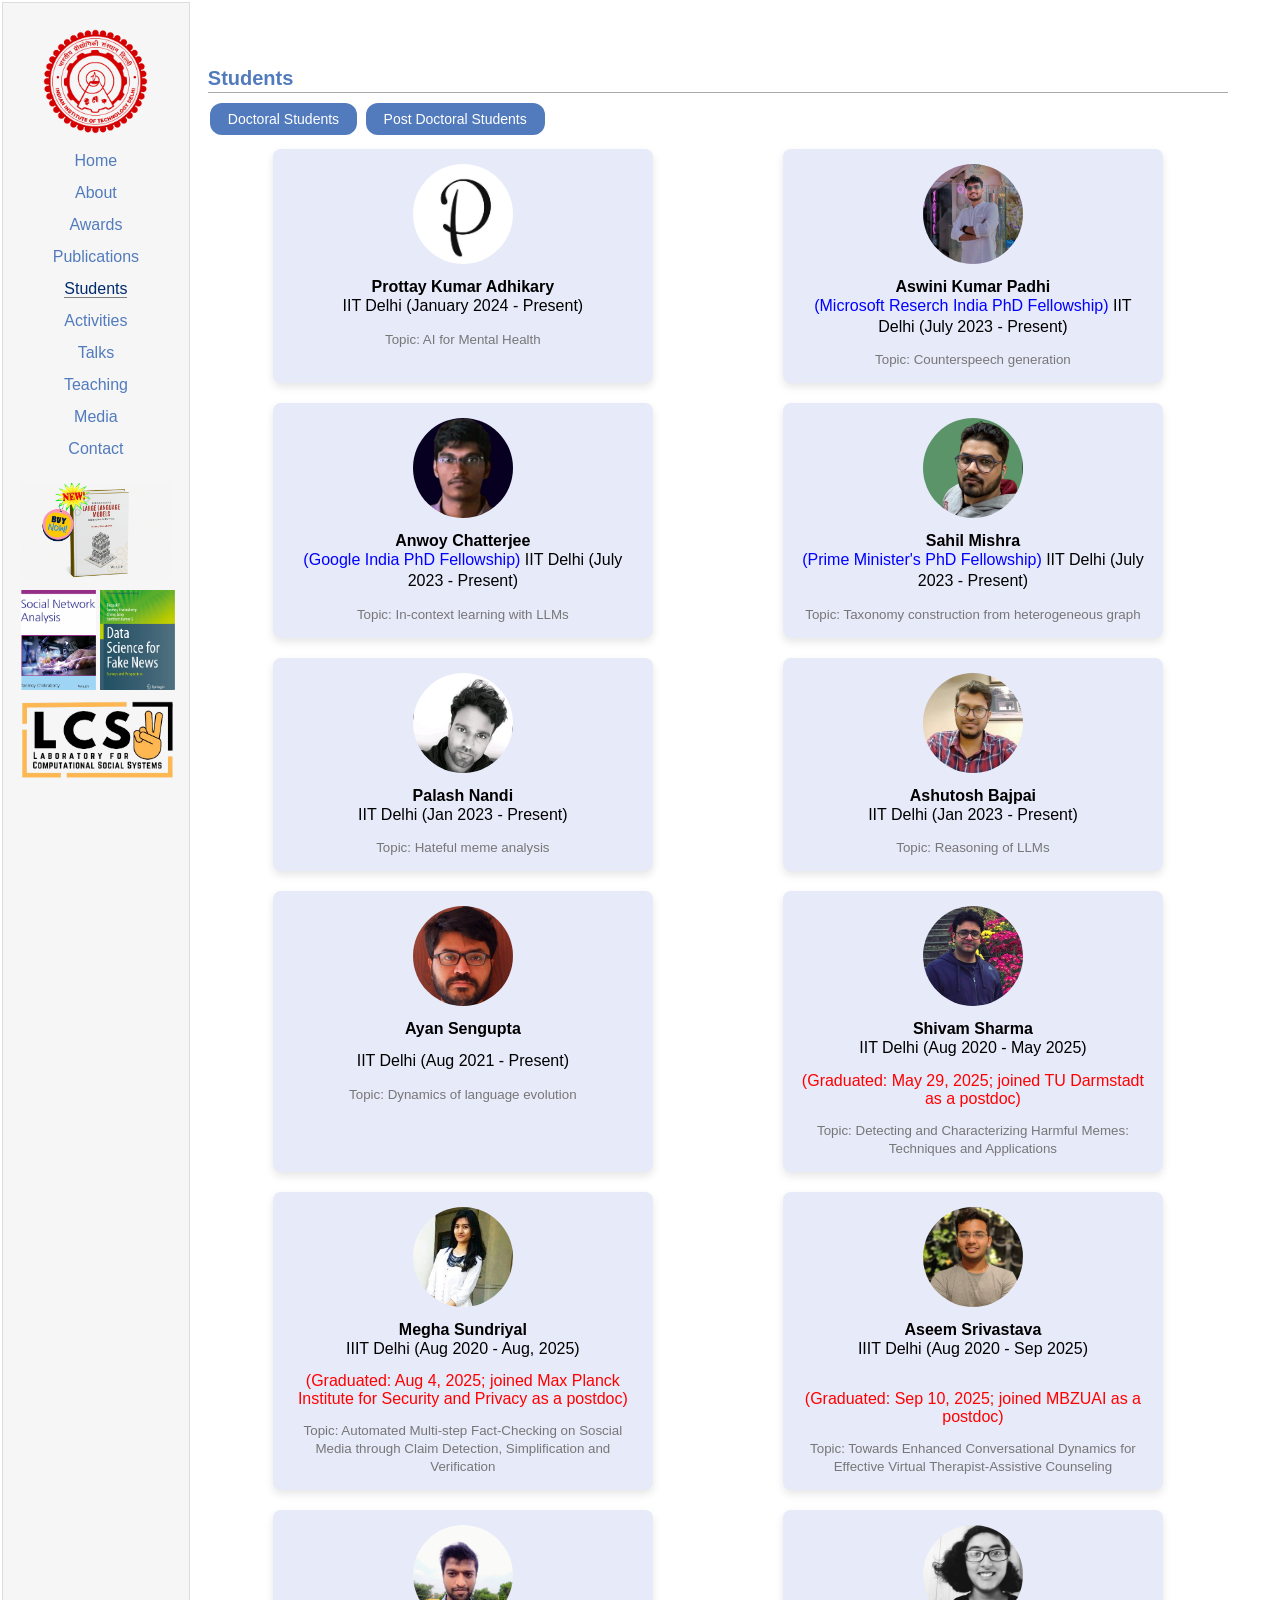
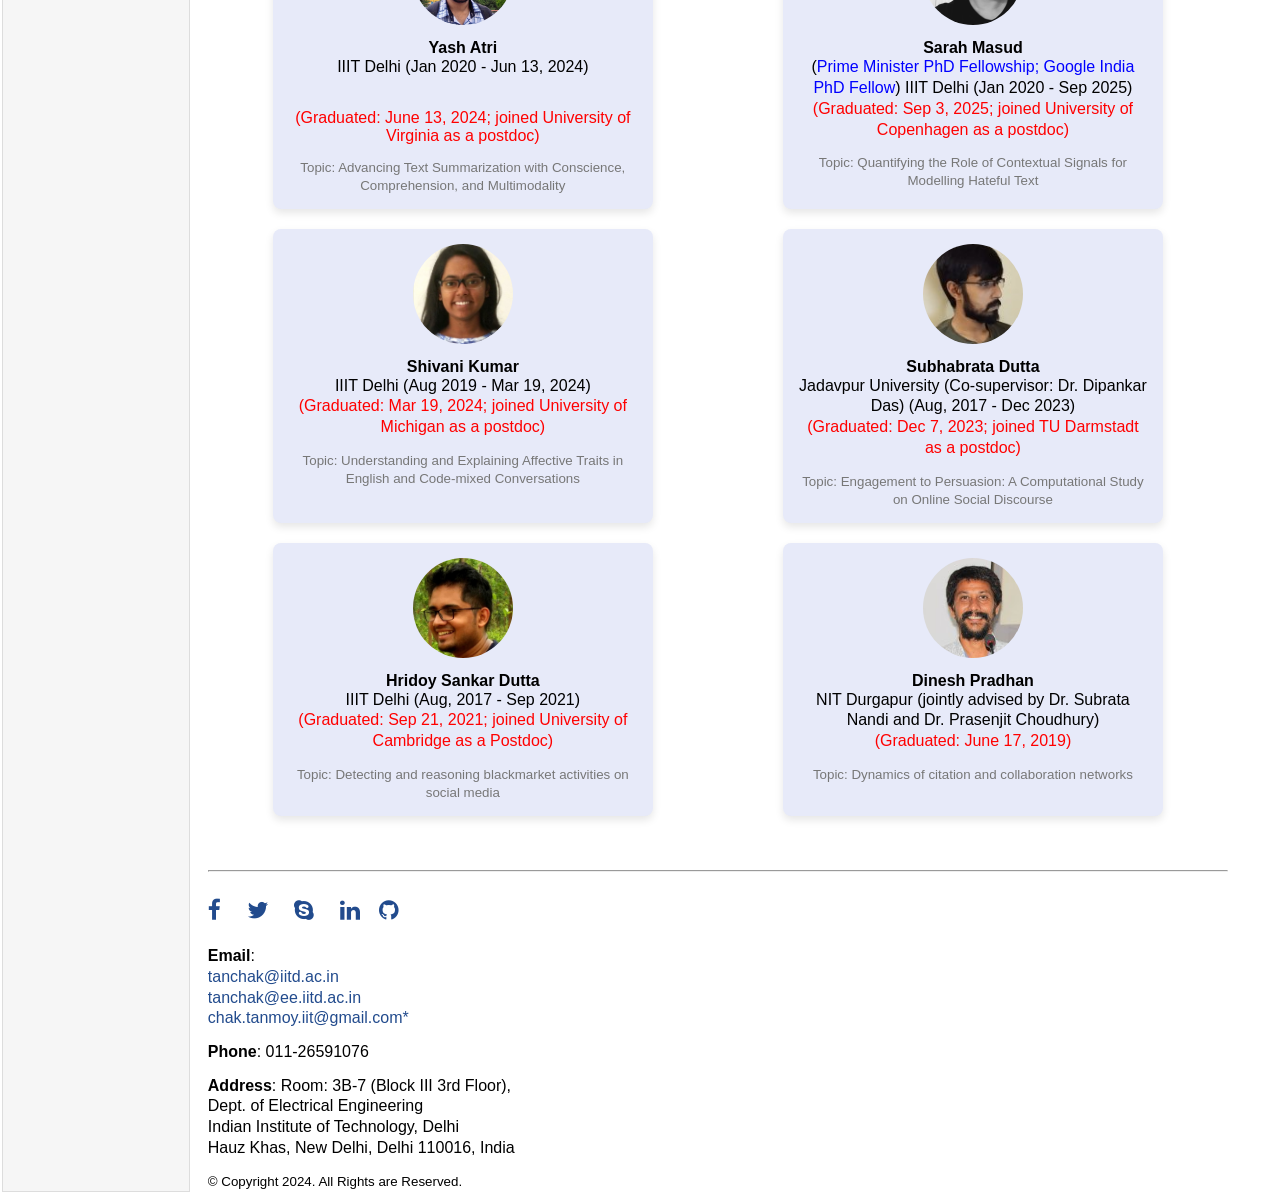
<file: students.html>
<!DOCTYPE html>
<html>

<head>
	<meta http-equiv="Content-Type" content="text/html;charset=utf-8" />
	<link rel="icon" type="image/x-icon" href="images/propic.png">
	<link rel="stylesheet" href="css/style.css" type="text/css" />
	<link rel="stylesheet" href="css/icomoon.css" type="text/css" />
	<style>

	</style>
	<title>Tanmoy Chakraborty | IITD</title>
</head>

<body>
	<table summary="Table for page layout." id="tlayout">
		<tr valign="top">
			<td id="layout-menu" style="text-align: center;">
				<br><a href="https://home.iitd.ac.in"><img src="images/IITD.png" width="70%"></a><br>
				<div class="menu-item">
					<a href="index.html"">Home</a>
				</div>
				<a href=" index.html#about">About</a>
				</div><br>
				<a href="awards.html">Awards</a></div><br>
				<a href="pubs.html">Publications</a></div><br>
				<a href="#" class="current">Students</a></div><br>
				<a href="activities.html">Activities</a></div><br>
				<a href="talk.html">Talks</a></div><br>
				<a href="teaching.html">Teaching</a></div><br>
				<a href="coverage.html">Media</a></div><br>
				<a href="#contact">Contact</a></div>
                <br><br><a href="https://tanmoychak.com/llmbook"><img src="images/llm.gif" width="100%"></a>
				<br><a href="https://social-network-analysis.in/"><img src="images/SNA.png" width="50%"></a>
				<a href="https://www.springer.com/gp/book/9783030626952"><img src="images/fake.png" width="50%"></a>
				<br><a href="https://www.lcs2.in/"><img src="images/logo.png" width="102%"></a>
			</td>


			<td id="layout-content">
				<br><br>
				<h2>Students</h2>
				<button class="button" id="myButton" onclick="showTab('doc')">Doctoral Students</button>
				<button class="button" onclick="showTab('postdoc')">Post Doctoral Students</button>

				<div id="doc" class="tab-content">
					<div class="card-container">
						<div class="card">
							<img src="images/people/pro.jpeg"><br>
							<b>Prottay Kumar Adhikary</b>
							<p>IIT Delhi (January 2024 - Present)</p>
							<small>Topic: AI for Mental Health</small>
						</div>
						<div class="card">
							<img src="images/people/aswini_kumar_padhi.jpeg"><br>
							<b></a>Aswini Kumar Padhi</b>
							<p><span style="color: blue;">(Microsoft Reserch India PhD Fellowship)</span> IIT Delhi (July 2023 - Present)</p>
							<small>Topic: Counterspeech generation</small>
						</div>
						<div class="card">
							<img src="images/people/anwoy_chatterjee.jpeg"><br>
							<b>Anwoy Chatterjee</b>
							<p><span style="color: blue;">(Google India PhD Fellowship)</span> IIT Delhi (July 2023 - Present)</p>
							<small>Topic: In-context learning with LLMs</small>
						</div>
						<div class="card">
							<img src="images/people/sahil_mishra.png"><br>
							<b>Sahil Mishra</b>
							<p><span style="color: blue;">(Prime Minister's PhD Fellowship)</span> IIT Delhi (July 2023 - Present)</p>
							<small>Topic: Taxonomy construction from heterogeneous graph</small>
						</div>
						<div class="card">
							<img src="images/people/palash.jpeg"><br>
							<b>Palash Nandi</b>
							<p>IIT Delhi (Jan 2023 - Present)</p>
							<small>Topic: Hateful meme analysis</small>
						</div>
						<div class="card">
							<img src="images/people/ashutosh_bajpai.jpeg"><br>
							<b>Ashutosh Bajpai</b>
							<p>IIT Delhi (Jan 2023 - Present)</p>
							<small>Topic: Reasoning of LLMs</small>
						</div>
						<div class="card">
							<img src="images/people/ayan.jpg"><br>
							<b>Ayan Sengupta</b>
							<p><span style="color: blue;"></span> 
							<p>IIT Delhi (Aug 2021 - Present)</p>
							<small>Topic: Dynamics of language evolution</small>
						</div>
						<div class="card">
							<img src="images/people/shivam.jfif"><br>
							<b>Shivam Sharma</b>
							<p>IIT Delhi (Aug 2020 - May 2025)<br></p><span style="color: red;">(Graduated:
									May 29, 2025; joined TU Darmstadt as a postdoc)</span>
							</p>
							<small>Topic: Detecting and Characterizing Harmful Memes: Techniques and Applications</small>
						</div>
						<div class="card">
							<img src="images/people/megha.jpg"><br>
							<b>Megha Sundriyal</b>
							<p>IIIT Delhi (Aug 2020 - Aug, 2025)<br></p><span style="color: red;">(Graduated:
									Aug 4, 2025; joined Max Planck Institute for Security and Privacy as a postdoc)</span>
							</p>
							<small>Topic: Automated Multi-step Fact-Checking on Soscial Media through Claim Detection, Simplification and Verification</small>
						</div>
						<div class="card">
							<img src="images/people/aseem.jfif"><br>
							<b>Aseem Srivastava</b>
							<p>IIIT Delhi (Aug 2020 - Sep 2025)</p><span style="color: red;"> <br>(Graduated:
									Sep 10, 2025; joined MBZUAI as a postdoc)</span>
							</p>
							<small>Topic: Towards Enhanced Conversational Dynamics for Effective Virtual Therapist-Assistive Counseling</small>
						</div>
						<div class="card">
							<img src="images/people/yash.jpg"><br>
							<b>Yash Atri</b>
							<p>IIIT Delhi (Jan 2020 - Jun 13, 2024)</p><span style="color: red;"> <br>(Graduated:
									June 13, 2024; joined University of Virginia as a postdoc)</span>
							</p>
							<small>Topic: Advancing Text Summarization with Conscience, Comprehension, and Multimodality</small>
						</div>
						<div class="card"> 
							<img src="images/people/sarah.jpg"><br>
							<b>Sarah Masud</b>
							<p>(<span style="color: blue;">Prime Minister PhD Fellowship; Google India PhD Fellow</span>) IIIT Delhi (Jan 2020 - Sep 2025)<span style="color: red;"> <br>(Graduated:
									Sep 3, 2025; joined University of Copenhagen as a postdoc)</span></p>
							<small>Topic: Quantifying the Role of Contextual Signals for Modelling Hateful Text</small>
						</div>


						<div class="card">
							<img src="images/people/shivani.jpg"><br>
							<b>Shivani Kumar</b>
							<p>IIIT Delhi (Aug 2019 - Mar 19, 2024)<span style="color: red;"> <br>(Graduated:
									Mar 19, 2024; joined University of Michigan as a postdoc)</span>
							</p>
							<small>Topic: Understanding and Explaining Affective Traits in English and Code-mixed Conversations</small>
						</div>
						
						<div class="card">
							<img src="images/people/subhabrata_dutta.jpeg"><br>
							<b>Subhabrata Dutta</b>
							<p>Jadavpur University (Co-supervisor: Dr. Dipankar Das) (Aug, 2017 - Dec 2023)
								<span style="color: red;"> <br>(Graduated:
									Dec 7, 2023; joined TU Darmstadt as a postdoc)</span>
							</p>
							<small>Topic: Engagement to Persuasion: A Computational Study on Online Social
								Discourse</small>
						</div>
						<div class="card">
							<img src="images/people/hriday.jpeg"><br>
							<b>Hridoy Sankar Dutta</b>
							<p>IIIT Delhi (Aug, 2017 - Sep 2021) <span style="color: red;"> <br>(Graduated: Sep 21,
									2021; joined University of
									Cambridge as a Postdoc)</span></p>
							<small>Topic: Detecting and reasoning blackmarket activities on social media</small>
						</div>
						<div class="card">
							<img src="images/people/Dinesh.jpeg"><br>
							<b>Dinesh Pradhan</b>
							<p>NIT Durgapur (jointly advised by Dr. Subrata Nandi and Dr. Prasenjit Choudhury)
								<span style="color: red;"> <br>(Graduated:
									June 17, 2019)</span>
							</p>
							<small>Topic: Dynamics of citation and collaboration networks</small>
						</div>
					</div>
				</div>

				<div id="postdoc" class="tab-content">

					<div class="card-container">
						<div class="card">
							<img src="images/people/michael.jpeg"><br>
							<b>Salam Michael Singh
							</b>
							<p>IIT Delhi (Dec 2023 - Present)</p>
						</div>

						<div class="card">
							<img src="images/people/nitish.jpg"><br>
							<b>Dr. Nitish Prajapati</b>
							<p>Founder and Managing Director, Exponential Learning Centre.</p>
						</div>

						<div class="card">
							<img src="images/people/shaurya.jpg"><br>
							<b>
								Dr. Shaurya Shriyam</b>
							<p>Assistant Professor, Mechanical Engineering, IIT Delhi.</p>
						</div>

						<div class="card">
							<img src="images/people/Partha.jpeg"><br>
							<b>
								Dr. Partha Sarathi Paul</b>
							<p>Associate Professor, School of Computer Engineering, Kalinga Institute of Industrial Technology</p>
						</div>

						<div class="card">
							<img src="images/people/Tanujit.png"><br>
							<b>
								Dr. Tanujit Chakraborty</b>
							<p>Assistant Professor of Mathematics (Statistics & AI) at Sorbonne University and Sorbonne Center for AI</p>
						</div>
					</div>
				</div>
				<br>

				<br>
				<hr>
				<br>
				
				<div id="contact">
					<p style="font-size: 23px"><a href="http://facebook.com/chak.tanmoy"><i
								class="icon-facebook"></i></a> &nbsp;&nbsp;
						<a href="https://twitter.com/Tanmoy_Chak"><i class="icon-twitter"></i></a> &nbsp;&nbsp;
						<a href="skype:tan.chak?call"><i class="icon-skype"></i></a> &nbsp;&nbsp;
						<a href="https://www.linkedin.com/in/tanmoy-chakraborty-89553324/"><i
								class="icon-linkedin"></i></a>&nbsp;&nbsp;
						<a href="https://github.com/LCS2-IIITD"><i
								class="icon-github"></i></a>&nbsp;&nbsp;

					</p>
					<p><b>Email</b>:<br><a href="mailto:tanchak@iitd.ac.in">tanchak@iitd.ac.in</a> <br><a
							href="mailto:tanchak@ee.iitd.ac.in">tanchak@ee.iitd.ac.in</a><br>
						<a href="mailto:chak.tanmoy.iit@gmail.com">chak.tanmoy.iit@gmail.com*</a>
					</p>
					<p><b>Phone</b>: 011-26591076</p>
					<p><b>Address</b>:
						Room: 3B-7 (Block III 3rd Floor), <br>Dept. of Electrical Engineering<br>
						Indian Institute of Technology, Delhi<br>
						Hauz Khas, New Delhi, Delhi 110016, India</p>
					<small>© Copyright 2024. All Rights are Reserved.</small>
				</div>

			</td>
			<td id="buffer">
			</td>
		</tr>
	</table>

	<script>
		function showTab(tabId) {
			hideAllTabs();
			document.getElementById(tabId).classList.add('visible');
		}
		function hideAllTabs() {
			const tabs = document.querySelectorAll('.tab-content');
			tabs.forEach(tab => tab.classList.remove('visible'));
		}
		function showSubTab(subTabId) {
			hideAllTabs();
			document.getElementById(subTabId).classList.add('visible');
		}
		function showYearTab(year) {
			alert(`Show papers for the year ${year}`);
		}
		const button = document.querySelector('#myButton');
		button.addEventListener('click', () => { ddoptinbox.openclose('open') });
		button.click();
	</script>

</body>

</html>
</file>
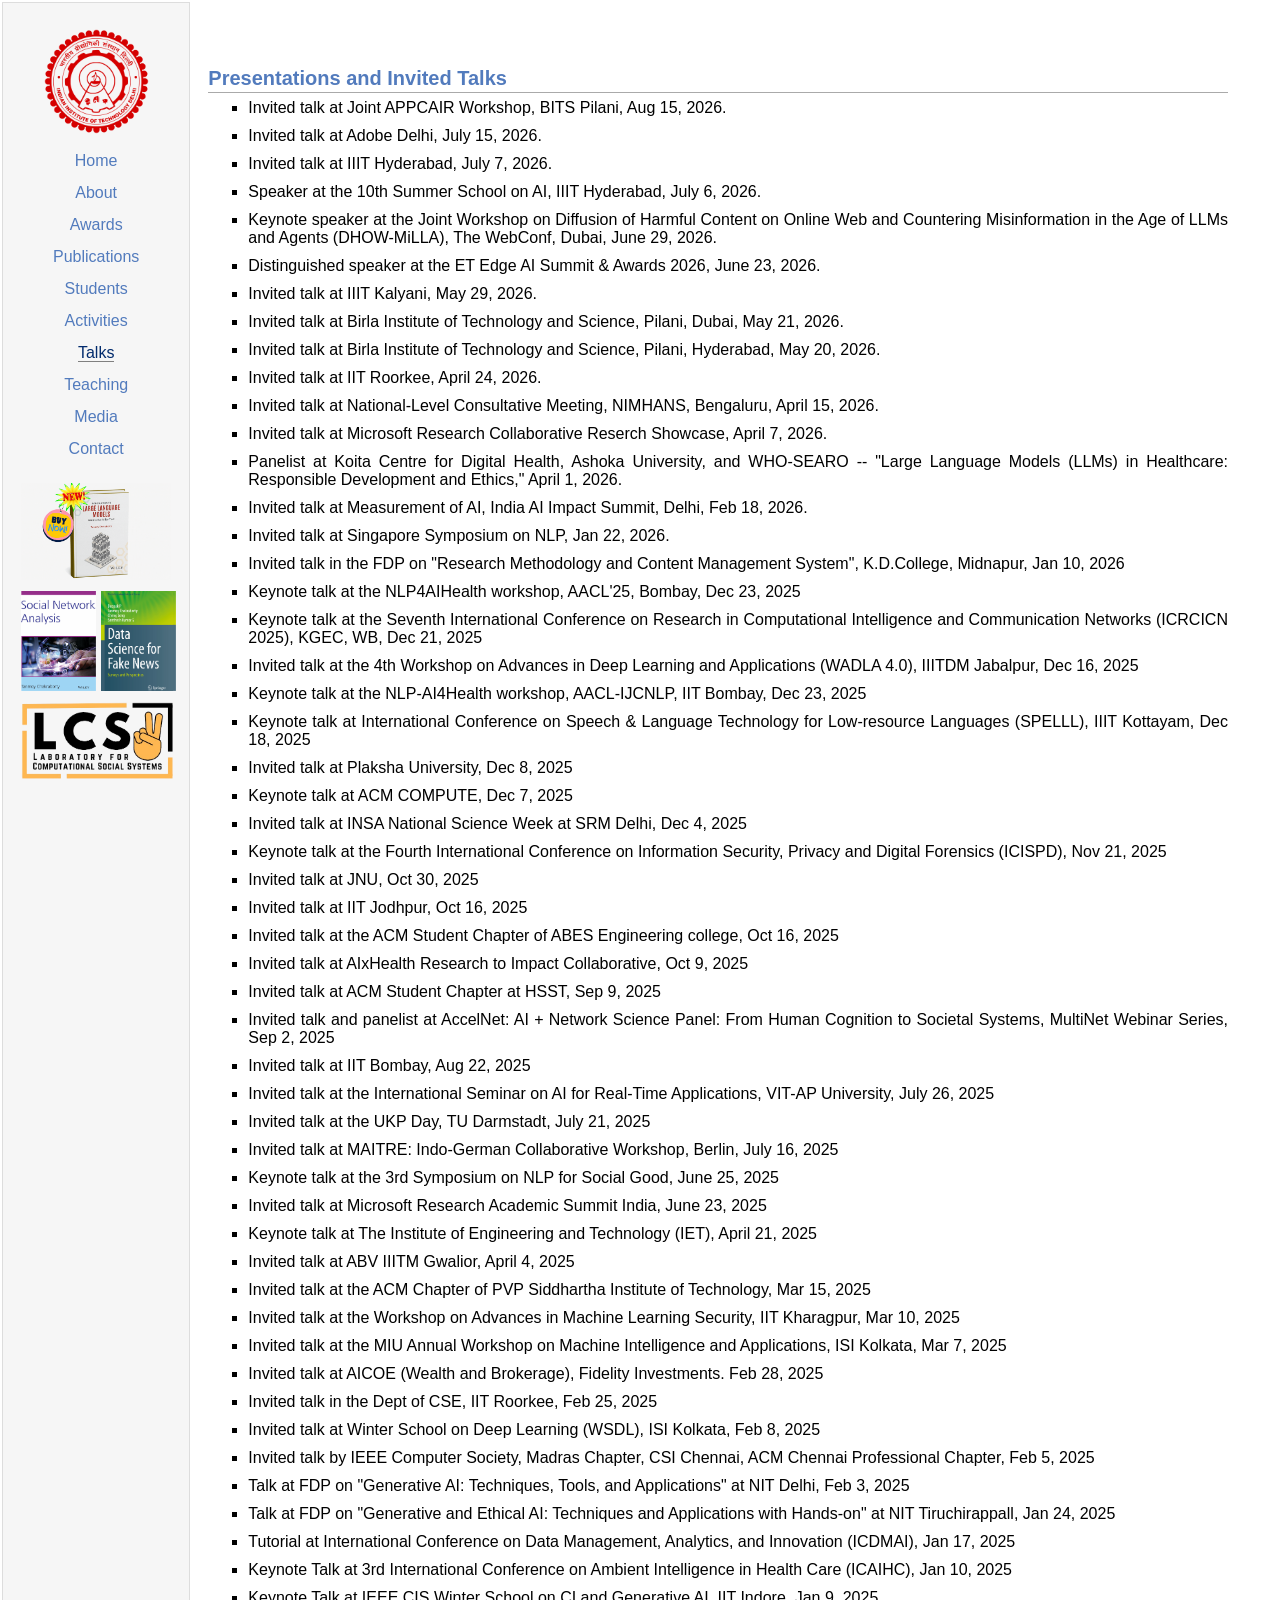
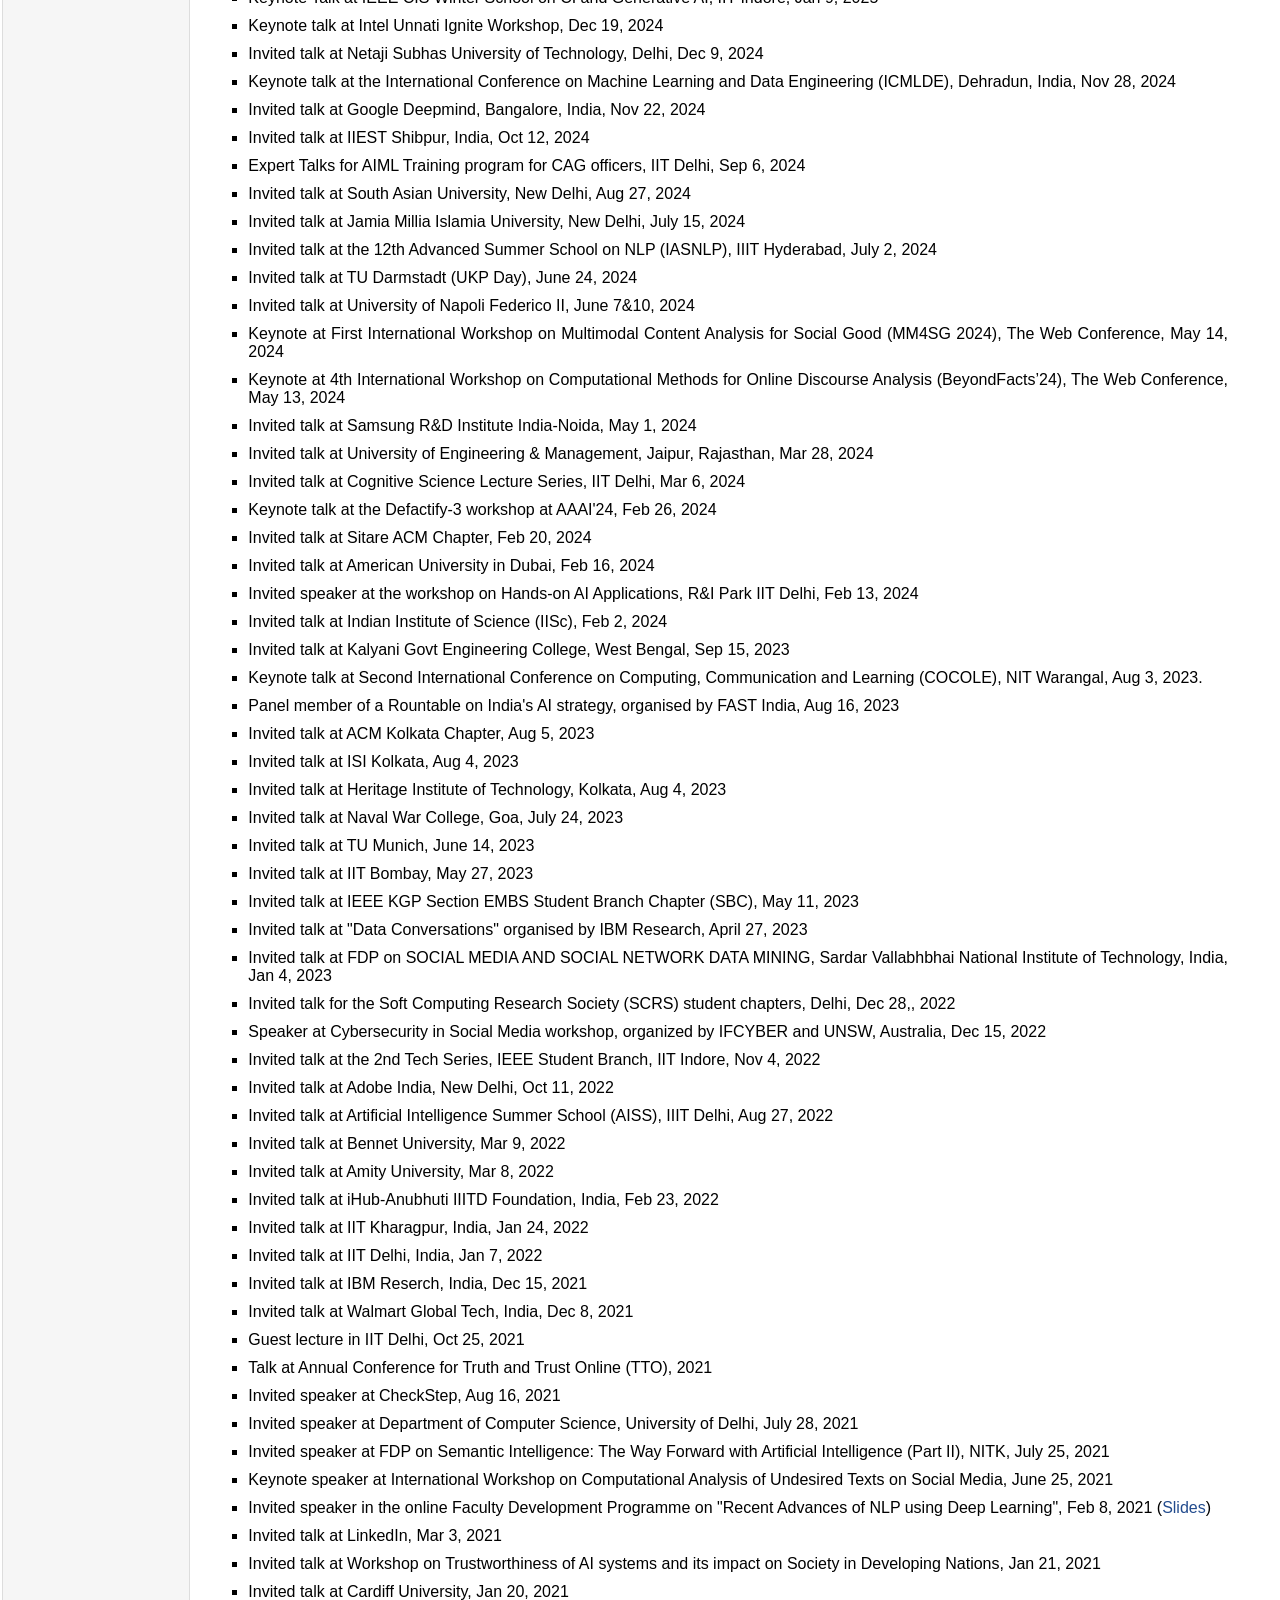
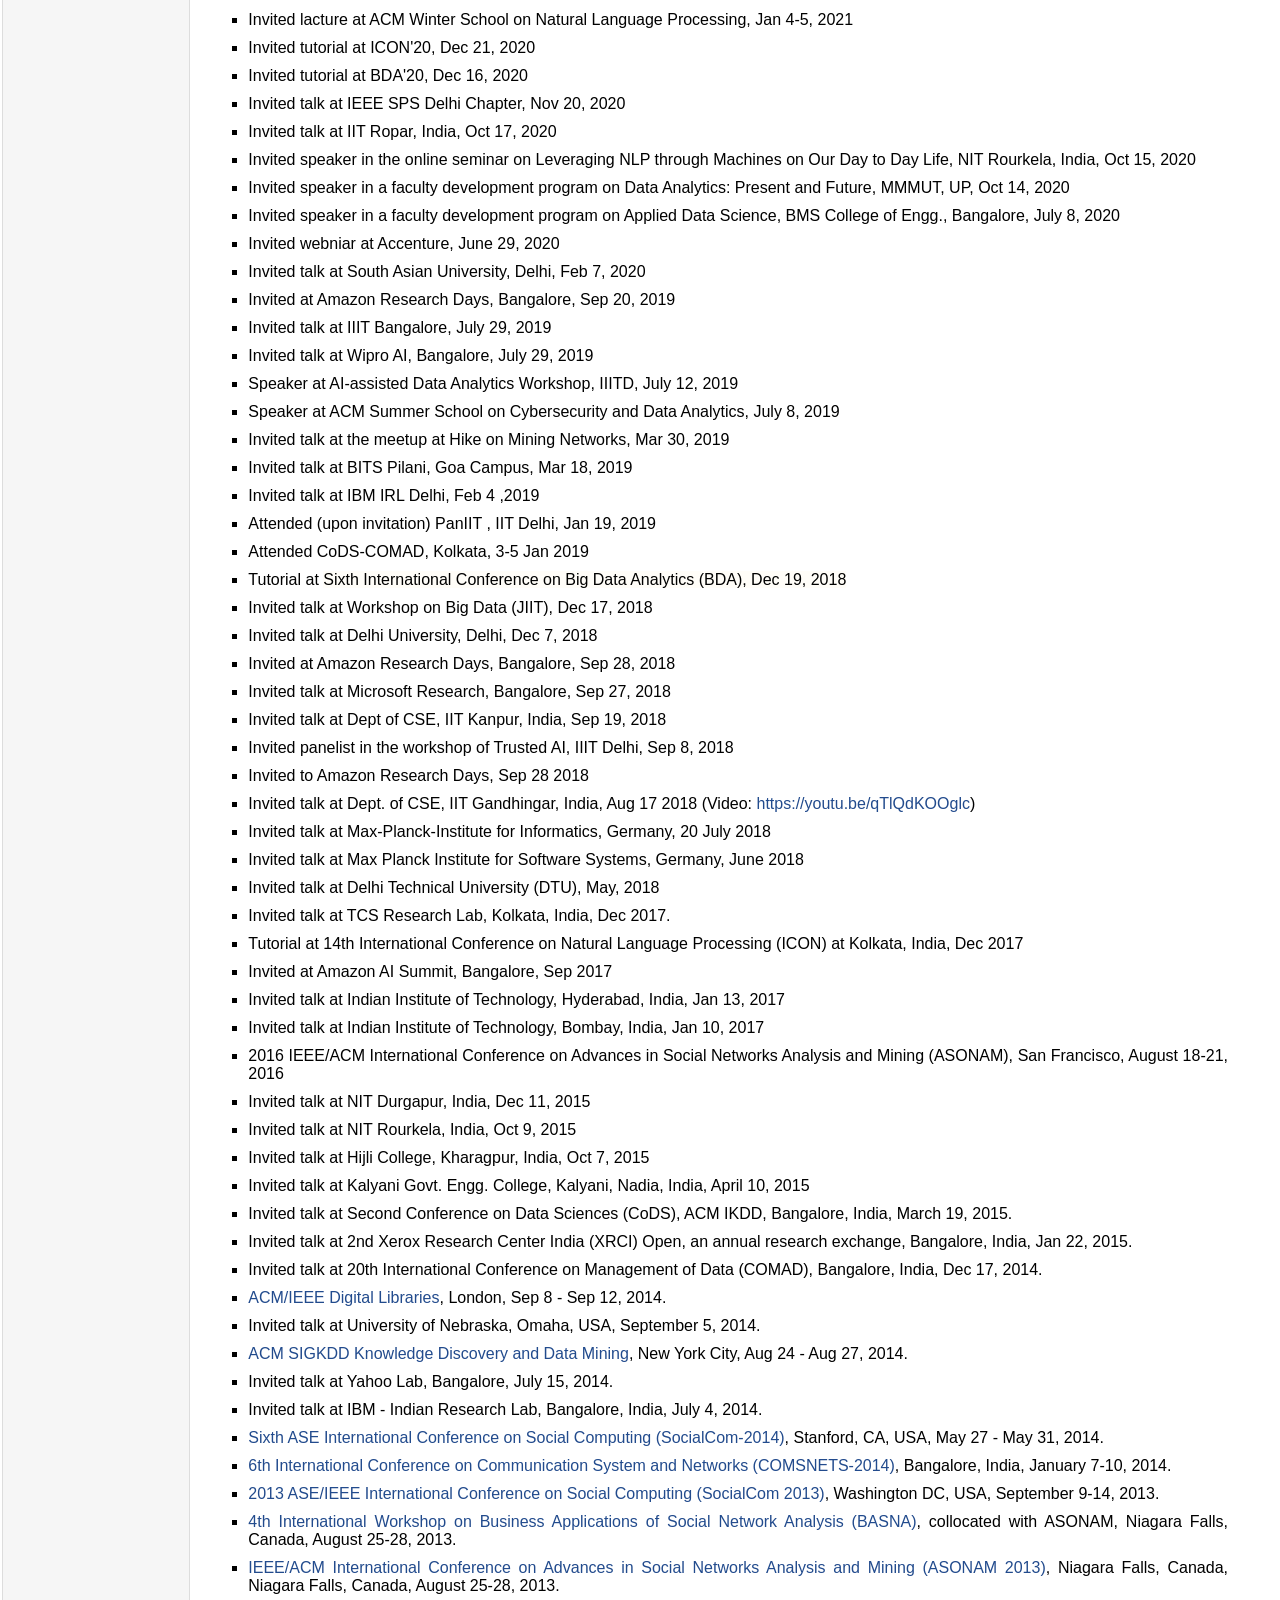
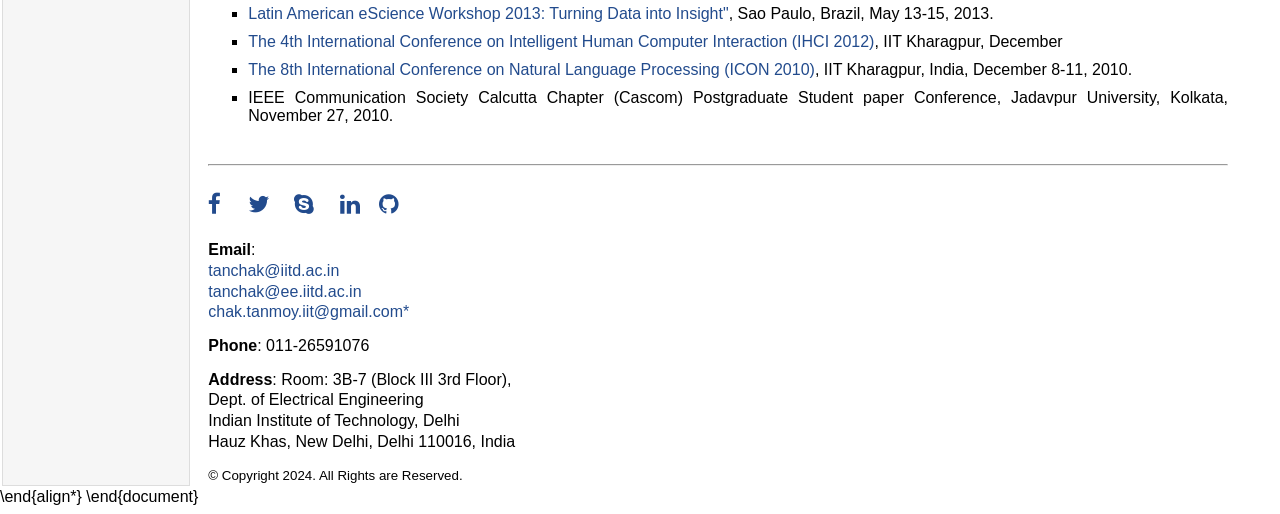
<file: talk.html>
<!DOCTYPE html>
<html>

<head>
	<meta http-equiv="Content-Type" content="text/html;charset=utf-8" />
	<link rel="icon" type="image/x-icon" href="images/propic.png">
	<link rel="stylesheet" href="css/style.css" type="text/css" />
	<link rel="stylesheet" href="css/icomoon.css" type="text/css" />
	<title>Tanmoy Chakraborty | IITD</title>
</head>

<body>
	<table summary="Table for page layout." id="tlayout">
		<tr valign="top">
			<td id="layout-menu" style="text-align: center;">
				<br><a href="https://home.iitd.ac.in"><img src="images/IITD.png" width="70%"></a><br>

				<div class="menu-item">
					<a href="index.html">Home</a>
				</div>
				<a href="index.html#about">About</a></div><br>
				<a href="awards.html">Awards</a></div><br>
				<a href="pubs.html">Publications</a></div><br>
				<a href="students.html">Students</a></div><br>
				<a href="activities.html">Activities</a></div><br>
				<a href="#" class="current">Talks</a></div><br>
				<a href="teaching.html">Teaching</a></div><br>
				<a href="coverage.html">Media</a></div><br>
				<a href="#contact">Contact</a></div>
                <br><br><a href="https://tanmoychak.com/llmbook"><img src="images/llm.gif" width="100%"></a>
				<br><a href="https://social-network-analysis.in/"><img src="images/SNA.png" width="50%"></a>
				<a href="https://www.springer.com/gp/book/9783030626952"><img src="images/fake.png" width="50%"></a>
				<br><a href="https://www.lcs2.in/"><img src="images/logo.png" width="102%"></a>
			</td>

			<td id="layout-content">
				<br><br>
				<h2>Presentations and Invited Talks</h2>
				<ul>
				<li style="margin-bottom: 10px;">  Invited talk at Joint APPCAIR Workshop, BITS Pilani, Aug 15, 2026.</li>
				<li style="margin-bottom: 10px;">  Invited talk at Adobe Delhi, July 15, 2026.</li>
				<li style="margin-bottom: 10px;">  Invited talk at IIIT Hyderabad, July 7, 2026.</li>	
				<li style="margin-bottom: 10px;">  Speaker at the 10th Summer School on AI, IIIT Hyderabad, July 6, 2026.</li>	

				<li style="margin-bottom: 10px;">  Keynote speaker at the Joint Workshop on Diffusion of Harmful Content on Online Web and Countering Misinformation in the Age of LLMs and Agents (DHOW-MiLLA), The WebConf, Dubai, June 29, 2026.</li>
					
				<li style="margin-bottom: 10px;">  Distinguished speaker at the ET Edge AI Summit & Awards 2026, June 23, 2026.</li>	
					
				<li style="margin-bottom: 10px;">  Invited talk at IIIT Kalyani, May 29, 2026.</li>	
					
				<li style="margin-bottom: 10px;">  Invited talk at Birla Institute of Technology and Science, Pilani, Dubai, May 21, 2026.</li>	

				<li style="margin-bottom: 10px;">  Invited talk at Birla Institute of Technology and Science, Pilani, Hyderabad, May 20, 2026.</li>

				<li style="margin-bottom: 10px;"> Invited talk at IIT Roorkee, April 24, 2026.</li>
				
				<li style="margin-bottom: 10px;"> Invited talk at National-Level Consultative Meeting, NIMHANS, Bengaluru, April 15, 2026.</li>
					
				<li style="margin-bottom: 10px;"> Invited talk at Microsoft Research Collaborative Reserch Showcase, April 7, 2026.</li>
					
				<li style="margin-bottom: 10px;"> Panelist at Koita Centre for Digital Health, Ashoka University, and WHO-SEARO -- "Large Language Models (LLMs) in Healthcare: Responsible Development and Ethics," April 1, 2026.</li>
					

				<li style="margin-bottom: 10px;"> Invited talk at Measurement of AI, India AI Impact Summit, Delhi, Feb 18, 2026.</li>
					

				<li style="margin-bottom: 10px;"> Invited talk at Singapore Symposium on NLP, Jan 22, 2026.</li>
					
				<li style="margin-bottom: 10px;"> Invited talk in the FDP on "Research Methodology and Content Management System", K.D.College, Midnapur, Jan 10, 2026</li>

				<li style="margin-bottom: 10px;"> Keynote talk at the NLP4AIHealth workshop, AACL'25, Bombay, Dec 23, 2025</li>
	
				<li style="margin-bottom: 10px;"> Keynote talk at the Seventh International Conference on Research in Computational Intelligence and Communication Networks (ICRCICN 2025), KGEC, WB, Dec 21, 2025</li>

				<li style="margin-bottom: 10px;"> Invited talk at the 4th Workshop on Advances in Deep Learning and Applications (WADLA 4.0), IIITDM Jabalpur, Dec 16, 2025</li>
				<li style="margin-bottom: 10px;"> Keynote talk at the NLP-AI4Health workshop, AACL-IJCNLP, IIT Bombay, Dec 23, 2025</li>			
				<li style="margin-bottom: 10px;"> Keynote talk at International Conference on Speech & Language Technology for Low-resource Languages (SPELLL), IIIT Kottayam, Dec 18, 2025</li>		
				<li style="margin-bottom: 10px;"> Invited talk at Plaksha University, Dec 8, 2025</li>			
				<li style="margin-bottom: 10px;"> Keynote talk at ACM COMPUTE, Dec 7, 2025</li>		
				<li style="margin-bottom: 10px;"> Invited talk at INSA National Science Week at SRM Delhi, Dec 4, 2025</li>		
				<li style="margin-bottom: 10px;"> Keynote talk at the Fourth International Conference on Information Security, Privacy and Digital Forensics (ICISPD), Nov 21, 2025</li>	
				<li style="margin-bottom: 10px;"> Invited talk at JNU, Oct 30, 2025</li>
				<li style="margin-bottom: 10px;"> Invited talk at IIT Jodhpur, Oct 16, 2025</li>
				<li style="margin-bottom: 10px;"> Invited talk at the ACM Student Chapter of ABES Engineering college, Oct 16, 2025</li>
				<li style="margin-bottom: 10px;"> Invited talk at AIxHealth Research to Impact Collaborative, Oct 9, 2025</li>
				<li style="margin-bottom: 10px;"> Invited talk at ACM Student Chapter at HSST, Sep 9, 2025</li>
				<li style="margin-bottom: 10px;"> Invited talk and panelist at AccelNet: AI + Network Science Panel: From Human Cognition to Societal Systems, MultiNet Webinar Series, Sep 2, 2025</li>
				<li style="margin-bottom: 10px;"> Invited talk at IIT Bombay, Aug 22, 2025</li>
                <li style="margin-bottom: 10px;"> Invited talk at the International Seminar on AI for Real-Time Applications, VIT-AP University, July 26, 2025</li>
				<li style="margin-bottom: 10px;"> Invited talk at the UKP Day, TU Darmstadt, July 21, 2025</li>
				<li style="margin-bottom: 10px;"> Invited talk at MAITRE: Indo-German Collaborative Workshop, Berlin, July 16, 2025</li>
				<li style="margin-bottom: 10px;"> Keynote talk at the 3rd Symposium on NLP for Social Good, June 25, 2025</li>
				<li style="margin-bottom: 10px;"> Invited talk at Microsoft Research Academic Summit India, June 23, 2025</li>
				<li style="margin-bottom: 10px;"> Keynote talk at The Institute of Engineering and Technology (IET), April 21, 2025</li>
				<li style="margin-bottom: 10px;"> Invited talk at ABV IIITM Gwalior, April 4, 2025</li>
				<li style="margin-bottom: 10px;"> Invited talk at the ACM Chapter of PVP Siddhartha Institute of Technology, Mar 15, 2025</li>
				<li style="margin-bottom: 10px;"> Invited talk at the Workshop on Advances in Machine Learning Security, IIT Kharagpur, Mar 10, 2025</li>
				<li style="margin-bottom: 10px;"> Invited talk at the MIU Annual Workshop on Machine Intelligence and Applications, ISI Kolkata, Mar 7, 2025</li>
				<li style="margin-bottom: 10px;"> Invited talk at AICOE (Wealth and Brokerage), Fidelity Investments. Feb 28, 2025</li>
				<li style="margin-bottom: 10px;"> Invited talk in the Dept of CSE, IIT Roorkee, Feb 25, 2025</li>
				<li style="margin-bottom: 10px;"> Invited talk at Winter School on Deep Learning (WSDL), ISI Kolkata, Feb 8, 2025</li>
				<li style="margin-bottom: 10px;"> Invited talk by IEEE Computer Society, Madras Chapter, CSI Chennai, ACM Chennai Professional Chapter, Feb 5, 2025</li>
				<li style="margin-bottom: 10px;"> Talk at FDP on "Generative AI: Techniques, Tools, and Applications" at NIT Delhi, Feb 3, 2025</li>
				<li style="margin-bottom: 10px;"> Talk at FDP on "Generative and Ethical AI: Techniques and Applications with Hands-on" at NIT Tiruchirappall, Jan 24, 2025</li>
				<li style="margin-bottom: 10px;">Tutorial at International Conference on Data Management, Analytics, and Innovation (ICDMAI), Jan 17, 2025</li>
				<li style="margin-bottom: 10px;">Keynote Talk at 3rd International Conference on Ambient Intelligence in Health Care (ICAIHC), Jan 10, 2025</li>
				<li style="margin-bottom: 10px;">Keynote Talk at IEEE CIS Winter School on CI and Generative AI, IIT Indore, Jan 9, 2025</li>
				<li style="margin-bottom: 10px;">Keynote talk at Intel Unnati Ignite Workshop, Dec 19, 2024</li>
				<li style="margin-bottom: 10px;">Invited talk at Netaji Subhas University of Technology, Delhi, Dec 9, 2024</li>
				<li style="margin-bottom: 10px;"> Keynote talk at the International Conference on Machine Learning and Data Engineering (ICMLDE), Dehradun, India, Nov 28, 2024</li>
				<li style="margin-bottom: 10px;">Invited talk at  Google Deepmind, Bangalore, India, Nov 22, 2024</li>
				<li style="margin-bottom: 10px;">Invited talk at  IIEST Shibpur, India, Oct 12, 2024</li>
				<li style="margin-bottom: 10px;">Expert Talks for AIML Training program for CAG officers, IIT Delhi, Sep 6, 2024</li>
				<li style="margin-bottom: 10px;"> Invited talk at South Asian University, New Delhi, Aug 27, 2024</li>
				<li style="margin-bottom: 10px;"> Invited talk at Jamia Millia Islamia University, New Delhi, July 15, 2024</li>
				<li style="margin-bottom: 10px;"> Invited talk at the 12th Advanced Summer School on NLP (IASNLP), IIIT Hyderabad, July 2, 2024</li>
				<li style="margin-bottom: 10px;"> Invited talk at TU Darmstadt (UKP Day), June 24, 2024</li>
				<li style="margin-bottom: 10px;"> Invited talk at University of Napoli Federico II, June 7&10, 2024</li>
				<li style="margin-bottom: 10px;"> Keynote at First International Workshop on Multimodal Content Analysis for Social Good
(MM4SG 2024), The Web Conference, May 14, 2024</li>
				<li style="margin-bottom: 10px;"> Keynote at 4th International Workshop on Computational Methods for Online Discourse Analysis (BeyondFacts’24), The Web Conference, May 13, 2024</li>
				<li style="margin-bottom: 10px;"> Invited talk at Samsung R&D Institute India-Noida, May 1, 2024</li>
				<li style="margin-bottom: 10px;"> Invited talk at University of Engineering & Management, Jaipur, Rajasthan, Mar 28, 2024</li>
				<li style="margin-bottom: 10px;"> Invited talk at Cognitive Science Lecture Series, IIT Delhi, Mar 6, 2024</li>
				<li style="margin-bottom: 10px;"> Keynote talk at the Defactify-3 workshop at AAAI'24, Feb 26, 2024</li>
				<li style="margin-bottom: 10px;"> Invited talk at Sitare ACM Chapter, Feb 20, 2024</li>
					<li style="margin-bottom: 10px;"> Invited talk at American University in Dubai, Feb 16, 2024</li>
					<li style="margin-bottom: 10px;"> Invited speaker at the workshop on Hands-on AI Applications, R&I
						Park IIT Delhi, Feb 13, 2024</li>
					<li style="margin-bottom: 10px;"> Invited talk at Indian Institute of Science (IISc), Feb 2, 2024</li>
					<li style="margin-bottom: 10px;"> Invited talk at Kalyani Govt Engineering College, West Bengal, Sep
						15, 2023</li>
					<li style="margin-bottom: 10px;"> Keynote talk at Second International Conference on Computing,
						Communication and Learning
						(COCOLE), NIT Warangal, Aug 3, 2023.</li>
					<li style="margin-bottom: 10px;"> Panel member of a Rountable on India's AI strategy, organised by
						FAST India, Aug 16, 2023
					</li>
					<li style="margin-bottom: 10px;"> Invited talk at ACM Kolkata Chapter, Aug 5, 2023 </li>
					<li style="margin-bottom: 10px;"> Invited talk at ISI Kolkata, Aug 4, 2023 </li>
					<li style="margin-bottom: 10px;"> Invited talk at Heritage Institute of Technology, Kolkata, Aug 4,
						2023 </li>
					<li style="margin-bottom: 10px;"> Invited talk at Naval War College, Goa, July 24, 2023 </li>
					<li style="margin-bottom: 10px;"> Invited talk at TU Munich, June 14, 2023 </li>
					<li style="margin-bottom: 10px;"> Invited talk at IIT Bombay, May 27, 2023 </li>
					<li style="margin-bottom: 10px;"> Invited talk at IEEE KGP Section EMBS Student Branch Chapter (SBC),
						May 11, 2023 </li>
					<li style="margin-bottom: 10px;"> Invited talk at "Data Conversations" organised by IBM Research,
						April 27, 2023 </li>
					<li style="margin-bottom: 10px;"> Invited talk at FDP on SOCIAL MEDIA AND SOCIAL NETWORK DATA MINING,
						Sardar Vallabhbhai
						National Institute of Technology, India, Jan 4, 2023 </li>
					<li style="margin-bottom: 10px;"> Invited talk for the Soft Computing Research Society (SCRS) student
						chapters, Delhi, Dec
						28,, 2022 </li>
					<li style="margin-bottom: 10px;"> Speaker at Cybersecurity in Social Media workshop, organized by
						IFCYBER and UNSW,
						Australia, Dec 15, 2022 </li>
					<li style="margin-bottom: 10px;"> Invited talk at the 2nd Tech Series, IEEE Student Branch, IIT
						Indore, Nov 4, 2022 </li>
					<li style="margin-bottom: 10px;"> Invited talk at Adobe India, New Delhi, Oct 11, 2022 </li>
					<li style="margin-bottom: 10px;"> Invited talk at Artificial Intelligence Summer School (AISS), IIIT
						Delhi, Aug 27, 2022
					</li>
					<li style="margin-bottom: 10px;"> Invited talk at Bennet University, Mar 9, 2022 </li>
					<li style="margin-bottom: 10px;"> Invited talk at Amity University, Mar 8, 2022 </li>
					<li style="margin-bottom: 10px;"> Invited talk at iHub-Anubhuti IIITD Foundation, India, Feb 23, 2022
					</li>
					<li style="margin-bottom: 10px;"> Invited talk at IIT Kharagpur, India, Jan 24, 2022 </li>
					<li style="margin-bottom: 10px;"> Invited talk at IIT Delhi, India, Jan 7, 2022 </li>
					<li style="margin-bottom: 10px;"> Invited talk at IBM Reserch, India, Dec 15, 2021 </li>
					<li style="margin-bottom: 10px;"> Invited talk at Walmart Global Tech, India, Dec 8, 2021 </li>
					<li style="margin-bottom: 10px;"> Guest lecture in IIT Delhi, Oct 25, 2021 </li>
					<li style="margin-bottom: 10px;"> Talk at Annual Conference for Truth and Trust Online (TTO), 2021
					</li>
					<li style="margin-bottom: 10px;"> Invited speaker at CheckStep, Aug 16, 2021</li>
					<li style="margin-bottom: 10px;"> Invited speaker at Department of Computer Science, University of
						Delhi, July 28, 2021 </li>
					<li style="margin-bottom: 10px;"> Invited speaker at FDP on Semantic Intelligence: The Way Forward
						with Artificial
						Intelligence (Part II), NITK, July 25, 2021 </li>
					<li style="margin-bottom: 10px;"> Keynote speaker at International Workshop on Computational Analysis
						of Undesired Texts on
						Social Media, June 25, 2021 </li>
					<li style="margin-bottom: 10px;"> Invited speaker in the online Faculty Development Programme on
						"Recent Advances of NLP
						using Deep Learning", Feb 8, 2021 (<a href="Pubs/FDP-Tanmoy.pdf">Slides</a>)</li>
					<li style="margin-bottom: 10px;"> Invited talk at LinkedIn, Mar 3, 2021 </li>
					<li style="margin-bottom: 10px;"> Invited talk at Workshop on Trustworthiness of AI systems and its
						impact on Society in
						Developing Nations, Jan 21, 2021</li>
					<li style="margin-bottom: 10px;"> Invited talk at Cardiff University, Jan 20, 2021</li>
					<li style="margin-bottom: 10px;"> Invited lacture at ACM Winter School on Natural Language
						Processing, Jan 4-5, 2021</li>
					<li style="margin-bottom: 10px;"> Invited tutorial at ICON'20, Dec 21, 2020</li>
					<li style="margin-bottom: 10px;"> Invited tutorial at BDA'20, Dec 16, 2020</li>
					<li style="margin-bottom: 10px;"> Invited talk at IEEE SPS Delhi Chapter, Nov 20, 2020</li>
					<li style="margin-bottom: 10px;"> Invited talk at IIT Ropar, India, Oct 17, 2020</li>
					<li style="margin-bottom: 10px;"> Invited speaker in the online seminar on Leveraging NLP through
						Machines on Our Day to Day
						Life, NIT Rourkela, India, Oct 15, 2020</li>
					<li style="margin-bottom: 10px;"> Invited speaker in a faculty development program on Data Analytics:
						Present and Future,
						MMMUT, UP, Oct 14, 2020</li>
					<li style="margin-bottom: 10px;"> Invited speaker in a faculty development program on Applied Data
						Science, BMS College of
						Engg., Bangalore, July 8, 2020</li>
					<li style="margin-bottom: 10px;"> Invited webniar at Accenture, June 29, 2020 </li>
					<li style="margin-bottom: 10px;"> Invited talk at South Asian University, Delhi, Feb 7, 2020</li>
					<li style="margin-bottom: 10px;">Invited at Amazon Research Days, Bangalore, Sep 20, 2019</li>
					<li style="margin-bottom: 10px;"> Invited talk at IIIT Bangalore, July 29, 2019</li>
					<li style="margin-bottom: 10px;"> Invited talk at Wipro AI, Bangalore, July 29, 2019</li>
					<li style="margin-bottom: 10px;"> Speaker at AI-assisted Data Analytics Workshop, IIITD, July 12,
						2019</li>
					<li style="margin-bottom: 10px;"> Speaker at ACM Summer School on Cybersecurity and Data Analytics,
						July 8, 2019</li>
					<li style="margin-bottom: 10px;">Invited talk at the meetup at Hike on Mining Networks, Mar 30, 2019
					</li>
					<li style="margin-bottom: 10px;">Invited talk at BITS Pilani, Goa Campus, Mar 18, 2019</li>
					<li style="margin-bottom: 10px;">Invited talk at IBM IRL Delhi, Feb 4 ,2019</li>
					<li style="margin-bottom: 10px;">Attended (upon invitation) PanIIT , IIT Delhi, Jan 19, 2019</li>
					<li style="margin-bottom: 10px;">Attended CoDS-COMAD, Kolkata, 3-5 Jan 2019</li>
					<li style="margin-bottom: 10px;">Tutorial at <span
							style="text-align:justify;background-color:rgb(255,253,248)">Sixth
							International Conference on Big Data Analytics</span><span
							style="text-align:justify;background-color:rgb(255,253,248)"> (BDA), Dec 19, 2018</li>
					<li style="margin-bottom: 10px;">Invited talk at Workshop on Big Data (JIIT), Dec 17, 2018</li>
					<li style="margin-bottom: 10px;">Invited talk at Delhi University, Delhi, Dec 7, 2018</li>
					<li style="margin-bottom: 10px;">Invited at Amazon Research Days, Bangalore, Sep 28, 2018</li>
					<li style="margin-bottom: 10px;">Invited talk at Microsoft Research, Bangalore, Sep 27, 2018</li>
					<li style="margin-bottom: 10px;">Invited talk at Dept of CSE, IIT Kanpur, India, Sep 19, 2018</li>
					<li style="margin-bottom: 10px;">Invited panelist in the workshop of Trusted AI, IIIT Delhi, Sep 8,
						2018</li>
					<li style="margin-bottom: 10px;">Invited to Amazon Research Days, Sep 28 2018</li>
					<li style="margin-bottom: 10px;">Invited talk at Dept. of CSE, IIT Gandhingar, India, Aug 17 2018
						(Video: <a href="https://youtu.be/qTlQdKOOglc">https://youtu.be/qTlQdKOOglc</a>)</li>
					<li style="margin-bottom: 10px;">Invited talk at Max-Planck-Institute for Informatics, Germany, 20
						July 2018</li>
					<li style="margin-bottom: 10px;">Invited talk at Max Planck Institute for Software Systems, Germany,
						June 2018</li>
					<li style="margin-bottom: 10px;">Invited talk at Delhi Technical University (DTU), May, 2018</li>
					<li style="margin-bottom: 10px;">Invited talk at TCS Research Lab, Kolkata, India, Dec 2017.</li>
					<li style="margin-bottom: 10px;">Tutorial at 14th International Conference on Natural Language
						Processing (ICON) at Kolkata,
						India, Dec 2017</li>
					<li style="margin-bottom: 10px;">Invited at Amazon AI Summit, Bangalore, Sep 2017</li>
					<li style="margin-bottom: 10px;">Invited talk at Indian Institute of Technology, Hyderabad, India,
						Jan 13, 2017</li>
					<li style="margin-bottom: 10px;">Invited talk at Indian Institute of Technology, Bombay, India, Jan
						10, 2017</li>
					<li style="margin-bottom: 10px;">2016 IEEE/ACM International Conference on Advances in Social
						Networks Analysis and Mining
						(ASONAM), San Francisco, August 18-21, 2016</li>
					<li style="margin-bottom: 10px;">Invited talk at NIT Durgapur, India, Dec 11, 2015</li>
					<li style="margin-bottom: 10px;">Invited talk at NIT Rourkela, India, Oct 9, 2015</li>
					<li style="margin-bottom: 10px;">Invited talk at Hijli College, Kharagpur, India, Oct 7, 2015</li>
					<li style="margin-bottom: 10px;">Invited talk at Kalyani Govt. Engg. College, Kalyani, Nadia, India,
						April 10, 2015</li>
					<li style="margin-bottom: 10px;">Invited talk at Second Conference on Data Sciences (CoDS), ACM IKDD,
						Bangalore, India, March
						19, 2015.</li>
					<li style="margin-bottom: 10px;">Invited talk at 2nd Xerox Research Center India (XRCI) Open, an
						annual research exchange,
						Bangalore, India, Jan 22, 2015.</li>
					<li style="margin-bottom: 10px;">Invited talk at 20th International Conference on Management of Data
						(COMAD), Bangalore,
						India, Dec 17, 2014.</li>
					<li style="margin-bottom: 10px;"><a href="http://www.city.ac.uk/digital-libraries-2014"
							rel="nofollow">ACM/IEEE Digital
							Libraries</a>, London, Sep 8 - Sep 12, 2014. </li>
					<li style="margin-bottom: 10px;">Invited talk at University of Nebraska, Omaha, USA, September 5,
						2014.</li>
					<li style="margin-bottom: 10px;"><a href="http://www.kdd.org/kdd2014/" rel="nofollow">ACM SIGKDD
							Knowledge Discovery and Data
							Mining</a>, New York City, Aug 24 - Aug 27, 2014. </li>
					<li style="margin-bottom: 10px;">Invited talk at Yahoo Lab, Bangalore, July 15, 2014.</li>
					<li style="margin-bottom: 10px;">Invited talk at IBM - Indian Research Lab, Bangalore, India, July 4,
						2014.</li>
					<li style="margin-bottom: 10px;"><a
							href="http://www.scienceengineering.org/ase/conference/2014/socialcom/sanjose/website/"
							rel="nofollow">Sixth ASE International Conference on Social Computing
							(SocialCom-2014)</a>, Stanford, CA, USA, May 27 - May 31, 2014.</li>
					<li style="margin-bottom: 10px;"><a href="http://comsnets.org/" rel="nofollow">6th International
							Conference on Communication
							System and Networks (COMSNETS-2014)</a>, Bangalore, India, January 7-10, 2014.</li>
					<li style="margin-bottom: 10px;"><a href="http://www.asesite.org/conferences/socialcom/2013/"
							rel="nofollow">2013 ASE/IEEE
							International Conference on Social Computing (SocialCom 2013)</a>, Washington DC, USA,
						September 9-14, 2013.</li>
					<li style="margin-bottom: 10px;"><a href="http://basna.in/" rel="nofollow">4th International Workshop
							on Business
							Applications of Social Network Analysis (BASNA)</a>, collocated with ASONAM, Niagara
						Falls, Canada, August 25-28, 2013. </li>
					<li style="margin-bottom: 10px;"><a href="http://cse.iitkgp.ac.in/~tanmoyc/asonam.cpsc.ucalgary.ca"
							rel="nofollow">IEEE/ACM
							International Conference on Advances in Social Networks Analysis and Mining (ASONAM
							2013)</a>, Niagara Falls, Canada, Niagara Falls, Canada, August 25-28, 2013. </li>
					<li style="margin-bottom: 10px;"><a href="http://www.fapesp.br/7458" rel="nofollow">Latin American
							eScience Workshop 2013:
							Turning Data into Insight"</a>, Sao Paulo, Brazil, May 13-15, 2013.</li>
					<li style="margin-bottom: 10px;"><a href="http://ihci2012.iitkgp.ac.in/" rel="nofollow">The 4th
							International Conference on
							Intelligent Human Computer Interaction (IHCI 2012)</a>, IIT Kharagpur, December</li>
					<li style="margin-bottom: 10px;"><a href="http://www.icon2010.in/" rel="nofollow">The 8th
							International Conference on Natural
							Language Processing (ICON 2010)</a>, IIT Kharagpur, India, December 8-11, 2010.</li>
					<li style="margin-bottom: 10px;">IEEE Communication Society Calcutta Chapter (Cascom) Postgraduate
						Student paper Conference,
						Jadavpur University, Kolkata, November 27, 2010.</li>
				</ul>


				<br>
				<hr>
				<br>
				
				<div id="contact">
					<p style="font-size: 23px"><a href="http://facebook.com/chak.tanmoy"><i
								class="icon-facebook"></i></a> &nbsp;&nbsp;
						<a href="https://twitter.com/Tanmoy_Chak"><i class="icon-twitter"></i></a> &nbsp;&nbsp;
						<a href="skype:tan.chak?call"><i class="icon-skype"></i></a> &nbsp;&nbsp;
						<a href="https://www.linkedin.com/in/tanmoy-chakraborty-89553324/"><i
								class="icon-linkedin"></i></a>&nbsp;&nbsp;
						<a href="https://github.com/LCS2-IIITD"><i
								class="icon-github"></i></a>&nbsp;&nbsp;

					</p>
					<p><b>Email</b>:<br><a href="mailto:tanchak@iitd.ac.in">tanchak@iitd.ac.in</a> <br><a
							href="mailto:tanchak@ee.iitd.ac.in">tanchak@ee.iitd.ac.in</a><br>
						<a href="mailto:chak.tanmoy.iit@gmail.com">chak.tanmoy.iit@gmail.com*</a>
					</p>
					<p><b>Phone</b>: 011-26591076</p>
					<p><b>Address</b>:
						Room: 3B-7 (Block III 3rd Floor), <br>Dept. of Electrical Engineering<br>
						Indian Institute of Technology, Delhi<br>
						Hauz Khas, New Delhi, Delhi 110016, India</p>
					<small>© Copyright 2024. All Rights are Reserved.</small>
				</div>


			</td>
			<td id="buffer">
			</td>
		</tr>
	</table>
</body>

</html>\end{align*}
\end{document}
</file>
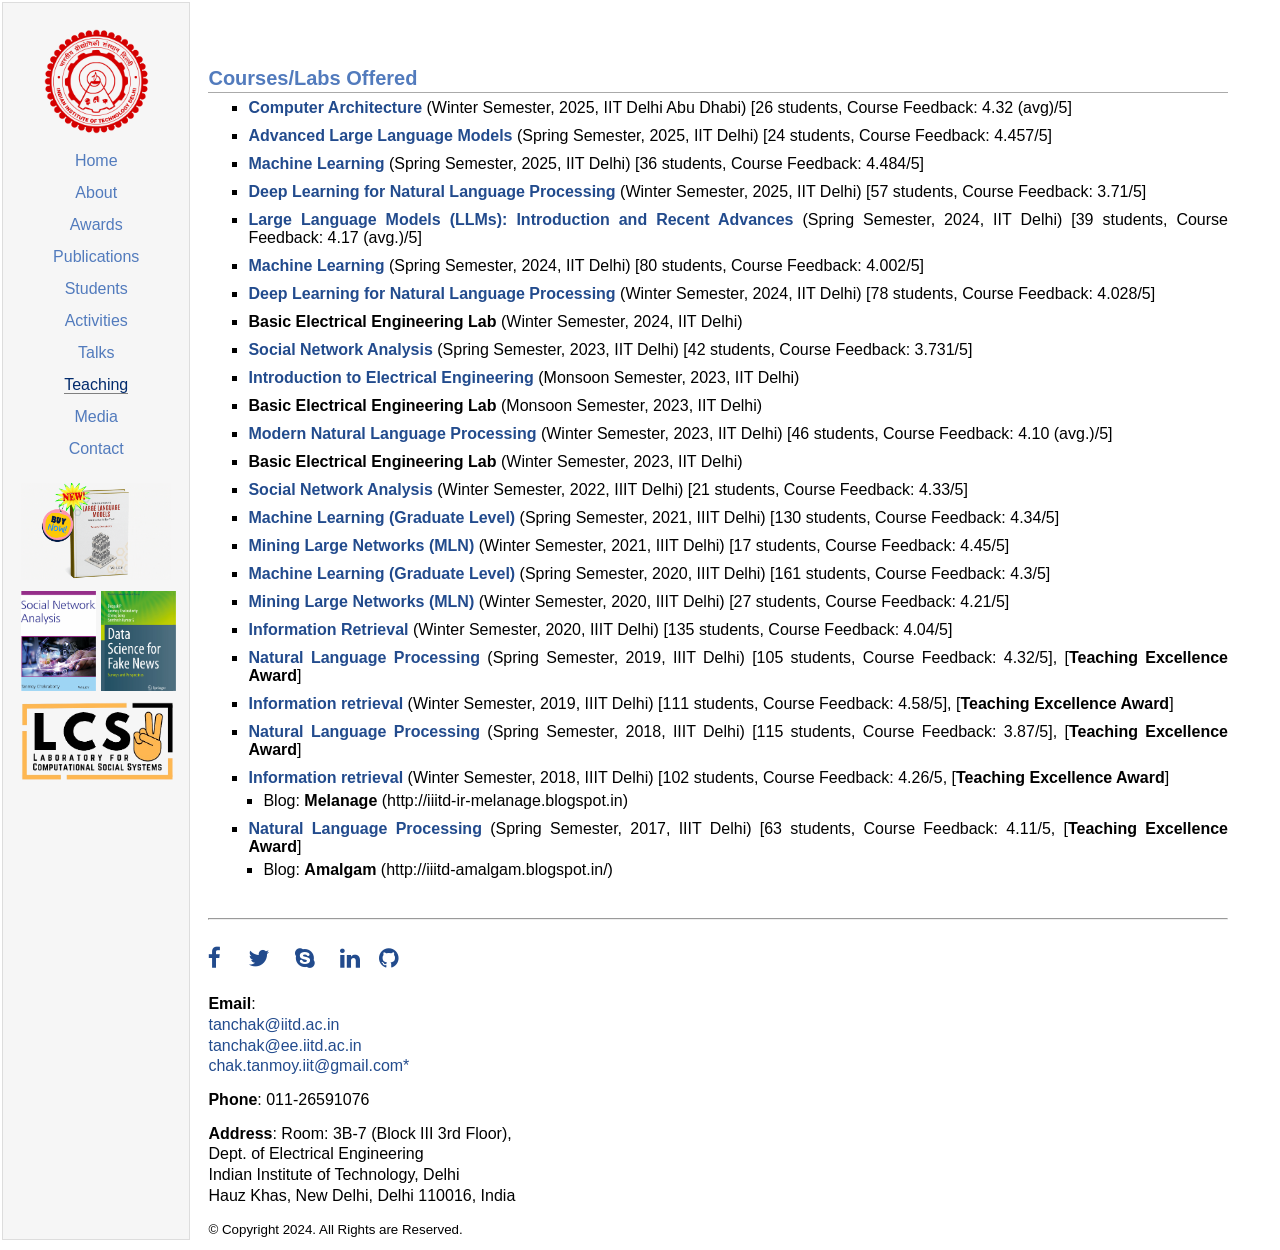
<file: teaching.html>
<!DOCTYPE html>
<html>

<head>
	<meta http-equiv="Content-Type" content="text/html;charset=utf-8" />
	<link rel="icon" type="image/x-icon" href="images/propic.png">
	<link rel="stylesheet" href="css/style.css" type="text/css" />
	<link rel="stylesheet" href="css/icomoon.css" type="text/css" />
	<title>Tanmoy Chakraborty | IITD</title>
</head>

<body>

	<table summary="Table for page layout." id="tlayout">
		<tr valign="top">
			<td id="layout-menu" style="text-align: center;">
				<br><a href="https://home.iitd.ac.in"><img src="images/IITD.png" width="70%"></a><br>
				<div class="menu-item">
					<a href="index.html"">Home</a>
				</div>
				<a href="index.html#about">About</a></div><br>
				<a href=" awards.html">Awards</a>
				</div><br>
				<a href="pubs.html">Publications</a></div><br>
				<a href="students.html">Students</a></div><br>
				<a href="activities.html">Activities</a></div><br>
				<a href="talk.html">Talks</a></div><br>
				<a href="#" class="current" >Teaching</a></div><br>
				<a href="coverage.html">Media</a></div><br>
				<a href="#contact">Contact</a></div>
                <br><br><a href="https://tanmoychak.com/llmbook"><img src="images/llm.gif" width="100%"></a>
				<br><a href="https://social-network-analysis.in/"><img src="images/SNA.png" width="50%"></a>
				<a href="https://www.springer.com/gp/book/9783030626952"><img src="images/fake.png" width="50%"></a>
				<br><a href="https://www.lcs2.in/"><img src="images/logo.png" width="102%"></a>
			</td>
			<td id="layout-content">
				<br><br>
				<h2>Courses/Labs Offered</h2>
				<ul>

				<li style="margin-bottom: 10px;">
						<b><a href="https://lcs2.in/acol216" target="_blank" rel="nofollow">Computer Architecture</a></b> (Winter Semester, 2025, IIT Delhi Abu Dhabi) [26
						students, Course Feedback: 4.32 (avg)/5]
				</li>	

				<li style="margin-bottom: 10px;">
						<b><a href="http://lcs2.in/llm2501" target="_blank" rel="nofollow">Advanced Large Language Models </a></b> (Spring Semester, 2025, IIT Delhi) [24
						students, Course Feedback: 4.457/5]
				</li>	

				<li style="margin-bottom: 10px;">
						<b><a href="https://lcs2.in/ml2501" target="_blank" rel="nofollow">Machine Learning </a></b> (Spring Semester, 2025, IIT Delhi) [36
						students, Course Feedback: 4.484/5]
				</li>
						
				
				<li style="margin-bottom: 10px;">
						<b><a href="https://lcs2-iitd.github.io/ELL884-2402/" target="_blank" rel="nofollow">Deep Learning for Natural Language Processing </a></b> (Winter Semester, 2025, IIT Delhi) [57
						students, Course Feedback: 3.71/5]
					</li>
				
				
				<li style="margin-bottom: 10px;">
						<b><a href="https://lcs2-iitd.github.io/ELL881-AIL821-2401/
" target="_blank" rel="nofollow">Large Language Models (LLMs): Introduction and Recent Advances</a></b> (Spring Semester, 2024, IIT Delhi) [39
						students, Course Feedback: 4.17 (avg.)/5]
					</li>
					
				<li style="margin-bottom: 10px;">
						<b><a href="https://lcs2-iitd.github.io/ELL409-2401/
" target="_blank" rel="nofollow">Machine Learning</a></b> (Spring Semester, 2024, IIT Delhi) [80
						students, Course Feedback: 4.002/5]
					</li>	
					
					
				
				
				<li style="margin-bottom: 10px;">
						<b><a href="https://sites.google.com/view/ell881
" target="_blank" rel="nofollow">Deep Learning for Natural Language Processing </a></b> (Winter Semester, 2024, IIT Delhi) [78
						students, Course Feedback: 4.028/5]
					</li>
					
					
					<li style="margin-bottom: 10px;">
						<b>Basic Electrical Engineering Lab
						</b> (Winter Semester, 2024, IIT Delhi)
					</li>
				
					<li style="margin-bottom: 10px;">
						<b><a href="https://sites.google.com/view/ell880-iitd-2023/
" target="_blank" rel="nofollow">Social Network Analysis </a></b> (Spring Semester, 2023, IIT Delhi) [42
						students, Course Feedback: 3.731/5]
					</li>
					
					<li style="margin-bottom: 10px;">
						<b><a href="" target="_blank" rel="nofollow">Introduction to Electrical Engineering
							</a></b> (Monsoon Semester,
						2023, IIT Delhi)
					</li>
					
					<li style="margin-bottom: 10px;">
						<b>Basic Electrical Engineering Lab
						</b> (Monsoon Semester, 2023, IIT Delhi)
					</li>
					
					<li style="margin-bottom: 10px;">
						<b><a href="https://sites.google.com/view/ell881-iitd/home
" target="_blank" rel="nofollow">Modern Natural Language Processing </a></b> (Winter Semester, 2023, IIT Delhi) [46
						students, Course Feedback: 4.10 (avg.)/5]
					</li>
					
					<li style="margin-bottom: 10px;">
						<b>Basic Electrical Engineering Lab
						</b> (Winter Semester, 2023, IIT Delhi)
					</li>
					<li style="margin-bottom: 10px;">
						<b><a href="https://www.youtube.com/watch?v=WqoomVoCmvM&list=PLqGkIjcOyrGnu-v7IKyDd64Y-gd0gNlqK"
								target="_blank" rel="nofollow">Social Network Analysis</a></b> (Winter Semester,
						2022, IIIT Delhi) [21 students, Course Feedback: 4.33/5]
					</li>
					<li style="margin-bottom: 10px;">
						<b><a href="https://sites.google.com/d/1gISCApCosl5rbqjemWMKrzL0x-S0V8XQ/p/12LUPL46kbcPpttGb9WROmS-RadiXZyUa/edit"
								target="_blank" rel="nofollow">Machine Learning (Graduate Level)</a></b> (Spring
						Semester, 2021, IIIT Delhi) [130 students, Course Feedback: 4.34/5]
					</li>
					<li style="margin-bottom: 10px;">
						<b><a href="https://classroom.google.com/u/1/c/MjU2MTMxNTEwNTYz" target="_blank"
								rel="nofollow">Mining Large Networks (MLN)</a></b> (Winter Semester, 2021, IIIT
						Delhi) [17 students, Course Feedback: 4.45/5]
					</li>
					<li style="margin-bottom: 10px;">
						<b><a href="https://sites.google.com/a/iiitd.ac.in/machine-learning/home" target="_blank"
								rel="nofollow">Machine Learning (Graduate Level)</a></b> (Spring Semester, 2020,
						IIIT Delhi) [161 students, Course Feedback: 4.3/5]
					</li>
					<li style="margin-bottom: 10px;">
						<b><a href="https://classroom.google.com/c/NDg1NzU4OTEwNTFa" target="_blank"
								rel="nofollow">Mining Large Networks (MLN)</a></b> (Winter Semester, 2020, IIIT
						Delhi) [27 students, Course Feedback: 4.21/5]
					</li>
					<li style="margin-bottom: 10px;">
						<b><a href="https://classroom.google.com/c/NDg1NzU4OTEwNjNa" target="_blank"
								rel="nofollow">Information Retrieval</a></b> (Winter Semester, 2020, IIIT Delhi)
						[135 students, Course Feedback: 4.04/5]
					</li>
					<li style="margin-bottom: 10px;">
						<b><a href="https://classroom.google.com/c/NDA5ODQwNjI0OTVa" target="_blank"
								rel="nofollow">Natural Language Processing</a></b> (Spring Semester, 2019, IIIT
						Delhi) [105 students, Course Feedback: 4.32/5], [<b>Teaching Excellence Award</b>]
					</li>
					<li style="margin-bottom: 10px;">
						<b><a href="https://classroom.google.com/c/MjcxMDUzNTMxNDla" target="_blank"
								rel="nofollow">Information retrieval</a></b> (Winter Semester, 2019, IIIT Delhi)
						[111 students, Course Feedback: 4.58/5], [<b>Teaching Excellence Award</b>]
					</li>
					<li style="margin-bottom: 10px;">
						<b><a href="https://www.usebackpack.com/iiitd/m2018/cse556" target="_blank"
								rel="nofollow">Natural Language Processing</a></b> (Spring Semester, 2018, IIIT
						Delhi) [115 students, Course Feedback: 3.87/5], [<b>Teaching Excellence Award</b>]
					</li>
					<li style="margin-bottom: 10px;">
						<b><a href="https://www.usebackpack.com/iiitd/w2018/cse508/info" target="_blank"
								rel="nofollow">Information retrieval</a></b> (Winter Semester, 2018, IIIT Delhi)

						[102 students, Course Feedback:
						4.26/5, [<b>Teaching Excellence Award</b>]
					</li>
					<li style="margin-top: -5px; margin-left: 15px;">
						Blog:
						<span style="background-color:transparent"><b>Melanage</b>
							(http://iiitd-ir-melanage.blogspot.in)</span>
					</li>
					<br>
					<li style="margin-top: -8px; margin-bottom: 10px;">
						<b>
							<a href="https://www.usebackpack.com/iiitd/m2017/cse5xx/info" target="_blank"
								rel="nofollow">Natural Language Processing</a>
						</b>
						(Spring Semester, 2017, IIIT Delhi) [63 students, Course Feedback:
						4.11/5, [<b>Teaching Excellence Award</b>]

					</li>
					<li style="margin-top: -5px; margin-left: 15px;">
						<font color="#000000">Blog: <span
								style="background-color:transparent;color:black;font-weight:bold">Amalgam</span><span
								style="background-color:transparent;color:black">
								(http://iiitd-amalgam.blogspot.in/)</span>

					</li>
				</ul>
				<br>
				<hr>
				<br>
				
				<div id="contact">
					<p style="font-size: 23px"><a href="http://facebook.com/chak.tanmoy"><i
								class="icon-facebook"></i></a> &nbsp;&nbsp;
						<a href="https://twitter.com/Tanmoy_Chak"><i class="icon-twitter"></i></a> &nbsp;&nbsp;
						<a href="skype:tan.chak?call"><i class="icon-skype"></i></a> &nbsp;&nbsp;
						<a href="https://www.linkedin.com/in/tanmoy-chakraborty-89553324/"><i
								class="icon-linkedin"></i></a>&nbsp;&nbsp;
						<a href="https://github.com/LCS2-IIITD"><i
								class="icon-github"></i></a>&nbsp;&nbsp;

					</p>
					<p><b>Email</b>:<br><a href="mailto:tanchak@iitd.ac.in">tanchak@iitd.ac.in</a> <br><a
							href="mailto:tanchak@ee.iitd.ac.in">tanchak@ee.iitd.ac.in</a><br>
						<a href="mailto:chak.tanmoy.iit@gmail.com">chak.tanmoy.iit@gmail.com*</a>
					</p>
					<p><b>Phone</b>: 011-26591076</p>
					<p><b>Address</b>:
						Room: 3B-7 (Block III 3rd Floor), <br>Dept. of Electrical Engineering<br>
						Indian Institute of Technology, Delhi<br>
						Hauz Khas, New Delhi, Delhi 110016, India</p>
					<small>© Copyright 2024. All Rights are Reserved.</small>
				</div> 


			</td>
			<td id="buffer">
			</td>
		</tr>
	</table>
</body>

</html>
</file>
<file: css/style.css>
/* Default css file for jemdoc. */

table#tlayout {
	border: none;
	border-collapse: separate;
	background: white;
}

body {
	background: white;
	font-family: Arial, serif;
	padding-bottom: 8px;
	margin: 0;
}

#layout-menu {
	background: #f6f6f6;
	border: 1px solid #dddddd;
	padding-top: 0.5em;
	padding-left: 18px;
	padding-right: 18px;
	font-size: 1.0em;
	width: 15%;
	white-space: nowrap;
	text-align: left;
	vertical-align: top;
}

#layout-menu td {
	background: #f4f4f4;
	vertical-align: top;
}

#layout-content {
	padding-top: 0.0em;
	padding-left: 1.0em;
	padding-right: 1.0em;
	border: none;
	background: white;
	text-align: justify;
	vertical-align: top;
	width: 85%;
}

#buffer {
	padding-top: 0.0em;
	padding-left: 1.0em;
	padding-right: 1.0em;
	border: none;
	background: white;
	text-align: left;
	vertical-align: top;
	width: 10%;
}

#layout-menu a {
	line-height: 2em;
	/* margin-left: 0.5em; */
}

tt {
	background: #ffffdd;
}

pre,
tt {
	font-size: 90%;
	font-family: monaco, monospace;
}

a,
a>tt {
	color: #224b8d;
	text-decoration: none;
}

a:hover {
	border-bottom: 1px gray dotted;
}

#layout-menu a.current:link,
#layout-menu a.current:visited {
	color: #022b6d;
	border-bottom: 1px gray solid;
}

#layout-menu a:link,
#layout-menu a:visited,
#layout-menu a:hover {
	color: #527bbd;
	text-decoration: none;
}

#layout-menu a:hover {
	text-decoration: none;
}

div.menu-category {
	border-bottom: 1px solid gray;
	margin-top: 0.8em;
	padding-top: 0.2em;
	padding-bottom: 0.1em;
	font-weight: bold;
}

div.menu-item {
	padding-left: 16px;
	text-indent: -16px;
}

div#toptitle {
	padding-bottom: 0.2em;
	margin-bottom: 1.5em;
	border-bottom: 3px double gray;
}

/* Reduce space if we begin the page with a title. */
div#toptitle+h2,
div#toptitle+h3 {
	margin-top: -0.7em;
}

div#subtitle {
	margin-top: 0.0em;
	margin-bottom: 0.0em;
	padding-top: 0em;
	padding-bottom: 0.1em;
}

div a:hover {
	background-color: #eee;
}

em {
	font-style: italic;
}

strong {
	font-weight: bold;
}


h1,
h2,
h3 {
	color: #527bbd;
	margin-top: 0.7em;
	margin-bottom: 0.3em;
	padding-bottom: 0.2em;
	line-height: 1.0;
	padding-top: 0.5em;
	border-bottom: 1px solid #aaaaaa;
}

h1 {
	font-size: 165%;
}

h2 {
	padding-top: 0.8em;
	font-size: 125%;
}

h2+h3 {
	padding-top: 0.2em;
}

h3 {
	font-size: 110%;
	border-bottom: none;
}

p {
	margin-top: 0.0em;
	margin-bottom: 0.8em;
	padding: 0;
	line-height: 1.3;
}

pre {
	padding: 0;
	margin: 0;
}

div#footer {
	font-size: small;
	border-top: 1px solid #c0c0c0;
	padding-top: 0.1em;
	margin-top: 4.0em;
	color: #000000;
}

div#footer a {
	color: #80a0b0;
}

div#footer-text {
	float: left;
	padding-bottom: 8px;
}

ul,
ol,
dl {
	margin-top: 0.2em;
	padding-top: 0;
	margin-bottom: 0.8em;
}

dt {
	margin-top: 0.5em;
	margin-bottom: 0;
}

dl {
	margin-left: 20px;
}

dd {
	color: #222222;
}

dd>*:first-child {
	margin-top: 0;
}

ul {
	list-style-position: outside;
	list-style-type: square;
}

p+ul,
p+ol {
	margin-top: -0.5em;
}

li ul,
li ol {
	margin-top: -0.3em;
}

ol {
	list-style-position: outside;
	list-style-type: decimal;
}

li p,
dd p {
	margin-bottom: 0.3em;
}


ol ol {
	list-style-type: lower-alpha;
}

ol ol ol {
	list-style-type: lower-roman;
}

p+div.codeblock {
	margin-top: -0.6em;
}

div.codeblock,
div.infoblock {
	margin-right: 0%;
	margin-top: 1.2em;
	margin-bottom: 1.3em;
}

div.blocktitle {
	font-weight: bold;
	color: #cd7b62;
	margin-top: 1.2em;
	margin-bottom: 0.1em;
}

div.blockcontent {
	border: 1px solid silver;
	padding: 0.3em 0.5em;
}

div.infoblock>div.blockcontent {
	background: #ffffee;
}

div.blockcontent p+ul,
div.blockcontent p+ol {
	margin-top: 0.4em;
}

div.infoblock p {
	margin-bottom: 0em;
}

div.infoblock li p,
div.infoblock dd p {
	margin-bottom: 0.5em;
}

div.infoblock p+p {
	margin-top: 0.8em;
}

div.codeblock>div.blockcontent {
	background: #f6f6f6;
}

span.pycommand {
	color: #000070;
}

span.statement {
	color: #008800;
}

span.builtin {
	color: #000088;
}

span.special {
	color: #990000;
}

span.operator {
	color: #880000;
}

span.error {
	color: #aa0000;
}

span.comment,
span.comment>*,
span.string,
span.string>* {
	color: #606060;
}

@media print {
	#layout-menu {
		display: none;
	}
}

#fwtitle {
	margin: 2px;
}

#fwtitle #toptitle {
	padding-left: 0.5em;
	margin-bottom: 0.5em;
}

#layout-content h1:first-child,
#layout-content h2:first-child,
#layout-content h3:first-child {
	margin-top: -0.7em;
}

div#toptitle h1,
#layout-content div#toptitle h1 {
	margin-bottom: 0.0em;
	padding-bottom: 0.1em;
	padding-top: 0;
	margin-top: 0.5em;
	border-bottom: none;
}

img.eq {
	padding: 0;
	padding-left: 0.1em;
	padding-right: 0.1em;
	margin: 0;
}

img.eqwl {
	padding-left: 2em;
	padding-top: 0.6em;
	padding-bottom: 0.2em;
	margin: 0;
}

table {
	border: 2px solid black;
	border-collapse: collapse;
}

td {
	padding: 2px;
	padding-left: 0.5em;
	padding-right: 0.5em;
	text-align: center;
	border: 1px solid gray;
}

table+table {
	margin-top: 1em;
}

tr.heading {
	font-weight: bold;
	border-bottom: 2px solid black;
}

img {
	border: none;
}

table.imgtable,
table.imgtable td {
	border: none;
	text-align: left;
}

.desktop-only-cell {
	width: 20%;
	vertical-align: middle !important;
	text-align: center !important;
}

.desktop-img-wrapper {
	display: flex;
	flex-direction: column;
	align-items: center;
	justify-content: center;
	gap: 20px;
}

.desktop-only-cell img {
	width: 100%;
	max-width: 120px;
	/* margin-bottom removed in favor of gap */
	border: 1px solid #ddd;
	padding: 2px;
	border-radius: 5px;
	display: block;
	/* Removes inline gap quirks */
}

@media screen and (max-width: 768px) {
	.desktop-only-cell {
		display: none;
	}

	table.imgtable td {
		display: block;
		width: 100%;
		text-align: center !important;
		padding-bottom: 20px;
	}

	table.imgtable img {
		margin: 0 auto;
	}

	/* Also improve the main layout stacking */
	#layout-menu,
	#layout-content,
	#buffer {
		display: block;
		width: 100% !important;
		padding: 0;
	}

	#layout-content {
		padding: 10px;
	}
}

.social-link {
	width: 30px;
	height: 30px;
	border: 1px solid #ddd;
	display: flex;
	align-items: center;
	justify-content: center;
	color: #666;
	border-radius: 50%;
	transition: all 0.3s;
	font-size: 0.9rem;
}

.social-link:hover,
.social-link:focus {
	background: #ddd;
	text-decoration: none;
	color: #555;
}

#myBtn {
	display: none;
	/* Hidden by default */
	position: fixed;
	/* Fixed/sticky position */
	bottom: 20px;
	/* Place the button at the bottom of the page */
	right: 30px;
	/* Place the button 30px from the right */
	z-index: 99;
	/* Make sure it does not overlap */
	border: none;
	/* Remove borders */
	outline: none;
	/* Remove outline */
	background-color: red;
	/* Set a background color */
	color: white;
	/* Text color */
	cursor: pointer;
	/* Add a mouse pointer on hover */
	padding: 15px;
	/* Some padding */
	border-radius: 10px;
	/* Rounded corners */
	font-size: 18px;
	/* Increase font size */
}

#myBtn:hover {
	background-color: #555;
	/* Add a dark-grey background on hover */
}

.pagination {
	display: inline-block;
}

.pagination a {
	color: black;
	float: left;
	padding: 4px 4px;
	text-decoration: none;
}

.pagination a.active {
	/* background-color: #4CAF50; */
	color: rgb(0, 0, 0);

}

.pagination a:hover:not(.active) {
	background-color: #ddd;
}


.tab-content {
	display: none;
}

.tab-content-all {
	display: none;
}

.visible {
	display: block;
}

.button {
	background-color: #527bbd;
	/* Green */
	border: none;
	border-radius: 12px;
	color: white;
	padding: 8px 18px;
	text-align: center;
	text-decoration: none;
	display: inline-block;
	font-size: 14px;
	margin: 4px 2px;
	cursor: pointer;
	-webkit-transition-duration: 0.4s;
	/* Safari */
	transition-duration: 0.4s;
}


.card-container {
	display: flex;
	flex-wrap: wrap;
	justify-content: space-around;
}

.card {
	width: 350px;
	margin: 10px;
	padding: 15px;
	background-color: #e7eaf9;
	border-radius: 8px;
	box-shadow: 0 4px 8px rgba(0, 0, 0, 0.1);
	text-align: center;
}

.card img {
	width: 100px;
	height: 100px;
	border-radius: 50%;
	object-fit: cover;
	margin-bottom: 10px;
}

.card small {
	color: #777;
}

.button {
	background-color: #527bbd;
	/* Green */
	border: none;
	border-radius: 12px;
	color: white;
	padding: 8px 18px;
	text-align: center;
	text-decoration: none;
	display: inline-block;
	font-size: 14px;
	margin: 4px 2px;
	cursor: pointer;
	-webkit-transition-duration: 0.4s;
	/* Safari */
	transition-duration: 0.4s;
}
</file>
<file: css/icomoon.css>
@font-face {
  font-family: 'icomoon';
  src:  url('../fonts/icomoon/icomoon.eot?6tt51o');
  src:  url('../fonts/icomoon/icomoon.eot?6tt51o#iefix') format('embedded-opentype'),
    url('../fonts/icomoon/icomoon.ttf?6tt51o') format('truetype'),
    url('../fonts/icomoon/icomoon.woff?6tt51o') format('woff'),
    url('../fonts/icomoon/icomoon.svg?6tt51o#icomoon') format('svg');
  font-weight: normal;
  font-style: normal;
}

[class^="icon-"], [class*=" icon-"] {
  /* use !important to prevent issues with browser extensions that change fonts */
  font-family: 'icomoon' !important;
  speak: none;
  font-style: normal;
  font-weight: normal;
  font-variant: normal;
  text-transform: none;
  line-height: 1;

  /* Better Font Rendering =========== */
  -webkit-font-smoothing: antialiased;
  -moz-osx-font-smoothing: grayscale;
}

.icon-asterisk:before {
  content: "\f069";
}
.icon-plus:before {
  content: "\f067";
}
.icon-question:before {
  content: "\f128";
}
.icon-minus:before {
  content: "\f068";
}
.icon-glass:before {
  content: "\f000";
}
.icon-music:before {
  content: "\f001";
}
.icon-search:before {
  content: "\f002";
}
.icon-envelope-o:before {
  content: "\f003";
}
.icon-heart:before {
  content: "\f004";
}
.icon-star:before {
  content: "\f005";
}
.icon-star-o:before {
  content: "\f006";
}
.icon-user:before {
  content: "\f007";
}
.icon-film:before {
  content: "\f008";
}
.icon-th-large:before {
  content: "\f009";
}
.icon-th:before {
  content: "\f00a";
}
.icon-th-list:before {
  content: "\f00b";
}
.icon-check:before {
  content: "\f00c";
}
.icon-close:before {
  content: "\f00d";
}
.icon-remove:before {
  content: "\f00d";
}
.icon-times:before {
  content: "\f00d";
}
.icon-search-plus:before {
  content: "\f00e";
}
.icon-search-minus:before {
  content: "\f010";
}
.icon-power-off:before {
  content: "\f011";
}
.icon-signal:before {
  content: "\f012";
}
.icon-cog:before {
  content: "\f013";
}
.icon-gear:before {
  content: "\f013";
}
.icon-trash-o:before {
  content: "\f014";
}
.icon-home:before {
  content: "\f015";
}
.icon-file-o:before {
  content: "\f016";
}
.icon-clock-o:before {
  content: "\f017";
}
.icon-road:before {
  content: "\f018";
}
.icon-download:before {
  content: "\f019";
}
.icon-arrow-circle-o-down:before {
  content: "\f01a";
}
.icon-arrow-circle-o-up:before {
  content: "\f01b";
}
.icon-inbox:before {
  content: "\f01c";
}
.icon-play-circle-o:before {
  content: "\f01d";
}
.icon-repeat:before {
  content: "\f01e";
}
.icon-rotate-right:before {
  content: "\f01e";
}
.icon-refresh:before {
  content: "\f021";
}
.icon-list-alt:before {
  content: "\f022";
}
.icon-lock:before {
  content: "\f023";
}
.icon-flag:before {
  content: "\f024";
}
.icon-headphones:before {
  content: "\f025";
}
.icon-volume-off:before {
  content: "\f026";
}
.icon-volume-down:before {
  content: "\f027";
}
.icon-volume-up:before {
  content: "\f028";
}
.icon-qrcode:before {
  content: "\f029";
}
.icon-barcode:before {
  content: "\f02a";
}
.icon-tag:before {
  content: "\f02b";
}
.icon-tags:before {
  content: "\f02c";
}
.icon-book:before {
  content: "\f02d";
}
.icon-bookmark:before {
  content: "\f02e";
}
.icon-print:before {
  content: "\f02f";
}
.icon-camera:before {
  content: "\f030";
}
.icon-font:before {
  content: "\f031";
}
.icon-bold:before {
  content: "\f032";
}
.icon-italic:before {
  content: "\f033";
}
.icon-text-height:before {
  content: "\f034";
}
.icon-text-width:before {
  content: "\f035";
}
.icon-align-left:before {
  content: "\f036";
}
.icon-align-center:before {
  content: "\f037";
}
.icon-align-right:before {
  content: "\f038";
}
.icon-align-justify:before {
  content: "\f039";
}
.icon-list:before {
  content: "\f03a";
}
.icon-dedent:before {
  content: "\f03b";
}
.icon-outdent:before {
  content: "\f03b";
}
.icon-indent:before {
  content: "\f03c";
}
.icon-video-camera:before {
  content: "\f03d";
}
.icon-image:before {
  content: "\f03e";
}
.icon-photo:before {
  content: "\f03e";
}
.icon-picture-o:before {
  content: "\f03e";
}
.icon-pencil:before {
  content: "\f040";
}
.icon-map-marker:before {
  content: "\f041";
}
.icon-adjust:before {
  content: "\f042";
}
.icon-tint:before {
  content: "\f043";
}
.icon-edit:before {
  content: "\f044";
}
.icon-pencil-square-o:before {
  content: "\f044";
}
.icon-share-square-o:before {
  content: "\f045";
}
.icon-check-square-o:before {
  content: "\f046";
}
.icon-arrows:before {
  content: "\f047";
}
.icon-step-backward:before {
  content: "\f048";
}
.icon-fast-backward:before {
  content: "\f049";
}
.icon-backward:before {
  content: "\f04a";
}
.icon-play:before {
  content: "\f04b";
}
.icon-pause:before {
  content: "\f04c";
}
.icon-stop:before {
  content: "\f04d";
}
.icon-forward:before {
  content: "\f04e";
}
.icon-fast-forward:before {
  content: "\f050";
}
.icon-step-forward:before {
  content: "\f051";
}
.icon-eject:before {
  content: "\f052";
}
.icon-chevron-left:before {
  content: "\f053";
}
.icon-chevron-right:before {
  content: "\f054";
}
.icon-plus-circle:before {
  content: "\f055";
}
.icon-minus-circle:before {
  content: "\f056";
}
.icon-times-circle:before {
  content: "\f057";
}
.icon-check-circle:before {
  content: "\f058";
}
.icon-question-circle:before {
  content: "\f059";
}
.icon-info-circle:before {
  content: "\f05a";
}
.icon-crosshairs:before {
  content: "\f05b";
}
.icon-times-circle-o:before {
  content: "\f05c";
}
.icon-check-circle-o:before {
  content: "\f05d";
}
.icon-ban:before {
  content: "\f05e";
}
.icon-arrow-left:before {
  content: "\f060";
}
.icon-arrow-right:before {
  content: "\f061";
}
.icon-arrow-up:before {
  content: "\f062";
}
.icon-arrow-down:before {
  content: "\f063";
}
.icon-mail-forward:before {
  content: "\f064";
}
.icon-share:before {
  content: "\f064";
}
.icon-expand:before {
  content: "\f065";
}
.icon-compress:before {
  content: "\f066";
}
.icon-exclamation-circle:before {
  content: "\f06a";
}
.icon-gift:before {
  content: "\f06b";
}
.icon-leaf:before {
  content: "\f06c";
}
.icon-fire:before {
  content: "\f06d";
}
.icon-eye:before {
  content: "\f06e";
}
.icon-eye-slash:before {
  content: "\f070";
}
.icon-exclamation-triangle:before {
  content: "\f071";
}
.icon-warning:before {
  content: "\f071";
}
.icon-plane:before {
  content: "\f072";
}
.icon-calendar:before {
  content: "\f073";
}
.icon-random:before {
  content: "\f074";
}
.icon-comment:before {
  content: "\f075";
}
.icon-magnet:before {
  content: "\f076";
}
.icon-chevron-up:before {
  content: "\f077";
}
.icon-chevron-down:before {
  content: "\f078";
}
.icon-retweet:before {
  content: "\f079";
}
.icon-shopping-cart:before {
  content: "\f07a";
}
.icon-folder:before {
  content: "\f07b";
}
.icon-folder-open:before {
  content: "\f07c";
}
.icon-arrows-v:before {
  content: "\f07d";
}
.icon-arrows-h:before {
  content: "\f07e";
}
.icon-bar-chart:before {
  content: "\f080";
}
.icon-bar-chart-o:before {
  content: "\f080";
}
.icon-twitter-square:before {
  content: "\f081";
}
.icon-facebook-square:before {
  content: "\f082";
}
.icon-camera-retro:before {
  content: "\f083";
}
.icon-key:before {
  content: "\f084";
}
.icon-cogs:before {
  content: "\f085";
}
.icon-gears:before {
  content: "\f085";
}
.icon-comments:before {
  content: "\f086";
}
.icon-thumbs-o-up:before {
  content: "\f087";
}
.icon-thumbs-o-down:before {
  content: "\f088";
}
.icon-star-half:before {
  content: "\f089";
}
.icon-heart-o:before {
  content: "\f08a";
}
.icon-sign-out:before {
  content: "\f08b";
}
.icon-linkedin-square:before {
  content: "\f08c";
}
.icon-thumb-tack:before {
  content: "\f08d";
}
.icon-external-link:before {
  content: "\f08e";
}
.icon-sign-in:before {
  content: "\f090";
}
.icon-trophy:before {
  content: "\f091";
}
.icon-github-square:before {
  content: "\f092";
}
.icon-upload:before {
  content: "\f093";
}
.icon-lemon-o:before {
  content: "\f094";
}
.icon-phone:before {
  content: "\f095";
}
.icon-square-o:before {
  content: "\f096";
}
.icon-bookmark-o:before {
  content: "\f097";
}
.icon-phone-square:before {
  content: "\f098";
}
.icon-twitter:before {
  content: "\f099";
}
.icon-facebook:before {
  content: "\f09a";
}
.icon-facebook-f:before {
  content: "\f09a";
}
.icon-github:before {
  content: "\f09b";
}
.icon-unlock:before {
  content: "\f09c";
}
.icon-credit-card:before {
  content: "\f09d";
}
.icon-feed:before {
  content: "\f09e";
}
.icon-rss:before {
  content: "\f09e";
}
.icon-hdd-o:before {
  content: "\f0a0";
}
.icon-bullhorn:before {
  content: "\f0a1";
}
.icon-bell-o:before {
  content: "\f0a2";
}
.icon-certificate:before {
  content: "\f0a3";
}
.icon-hand-o-right:before {
  content: "\f0a4";
}
.icon-hand-o-left:before {
  content: "\f0a5";
}
.icon-hand-o-up:before {
  content: "\f0a6";
}
.icon-hand-o-down:before {
  content: "\f0a7";
}
.icon-arrow-circle-left:before {
  content: "\f0a8";
}
.icon-arrow-circle-right:before {
  content: "\f0a9";
}
.icon-arrow-circle-up:before {
  content: "\f0aa";
}
.icon-arrow-circle-down:before {
  content: "\f0ab";
}
.icon-globe:before {
  content: "\f0ac";
}
.icon-wrench:before {
  content: "\f0ad";
}
.icon-tasks:before {
  content: "\f0ae";
}
.icon-filter:before {
  content: "\f0b0";
}
.icon-briefcase:before {
  content: "\f0b1";
}
.icon-arrows-alt:before {
  content: "\f0b2";
}
.icon-group:before {
  content: "\f0c0";
}
.icon-users:before {
  content: "\f0c0";
}
.icon-chain:before {
  content: "\f0c1";
}
.icon-link:before {
  content: "\f0c1";
}
.icon-cloud:before {
  content: "\f0c2";
}
.icon-flask:before {
  content: "\f0c3";
}
.icon-cut:before {
  content: "\f0c4";
}
.icon-scissors:before {
  content: "\f0c4";
}
.icon-copy:before {
  content: "\f0c5";
}
.icon-files-o:before {
  content: "\f0c5";
}
.icon-paperclip:before {
  content: "\f0c6";
}
.icon-floppy-o:before {
  content: "\f0c7";
}
.icon-save:before {
  content: "\f0c7";
}
.icon-square:before {
  content: "\f0c8";
}
.icon-bars:before {
  content: "\f0c9";
}
.icon-navicon:before {
  content: "\f0c9";
}
.icon-reorder:before {
  content: "\f0c9";
}
.icon-list-ul:before {
  content: "\f0ca";
}
.icon-list-ol:before {
  content: "\f0cb";
}
.icon-strikethrough:before {
  content: "\f0cc";
}
.icon-underline:before {
  content: "\f0cd";
}
.icon-table:before {
  content: "\f0ce";
}
.icon-magic:before {
  content: "\f0d0";
}
.icon-truck:before {
  content: "\f0d1";
}
.icon-pinterest:before {
  content: "\f0d2";
}
.icon-pinterest-square:before {
  content: "\f0d3";
}
.icon-google-plus-square:before {
  content: "\f0d4";
}
.icon-google-plus:before {
  content: "\f0d5";
}
.icon-money:before {
  content: "\f0d6";
}
.icon-caret-down:before {
  content: "\f0d7";
}
.icon-caret-up:before {
  content: "\f0d8";
}
.icon-caret-left:before {
  content: "\f0d9";
}
.icon-caret-right:before {
  content: "\f0da";
}
.icon-columns:before {
  content: "\f0db";
}
.icon-sort:before {
  content: "\f0dc";
}
.icon-unsorted:before {
  content: "\f0dc";
}
.icon-sort-desc:before {
  content: "\f0dd";
}
.icon-sort-down:before {
  content: "\f0dd";
}
.icon-sort-asc:before {
  content: "\f0de";
}
.icon-sort-up:before {
  content: "\f0de";
}
.icon-envelope:before {
  content: "\f0e0";
}
.icon-linkedin:before {
  content: "\f0e1";
}
.icon-rotate-left:before {
  content: "\f0e2";
}
.icon-undo:before {
  content: "\f0e2";
}
.icon-gavel:before {
  content: "\f0e3";
}
.icon-legal:before {
  content: "\f0e3";
}
.icon-dashboard:before {
  content: "\f0e4";
}
.icon-tachometer:before {
  content: "\f0e4";
}
.icon-comment-o:before {
  content: "\f0e5";
}
.icon-comments-o:before {
  content: "\f0e6";
}
.icon-bolt:before {
  content: "\f0e7";
}
.icon-flash:before {
  content: "\f0e7";
}
.icon-sitemap:before {
  content: "\f0e8";
}
.icon-umbrella:before {
  content: "\f0e9";
}
.icon-clipboard:before {
  content: "\f0ea";
}
.icon-paste:before {
  content: "\f0ea";
}
.icon-lightbulb-o:before {
  content: "\f0eb";
}
.icon-exchange:before {
  content: "\f0ec";
}
.icon-cloud-download:before {
  content: "\f0ed";
}
.icon-cloud-upload:before {
  content: "\f0ee";
}
.icon-user-md:before {
  content: "\f0f0";
}
.icon-stethoscope:before {
  content: "\f0f1";
}
.icon-suitcase:before {
  content: "\f0f2";
}
.icon-bell:before {
  content: "\f0f3";
}
.icon-coffee:before {
  content: "\f0f4";
}
.icon-cutlery:before {
  content: "\f0f5";
}
.icon-file-text-o:before {
  content: "\f0f6";
}
.icon-building-o:before {
  content: "\f0f7";
}
.icon-hospital-o:before {
  content: "\f0f8";
}
.icon-ambulance:before {
  content: "\f0f9";
}
.icon-medkit:before {
  content: "\f0fa";
}
.icon-fighter-jet:before {
  content: "\f0fb";
}
.icon-beer:before {
  content: "\f0fc";
}
.icon-h-square:before {
  content: "\f0fd";
}
.icon-plus-square:before {
  content: "\f0fe";
}
.icon-angle-double-left:before {
  content: "\f100";
}
.icon-angle-double-right:before {
  content: "\f101";
}
.icon-angle-double-up:before {
  content: "\f102";
}
.icon-angle-double-down:before {
  content: "\f103";
}
.icon-angle-left:before {
  content: "\f104";
}
.icon-angle-right:before {
  content: "\f105";
}
.icon-angle-up:before {
  content: "\f106";
}
.icon-angle-down:before {
  content: "\f107";
}
.icon-desktop:before {
  content: "\f108";
}
.icon-laptop:before {
  content: "\f109";
}
.icon-tablet:before {
  content: "\f10a";
}
.icon-mobile:before {
  content: "\f10b";
}
.icon-mobile-phone:before {
  content: "\f10b";
}
.icon-circle-o:before {
  content: "\f10c";
}
.icon-quote-left:before {
  content: "\f10d";
}
.icon-quote-right:before {
  content: "\f10e";
}
.icon-spinner:before {
  content: "\f110";
}
.icon-circle:before {
  content: "\f111";
}
.icon-mail-reply:before {
  content: "\f112";
}
.icon-reply:before {
  content: "\f112";
}
.icon-github-alt:before {
  content: "\f113";
}
.icon-folder-o:before {
  content: "\f114";
}
.icon-folder-open-o:before {
  content: "\f115";
}
.icon-smile-o:before {
  content: "\f118";
}
.icon-frown-o:before {
  content: "\f119";
}
.icon-meh-o:before {
  content: "\f11a";
}
.icon-gamepad:before {
  content: "\f11b";
}
.icon-keyboard-o:before {
  content: "\f11c";
}
.icon-flag-o:before {
  content: "\f11d";
}
.icon-flag-checkered:before {
  content: "\f11e";
}
.icon-terminal:before {
  content: "\f120";
}
.icon-code:before {
  content: "\f121";
}
.icon-mail-reply-all:before {
  content: "\f122";
}
.icon-reply-all:before {
  content: "\f122";
}
.icon-star-half-empty:before {
  content: "\f123";
}
.icon-star-half-full:before {
  content: "\f123";
}
.icon-star-half-o:before {
  content: "\f123";
}
.icon-location-arrow:before {
  content: "\f124";
}
.icon-crop:before {
  content: "\f125";
}
.icon-code-fork:before {
  content: "\f126";
}
.icon-chain-broken:before {
  content: "\f127";
}
.icon-unlink:before {
  content: "\f127";
}
.icon-info:before {
  content: "\f129";
}
.icon-exclamation:before {
  content: "\f12a";
}
.icon-superscript:before {
  content: "\f12b";
}
.icon-subscript:before {
  content: "\f12c";
}
.icon-eraser:before {
  content: "\f12d";
}
.icon-puzzle-piece:before {
  content: "\f12e";
}
.icon-microphone:before {
  content: "\f130";
}
.icon-microphone-slash:before {
  content: "\f131";
}
.icon-shield:before {
  content: "\f132";
}
.icon-calendar-o:before {
  content: "\f133";
}
.icon-fire-extinguisher:before {
  content: "\f134";
}
.icon-rocket:before {
  content: "\f135";
}
.icon-maxcdn:before {
  content: "\f136";
}
.icon-chevron-circle-left:before {
  content: "\f137";
}
.icon-chevron-circle-right:before {
  content: "\f138";
}
.icon-chevron-circle-up:before {
  content: "\f139";
}
.icon-chevron-circle-down:before {
  content: "\f13a";
}
.icon-html5:before {
  content: "\f13b";
}
.icon-css3:before {
  content: "\f13c";
}
.icon-anchor:before {
  content: "\f13d";
}
.icon-unlock-alt:before {
  content: "\f13e";
}
.icon-bullseye:before {
  content: "\f140";
}
.icon-ellipsis-h:before {
  content: "\f141";
}
.icon-ellipsis-v:before {
  content: "\f142";
}
.icon-rss-square:before {
  content: "\f143";
}
.icon-play-circle:before {
  content: "\f144";
}
.icon-ticket:before {
  content: "\f145";
}
.icon-minus-square:before {
  content: "\f146";
}
.icon-minus-square-o:before {
  content: "\f147";
}
.icon-level-up:before {
  content: "\f148";
}
.icon-level-down:before {
  content: "\f149";
}
.icon-check-square:before {
  content: "\f14a";
}
.icon-pencil-square:before {
  content: "\f14b";
}
.icon-external-link-square:before {
  content: "\f14c";
}
.icon-share-square:before {
  content: "\f14d";
}
.icon-compass:before {
  content: "\f14e";
}
.icon-caret-square-o-down:before {
  content: "\f150";
}
.icon-toggle-down:before {
  content: "\f150";
}
.icon-caret-square-o-up:before {
  content: "\f151";
}
.icon-toggle-up:before {
  content: "\f151";
}
.icon-caret-square-o-right:before {
  content: "\f152";
}
.icon-toggle-right:before {
  content: "\f152";
}
.icon-eur:before {
  content: "\f153";
}
.icon-euro:before {
  content: "\f153";
}
.icon-gbp:before {
  content: "\f154";
}
.icon-dollar:before {
  content: "\f155";
}
.icon-usd:before {
  content: "\f155";
}
.icon-inr:before {
  content: "\f156";
}
.icon-rupee:before {
  content: "\f156";
}
.icon-cny:before {
  content: "\f157";
}
.icon-jpy:before {
  content: "\f157";
}
.icon-rmb:before {
  content: "\f157";
}
.icon-yen:before {
  content: "\f157";
}
.icon-rouble:before {
  content: "\f158";
}
.icon-rub:before {
  content: "\f158";
}
.icon-ruble:before {
  content: "\f158";
}
.icon-krw:before {
  content: "\f159";
}
.icon-won:before {
  content: "\f159";
}
.icon-bitcoin:before {
  content: "\f15a";
}
.icon-btc:before {
  content: "\f15a";
}
.icon-file:before {
  content: "\f15b";
}
.icon-file-text:before {
  content: "\f15c";
}
.icon-sort-alpha-asc:before {
  content: "\f15d";
}
.icon-sort-alpha-desc:before {
  content: "\f15e";
}
.icon-sort-amount-asc:before {
  content: "\f160";
}
.icon-sort-amount-desc:before {
  content: "\f161";
}
.icon-sort-numeric-asc:before {
  content: "\f162";
}
.icon-sort-numeric-desc:before {
  content: "\f163";
}
.icon-thumbs-up:before {
  content: "\f164";
}
.icon-thumbs-down:before {
  content: "\f165";
}
.icon-youtube-square:before {
  content: "\f166";
}
.icon-youtube:before {
  content: "\f167";
}
.icon-xing:before {
  content: "\f168";
}
.icon-xing-square:before {
  content: "\f169";
}
.icon-youtube-play:before {
  content: "\f16a";
}
.icon-dropbox:before {
  content: "\f16b";
}
.icon-stack-overflow:before {
  content: "\f16c";
}
.icon-instagram:before {
  content: "\f16d";
}
.icon-flickr:before {
  content: "\f16e";
}
.icon-adn:before {
  content: "\f170";
}
.icon-bitbucket:before {
  content: "\f171";
}
.icon-bitbucket-square:before {
  content: "\f172";
}
.icon-tumblr:before {
  content: "\f173";
}
.icon-tumblr-square:before {
  content: "\f174";
}
.icon-long-arrow-down:before {
  content: "\f175";
}
.icon-long-arrow-up:before {
  content: "\f176";
}
.icon-long-arrow-left:before {
  content: "\f177";
}
.icon-long-arrow-right:before {
  content: "\f178";
}
.icon-apple:before {
  content: "\f179";
}
.icon-windows:before {
  content: "\f17a";
}
.icon-android:before {
  content: "\f17b";
}
.icon-linux:before {
  content: "\f17c";
}
.icon-dribbble:before {
  content: "\f17d";
}
.icon-skype:before {
  content: "\f17e";
}
.icon-foursquare:before {
  content: "\f180";
}
.icon-trello:before {
  content: "\f181";
}
.icon-female:before {
  content: "\f182";
}
.icon-male:before {
  content: "\f183";
}
.icon-gittip:before {
  content: "\f184";
}
.icon-gratipay:before {
  content: "\f184";
}
.icon-sun-o:before {
  content: "\f185";
}
.icon-moon-o:before {
  content: "\f186";
}
.icon-archive:before {
  content: "\f187";
}
.icon-bug:before {
  content: "\f188";
}
.icon-vk:before {
  content: "\f189";
}
.icon-weibo:before {
  content: "\f18a";
}
.icon-renren:before {
  content: "\f18b";
}
.icon-pagelines:before {
  content: "\f18c";
}
.icon-stack-exchange:before {
  content: "\f18d";
}
.icon-arrow-circle-o-right:before {
  content: "\f18e";
}
.icon-arrow-circle-o-left:before {
  content: "\f190";
}
.icon-caret-square-o-left:before {
  content: "\f191";
}
.icon-toggle-left:before {
  content: "\f191";
}
.icon-dot-circle-o:before {
  content: "\f192";
}
.icon-wheelchair:before {
  content: "\f193";
}
.icon-vimeo-square:before {
  content: "\f194";
}
.icon-try:before {
  content: "\f195";
}
.icon-turkish-lira:before {
  content: "\f195";
}
.icon-plus-square-o:before {
  content: "\f196";
}
.icon-space-shuttle:before {
  content: "\f197";
}
.icon-slack:before {
  content: "\f198";
}
.icon-envelope-square:before {
  content: "\f199";
}
.icon-wordpress:before {
  content: "\f19a";
}
.icon-openid:before {
  content: "\f19b";
}
.icon-bank:before {
  content: "\f19c";
}
.icon-institution:before {
  content: "\f19c";
}
.icon-university:before {
  content: "\f19c";
}
.icon-graduation-cap:before {
  content: "\f19d";
}
.icon-mortar-board:before {
  content: "\f19d";
}
.icon-yahoo:before {
  content: "\f19e";
}
.icon-google:before {
  content: "\f1a0";
}
.icon-reddit:before {
  content: "\f1a1";
}
.icon-reddit-square:before {
  content: "\f1a2";
}
.icon-stumbleupon-circle:before {
  content: "\f1a3";
}
.icon-stumbleupon:before {
  content: "\f1a4";
}
.icon-delicious:before {
  content: "\f1a5";
}
.icon-digg:before {
  content: "\f1a6";
}
.icon-pied-piper-pp:before {
  content: "\f1a7";
}
.icon-pied-piper-alt:before {
  content: "\f1a8";
}
.icon-drupal:before {
  content: "\f1a9";
}
.icon-joomla:before {
  content: "\f1aa";
}
.icon-language:before {
  content: "\f1ab";
}
.icon-fax:before {
  content: "\f1ac";
}
.icon-building:before {
  content: "\f1ad";
}
.icon-child:before {
  content: "\f1ae";
}
.icon-paw:before {
  content: "\f1b0";
}
.icon-spoon:before {
  content: "\f1b1";
}
.icon-cube:before {
  content: "\f1b2";
}
.icon-cubes:before {
  content: "\f1b3";
}
.icon-behance:before {
  content: "\f1b4";
}
.icon-behance-square:before {
  content: "\f1b5";
}
.icon-steam:before {
  content: "\f1b6";
}
.icon-steam-square:before {
  content: "\f1b7";
}
.icon-recycle:before {
  content: "\f1b8";
}
.icon-automobile:before {
  content: "\f1b9";
}
.icon-car:before {
  content: "\f1b9";
}
.icon-cab:before {
  content: "\f1ba";
}
.icon-taxi:before {
  content: "\f1ba";
}
.icon-tree:before {
  content: "\f1bb";
}
.icon-spotify:before {
  content: "\f1bc";
}
.icon-deviantart:before {
  content: "\f1bd";
}
.icon-soundcloud:before {
  content: "\f1be";
}
.icon-database:before {
  content: "\f1c0";
}
.icon-file-pdf-o:before {
  content: "\f1c1";
}
.icon-file-word-o:before {
  content: "\f1c2";
}
.icon-file-excel-o:before {
  content: "\f1c3";
}
.icon-file-powerpoint-o:before {
  content: "\f1c4";
}
.icon-file-image-o:before {
  content: "\f1c5";
}
.icon-file-photo-o:before {
  content: "\f1c5";
}
.icon-file-picture-o:before {
  content: "\f1c5";
}
.icon-file-archive-o:before {
  content: "\f1c6";
}
.icon-file-zip-o:before {
  content: "\f1c6";
}
.icon-file-audio-o:before {
  content: "\f1c7";
}
.icon-file-sound-o:before {
  content: "\f1c7";
}
.icon-file-movie-o:before {
  content: "\f1c8";
}
.icon-file-video-o:before {
  content: "\f1c8";
}
.icon-file-code-o:before {
  content: "\f1c9";
}
.icon-vine:before {
  content: "\f1ca";
}
.icon-codepen:before {
  content: "\f1cb";
}
.icon-jsfiddle:before {
  content: "\f1cc";
}
.icon-life-bouy:before {
  content: "\f1cd";
}
.icon-life-buoy:before {
  content: "\f1cd";
}
.icon-life-ring:before {
  content: "\f1cd";
}
.icon-life-saver:before {
  content: "\f1cd";
}
.icon-support:before {
  content: "\f1cd";
}
.icon-circle-o-notch:before {
  content: "\f1ce";
}
.icon-ra:before {
  content: "\f1d0";
}
.icon-rebel:before {
  content: "\f1d0";
}
.icon-resistance:before {
  content: "\f1d0";
}
.icon-empire:before {
  content: "\f1d1";
}
.icon-ge:before {
  content: "\f1d1";
}
.icon-git-square:before {
  content: "\f1d2";
}
.icon-git:before {
  content: "\f1d3";
}
.icon-hacker-news:before {
  content: "\f1d4";
}
.icon-y-combinator-square:before {
  content: "\f1d4";
}
.icon-yc-square:before {
  content: "\f1d4";
}
.icon-tencent-weibo:before {
  content: "\f1d5";
}
.icon-qq:before {
  content: "\f1d6";
}
.icon-wechat:before {
  content: "\f1d7";
}
.icon-weixin:before {
  content: "\f1d7";
}
.icon-paper-plane:before {
  content: "\f1d8";
}
.icon-send:before {
  content: "\f1d8";
}
.icon-paper-plane-o:before {
  content: "\f1d9";
}
.icon-send-o:before {
  content: "\f1d9";
}
.icon-history:before {
  content: "\f1da";
}
.icon-circle-thin:before {
  content: "\f1db";
}
.icon-header:before {
  content: "\f1dc";
}
.icon-paragraph:before {
  content: "\f1dd";
}
.icon-sliders:before {
  content: "\f1de";
}
.icon-share-alt:before {
  content: "\f1e0";
}
.icon-share-alt-square:before {
  content: "\f1e1";
}
.icon-bomb:before {
  content: "\f1e2";
}
.icon-futbol-o:before {
  content: "\f1e3";
}
.icon-soccer-ball-o:before {
  content: "\f1e3";
}
.icon-tty:before {
  content: "\f1e4";
}
.icon-binoculars:before {
  content: "\f1e5";
}
.icon-plug:before {
  content: "\f1e6";
}
.icon-slideshare:before {
  content: "\f1e7";
}
.icon-twitch:before {
  content: "\f1e8";
}
.icon-yelp:before {
  content: "\f1e9";
}
.icon-newspaper-o:before {
  content: "\f1ea";
}
.icon-wifi:before {
  content: "\f1eb";
}
.icon-calculator:before {
  content: "\f1ec";
}
.icon-paypal:before {
  content: "\f1ed";
}
.icon-google-wallet:before {
  content: "\f1ee";
}
.icon-cc-visa:before {
  content: "\f1f0";
}
.icon-cc-mastercard:before {
  content: "\f1f1";
}
.icon-cc-discover:before {
  content: "\f1f2";
}
.icon-cc-amex:before {
  content: "\f1f3";
}
.icon-cc-paypal:before {
  content: "\f1f4";
}
.icon-cc-stripe:before {
  content: "\f1f5";
}
.icon-bell-slash:before {
  content: "\f1f6";
}
.icon-bell-slash-o:before {
  content: "\f1f7";
}
.icon-trash:before {
  content: "\f1f8";
}
.icon-copyright:before {
  content: "\f1f9";
}
.icon-at:before {
  content: "\f1fa";
}
.icon-eyedropper:before {
  content: "\f1fb";
}
.icon-paint-brush:before {
  content: "\f1fc";
}
.icon-birthday-cake:before {
  content: "\f1fd";
}
.icon-area-chart:before {
  content: "\f1fe";
}
.icon-pie-chart:before {
  content: "\f200";
}
.icon-line-chart:before {
  content: "\f201";
}
.icon-lastfm:before {
  content: "\f202";
}
.icon-lastfm-square:before {
  content: "\f203";
}
.icon-toggle-off:before {
  content: "\f204";
}
.icon-toggle-on:before {
  content: "\f205";
}
.icon-bicycle:before {
  content: "\f206";
}
.icon-bus:before {
  content: "\f207";
}
.icon-ioxhost:before {
  content: "\f208";
}
.icon-angellist:before {
  content: "\f209";
}
.icon-cc:before {
  content: "\f20a";
}
.icon-ils:before {
  content: "\f20b";
}
.icon-shekel:before {
  content: "\f20b";
}
.icon-sheqel:before {
  content: "\f20b";
}
.icon-meanpath:before {
  content: "\f20c";
}
.icon-buysellads:before {
  content: "\f20d";
}
.icon-connectdevelop:before {
  content: "\f20e";
}
.icon-dashcube:before {
  content: "\f210";
}
.icon-forumbee:before {
  content: "\f211";
}
.icon-leanpub:before {
  content: "\f212";
}
.icon-sellsy:before {
  content: "\f213";
}
.icon-shirtsinbulk:before {
  content: "\f214";
}
.icon-simplybuilt:before {
  content: "\f215";
}
.icon-skyatlas:before {
  content: "\f216";
}
.icon-cart-plus:before {
  content: "\f217";
}
.icon-cart-arrow-down:before {
  content: "\f218";
}
.icon-diamond:before {
  content: "\f219";
}
.icon-ship:before {
  content: "\f21a";
}
.icon-user-secret:before {
  content: "\f21b";
}
.icon-motorcycle:before {
  content: "\f21c";
}
.icon-street-view:before {
  content: "\f21d";
}
.icon-heartbeat:before {
  content: "\f21e";
}
.icon-venus:before {
  content: "\f221";
}
.icon-mars:before {
  content: "\f222";
}
.icon-mercury:before {
  content: "\f223";
}
.icon-intersex:before {
  content: "\f224";
}
.icon-transgender:before {
  content: "\f224";
}
.icon-transgender-alt:before {
  content: "\f225";
}
.icon-venus-double:before {
  content: "\f226";
}
.icon-mars-double:before {
  content: "\f227";
}
.icon-venus-mars:before {
  content: "\f228";
}
.icon-mars-stroke:before {
  content: "\f229";
}
.icon-mars-stroke-v:before {
  content: "\f22a";
}
.icon-mars-stroke-h:before {
  content: "\f22b";
}
.icon-neuter:before {
  content: "\f22c";
}
.icon-genderless:before {
  content: "\f22d";
}
.icon-facebook-official:before {
  content: "\f230";
}
.icon-pinterest-p:before {
  content: "\f231";
}
.icon-whatsapp:before {
  content: "\f232";
}
.icon-server:before {
  content: "\f233";
}
.icon-user-plus:before {
  content: "\f234";
}
.icon-user-times:before {
  content: "\f235";
}
.icon-bed:before {
  content: "\f236";
}
.icon-hotel:before {
  content: "\f236";
}
.icon-viacoin:before {
  content: "\f237";
}
.icon-train:before {
  content: "\f238";
}
.icon-subway:before {
  content: "\f239";
}
.icon-medium:before {
  content: "\f23a";
}
.icon-y-combinator:before {
  content: "\f23b";
}
.icon-yc:before {
  content: "\f23b";
}
.icon-optin-monster:before {
  content: "\f23c";
}
.icon-opencart:before {
  content: "\f23d";
}
.icon-expeditedssl:before {
  content: "\f23e";
}
.icon-battery:before {
  content: "\f240";
}
.icon-battery-4:before {
  content: "\f240";
}
.icon-battery-full:before {
  content: "\f240";
}
.icon-battery-3:before {
  content: "\f241";
}
.icon-battery-three-quarters:before {
  content: "\f241";
}
.icon-battery-2:before {
  content: "\f242";
}
.icon-battery-half:before {
  content: "\f242";
}
.icon-battery-1:before {
  content: "\f243";
}
.icon-battery-quarter:before {
  content: "\f243";
}
.icon-battery-0:before {
  content: "\f244";
}
.icon-battery-empty:before {
  content: "\f244";
}
.icon-mouse-pointer:before {
  content: "\f245";
}
.icon-i-cursor:before {
  content: "\f246";
}
.icon-object-group:before {
  content: "\f247";
}
.icon-object-ungroup:before {
  content: "\f248";
}
.icon-sticky-note:before {
  content: "\f249";
}
.icon-sticky-note-o:before {
  content: "\f24a";
}
.icon-cc-jcb:before {
  content: "\f24b";
}
.icon-cc-diners-club:before {
  content: "\f24c";
}
.icon-clone:before {
  content: "\f24d";
}
.icon-balance-scale:before {
  content: "\f24e";
}
.icon-hourglass-o:before {
  content: "\f250";
}
.icon-hourglass-1:before {
  content: "\f251";
}
.icon-hourglass-start:before {
  content: "\f251";
}
.icon-hourglass-2:before {
  content: "\f252";
}
.icon-hourglass-half:before {
  content: "\f252";
}
.icon-hourglass-3:before {
  content: "\f253";
}
.icon-hourglass-end:before {
  content: "\f253";
}
.icon-hourglass:before {
  content: "\f254";
}
.icon-hand-grab-o:before {
  content: "\f255";
}
.icon-hand-rock-o:before {
  content: "\f255";
}
.icon-hand-paper-o:before {
  content: "\f256";
}
.icon-hand-stop-o:before {
  content: "\f256";
}
.icon-hand-scissors-o:before {
  content: "\f257";
}
.icon-hand-lizard-o:before {
  content: "\f258";
}
.icon-hand-spock-o:before {
  content: "\f259";
}
.icon-hand-pointer-o:before {
  content: "\f25a";
}
.icon-hand-peace-o:before {
  content: "\f25b";
}
.icon-trademark:before {
  content: "\f25c";
}
.icon-registered:before {
  content: "\f25d";
}
.icon-creative-commons:before {
  content: "\f25e";
}
.icon-gg:before {
  content: "\f260";
}
.icon-gg-circle:before {
  content: "\f261";
}
.icon-tripadvisor:before {
  content: "\f262";
}
.icon-odnoklassniki:before {
  content: "\f263";
}
.icon-odnoklassniki-square:before {
  content: "\f264";
}
.icon-get-pocket:before {
  content: "\f265";
}
.icon-wikipedia-w:before {
  content: "\f266";
}
.icon-safari:before {
  content: "\f267";
}
.icon-chrome:before {
  content: "\f268";
}
.icon-firefox:before {
  content: "\f269";
}
.icon-opera:before {
  content: "\f26a";
}
.icon-internet-explorer:before {
  content: "\f26b";
}
.icon-television:before {
  content: "\f26c";
}
.icon-tv:before {
  content: "\f26c";
}
.icon-contao:before {
  content: "\f26d";
}
.icon-500px:before {
  content: "\f26e";
}
.icon-amazon:before {
  content: "\f270";
}
.icon-calendar-plus-o:before {
  content: "\f271";
}
.icon-calendar-minus-o:before {
  content: "\f272";
}
.icon-calendar-times-o:before {
  content: "\f273";
}
.icon-calendar-check-o:before {
  content: "\f274";
}
.icon-industry:before {
  content: "\f275";
}
.icon-map-pin:before {
  content: "\f276";
}
.icon-map-signs:before {
  content: "\f277";
}
.icon-map-o:before {
  content: "\f278";
}
.icon-map:before {
  content: "\f279";
}
.icon-commenting:before {
  content: "\f27a";
}
.icon-commenting-o:before {
  content: "\f27b";
}
.icon-houzz:before {
  content: "\f27c";
}
.icon-vimeo:before {
  content: "\f27d";
}
.icon-black-tie:before {
  content: "\f27e";
}
.icon-fonticons:before {
  content: "\f280";
}
.icon-reddit-alien:before {
  content: "\f281";
}
.icon-edge:before {
  content: "\f282";
}
.icon-credit-card-alt:before {
  content: "\f283";
}
.icon-codiepie:before {
  content: "\f284";
}
.icon-modx:before {
  content: "\f285";
}
.icon-fort-awesome:before {
  content: "\f286";
}
.icon-usb:before {
  content: "\f287";
}
.icon-product-hunt:before {
  content: "\f288";
}
.icon-mixcloud:before {
  content: "\f289";
}
.icon-scribd:before {
  content: "\f28a";
}
.icon-pause-circle:before {
  content: "\f28b";
}
.icon-pause-circle-o:before {
  content: "\f28c";
}
.icon-stop-circle:before {
  content: "\f28d";
}
.icon-stop-circle-o:before {
  content: "\f28e";
}
.icon-shopping-bag:before {
  content: "\f290";
}
.icon-shopping-basket:before {
  content: "\f291";
}
.icon-hashtag:before {
  content: "\f292";
}
.icon-bluetooth:before {
  content: "\f293";
}
.icon-bluetooth-b:before {
  content: "\f294";
}
.icon-percent:before {
  content: "\f295";
}
.icon-gitlab:before {
  content: "\f296";
}
.icon-wpbeginner:before {
  content: "\f297";
}
.icon-wpforms:before {
  content: "\f298";
}
.icon-envira:before {
  content: "\f299";
}
.icon-universal-access:before {
  content: "\f29a";
}
.icon-wheelchair-alt:before {
  content: "\f29b";
}
.icon-question-circle-o:before {
  content: "\f29c";
}
.icon-blind:before {
  content: "\f29d";
}
.icon-audio-description:before {
  content: "\f29e";
}
.icon-volume-control-phone:before {
  content: "\f2a0";
}
.icon-braille:before {
  content: "\f2a1";
}
.icon-assistive-listening-systems:before {
  content: "\f2a2";
}
.icon-american-sign-language-interpreting:before {
  content: "\f2a3";
}
.icon-asl-interpreting:before {
  content: "\f2a3";
}
.icon-deaf:before {
  content: "\f2a4";
}
.icon-deafness:before {
  content: "\f2a4";
}
.icon-hard-of-hearing:before {
  content: "\f2a4";
}
.icon-glide:before {
  content: "\f2a5";
}
.icon-glide-g:before {
  content: "\f2a6";
}
.icon-sign-language:before {
  content: "\f2a7";
}
.icon-signing:before {
  content: "\f2a7";
}
.icon-low-vision:before {
  content: "\f2a8";
}
.icon-viadeo:before {
  content: "\f2a9";
}
.icon-viadeo-square:before {
  content: "\f2aa";
}
.icon-snapchat:before {
  content: "\f2ab";
}
.icon-snapchat-ghost:before {
  content: "\f2ac";
}
.icon-snapchat-square:before {
  content: "\f2ad";
}
.icon-pied-piper:before {
  content: "\f2ae";
}
.icon-first-order:before {
  content: "\f2b0";
}
.icon-yoast:before {
  content: "\f2b1";
}
.icon-themeisle:before {
  content: "\f2b2";
}
.icon-google-plus-circle:before {
  content: "\f2b3";
}
.icon-google-plus-official:before {
  content: "\f2b3";
}
.icon-fa:before {
  content: "\f2b4";
}
.icon-font-awesome:before {
  content: "\f2b4";
}
.icon-handshake-o:before {
  content: "\f2b5";
}
.icon-envelope-open:before {
  content: "\f2b6";
}
.icon-envelope-open-o:before {
  content: "\f2b7";
}
.icon-linode:before {
  content: "\f2b8";
}
.icon-address-book:before {
  content: "\f2b9";
}
.icon-address-book-o:before {
  content: "\f2ba";
}
.icon-address-card:before {
  content: "\f2bb";
}
.icon-vcard:before {
  content: "\f2bb";
}
.icon-address-card-o:before {
  content: "\f2bc";
}
.icon-vcard-o:before {
  content: "\f2bc";
}
.icon-user-circle:before {
  content: "\f2bd";
}
.icon-user-circle-o:before {
  content: "\f2be";
}
.icon-user-o:before {
  content: "\f2c0";
}
.icon-id-badge:before {
  content: "\f2c1";
}
.icon-drivers-license:before {
  content: "\f2c2";
}
.icon-id-card:before {
  content: "\f2c2";
}
.icon-drivers-license-o:before {
  content: "\f2c3";
}
.icon-id-card-o:before {
  content: "\f2c3";
}
.icon-quora:before {
  content: "\f2c4";
}
.icon-free-code-camp:before {
  content: "\f2c5";
}
.icon-telegram:before {
  content: "\f2c6";
}
.icon-thermometer:before {
  content: "\f2c7";
}
.icon-thermometer-4:before {
  content: "\f2c7";
}
.icon-thermometer-full:before {
  content: "\f2c7";
}
.icon-thermometer-3:before {
  content: "\f2c8";
}
.icon-thermometer-three-quarters:before {
  content: "\f2c8";
}
.icon-thermometer-2:before {
  content: "\f2c9";
}
.icon-thermometer-half:before {
  content: "\f2c9";
}
.icon-thermometer-1:before {
  content: "\f2ca";
}
.icon-thermometer-quarter:before {
  content: "\f2ca";
}
.icon-thermometer-0:before {
  content: "\f2cb";
}
.icon-thermometer-empty:before {
  content: "\f2cb";
}
.icon-shower:before {
  content: "\f2cc";
}
.icon-bath:before {
  content: "\f2cd";
}
.icon-bathtub:before {
  content: "\f2cd";
}
.icon-s15:before {
  content: "\f2cd";
}
.icon-podcast:before {
  content: "\f2ce";
}
.icon-window-maximize:before {
  content: "\f2d0";
}
.icon-window-minimize:before {
  content: "\f2d1";
}
.icon-window-restore:before {
  content: "\f2d2";
}
.icon-times-rectangle:before {
  content: "\f2d3";
}
.icon-window-close:before {
  content: "\f2d3";
}
.icon-times-rectangle-o:before {
  content: "\f2d4";
}
.icon-window-close-o:before {
  content: "\f2d4";
}
.icon-bandcamp:before {
  content: "\f2d5";
}
.icon-grav:before {
  content: "\f2d6";
}
.icon-etsy:before {
  content: "\f2d7";
}
.icon-imdb:before {
  content: "\f2d8";
}
.icon-ravelry:before {
  content: "\f2d9";
}
.icon-eercast:before {
  content: "\f2da";
}
.icon-microchip:before {
  content: "\f2db";
}
.icon-snowflake-o:before {
  content: "\f2dc";
}
.icon-superpowers:before {
  content: "\f2dd";
}
.icon-wpexplorer:before {
  content: "\f2de";
}
.icon-meetup:before {
  content: "\f2e0";
}
.icon-3d_rotation:before {
  content: "\e84d";
}
.icon-ac_unit:before {
  content: "\eb3b";
}
.icon-alarm:before {
  content: "\e855";
}
.icon-access_alarms:before {
  content: "\e191";
}
.icon-schedule:before {
  content: "\e8b5";
}
.icon-accessibility:before {
  content: "\e84e";
}
.icon-accessible:before {
  content: "\e914";
}
.icon-account_balance:before {
  content: "\e84f";
}
.icon-account_balance_wallet:before {
  content: "\e850";
}
.icon-account_box:before {
  content: "\e851";
}
.icon-account_circle:before {
  content: "\e853";
}
.icon-adb:before {
  content: "\e60e";
}
.icon-add:before {
  content: "\e145";
}
.icon-add_a_photo:before {
  content: "\e439";
}
.icon-alarm_add:before {
  content: "\e856";
}
.icon-add_alert:before {
  content: "\e003";
}
.icon-add_box:before {
  content: "\e146";
}
.icon-add_circle:before {
  content: "\e147";
}
.icon-control_point:before {
  content: "\e3ba";
}
.icon-add_location:before {
  content: "\e567";
}
.icon-add_shopping_cart:before {
  content: "\e854";
}
.icon-queue:before {
  content: "\e03c";
}
.icon-add_to_queue:before {
  content: "\e05c";
}
.icon-adjust2:before {
  content: "\e39e";
}
.icon-airline_seat_flat:before {
  content: "\e630";
}
.icon-airline_seat_flat_angled:before {
  content: "\e631";
}
.icon-airline_seat_individual_suite:before {
  content: "\e632";
}
.icon-airline_seat_legroom_extra:before {
  content: "\e633";
}
.icon-airline_seat_legroom_normal:before {
  content: "\e634";
}
.icon-airline_seat_legroom_reduced:before {
  content: "\e635";
}
.icon-airline_seat_recline_extra:before {
  content: "\e636";
}
.icon-airline_seat_recline_normal:before {
  content: "\e637";
}
.icon-flight:before {
  content: "\e539";
}
.icon-airplanemode_inactive:before {
  content: "\e194";
}
.icon-airplay:before {
  content: "\e055";
}
.icon-airport_shuttle:before {
  content: "\eb3c";
}
.icon-alarm_off:before {
  content: "\e857";
}
.icon-alarm_on:before {
  content: "\e858";
}
.icon-album:before {
  content: "\e019";
}
.icon-all_inclusive:before {
  content: "\eb3d";
}
.icon-all_out:before {
  content: "\e90b";
}
.icon-android2:before {
  content: "\e859";
}
.icon-announcement:before {
  content: "\e85a";
}
.icon-apps:before {
  content: "\e5c3";
}
.icon-archive2:before {
  content: "\e149";
}
.icon-arrow_back:before {
  content: "\e5c4";
}
.icon-arrow_downward:before {
  content: "\e5db";
}
.icon-arrow_drop_down:before {
  content: "\e5c5";
}
.icon-arrow_drop_down_circle:before {
  content: "\e5c6";
}
.icon-arrow_drop_up:before {
  content: "\e5c7";
}
.icon-arrow_forward:before {
  content: "\e5c8";
}
.icon-arrow_upward:before {
  content: "\e5d8";
}
.icon-art_track:before {
  content: "\e060";
}
.icon-aspect_ratio:before {
  content: "\e85b";
}
.icon-poll:before {
  content: "\e801";
}
.icon-assignment:before {
  content: "\e85d";
}
.icon-assignment_ind:before {
  content: "\e85e";
}
.icon-assignment_late:before {
  content: "\e85f";
}
.icon-assignment_return:before {
  content: "\e860";
}
.icon-assignment_returned:before {
  content: "\e861";
}
.icon-assignment_turned_in:before {
  content: "\e862";
}
.icon-assistant:before {
  content: "\e39f";
}
.icon-flag2:before {
  content: "\e153";
}
.icon-attach_file:before {
  content: "\e226";
}
.icon-attach_money:before {
  content: "\e227";
}
.icon-attachment:before {
  content: "\e2bc";
}
.icon-audiotrack:before {
  content: "\e3a1";
}
.icon-autorenew:before {
  content: "\e863";
}
.icon-av_timer:before {
  content: "\e01b";
}
.icon-backspace:before {
  content: "\e14a";
}
.icon-cloud_upload:before {
  content: "\e2c3";
}
.icon-battery_alert:before {
  content: "\e19c";
}
.icon-battery_charging_full:before {
  content: "\e1a3";
}
.icon-battery_std:before {
  content: "\e1a5";
}
.icon-battery_unknown:before {
  content: "\e1a6";
}
.icon-beach_access:before {
  content: "\eb3e";
}
.icon-beenhere:before {
  content: "\e52d";
}
.icon-block:before {
  content: "\e14b";
}
.icon-bluetooth2:before {
  content: "\e1a7";
}
.icon-bluetooth_searching:before {
  content: "\e1aa";
}
.icon-bluetooth_connected:before {
  content: "\e1a8";
}
.icon-bluetooth_disabled:before {
  content: "\e1a9";
}
.icon-blur_circular:before {
  content: "\e3a2";
}
.icon-blur_linear:before {
  content: "\e3a3";
}
.icon-blur_off:before {
  content: "\e3a4";
}
.icon-blur_on:before {
  content: "\e3a5";
}
.icon-class:before {
  content: "\e86e";
}
.icon-turned_in:before {
  content: "\e8e6";
}
.icon-turned_in_not:before {
  content: "\e8e7";
}
.icon-border_all:before {
  content: "\e228";
}
.icon-border_bottom:before {
  content: "\e229";
}
.icon-border_clear:before {
  content: "\e22a";
}
.icon-border_color:before {
  content: "\e22b";
}
.icon-border_horizontal:before {
  content: "\e22c";
}
.icon-border_inner:before {
  content: "\e22d";
}
.icon-border_left:before {
  content: "\e22e";
}
.icon-border_outer:before {
  content: "\e22f";
}
.icon-border_right:before {
  content: "\e230";
}
.icon-border_style:before {
  content: "\e231";
}
.icon-border_top:before {
  content: "\e232";
}
.icon-border_vertical:before {
  content: "\e233";
}
.icon-branding_watermark:before {
  content: "\e06b";
}
.icon-brightness_1:before {
  content: "\e3a6";
}
.icon-brightness_2:before {
  content: "\e3a7";
}
.icon-brightness_3:before {
  content: "\e3a8";
}
.icon-brightness_4:before {
  content: "\e3a9";
}
.icon-brightness_low:before {
  content: "\e1ad";
}
.icon-brightness_medium:before {
  content: "\e1ae";
}
.icon-brightness_high:before {
  content: "\e1ac";
}
.icon-brightness_auto:before {
  content: "\e1ab";
}
.icon-broken_image:before {
  content: "\e3ad";
}
.icon-brush:before {
  content: "\e3ae";
}
.icon-bubble_chart:before {
  content: "\e6dd";
}
.icon-bug_report:before {
  content: "\e868";
}
.icon-build:before {
  content: "\e869";
}
.icon-burst_mode:before {
  content: "\e43c";
}
.icon-domain:before {
  content: "\e7ee";
}
.icon-business_center:before {
  content: "\eb3f";
}
.icon-cached:before {
  content: "\e86a";
}
.icon-cake:before {
  content: "\e7e9";
}
.icon-phone2:before {
  content: "\e0cd";
}
.icon-call_end:before {
  content: "\e0b1";
}
.icon-call_made:before {
  content: "\e0b2";
}
.icon-merge_type:before {
  content: "\e252";
}
.icon-call_missed:before {
  content: "\e0b4";
}
.icon-call_missed_outgoing:before {
  content: "\e0e4";
}
.icon-call_received:before {
  content: "\e0b5";
}
.icon-call_split:before {
  content: "\e0b6";
}
.icon-call_to_action:before {
  content: "\e06c";
}
.icon-camera2:before {
  content: "\e3af";
}
.icon-photo_camera:before {
  content: "\e412";
}
.icon-camera_enhance:before {
  content: "\e8fc";
}
.icon-camera_front:before {
  content: "\e3b1";
}
.icon-camera_rear:before {
  content: "\e3b2";
}
.icon-camera_roll:before {
  content: "\e3b3";
}
.icon-cancel:before {
  content: "\e5c9";
}
.icon-redeem:before {
  content: "\e8b1";
}
.icon-card_membership:before {
  content: "\e8f7";
}
.icon-card_travel:before {
  content: "\e8f8";
}
.icon-casino:before {
  content: "\eb40";
}
.icon-cast:before {
  content: "\e307";
}
.icon-cast_connected:before {
  content: "\e308";
}
.icon-center_focus_strong:before {
  content: "\e3b4";
}
.icon-center_focus_weak:before {
  content: "\e3b5";
}
.icon-change_history:before {
  content: "\e86b";
}
.icon-chat:before {
  content: "\e0b7";
}
.icon-chat_bubble:before {
  content: "\e0ca";
}
.icon-chat_bubble_outline:before {
  content: "\e0cb";
}
.icon-check2:before {
  content: "\e5ca";
}
.icon-check_box:before {
  content: "\e834";
}
.icon-check_box_outline_blank:before {
  content: "\e835";
}
.icon-check_circle:before {
  content: "\e86c";
}
.icon-navigate_before:before {
  content: "\e408";
}
.icon-navigate_next:before {
  content: "\e409";
}
.icon-child_care:before {
  content: "\eb41";
}
.icon-child_friendly:before {
  content: "\eb42";
}
.icon-chrome_reader_mode:before {
  content: "\e86d";
}
.icon-close2:before {
  content: "\e5cd";
}
.icon-clear_all:before {
  content: "\e0b8";
}
.icon-closed_caption:before {
  content: "\e01c";
}
.icon-wb_cloudy:before {
  content: "\e42d";
}
.icon-cloud_circle:before {
  content: "\e2be";
}
.icon-cloud_done:before {
  content: "\e2bf";
}
.icon-cloud_download:before {
  content: "\e2c0";
}
.icon-cloud_off:before {
  content: "\e2c1";
}
.icon-cloud_queue:before {
  content: "\e2c2";
}
.icon-code2:before {
  content: "\e86f";
}
.icon-photo_library:before {
  content: "\e413";
}
.icon-collections_bookmark:before {
  content: "\e431";
}
.icon-palette:before {
  content: "\e40a";
}
.icon-colorize:before {
  content: "\e3b8";
}
.icon-comment2:before {
  content: "\e0b9";
}
.icon-compare:before {
  content: "\e3b9";
}
.icon-compare_arrows:before {
  content: "\e915";
}
.icon-laptop2:before {
  content: "\e31e";
}
.icon-confirmation_number:before {
  content: "\e638";
}
.icon-contact_mail:before {
  content: "\e0d0";
}
.icon-contact_phone:before {
  content: "\e0cf";
}
.icon-contacts:before {
  content: "\e0ba";
}
.icon-content_copy:before {
  content: "\e14d";
}
.icon-content_cut:before {
  content: "\e14e";
}
.icon-content_paste:before {
  content: "\e14f";
}
.icon-control_point_duplicate:before {
  content: "\e3bb";
}
.icon-copyright2:before {
  content: "\e90c";
}
.icon-mode_edit:before {
  content: "\e254";
}
.icon-create_new_folder:before {
  content: "\e2cc";
}
.icon-payment:before {
  content: "\e8a1";
}
.icon-crop2:before {
  content: "\e3be";
}
.icon-crop_16_9:before {
  content: "\e3bc";
}
.icon-crop_3_2:before {
  content: "\e3bd";
}
.icon-crop_landscape:before {
  content: "\e3c3";
}
.icon-crop_7_5:before {
  content: "\e3c0";
}
.icon-crop_din:before {
  content: "\e3c1";
}
.icon-crop_free:before {
  content: "\e3c2";
}
.icon-crop_original:before {
  content: "\e3c4";
}
.icon-crop_portrait:before {
  content: "\e3c5";
}
.icon-crop_rotate:before {
  content: "\e437";
}
.icon-crop_square:before {
  content: "\e3c6";
}
.icon-dashboard2:before {
  content: "\e871";
}
.icon-data_usage:before {
  content: "\e1af";
}
.icon-date_range:before {
  content: "\e916";
}
.icon-dehaze:before {
  content: "\e3c7";
}
.icon-delete:before {
  content: "\e872";
}
.icon-delete_forever:before {
  content: "\e92b";
}
.icon-delete_sweep:before {
  content: "\e16c";
}
.icon-description:before {
  content: "\e873";
}
.icon-desktop_mac:before {
  content: "\e30b";
}
.icon-desktop_windows:before {
  content: "\e30c";
}
.icon-details:before {
  content: "\e3c8";
}
.icon-developer_board:before {
  content: "\e30d";
}
.icon-developer_mode:before {
  content: "\e1b0";
}
.icon-device_hub:before {
  content: "\e335";
}
.icon-phonelink:before {
  content: "\e326";
}
.icon-devices_other:before {
  content: "\e337";
}
.icon-dialer_sip:before {
  content: "\e0bb";
}
.icon-dialpad:before {
  content: "\e0bc";
}
.icon-directions:before {
  content: "\e52e";
}
.icon-directions_bike:before {
  content: "\e52f";
}
.icon-directions_boat:before {
  content: "\e532";
}
.icon-directions_bus:before {
  content: "\e530";
}
.icon-directions_car:before {
  content: "\e531";
}
.icon-directions_railway:before {
  content: "\e534";
}
.icon-directions_run:before {
  content: "\e566";
}
.icon-directions_transit:before {
  content: "\e535";
}
.icon-directions_walk:before {
  content: "\e536";
}
.icon-disc_full:before {
  content: "\e610";
}
.icon-dns:before {
  content: "\e875";
}
.icon-not_interested:before {
  content: "\e033";
}
.icon-do_not_disturb_alt:before {
  content: "\e611";
}
.icon-do_not_disturb_off:before {
  content: "\e643";
}
.icon-remove_circle:before {
  content: "\e15c";
}
.icon-dock:before {
  content: "\e30e";
}
.icon-done:before {
  content: "\e876";
}
.icon-done_all:before {
  content: "\e877";
}
.icon-donut_large:before {
  content: "\e917";
}
.icon-donut_small:before {
  content: "\e918";
}
.icon-drafts:before {
  content: "\e151";
}
.icon-drag_handle:before {
  content: "\e25d";
}
.icon-time_to_leave:before {
  content: "\e62c";
}
.icon-dvr:before {
  content: "\e1b2";
}
.icon-edit_location:before {
  content: "\e568";
}
.icon-eject2:before {
  content: "\e8fb";
}
.icon-markunread:before {
  content: "\e159";
}
.icon-enhanced_encryption:before {
  content: "\e63f";
}
.icon-equalizer:before {
  content: "\e01d";
}
.icon-error:before {
  content: "\e000";
}
.icon-error_outline:before {
  content: "\e001";
}
.icon-euro_symbol:before {
  content: "\e926";
}
.icon-ev_station:before {
  content: "\e56d";
}
.icon-insert_invitation:before {
  content: "\e24f";
}
.icon-event_available:before {
  content: "\e614";
}
.icon-event_busy:before {
  content: "\e615";
}
.icon-event_note:before {
  content: "\e616";
}
.icon-event_seat:before {
  content: "\e903";
}
.icon-exit_to_app:before {
  content: "\e879";
}
.icon-expand_less:before {
  content: "\e5ce";
}
.icon-expand_more:before {
  content: "\e5cf";
}
.icon-explicit:before {
  content: "\e01e";
}
.icon-explore:before {
  content: "\e87a";
}
.icon-exposure:before {
  content: "\e3ca";
}
.icon-exposure_neg_1:before {
  content: "\e3cb";
}
.icon-exposure_neg_2:before {
  content: "\e3cc";
}
.icon-exposure_plus_1:before {
  content: "\e3cd";
}
.icon-exposure_plus_2:before {
  content: "\e3ce";
}
.icon-exposure_zero:before {
  content: "\e3cf";
}
.icon-extension:before {
  content: "\e87b";
}
.icon-face:before {
  content: "\e87c";
}
.icon-fast_forward:before {
  content: "\e01f";
}
.icon-fast_rewind:before {
  content: "\e020";
}
.icon-favorite:before {
  content: "\e87d";
}
.icon-favorite_border:before {
  content: "\e87e";
}
.icon-featured_play_list:before {
  content: "\e06d";
}
.icon-featured_video:before {
  content: "\e06e";
}
.icon-sms_failed:before {
  content: "\e626";
}
.icon-fiber_dvr:before {
  content: "\e05d";
}
.icon-fiber_manual_record:before {
  content: "\e061";
}
.icon-fiber_new:before {
  content: "\e05e";
}
.icon-fiber_pin:before {
  content: "\e06a";
}
.icon-fiber_smart_record:before {
  content: "\e062";
}
.icon-get_app:before {
  content: "\e884";
}
.icon-file_upload:before {
  content: "\e2c6";
}
.icon-filter2:before {
  content: "\e3d3";
}
.icon-filter_1:before {
  content: "\e3d0";
}
.icon-filter_2:before {
  content: "\e3d1";
}
.icon-filter_3:before {
  content: "\e3d2";
}
.icon-filter_4:before {
  content: "\e3d4";
}
.icon-filter_5:before {
  content: "\e3d5";
}
.icon-filter_6:before {
  content: "\e3d6";
}
.icon-filter_7:before {
  content: "\e3d7";
}
.icon-filter_8:before {
  content: "\e3d8";
}
.icon-filter_9:before {
  content: "\e3d9";
}
.icon-filter_9_plus:before {
  content: "\e3da";
}
.icon-filter_b_and_w:before {
  content: "\e3db";
}
.icon-filter_center_focus:before {
  content: "\e3dc";
}
.icon-filter_drama:before {
  content: "\e3dd";
}
.icon-filter_frames:before {
  content: "\e3de";
}
.icon-terrain:before {
  content: "\e564";
}
.icon-filter_list:before {
  content: "\e152";
}
.icon-filter_none:before {
  content: "\e3e0";
}
.icon-filter_tilt_shift:before {
  content: "\e3e2";
}
.icon-filter_vintage:before {
  content: "\e3e3";
}
.icon-find_in_page:before {
  content: "\e880";
}
.icon-find_replace:before {
  content: "\e881";
}
.icon-fingerprint:before {
  content: "\e90d";
}
.icon-first_page:before {
  content: "\e5dc";
}
.icon-fitness_center:before {
  content: "\eb43";
}
.icon-flare:before {
  content: "\e3e4";
}
.icon-flash_auto:before {
  content: "\e3e5";
}
.icon-flash_off:before {
  content: "\e3e6";
}
.icon-flash_on:before {
  content: "\e3e7";
}
.icon-flight_land:before {
  content: "\e904";
}
.icon-flight_takeoff:before {
  content: "\e905";
}
.icon-flip:before {
  content: "\e3e8";
}
.icon-flip_to_back:before {
  content: "\e882";
}
.icon-flip_to_front:before {
  content: "\e883";
}
.icon-folder2:before {
  content: "\e2c7";
}
.icon-folder_open:before {
  content: "\e2c8";
}
.icon-folder_shared:before {
  content: "\e2c9";
}
.icon-folder_special:before {
  content: "\e617";
}
.icon-font_download:before {
  content: "\e167";
}
.icon-format_align_center:before {
  content: "\e234";
}
.icon-format_align_justify:before {
  content: "\e235";
}
.icon-format_align_left:before {
  content: "\e236";
}
.icon-format_align_right:before {
  content: "\e237";
}
.icon-format_bold:before {
  content: "\e238";
}
.icon-format_clear:before {
  content: "\e239";
}
.icon-format_color_fill:before {
  content: "\e23a";
}
.icon-format_color_reset:before {
  content: "\e23b";
}
.icon-format_color_text:before {
  content: "\e23c";
}
.icon-format_indent_decrease:before {
  content: "\e23d";
}
.icon-format_indent_increase:before {
  content: "\e23e";
}
.icon-format_italic:before {
  content: "\e23f";
}
.icon-format_line_spacing:before {
  content: "\e240";
}
.icon-format_list_bulleted:before {
  content: "\e241";
}
.icon-format_list_numbered:before {
  content: "\e242";
}
.icon-format_paint:before {
  content: "\e243";
}
.icon-format_quote:before {
  content: "\e244";
}
.icon-format_shapes:before {
  content: "\e25e";
}
.icon-format_size:before {
  content: "\e245";
}
.icon-format_strikethrough:before {
  content: "\e246";
}
.icon-format_textdirection_l_to_r:before {
  content: "\e247";
}
.icon-format_textdirection_r_to_l:before {
  content: "\e248";
}
.icon-format_underlined:before {
  content: "\e249";
}
.icon-question_answer:before {
  content: "\e8af";
}
.icon-forward2:before {
  content: "\e154";
}
.icon-forward_10:before {
  content: "\e056";
}
.icon-forward_30:before {
  content: "\e057";
}
.icon-forward_5:before {
  content: "\e058";
}
.icon-free_breakfast:before {
  content: "\eb44";
}
.icon-fullscreen:before {
  content: "\e5d0";
}
.icon-fullscreen_exit:before {
  content: "\e5d1";
}
.icon-functions:before {
  content: "\e24a";
}
.icon-g_translate:before {
  content: "\e927";
}
.icon-games:before {
  content: "\e021";
}
.icon-gavel2:before {
  content: "\e90e";
}
.icon-gesture:before {
  content: "\e155";
}
.icon-gif:before {
  content: "\e908";
}
.icon-goat:before {
  content: "\e900";
}
.icon-golf_course:before {
  content: "\eb45";
}
.icon-my_location:before {
  content: "\e55c";
}
.icon-location_searching:before {
  content: "\e1b7";
}
.icon-location_disabled:before {
  content: "\e1b6";
}
.icon-star2:before {
  content: "\e838";
}
.icon-gradient:before {
  content: "\e3e9";
}
.icon-grain:before {
  content: "\e3ea";
}
.icon-graphic_eq:before {
  content: "\e1b8";
}
.icon-grid_off:before {
  content: "\e3eb";
}
.icon-grid_on:before {
  content: "\e3ec";
}
.icon-people:before {
  content: "\e7fb";
}
.icon-group_add:before {
  content: "\e7f0";
}
.icon-group_work:before {
  content: "\e886";
}
.icon-hd:before {
  content: "\e052";
}
.icon-hdr_off:before {
  content: "\e3ed";
}
.icon-hdr_on:before {
  content: "\e3ee";
}
.icon-hdr_strong:before {
  content: "\e3f1";
}
.icon-hdr_weak:before {
  content: "\e3f2";
}
.icon-headset:before {
  content: "\e310";
}
.icon-headset_mic:before {
  content: "\e311";
}
.icon-healing:before {
  content: "\e3f3";
}
.icon-hearing:before {
  content: "\e023";
}
.icon-help:before {
  content: "\e887";
}
.icon-help_outline:before {
  content: "\e8fd";
}
.icon-high_quality:before {
  content: "\e024";
}
.icon-highlight:before {
  content: "\e25f";
}
.icon-highlight_off:before {
  content: "\e888";
}
.icon-restore:before {
  content: "\e8b3";
}
.icon-home2:before {
  content: "\e88a";
}
.icon-hot_tub:before {
  content: "\eb46";
}
.icon-local_hotel:before {
  content: "\e549";
}
.icon-hourglass_empty:before {
  content: "\e88b";
}
.icon-hourglass_full:before {
  content: "\e88c";
}
.icon-http:before {
  content: "\e902";
}
.icon-lock2:before {
  content: "\e897";
}
.icon-photo2:before {
  content: "\e410";
}
.icon-image_aspect_ratio:before {
  content: "\e3f5";
}
.icon-import_contacts:before {
  content: "\e0e0";
}
.icon-import_export:before {
  content: "\e0c3";
}
.icon-important_devices:before {
  content: "\e912";
}
.icon-inbox2:before {
  content: "\e156";
}
.icon-indeterminate_check_box:before {
  content: "\e909";
}
.icon-info2:before {
  content: "\e88e";
}
.icon-info_outline:before {
  content: "\e88f";
}
.icon-input:before {
  content: "\e890";
}
.icon-insert_comment:before {
  content: "\e24c";
}
.icon-insert_drive_file:before {
  content: "\e24d";
}
.icon-tag_faces:before {
  content: "\e420";
}
.icon-link2:before {
  content: "\e157";
}
.icon-invert_colors:before {
  content: "\e891";
}
.icon-invert_colors_off:before {
  content: "\e0c4";
}
.icon-iso:before {
  content: "\e3f6";
}
.icon-keyboard:before {
  content: "\e312";
}
.icon-keyboard_arrow_down:before {
  content: "\e313";
}
.icon-keyboard_arrow_left:before {
  content: "\e314";
}
.icon-keyboard_arrow_right:before {
  content: "\e315";
}
.icon-keyboard_arrow_up:before {
  content: "\e316";
}
.icon-keyboard_backspace:before {
  content: "\e317";
}
.icon-keyboard_capslock:before {
  content: "\e318";
}
.icon-keyboard_hide:before {
  content: "\e31a";
}
.icon-keyboard_return:before {
  content: "\e31b";
}
.icon-keyboard_tab:before {
  content: "\e31c";
}
.icon-keyboard_voice:before {
  content: "\e31d";
}
.icon-kitchen:before {
  content: "\eb47";
}
.icon-label:before {
  content: "\e892";
}
.icon-label_outline:before {
  content: "\e893";
}
.icon-language2:before {
  content: "\e894";
}
.icon-laptop_chromebook:before {
  content: "\e31f";
}
.icon-laptop_mac:before {
  content: "\e320";
}
.icon-laptop_windows:before {
  content: "\e321";
}
.icon-last_page:before {
  content: "\e5dd";
}
.icon-open_in_new:before {
  content: "\e89e";
}
.icon-layers:before {
  content: "\e53b";
}
.icon-layers_clear:before {
  content: "\e53c";
}
.icon-leak_add:before {
  content: "\e3f8";
}
.icon-leak_remove:before {
  content: "\e3f9";
}
.icon-lens:before {
  content: "\e3fa";
}
.icon-library_books:before {
  content: "\e02f";
}
.icon-library_music:before {
  content: "\e030";
}
.icon-lightbulb_outline:before {
  content: "\e90f";
}
.icon-line_style:before {
  content: "\e919";
}
.icon-line_weight:before {
  content: "\e91a";
}
.icon-linear_scale:before {
  content: "\e260";
}
.icon-linked_camera:before {
  content: "\e438";
}
.icon-list2:before {
  content: "\e896";
}
.icon-live_help:before {
  content: "\e0c6";
}
.icon-live_tv:before {
  content: "\e639";
}
.icon-local_play:before {
  content: "\e553";
}
.icon-local_airport:before {
  content: "\e53d";
}
.icon-local_atm:before {
  content: "\e53e";
}
.icon-local_bar:before {
  content: "\e540";
}
.icon-local_cafe:before {
  content: "\e541";
}
.icon-local_car_wash:before {
  content: "\e542";
}
.icon-local_convenience_store:before {
  content: "\e543";
}
.icon-restaurant_menu:before {
  content: "\e561";
}
.icon-local_drink:before {
  content: "\e544";
}
.icon-local_florist:before {
  content: "\e545";
}
.icon-local_gas_station:before {
  content: "\e546";
}
.icon-shopping_cart:before {
  content: "\e8cc";
}
.icon-local_hospital:before {
  content: "\e548";
}
.icon-local_laundry_service:before {
  content: "\e54a";
}
.icon-local_library:before {
  content: "\e54b";
}
.icon-local_mall:before {
  content: "\e54c";
}
.icon-theaters:before {
  content: "\e8da";
}
.icon-local_offer:before {
  content: "\e54e";
}
.icon-local_parking:before {
  content: "\e54f";
}
.icon-local_pharmacy:before {
  content: "\e550";
}
.icon-local_pizza:before {
  content: "\e552";
}
.icon-print2:before {
  content: "\e8ad";
}
.icon-local_shipping:before {
  content: "\e558";
}
.icon-local_taxi:before {
  content: "\e559";
}
.icon-location_city:before {
  content: "\e7f1";
}
.icon-location_off:before {
  content: "\e0c7";
}
.icon-room:before {
  content: "\e8b4";
}
.icon-lock_open:before {
  content: "\e898";
}
.icon-lock_outline:before {
  content: "\e899";
}
.icon-looks:before {
  content: "\e3fc";
}
.icon-looks_3:before {
  content: "\e3fb";
}
.icon-looks_4:before {
  content: "\e3fd";
}
.icon-looks_5:before {
  content: "\e3fe";
}
.icon-looks_6:before {
  content: "\e3ff";
}
.icon-looks_one:before {
  content: "\e400";
}
.icon-looks_two:before {
  content: "\e401";
}
.icon-sync:before {
  content: "\e627";
}
.icon-loupe:before {
  content: "\e402";
}
.icon-low_priority:before {
  content: "\e16d";
}
.icon-loyalty:before {
  content: "\e89a";
}
.icon-mail_outline:before {
  content: "\e0e1";
}
.icon-map2:before {
  content: "\e55b";
}
.icon-markunread_mailbox:before {
  content: "\e89b";
}
.icon-memory:before {
  content: "\e322";
}
.icon-menu:before {
  content: "\e5d2";
}
.icon-message:before {
  content: "\e0c9";
}
.icon-mic:before {
  content: "\e029";
}
.icon-mic_none:before {
  content: "\e02a";
}
.icon-mic_off:before {
  content: "\e02b";
}
.icon-mms:before {
  content: "\e618";
}
.icon-mode_comment:before {
  content: "\e253";
}
.icon-monetization_on:before {
  content: "\e263";
}
.icon-money_off:before {
  content: "\e25c";
}
.icon-monochrome_photos:before {
  content: "\e403";
}
.icon-mood_bad:before {
  content: "\e7f3";
}
.icon-more:before {
  content: "\e619";
}
.icon-more_horiz:before {
  content: "\e5d3";
}
.icon-more_vert:before {
  content: "\e5d4";
}
.icon-motorcycle2:before {
  content: "\e91b";
}
.icon-mouse:before {
  content: "\e323";
}
.icon-move_to_inbox:before {
  content: "\e168";
}
.icon-movie_creation:before {
  content: "\e404";
}
.icon-movie_filter:before {
  content: "\e43a";
}
.icon-multiline_chart:before {
  content: "\e6df";
}
.icon-music_note:before {
  content: "\e405";
}
.icon-music_video:before {
  content: "\e063";
}
.icon-nature:before {
  content: "\e406";
}
.icon-nature_people:before {
  content: "\e407";
}
.icon-navigation:before {
  content: "\e55d";
}
.icon-near_me:before {
  content: "\e569";
}
.icon-network_cell:before {
  content: "\e1b9";
}
.icon-network_check:before {
  content: "\e640";
}
.icon-network_locked:before {
  content: "\e61a";
}
.icon-network_wifi:before {
  content: "\e1ba";
}
.icon-new_releases:before {
  content: "\e031";
}
.icon-next_week:before {
  content: "\e16a";
}
.icon-nfc:before {
  content: "\e1bb";
}
.icon-no_encryption:before {
  content: "\e641";
}
.icon-signal_cellular_no_sim:before {
  content: "\e1ce";
}
.icon-note:before {
  content: "\e06f";
}
.icon-note_add:before {
  content: "\e89c";
}
.icon-notifications:before {
  content: "\e7f4";
}
.icon-notifications_active:before {
  content: "\e7f7";
}
.icon-notifications_none:before {
  content: "\e7f5";
}
.icon-notifications_off:before {
  content: "\e7f6";
}
.icon-notifications_paused:before {
  content: "\e7f8";
}
.icon-offline_pin:before {
  content: "\e90a";
}
.icon-ondemand_video:before {
  content: "\e63a";
}
.icon-opacity:before {
  content: "\e91c";
}
.icon-open_in_browser:before {
  content: "\e89d";
}
.icon-open_with:before {
  content: "\e89f";
}
.icon-pages:before {
  content: "\e7f9";
}
.icon-pageview:before {
  content: "\e8a0";
}
.icon-pan_tool:before {
  content: "\e925";
}
.icon-panorama:before {
  content: "\e40b";
}
.icon-radio_button_unchecked:before {
  content: "\e836";
}
.icon-panorama_horizontal:before {
  content: "\e40d";
}
.icon-panorama_vertical:before {
  content: "\e40e";
}
.icon-panorama_wide_angle:before {
  content: "\e40f";
}
.icon-party_mode:before {
  content: "\e7fa";
}
.icon-pause2:before {
  content: "\e034";
}
.icon-pause_circle_filled:before {
  content: "\e035";
}
.icon-pause_circle_outline:before {
  content: "\e036";
}
.icon-people_outline:before {
  content: "\e7fc";
}
.icon-perm_camera_mic:before {
  content: "\e8a2";
}
.icon-perm_contact_calendar:before {
  content: "\e8a3";
}
.icon-perm_data_setting:before {
  content: "\e8a4";
}
.icon-perm_device_information:before {
  content: "\e8a5";
}
.icon-person_outline:before {
  content: "\e7ff";
}
.icon-perm_media:before {
  content: "\e8a7";
}
.icon-perm_phone_msg:before {
  content: "\e8a8";
}
.icon-perm_scan_wifi:before {
  content: "\e8a9";
}
.icon-person:before {
  content: "\e7fd";
}
.icon-person_add:before {
  content: "\e7fe";
}
.icon-person_pin:before {
  content: "\e55a";
}
.icon-person_pin_circle:before {
  content: "\e56a";
}
.icon-personal_video:before {
  content: "\e63b";
}
.icon-pets:before {
  content: "\e91d";
}
.icon-phone_android:before {
  content: "\e324";
}
.icon-phone_bluetooth_speaker:before {
  content: "\e61b";
}
.icon-phone_forwarded:before {
  content: "\e61c";
}
.icon-phone_in_talk:before {
  content: "\e61d";
}
.icon-phone_iphone:before {
  content: "\e325";
}
.icon-phone_locked:before {
  content: "\e61e";
}
.icon-phone_missed:before {
  content: "\e61f";
}
.icon-phone_paused:before {
  content: "\e620";
}
.icon-phonelink_erase:before {
  content: "\e0db";
}
.icon-phonelink_lock:before {
  content: "\e0dc";
}
.icon-phonelink_off:before {
  content: "\e327";
}
.icon-phonelink_ring:before {
  content: "\e0dd";
}
.icon-phonelink_setup:before {
  content: "\e0de";
}
.icon-photo_album:before {
  content: "\e411";
}
.icon-photo_filter:before {
  content: "\e43b";
}
.icon-photo_size_select_actual:before {
  content: "\e432";
}
.icon-photo_size_select_large:before {
  content: "\e433";
}
.icon-photo_size_select_small:before {
  content: "\e434";
}
.icon-picture_as_pdf:before {
  content: "\e415";
}
.icon-picture_in_picture:before {
  content: "\e8aa";
}
.icon-picture_in_picture_alt:before {
  content: "\e911";
}
.icon-pie_chart:before {
  content: "\e6c4";
}
.icon-pie_chart_outlined:before {
  content: "\e6c5";
}
.icon-pin_drop:before {
  content: "\e55e";
}
.icon-play_arrow:before {
  content: "\e037";
}
.icon-play_circle_filled:before {
  content: "\e038";
}
.icon-play_circle_outline:before {
  content: "\e039";
}
.icon-play_for_work:before {
  content: "\e906";
}
.icon-playlist_add:before {
  content: "\e03b";
}
.icon-playlist_add_check:before {
  content: "\e065";
}
.icon-playlist_play:before {
  content: "\e05f";
}
.icon-plus_one:before {
  content: "\e800";
}
.icon-polymer:before {
  content: "\e8ab";
}
.icon-pool:before {
  content: "\eb48";
}
.icon-portable_wifi_off:before {
  content: "\e0ce";
}
.icon-portrait:before {
  content: "\e416";
}
.icon-power:before {
  content: "\e63c";
}
.icon-power_input:before {
  content: "\e336";
}
.icon-power_settings_new:before {
  content: "\e8ac";
}
.icon-pregnant_woman:before {
  content: "\e91e";
}
.icon-present_to_all:before {
  content: "\e0df";
}
.icon-priority_high:before {
  content: "\e645";
}
.icon-public:before {
  content: "\e80b";
}
.icon-publish:before {
  content: "\e255";
}
.icon-queue_music:before {
  content: "\e03d";
}
.icon-queue_play_next:before {
  content: "\e066";
}
.icon-radio:before {
  content: "\e03e";
}
.icon-radio_button_checked:before {
  content: "\e837";
}
.icon-rate_review:before {
  content: "\e560";
}
.icon-receipt:before {
  content: "\e8b0";
}
.icon-recent_actors:before {
  content: "\e03f";
}
.icon-record_voice_over:before {
  content: "\e91f";
}
.icon-redo:before {
  content: "\e15a";
}
.icon-refresh2:before {
  content: "\e5d5";
}
.icon-remove2:before {
  content: "\e15b";
}
.icon-remove_circle_outline:before {
  content: "\e15d";
}
.icon-remove_from_queue:before {
  content: "\e067";
}
.icon-visibility:before {
  content: "\e8f4";
}
.icon-remove_shopping_cart:before {
  content: "\e928";
}
.icon-reorder2:before {
  content: "\e8fe";
}
.icon-repeat2:before {
  content: "\e040";
}
.icon-repeat_one:before {
  content: "\e041";
}
.icon-replay:before {
  content: "\e042";
}
.icon-replay_10:before {
  content: "\e059";
}
.icon-replay_30:before {
  content: "\e05a";
}
.icon-replay_5:before {
  content: "\e05b";
}
.icon-reply2:before {
  content: "\e15e";
}
.icon-reply_all:before {
  content: "\e15f";
}
.icon-report:before {
  content: "\e160";
}
.icon-warning2:before {
  content: "\e002";
}
.icon-restaurant:before {
  content: "\e56c";
}
.icon-restore_page:before {
  content: "\e929";
}
.icon-ring_volume:before {
  content: "\e0d1";
}
.icon-room_service:before {
  content: "\eb49";
}
.icon-rotate_90_degrees_ccw:before {
  content: "\e418";
}
.icon-rotate_left:before {
  content: "\e419";
}
.icon-rotate_right:before {
  content: "\e41a";
}
.icon-rounded_corner:before {
  content: "\e920";
}
.icon-router:before {
  content: "\e328";
}
.icon-rowing:before {
  content: "\e921";
}
.icon-rss_feed:before {
  content: "\e0e5";
}
.icon-rv_hookup:before {
  content: "\e642";
}
.icon-satellite:before {
  content: "\e562";
}
.icon-save2:before {
  content: "\e161";
}
.icon-scanner:before {
  content: "\e329";
}
.icon-school:before {
  content: "\e80c";
}
.icon-screen_lock_landscape:before {
  content: "\e1be";
}
.icon-screen_lock_portrait:before {
  content: "\e1bf";
}
.icon-screen_lock_rotation:before {
  content: "\e1c0";
}
.icon-screen_rotation:before {
  content: "\e1c1";
}
.icon-screen_share:before {
  content: "\e0e2";
}
.icon-sd_storage:before {
  content: "\e1c2";
}
.icon-search2:before {
  content: "\e8b6";
}
.icon-security:before {
  content: "\e32a";
}
.icon-select_all:before {
  content: "\e162";
}
.icon-send2:before {
  content: "\e163";
}
.icon-sentiment_dissatisfied:before {
  content: "\e811";
}
.icon-sentiment_neutral:before {
  content: "\e812";
}
.icon-sentiment_satisfied:before {
  content: "\e813";
}
.icon-sentiment_very_dissatisfied:before {
  content: "\e814";
}
.icon-sentiment_very_satisfied:before {
  content: "\e815";
}
.icon-settings:before {
  content: "\e8b8";
}
.icon-settings_applications:before {
  content: "\e8b9";
}
.icon-settings_backup_restore:before {
  content: "\e8ba";
}
.icon-settings_bluetooth:before {
  content: "\e8bb";
}
.icon-settings_brightness:before {
  content: "\e8bd";
}
.icon-settings_cell:before {
  content: "\e8bc";
}
.icon-settings_ethernet:before {
  content: "\e8be";
}
.icon-settings_input_antenna:before {
  content: "\e8bf";
}
.icon-settings_input_composite:before {
  content: "\e8c1";
}
.icon-settings_input_hdmi:before {
  content: "\e8c2";
}
.icon-settings_input_svideo:before {
  content: "\e8c3";
}
.icon-settings_overscan:before {
  content: "\e8c4";
}
.icon-settings_phone:before {
  content: "\e8c5";
}
.icon-settings_power:before {
  content: "\e8c6";
}
.icon-settings_remote:before {
  content: "\e8c7";
}
.icon-settings_system_daydream:before {
  content: "\e1c3";
}
.icon-settings_voice:before {
  content: "\e8c8";
}
.icon-share2:before {
  content: "\e80d";
}
.icon-shop:before {
  content: "\e8c9";
}
.icon-shop_two:before {
  content: "\e8ca";
}
.icon-shopping_basket:before {
  content: "\e8cb";
}
.icon-short_text:before {
  content: "\e261";
}
.icon-show_chart:before {
  content: "\e6e1";
}
.icon-shuffle:before {
  content: "\e043";
}
.icon-signal_cellular_4_bar:before {
  content: "\e1c8";
}
.icon-signal_cellular_connected_no_internet_4_bar:before {
  content: "\e1cd";
}
.icon-signal_cellular_null:before {
  content: "\e1cf";
}
.icon-signal_cellular_off:before {
  content: "\e1d0";
}
.icon-signal_wifi_4_bar:before {
  content: "\e1d8";
}
.icon-signal_wifi_4_bar_lock:before {
  content: "\e1d9";
}
.icon-signal_wifi_off:before {
  content: "\e1da";
}
.icon-sim_card:before {
  content: "\e32b";
}
.icon-sim_card_alert:before {
  content: "\e624";
}
.icon-skip_next:before {
  content: "\e044";
}
.icon-skip_previous:before {
  content: "\e045";
}
.icon-slideshow:before {
  content: "\e41b";
}
.icon-slow_motion_video:before {
  content: "\e068";
}
.icon-stay_primary_portrait:before {
  content: "\e0d6";
}
.icon-smoke_free:before {
  content: "\eb4a";
}
.icon-smoking_rooms:before {
  content: "\eb4b";
}
.icon-textsms:before {
  content: "\e0d8";
}
.icon-snooze:before {
  content: "\e046";
}
.icon-sort2:before {
  content: "\e164";
}
.icon-sort_by_alpha:before {
  content: "\e053";
}
.icon-spa:before {
  content: "\eb4c";
}
.icon-space_bar:before {
  content: "\e256";
}
.icon-speaker:before {
  content: "\e32d";
}
.icon-speaker_group:before {
  content: "\e32e";
}
.icon-speaker_notes:before {
  content: "\e8cd";
}
.icon-speaker_notes_off:before {
  content: "\e92a";
}
.icon-speaker_phone:before {
  content: "\e0d2";
}
.icon-spellcheck:before {
  content: "\e8ce";
}
.icon-star_border:before {
  content: "\e83a";
}
.icon-star_half:before {
  content: "\e839";
}
.icon-stars:before {
  content: "\e8d0";
}
.icon-stay_primary_landscape:before {
  content: "\e0d5";
}
.icon-stop2:before {
  content: "\e047";
}
.icon-stop_screen_share:before {
  content: "\e0e3";
}
.icon-storage:before {
  content: "\e1db";
}
.icon-store_mall_directory:before {
  content: "\e563";
}
.icon-straighten:before {
  content: "\e41c";
}
.icon-streetview:before {
  content: "\e56e";
}
.icon-strikethrough_s:before {
  content: "\e257";
}
.icon-style:before {
  content: "\e41d";
}
.icon-subdirectory_arrow_left:before {
  content: "\e5d9";
}
.icon-subdirectory_arrow_right:before {
  content: "\e5da";
}
.icon-subject:before {
  content: "\e8d2";
}
.icon-subscriptions:before {
  content: "\e064";
}
.icon-subtitles:before {
  content: "\e048";
}
.icon-subway2:before {
  content: "\e56f";
}
.icon-supervisor_account:before {
  content: "\e8d3";
}
.icon-surround_sound:before {
  content: "\e049";
}
.icon-swap_calls:before {
  content: "\e0d7";
}
.icon-swap_horiz:before {
  content: "\e8d4";
}
.icon-swap_vert:before {
  content: "\e8d5";
}
.icon-swap_vertical_circle:before {
  content: "\e8d6";
}
.icon-switch_camera:before {
  content: "\e41e";
}
.icon-switch_video:before {
  content: "\e41f";
}
.icon-sync_disabled:before {
  content: "\e628";
}
.icon-sync_problem:before {
  content: "\e629";
}
.icon-system_update:before {
  content: "\e62a";
}
.icon-system_update_alt:before {
  content: "\e8d7";
}
.icon-tab:before {
  content: "\e8d8";
}
.icon-tab_unselected:before {
  content: "\e8d9";
}
.icon-tablet2:before {
  content: "\e32f";
}
.icon-tablet_android:before {
  content: "\e330";
}
.icon-tablet_mac:before {
  content: "\e331";
}
.icon-tap_and_play:before {
  content: "\e62b";
}
.icon-text_fields:before {
  content: "\e262";
}
.icon-text_format:before {
  content: "\e165";
}
.icon-texture:before {
  content: "\e421";
}
.icon-thumb_down:before {
  content: "\e8db";
}
.icon-thumb_up:before {
  content: "\e8dc";
}
.icon-thumbs_up_down:before {
  content: "\e8dd";
}
.icon-timelapse:before {
  content: "\e422";
}
.icon-timeline:before {
  content: "\e922";
}
.icon-timer:before {
  content: "\e425";
}
.icon-timer_10:before {
  content: "\e423";
}
.icon-timer_3:before {
  content: "\e424";
}
.icon-timer_off:before {
  content: "\e426";
}
.icon-title:before {
  content: "\e264";
}
.icon-toc:before {
  content: "\e8de";
}
.icon-today:before {
  content: "\e8df";
}
.icon-toll:before {
  content: "\e8e0";
}
.icon-tonality:before {
  content: "\e427";
}
.icon-touch_app:before {
  content: "\e913";
}
.icon-toys:before {
  content: "\e332";
}
.icon-track_changes:before {
  content: "\e8e1";
}
.icon-traffic:before {
  content: "\e565";
}
.icon-train2:before {
  content: "\e570";
}
.icon-tram:before {
  content: "\e571";
}
.icon-transfer_within_a_station:before {
  content: "\e572";
}
.icon-transform:before {
  content: "\e428";
}
.icon-translate:before {
  content: "\e8e2";
}
.icon-trending_down:before {
  content: "\e8e3";
}
.icon-trending_flat:before {
  content: "\e8e4";
}
.icon-trending_up:before {
  content: "\e8e5";
}
.icon-tune:before {
  content: "\e429";
}
.icon-tv2:before {
  content: "\e333";
}
.icon-unarchive:before {
  content: "\e169";
}
.icon-undo2:before {
  content: "\e166";
}
.icon-unfold_less:before {
  content: "\e5d6";
}
.icon-unfold_more:before {
  content: "\e5d7";
}
.icon-update:before {
  content: "\e923";
}
.icon-usb2:before {
  content: "\e1e0";
}
.icon-verified_user:before {
  content: "\e8e8";
}
.icon-vertical_align_bottom:before {
  content: "\e258";
}
.icon-vertical_align_center:before {
  content: "\e259";
}
.icon-vertical_align_top:before {
  content: "\e25a";
}
.icon-vibration:before {
  content: "\e62d";
}
.icon-video_call:before {
  content: "\e070";
}
.icon-video_label:before {
  content: "\e071";
}
.icon-video_library:before {
  content: "\e04a";
}
.icon-videocam:before {
  content: "\e04b";
}
.icon-videocam_off:before {
  content: "\e04c";
}
.icon-videogame_asset:before {
  content: "\e338";
}
.icon-view_agenda:before {
  content: "\e8e9";
}
.icon-view_array:before {
  content: "\e8ea";
}
.icon-view_carousel:before {
  content: "\e8eb";
}
.icon-view_column:before {
  content: "\e8ec";
}
.icon-view_comfy:before {
  content: "\e42a";
}
.icon-view_compact:before {
  content: "\e42b";
}
.icon-view_day:before {
  content: "\e8ed";
}
.icon-view_headline:before {
  content: "\e8ee";
}
.icon-view_list:before {
  content: "\e8ef";
}
.icon-view_module:before {
  content: "\e8f0";
}
.icon-view_quilt:before {
  content: "\e8f1";
}
.icon-view_stream:before {
  content: "\e8f2";
}
.icon-view_week:before {
  content: "\e8f3";
}
.icon-vignette:before {
  content: "\e435";
}
.icon-visibility_off:before {
  content: "\e8f5";
}
.icon-voice_chat:before {
  content: "\e62e";
}
.icon-voicemail:before {
  content: "\e0d9";
}
.icon-volume_down:before {
  content: "\e04d";
}
.icon-volume_mute:before {
  content: "\e04e";
}
.icon-volume_off:before {
  content: "\e04f";
}
.icon-volume_up:before {
  content: "\e050";
}
.icon-vpn_key:before {
  content: "\e0da";
}
.icon-vpn_lock:before {
  content: "\e62f";
}
.icon-wallpaper:before {
  content: "\e1bc";
}
.icon-watch:before {
  content: "\e334";
}
.icon-watch_later:before {
  content: "\e924";
}
.icon-wb_auto:before {
  content: "\e42c";
}
.icon-wb_incandescent:before {
  content: "\e42e";
}
.icon-wb_iridescent:before {
  content: "\e436";
}
.icon-wb_sunny:before {
  content: "\e430";
}
.icon-wc:before {
  content: "\e63d";
}
.icon-web:before {
  content: "\e051";
}
.icon-web_asset:before {
  content: "\e069";
}
.icon-weekend:before {
  content: "\e16b";
}
.icon-whatshot:before {
  content: "\e80e";
}
.icon-widgets:before {
  content: "\e1bd";
}
.icon-wifi2:before {
  content: "\e63e";
}
.icon-wifi_lock:before {
  content: "\e1e1";
}
.icon-wifi_tethering:before {
  content: "\e1e2";
}
.icon-work:before {
  content: "\e8f9";
}
.icon-wrap_text:before {
  content: "\e25b";
}
.icon-youtube_searched_for:before {
  content: "\e8fa";
}
.icon-zoom_in:before {
  content: "\e8ff";
}
.icon-zoom_out:before {
  content: "\e901";
}
.icon-zoom_out_map:before {
  content: "\e56b";
}
</file>
